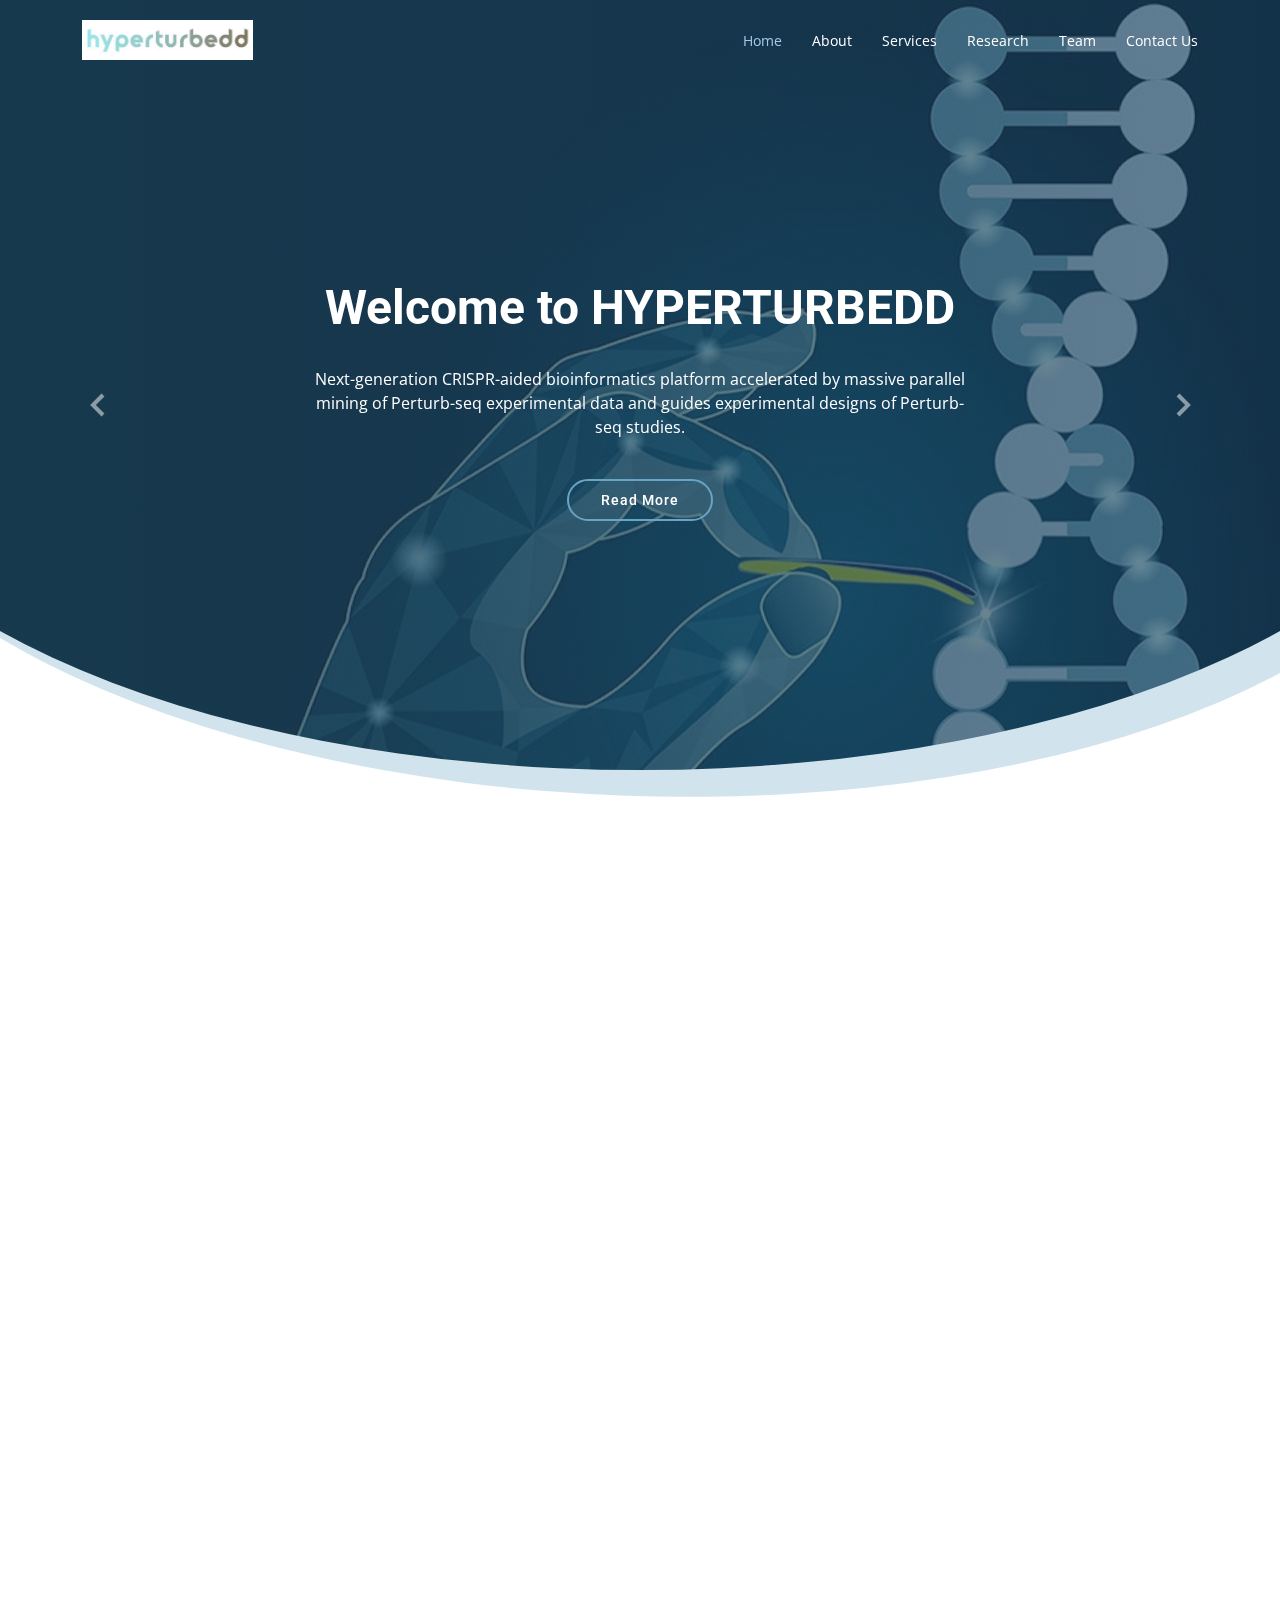
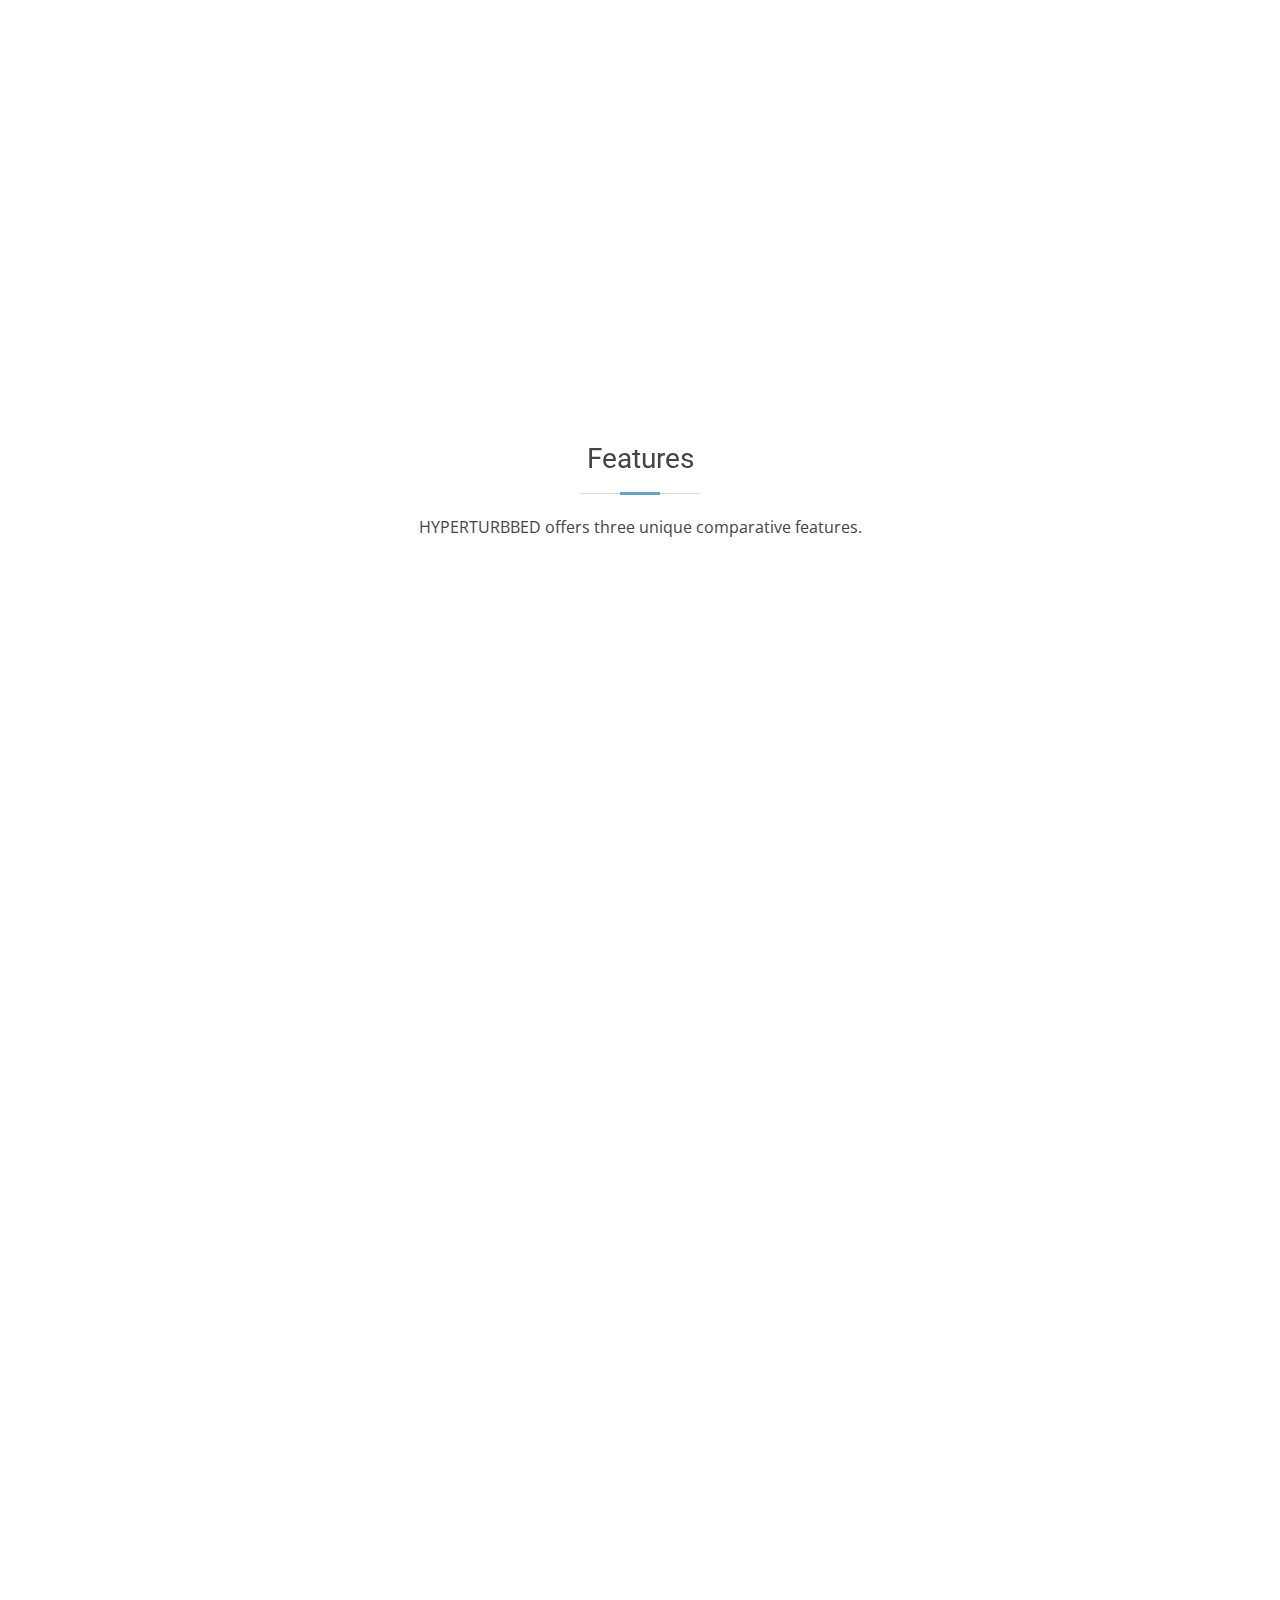
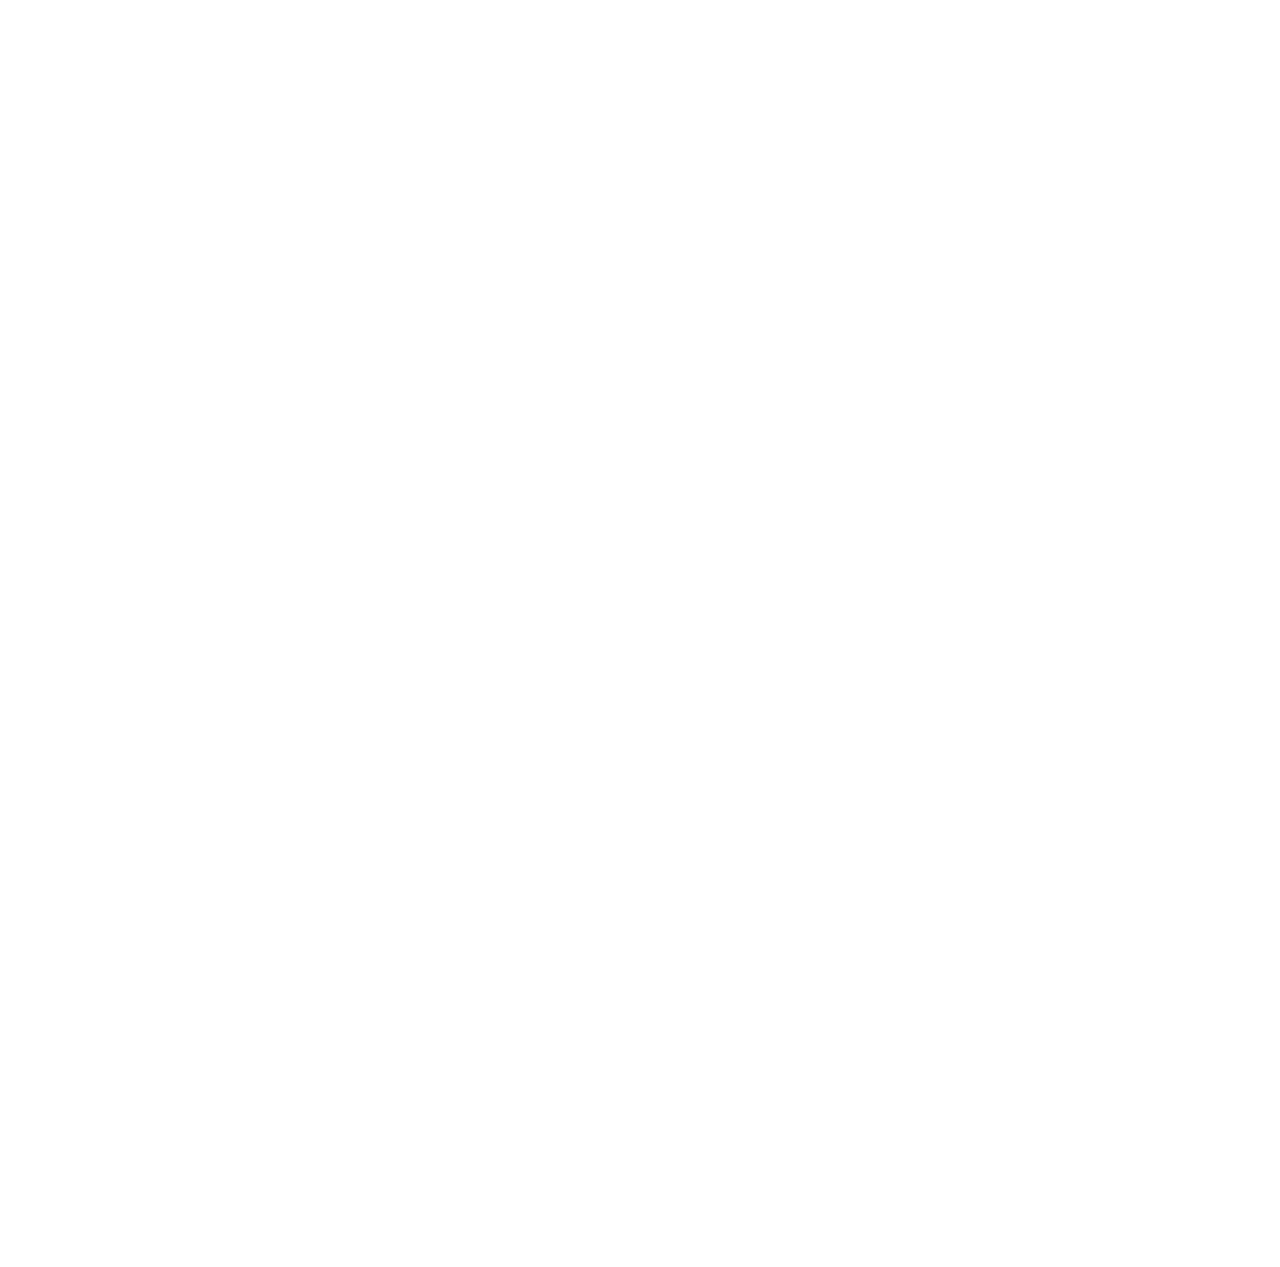
<file: index.html>
<!DOCTYPE html>
<html lang="en">

<head>
  <meta charset="utf-8">
  <meta content="width=device-width, initial-scale=1.0" name="viewport">

  <title>Moderna Bootstrap Template - Index</title>
  <meta content="" name="description">
  <meta content="" name="keywords">

  <!-- Favicons -->
  <link href="assets/img/favicon.png" rel="icon">
  <link href="assets/img/apple-touch-icon.png" rel="apple-touch-icon">

  <!-- Google Fonts -->
  <link href="https://fonts.googleapis.com/css?family=Open+Sans:300,300i,400,400i,600,600i,700,700i|Roboto:300,300i,400,400i,500,500i,700,700i&display=swap" rel="stylesheet">

  <!-- Vendor CSS Files -->
  <link href="assets/vendor/animate.css/animate.min.css" rel="stylesheet">
  <link href="assets/vendor/aos/aos.css" rel="stylesheet">
  <link href="assets/vendor/bootstrap/css/bootstrap.min.css" rel="stylesheet">
  <link href="assets/vendor/bootstrap-icons/bootstrap-icons.css" rel="stylesheet">
  <link href="assets/vendor/boxicons/css/boxicons.min.css" rel="stylesheet">
  <link href="assets/vendor/glightbox/css/glightbox.min.css" rel="stylesheet">
  <link href="assets/vendor/swiper/swiper-bundle.min.css" rel="stylesheet">

  <!-- Template Main CSS File -->
  <link href="assets/css/style.css" rel="stylesheet">

  <!-- =======================================================
  * Template Name: Moderna - v4.10.1
  * Template URL: https://bootstrapmade.com/free-bootstrap-template-corporate-moderna/
  * Author: BootstrapMade.com
  * License: https://bootstrapmade.com/license/
  ======================================================== -->
</head>

<body>

  <!-- ======= Header ======= -->
  <header id="header" class="fixed-top d-flex align-items-center header-transparent">
    <div class="container d-flex justify-content-between align-items-center">

      <div class="logo">
        <!-- <h1 class="text-light"><a href="index.html"><span>Hyperturbedd</span></a></h1> -->
        <!-- Uncomment below if you prefer to use an image logo -->
        <a href="index.html"><img src="assets/img/logo.jpeg" alt="" class="img-fluid"></a>
      </div>

      <nav id="navbar" class="navbar">
        <ul>
          <li><a class="active " href="index.html">Home</a></li>
          <li><a href="about.html">About</a></li>
          <li><a href="services.html">Services</a></li>
          <li><a href="portfolio.html">Research</a></li>
          <li><a href="team.html">Team</a></li>
          <!-- <li><a href="blog.html">Blog</a></li>
          <li class="dropdown"><a href="#"><span>Drop Down</span> <i class="bi bi-chevron-down"></i></a>
            <ul>
              <li><a href="#">Drop Down 1</a></li>
              <li class="dropdown"><a href="#"><span>Deep Drop Down</span> <i class="bi bi-chevron-right"></i></a>
                <ul>
                  <li><a href="#">Deep Drop Down 1</a></li>
                  <li><a href="#">Deep Drop Down 2</a></li>
                  <li><a href="#">Deep Drop Down 3</a></li>
                  <li><a href="#">Deep Drop Down 4</a></li>
                  <li><a href="#">Deep Drop Down 5</a></li>
                </ul>
              </li>
              <li><a href="#">Drop Down 2</a></li>
              <li><a href="#">Drop Down 3</a></li>
              <li><a href="#">Drop Down 4</a></li>
            </ul>
          </li> -->
          <li><a href="contact.html">Contact Us</a></li>
        </ul>
        <i class="bi bi-list mobile-nav-toggle"></i>
      </nav><!-- .navbar -->

    </div>
  </header><!-- End Header -->

  <!-- ======= Hero Section ======= -->
  <section id="hero" class="d-flex justify-cntent-center align-items-center">
    <div id="heroCarousel" class="container carousel carousel-fade" data-bs-ride="carousel" data-bs-interval="5000">

      <!-- Slide 1 -->
      <div class="carousel-item active">
        <div class="carousel-container">
          <h2 class="animate__animated animate__fadeInDown">Welcome to <span>HYPERTURBEDD</span></h2>
          <p class="animate__animated animate__fadeInUp">Next-generation CRISPR-aided bioinformatics platform accelerated by massive parallel mining of Perturb-seq experimental data and guides experimental designs of Perturb-seq studies.</p>
          <a href="services.html" class="btn-get-started animate__animated animate__fadeInUp">Read More</a>
        </div>
      </div>

      <!-- Slide 2 -->
      <div class="carousel-item">
        <div class="carousel-container">
          <h2 class="animate__animated animate__fadeInDown">Joint academic collaboration</h2>
          <p class="animate__animated animate__fadeInUp">Core technologies based on research outcomes of Prof. Xuegong Zhang's lab from Tsinghua University and A/Prof. Joshua Ho's lab from The University of Hong Kong.</p>
          <a href="about.html" class="btn-get-started animate__animated animate__fadeInUp">Read More</a>
        </div>
      </div>

      <!-- Slide 3 -->
      <div class="carousel-item">
        <div class="carousel-container">
          <h2 class="animate__animated animate__fadeInDown">Interdisciplinarily specialized team</h2>
          <p class="animate__animated animate__fadeInUp">A team consists of three enthusiasts carrying skills and working experiences in CRISPR Perturb-seq, biostatistics, and bioinformatics startups.</p>
          <a href="team.html" class="btn-get-started animate__animated animate__fadeInUp">Read More</a>
        </div>
      </div>

      <a class="carousel-control-prev" href="#heroCarousel" role="button" data-bs-slide="prev">
        <span class="carousel-control-prev-icon bx bx-chevron-left" aria-hidden="true"></span>
      </a>

      <a class="carousel-control-next" href="#heroCarousel" role="button" data-bs-slide="next">
        <span class="carousel-control-next-icon bx bx-chevron-right" aria-hidden="true"></span>
      </a>

    </div>
  </section><!-- End Hero -->

  <main id="main">

    <!-- ======= Services Section ======= -->
    <section class="services">
      <div class="container">

        <div class="row">
          <div class="col-md-6 col-lg-3 d-flex align-items-stretch" data-aos="fade-up">
            <div class="icon-box icon-box-pink">
              <div class="icon"><i class="bx bxl-dribbble"></i></div>
              <h4 class="title"><a href="">One-stop platform</a></h4>
              <p class="description">HYPERTURBEDD provides a centralized platform for integrating Perturb-seq with scRNA-seq data for CRISPR-guided target prediction, drug screening and discovery.</p>
            </div>
          </div>

          <div class="col-md-6 col-lg-3 d-flex align-items-stretch" data-aos="fade-up" data-aos-delay="100">
            <div class="icon-box icon-box-cyan">
              <div class="icon"><i class="bx bx-file"></i></div>
              <h4 class="title"><a href="">AI-powered method</a></h4>
              <p class="description">HYPERTURBEDD utilises advanced deep learning algorithms and complex computational models to generate the ideal experimental designs and conditions required by your Perturb-seq studies</p>
            </div>
          </div>

          <div class="col-md-6 col-lg-3 d-flex align-items-stretch" data-aos="fade-up" data-aos-delay="200">
            <div class="icon-box icon-box-green">
              <div class="icon"><i class="bx bx-tachometer"></i></div>
              <h4 class="title"><a href="">Big data analytics</a></h4>
              <p class="description">HYPERTURBEDD bases on our publicly online databases e.g. <a href="http://eca.xglab.tech/#/index">hECA</a> (http://eca.xglab.tech/#/index) and <a href="covidsc.d24h.hk">Covidscope</a> (covidsc.d24h.hk), combined with AWS cloud pipeline to build its own knowledge base</p>
            </div>
          </div>

          <div class="col-md-6 col-lg-3 d-flex align-items-stretch" data-aos="fade-up" data-aos-delay="200">
            <div class="icon-box icon-box-blue">
              <div class="icon"><i class="bx bx-world"></i></div>
              <h4 class="title"><a href="">Highly customised solutions </a></h4>
              <p class="description">HYPERTURBEDD offers individualized consultancy to every customer at varying levels of requirements</p>
            </div>
          </div>

        </div>

      </div>
    </section><!-- End Services Section -->

    <!-- ======= Why Us Section ======= -->
    <section class="why-us section-bg" data-aos="fade-up" date-aos-delay="200">
      <div class="container">

        <div class="row">
          <div class="col-lg-6 video-box">
            <img src="assets/img/edit-bg.jpg" class="img-fluid" alt="">
            <a href="https://www.youtube.com/watch?v=r8zRNHBijYY&t=23s" class="venobox play-btn mb-4" data-vbtype="video" data-autoplay="true"></a>
          </div>

          <div class="col-lg-6 d-flex flex-column justify-content-center p-5">

            <div class="icon-box">
              <div class="icon"><i class="bx bx-fingerprint"></i></div>
              <h4 class="title"><a href="">What is CRISPR (Genome Editing)?</a></h4>
              <p class="description">A molecular biology genetic engineering approach that allows for the modification of living organisms' genomes to achieve desired effect.</p>
            </div>

            <div class="icon-box">
              <div class="icon"><i class="bx bx-gift"></i></div>
              <h4 class="title"><a href="">What is Perturb-seq?</a></h4>
              <p class="description">An experimental approach to map the transcriptional effects of genetic perturbations by combining CRISPR-based genetic screening with information-rich, single-cell RNA-sequencing phenotypes.</p>
            </div>

          </div>
        </div>

      </div>
    </section><!-- End Why Us Section -->

    <!-- ======= Features Section ======= -->
    <section class="features">
      <div class="container">

        <div class="section-title">
          <h2>Features</h2>
          <p>HYPERTURBBED offers three unique comparative features.</p>
        </div>

        <div class="row" data-aos="fade-up">
          <div class="col-md-5">
            <img src="assets/img/features-1.svg" class="img-fluid" alt="">
          </div>
          <div class="col-md-7 pt-4">
            <h3>AI-accelerated experiment prediction model.</h3>
            <p class="fst-italic">
              AI
            </p>
            <p>
              A set of cutting-edge AI core algorithms are adopted behind the product. It combines classical statistical models, machine learning methods, and AI for experimental design. It provides the most cost-effective experimental design scheme with user-defined goals. Then, the expected experimental results can be evaluated by using in silico pre experiments, so that users can see the expected results predicted by AI before the experiment and intelligently assist the experimental design.</li>
            </p>
          </div>
        </div>

        <div class="row" data-aos="fade-up">
          <div class="col-md-5 order-1 order-md-2">
            <img src="assets/img/features-2.svg" class="img-fluid" alt="">
          </div>
          <div class="col-md-7 pt-5 order-2 order-md-1">
            <h3>Massive data mining through in-house databases</h3>
            <p class="fst-italic">
              Databases
            </p>
            <p>
              The generation of optimal experimental design is based on a set of huge databases we obtained. HYPERTURBBED mines the first human integrated cell atlas, hECA. It is assembled at the cell level, which gathers 1093299 labeled human cells from 116 published datasets, covering 38 organs and 11 systems, enough to meet most application scenarios. At the same time, the product also contains tons of relevant single cell perturbation data since the development of scCRISPR seq technology, including a huge database containing more than 2.5 million of cells. These ensure the reliability of analysis and the diversity of reference data sets.  
            </p>
          </div>
        </div>

        <div class="row" data-aos="fade-up">
          <div class="col-md-5">
            <img src="assets/img/features-3.svg" class="img-fluid" alt="">
          </div>
          <div class="col-md-7 pt-5">
            <h3>Online digital bioinformatics platform</h3>
            <p class="fst-italic">
              Platform
            </p>
            <p>
              HYPERTURBBED are finally displayed and interacted in the form of a online software platform, with a set of user-friendly UI and visual operations. All users' requirements can be delivered to our algorithms through UI, and the operation is easy to start. The platform not only provides a fully automatic analysis process, but also can realize the personalized demand design of users.
            </p>
          </div>
        </div>

        <div class="row" data-aos="fade-up">
          <div class="col-md-5 order-1 order-md-2">
            <img src="assets/img/features-4.svg" class="img-fluid" alt="">
          </div>
          <div class="col-md-7 pt-5 order-2 order-md-1">
            <h3>Compatitive advantages via in silico pre-test</h3>
            <p class="fst-italic">
              In silico
            </p>
            <p>
              The competitive advantage of us is using artificial intelligence methods to carry out in silico pre-test, so as to assist experimental design and minimize experimental costs. At present, there is no product on the market for this purpose. In addition, our built-in database is huge, the algorithm is advanced and easy to use. All these guarantee the competitiveness of our products.  
            </p>
          </div>
        </div>

      </div>
    </section><!-- End Features Section -->

  </main><!-- End #main -->

  <!-- ======= Footer ======= -->
  <footer id="footer" data-aos="fade-up" data-aos-easing="ease-in-out" data-aos-duration="500">

    <div class="footer-newsletter">
      <div class="container">
        <div class="row">
          <div class="col-lg-6">
            <h4>Our Newsletter</h4>
            <p>Find more details about our news here</p>
          </div>
          <div class="col-lg-6">
            <form action="" method="post">
              <input type="email" name="email"><input type="submit" value="Subscribe">
            </form>
          </div>
        </div>
      </div>
    </div>

    <div class="footer-top">
      <div class="container">
        <div class="row">

          <div class="col-lg-3 col-md-6 footer-links">
            <h4>Useful Links</h4>
            <ul>
              <li><i class="bx bx-chevron-right"></i> <a href="#">Home</a></li>
              <li><i class="bx bx-chevron-right"></i> <a href="#">About us</a></li>
              <li><i class="bx bx-chevron-right"></i> <a href="#">Services</a></li>
              <!-- <li><i class="bx bx-chevron-right"></i> <a href="#">Terms of service</a></li> -->
              <!-- <li><i class="bx bx-chevron-right"></i> <a href="#">Privacy policy</a></li> -->
            </ul>
          </div>

          <div class="col-lg-3 col-md-6 footer-links">
            <h4>Our Services</h4>
            <ul>
              <li><i class="bx bx-chevron-right"></i> <a href="#">Experimental Design</a></li>
              <li><i class="bx bx-chevron-right"></i> <a href="#">Big Data Analytics</a></li>
              <li><i class="bx bx-chevron-right"></i> <a href="#">Platform As Service</a></li>
              <li><i class="bx bx-chevron-right"></i> <a href="#">Bioinformatics Consultancy</a></li>
              <!-- <li><i class="bx bx-chevron-right"></i> <a href="#">Graphic Design</a></li> -->
            </ul>
          </div>

          <div class="col-lg-3 col-md-6 footer-contact">
            <h4>Contact Us</h4>
            <p>
              21 Sassoon Rd, Pok Fu Lam <br>
              Hong Kong SAR, <br>
              China <br><br>
              <strong>Phone:</strong> +852 6997 7560<br>
              <strong>Email:</strong> u3009041@connect.hku.hk<br>
            </p>

          </div>

          <div class="col-lg-3 col-md-6 footer-info">
            <h3>About HYPERTURBBED</h3>
            <p>Next-generation drug discovery enabled by Perturb-seq.</p>
            <div class="social-links mt-3">
              <a href="#" class="twitter"><i class="bx bxl-twitter"></i></a>
              <a href="#" class="facebook"><i class="bx bxl-facebook"></i></a>
              <a href="#" class="instagram"><i class="bx bxl-instagram"></i></a>
              <a href="#" class="linkedin"><i class="bx bxl-linkedin"></i></a>
            </div>
          </div>

        </div>
      </div>
    </div>

    <div class="container">
      <div class="copyright">
        &copy; Copyright <strong><span>HYPERTURBEDD</span></strong>. All Rights Reserved
      </div>
      <div class="credits">
        <!-- All the links in the footer should remain intact. -->
        <!-- You can delete the links only if you purchased the pro version. -->
        <!-- Licensing information: https://bootstrapmade.com/license/ -->
        <!-- Purchase the pro version with working PHP/AJAX contact form: https://bootstrapmade.com/free-bootstrap-template-corporate-moderna/ -->
        Designed by <a href="https://bootstrapmade.com/">BootstrapMade</a>
      </div>
    </div>
  </footer><!-- End Footer -->

  <a href="#" class="back-to-top d-flex align-items-center justify-content-center"><i class="bi bi-arrow-up-short"></i></a>

  <!-- Vendor JS Files -->
  <script src="assets/vendor/purecounter/purecounter_vanilla.js"></script>
  <script src="assets/vendor/aos/aos.js"></script>
  <script src="assets/vendor/bootstrap/js/bootstrap.bundle.min.js"></script>
  <script src="assets/vendor/glightbox/js/glightbox.min.js"></script>
  <script src="assets/vendor/isotope-layout/isotope.pkgd.min.js"></script>
  <script src="assets/vendor/swiper/swiper-bundle.min.js"></script>
  <script src="assets/vendor/waypoints/noframework.waypoints.js"></script>
  <script src="assets/vendor/php-email-form/validate.js"></script>

  <!-- Template Main JS File -->
  <script src="assets/js/main.js"></script>

</body>

</html>
</file>
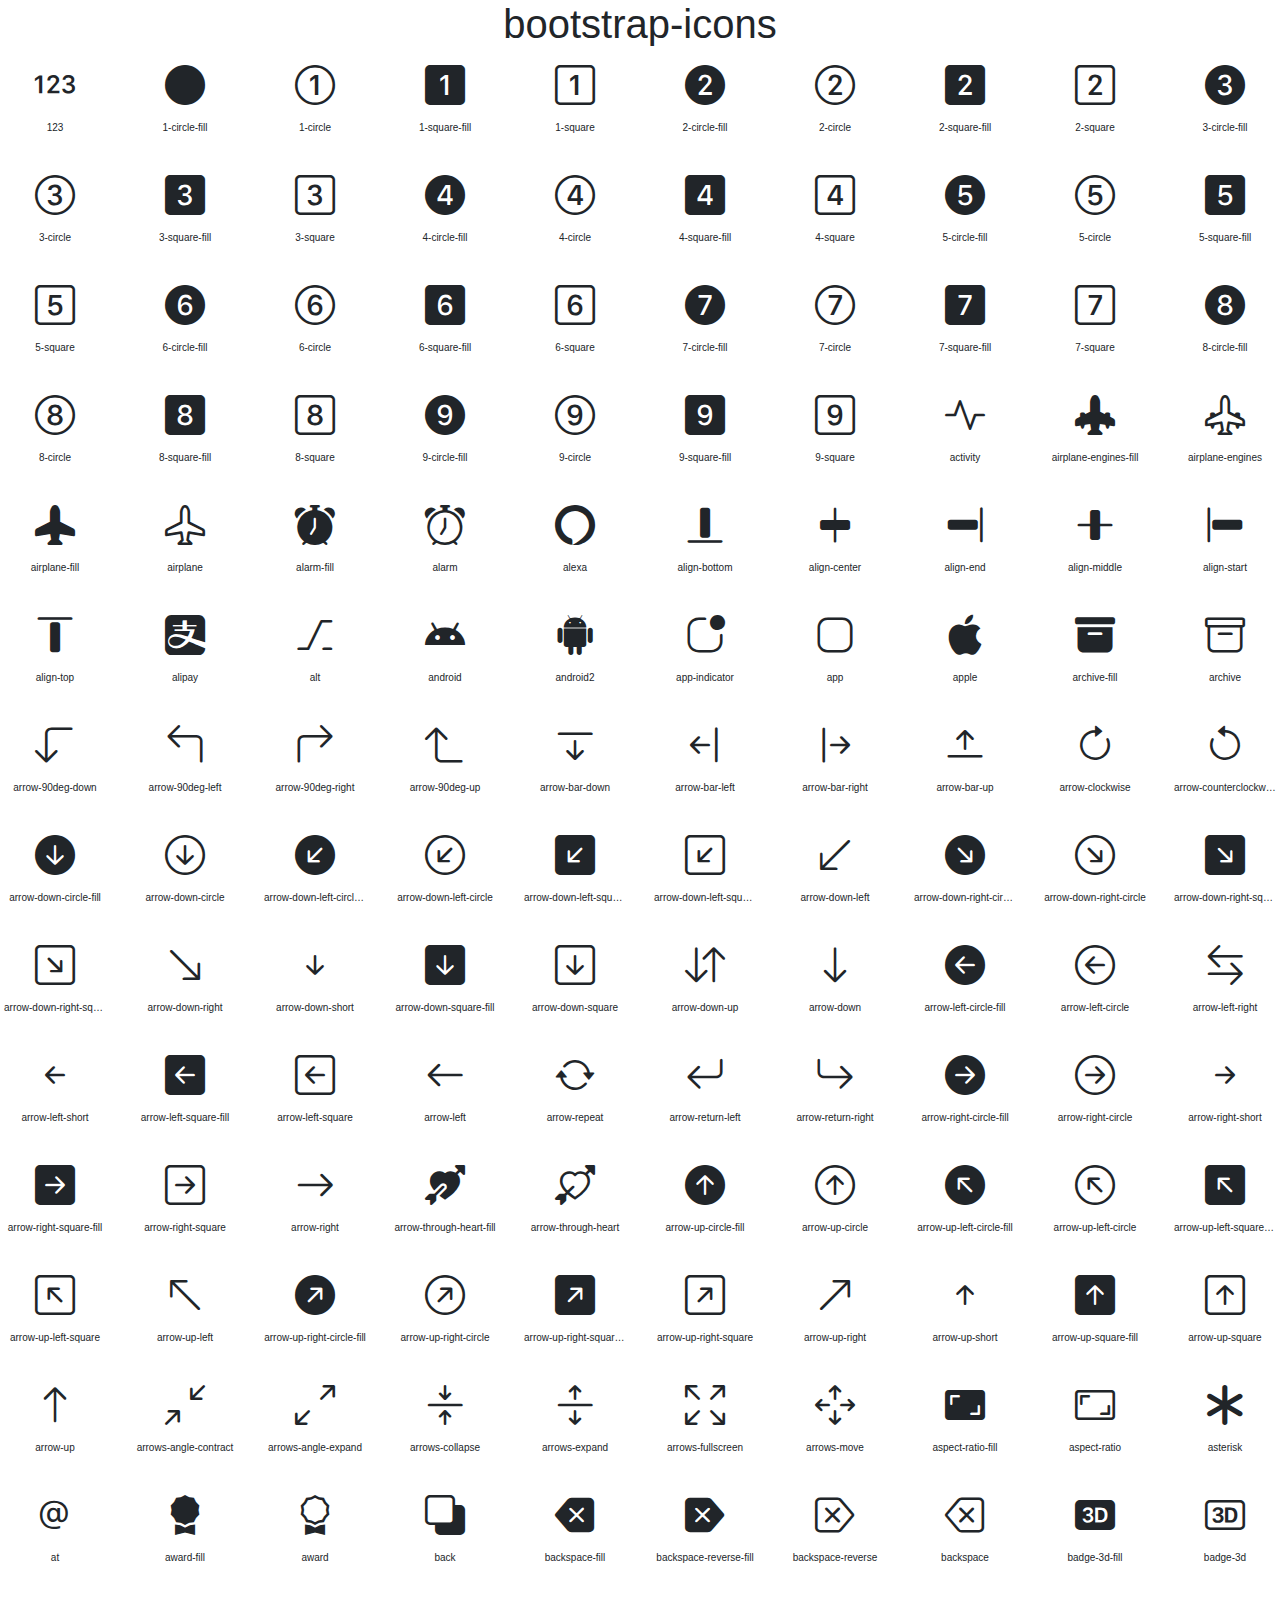
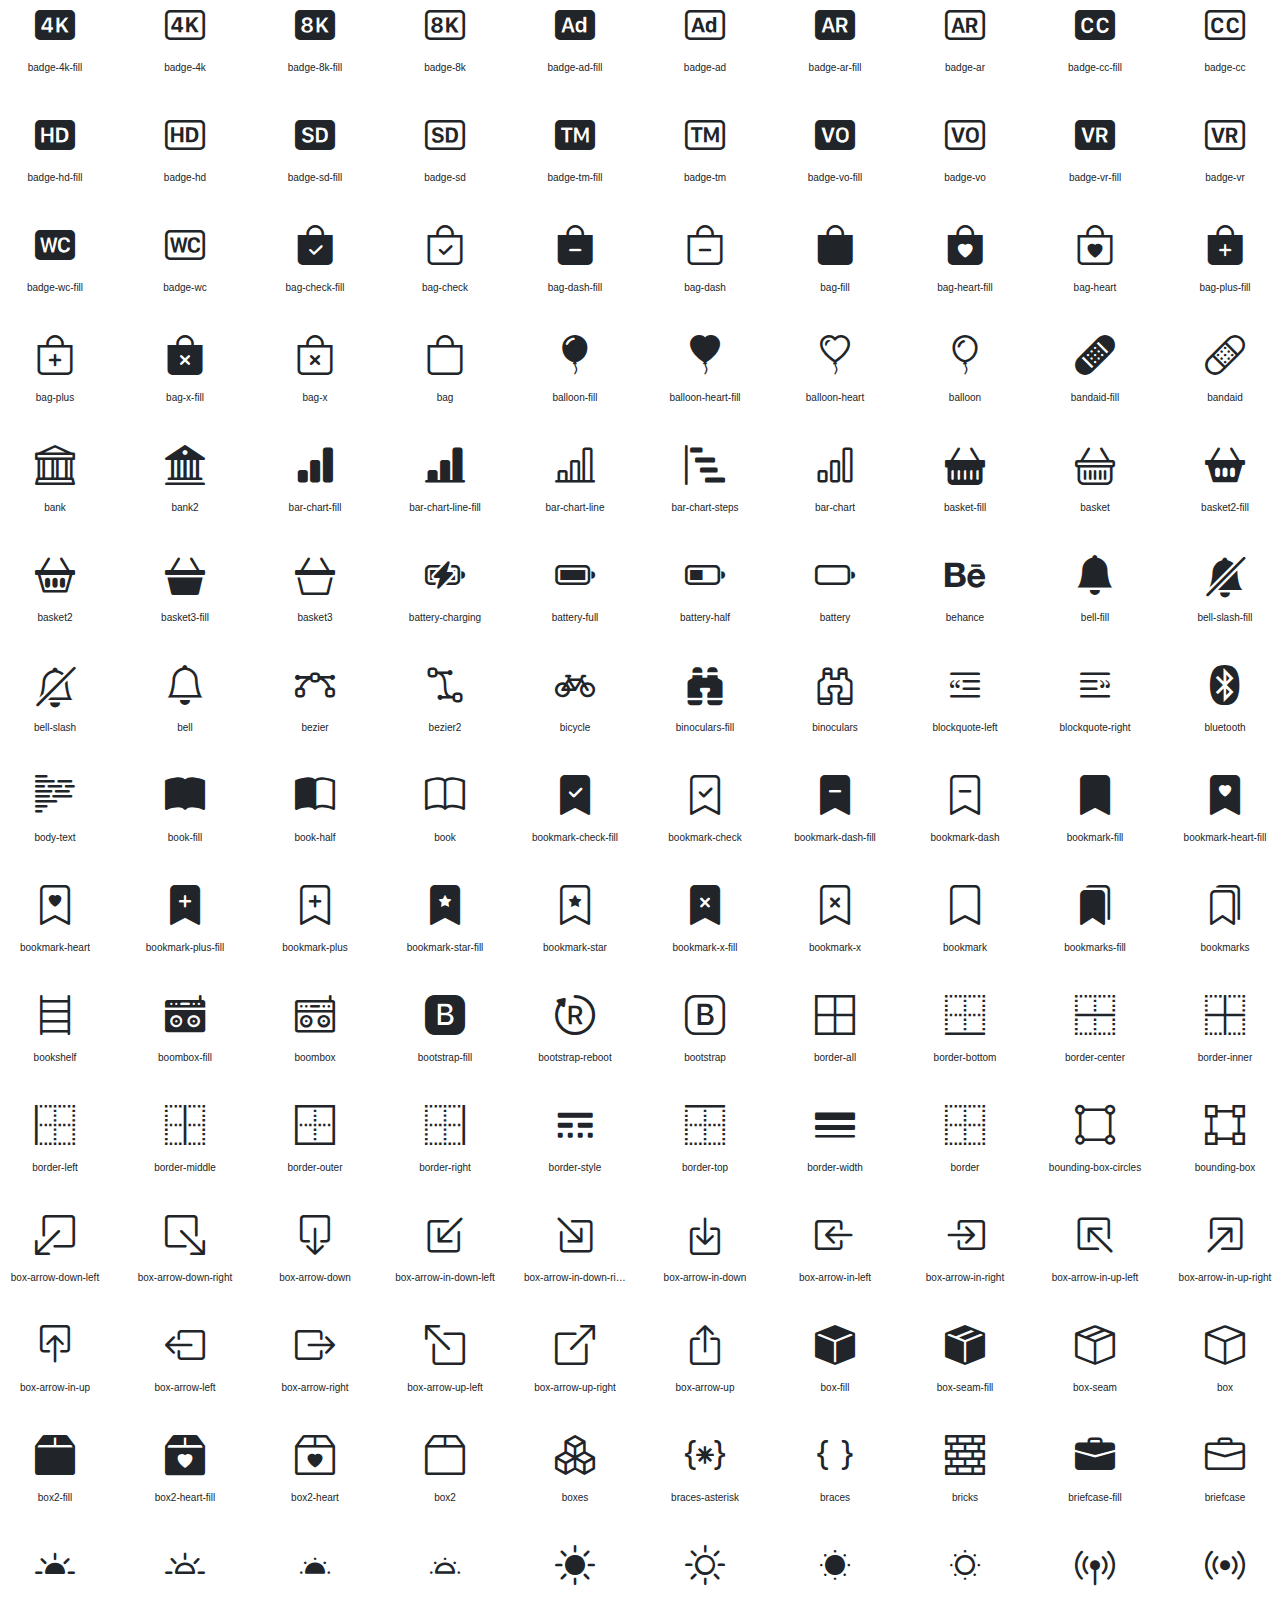
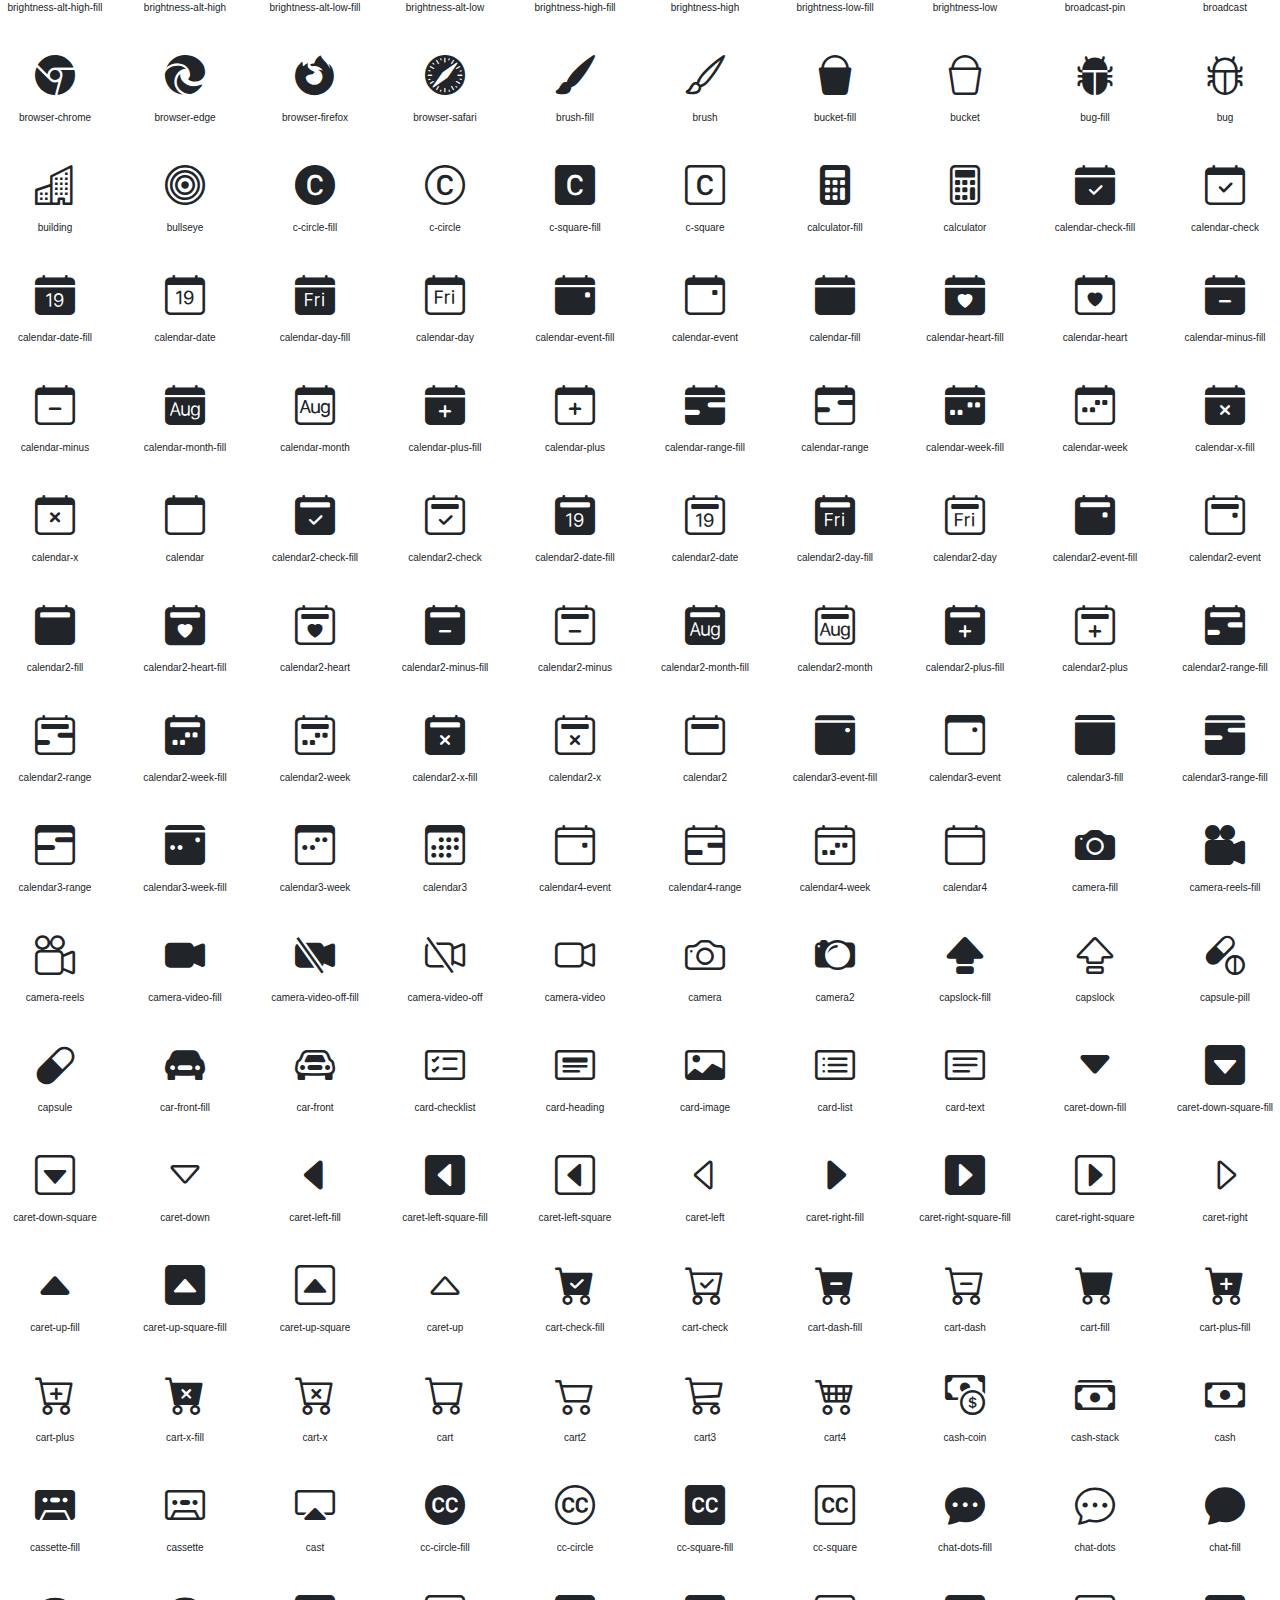
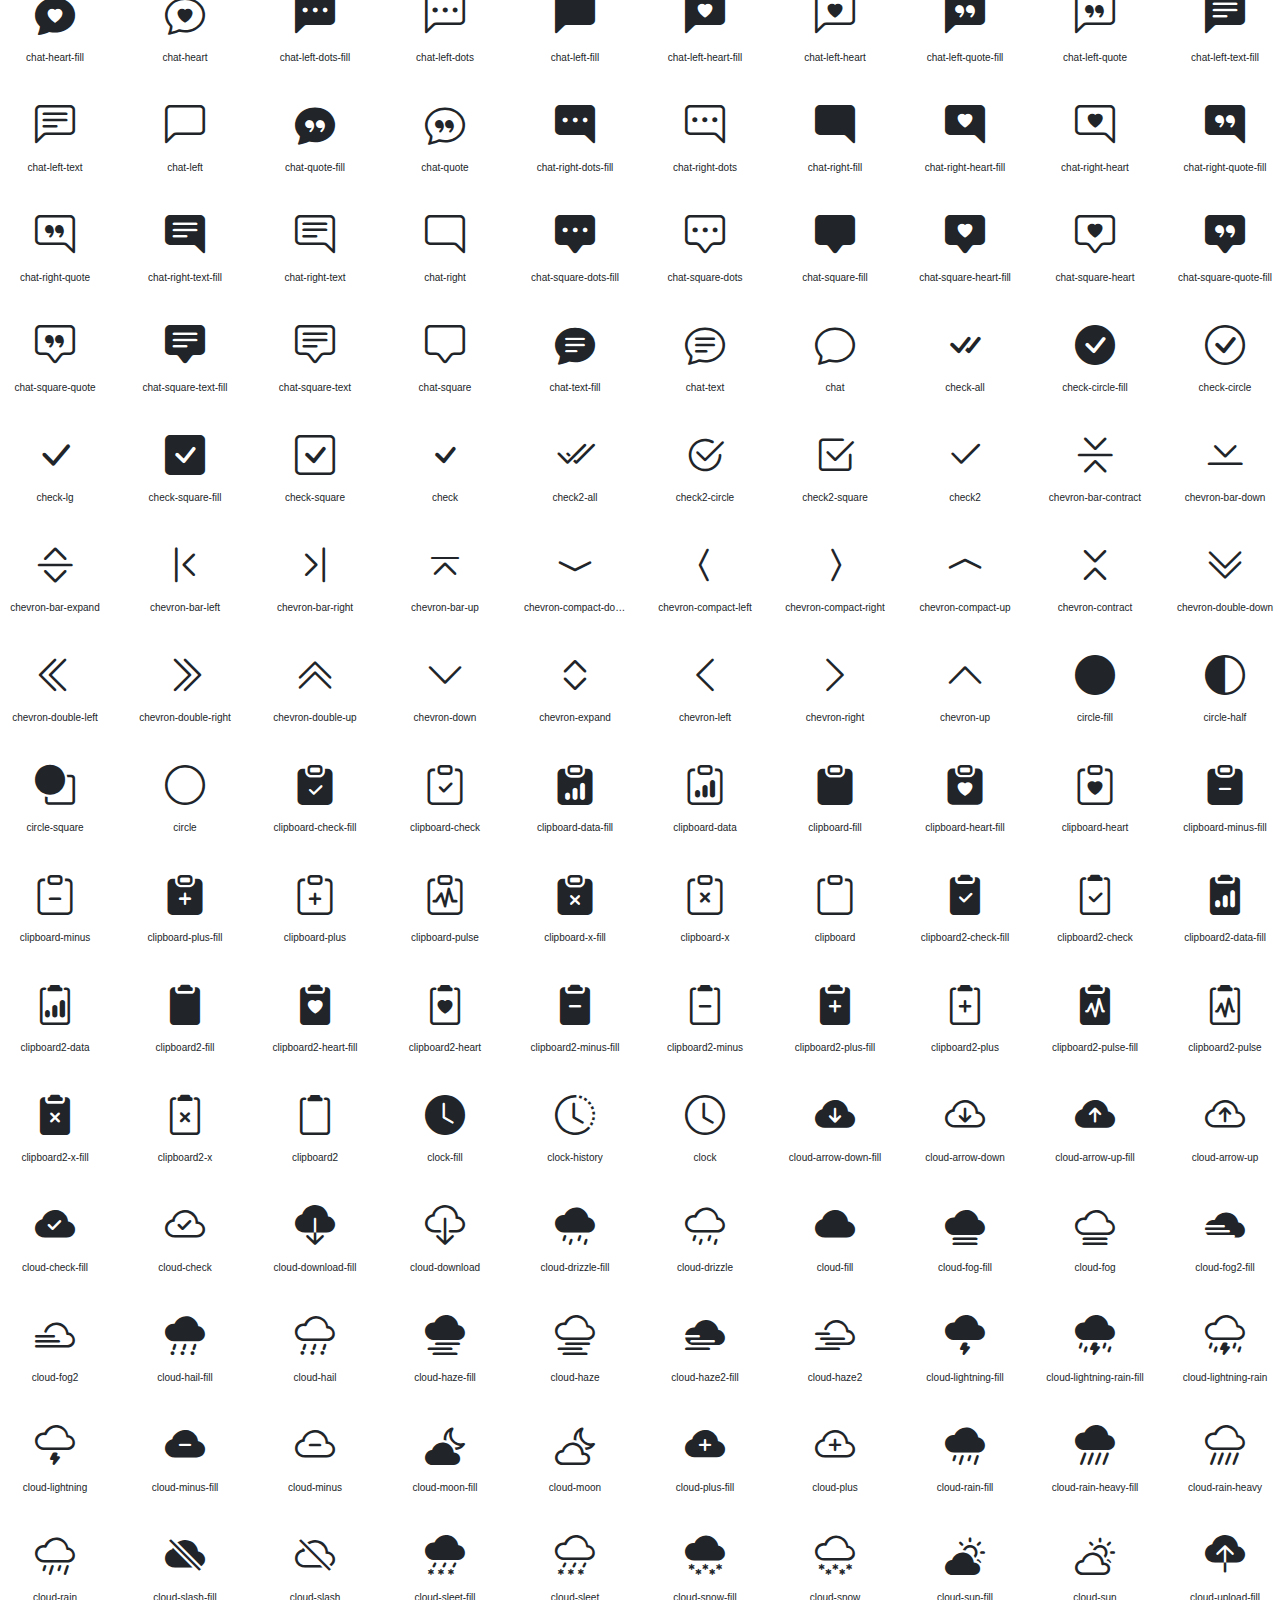
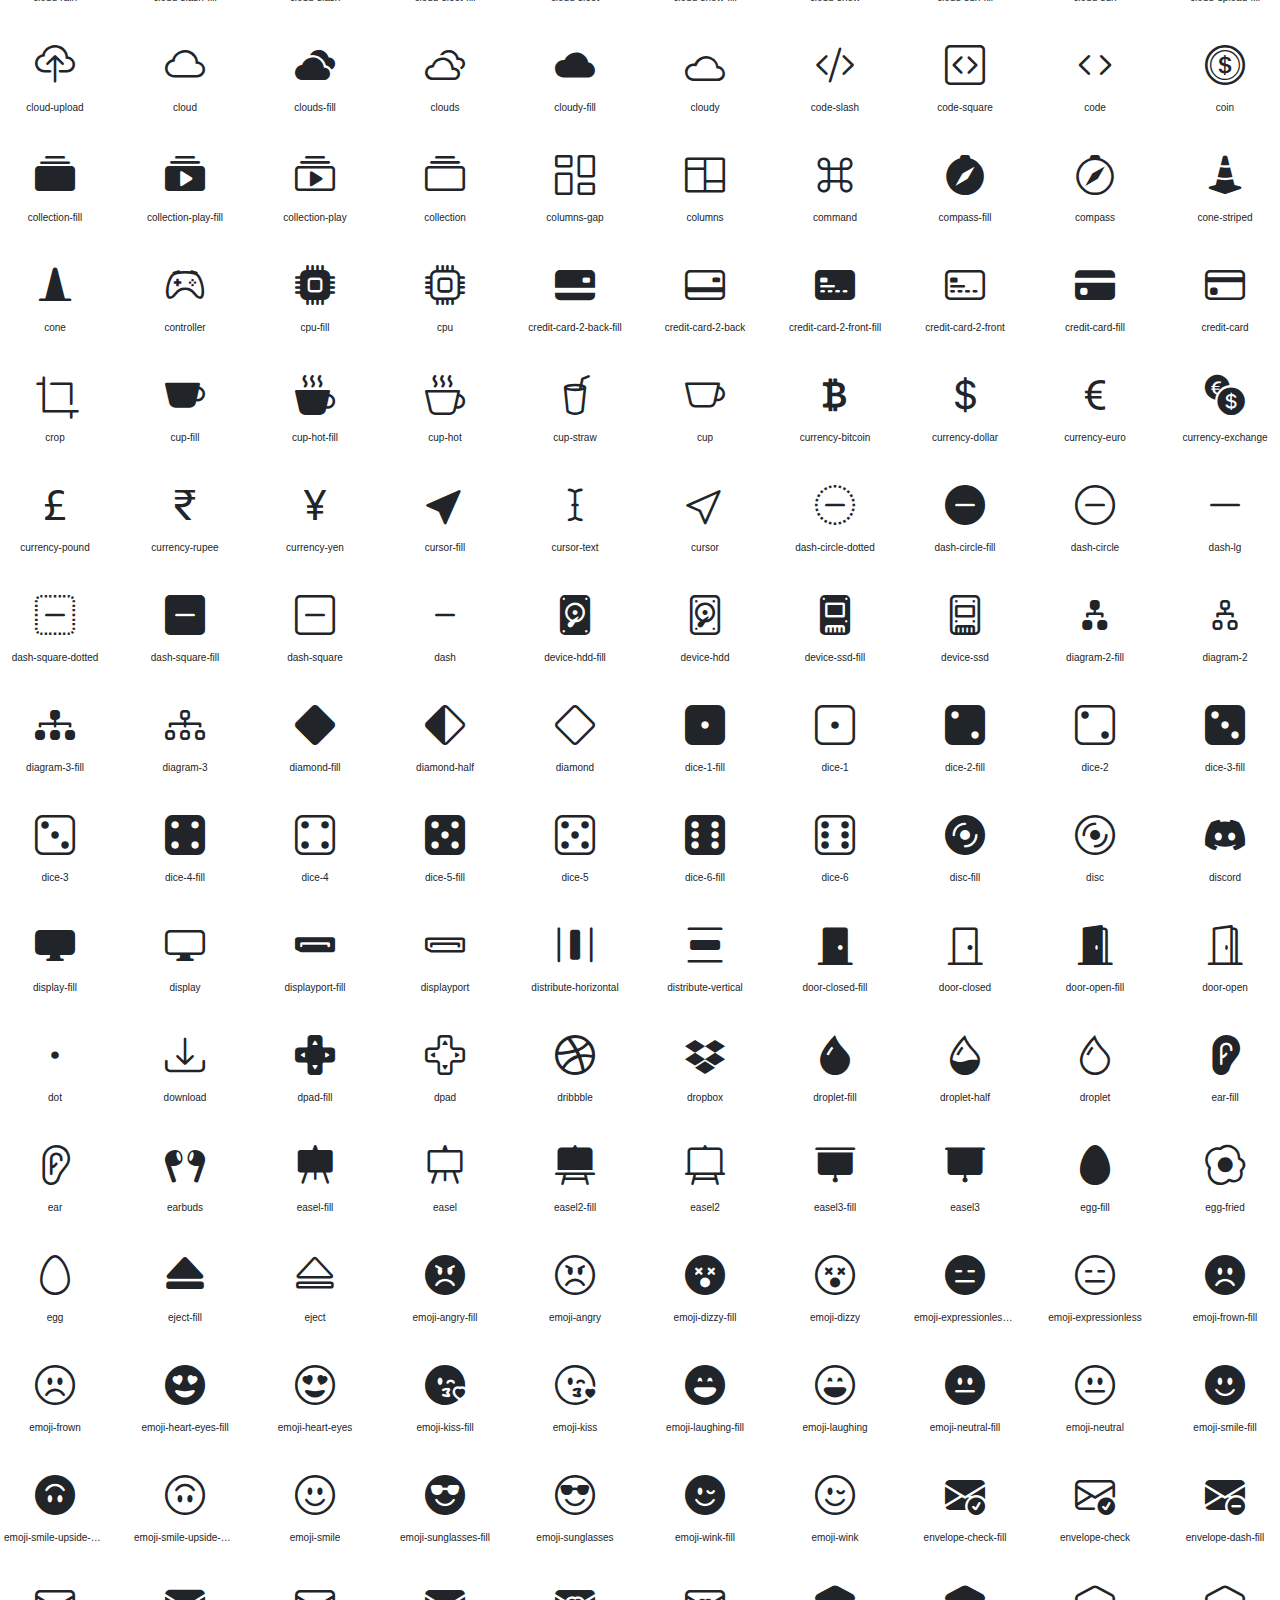
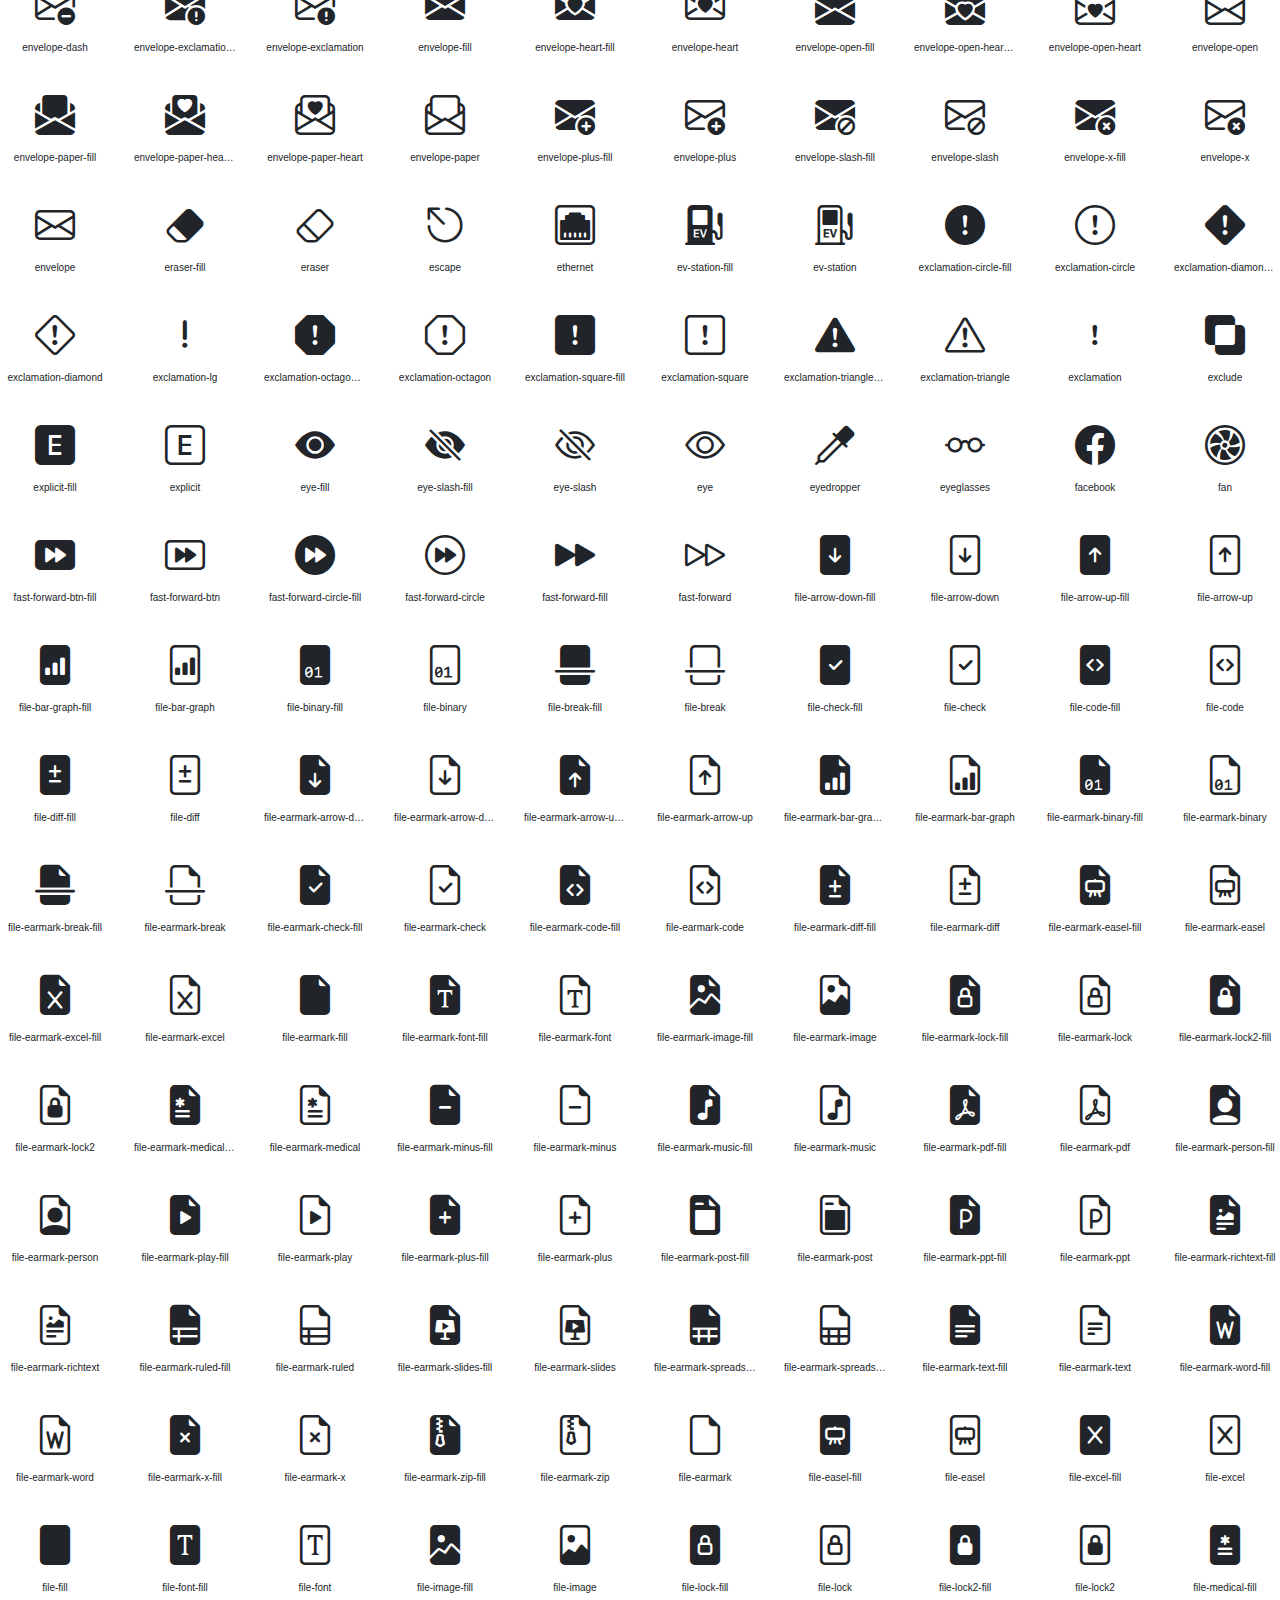
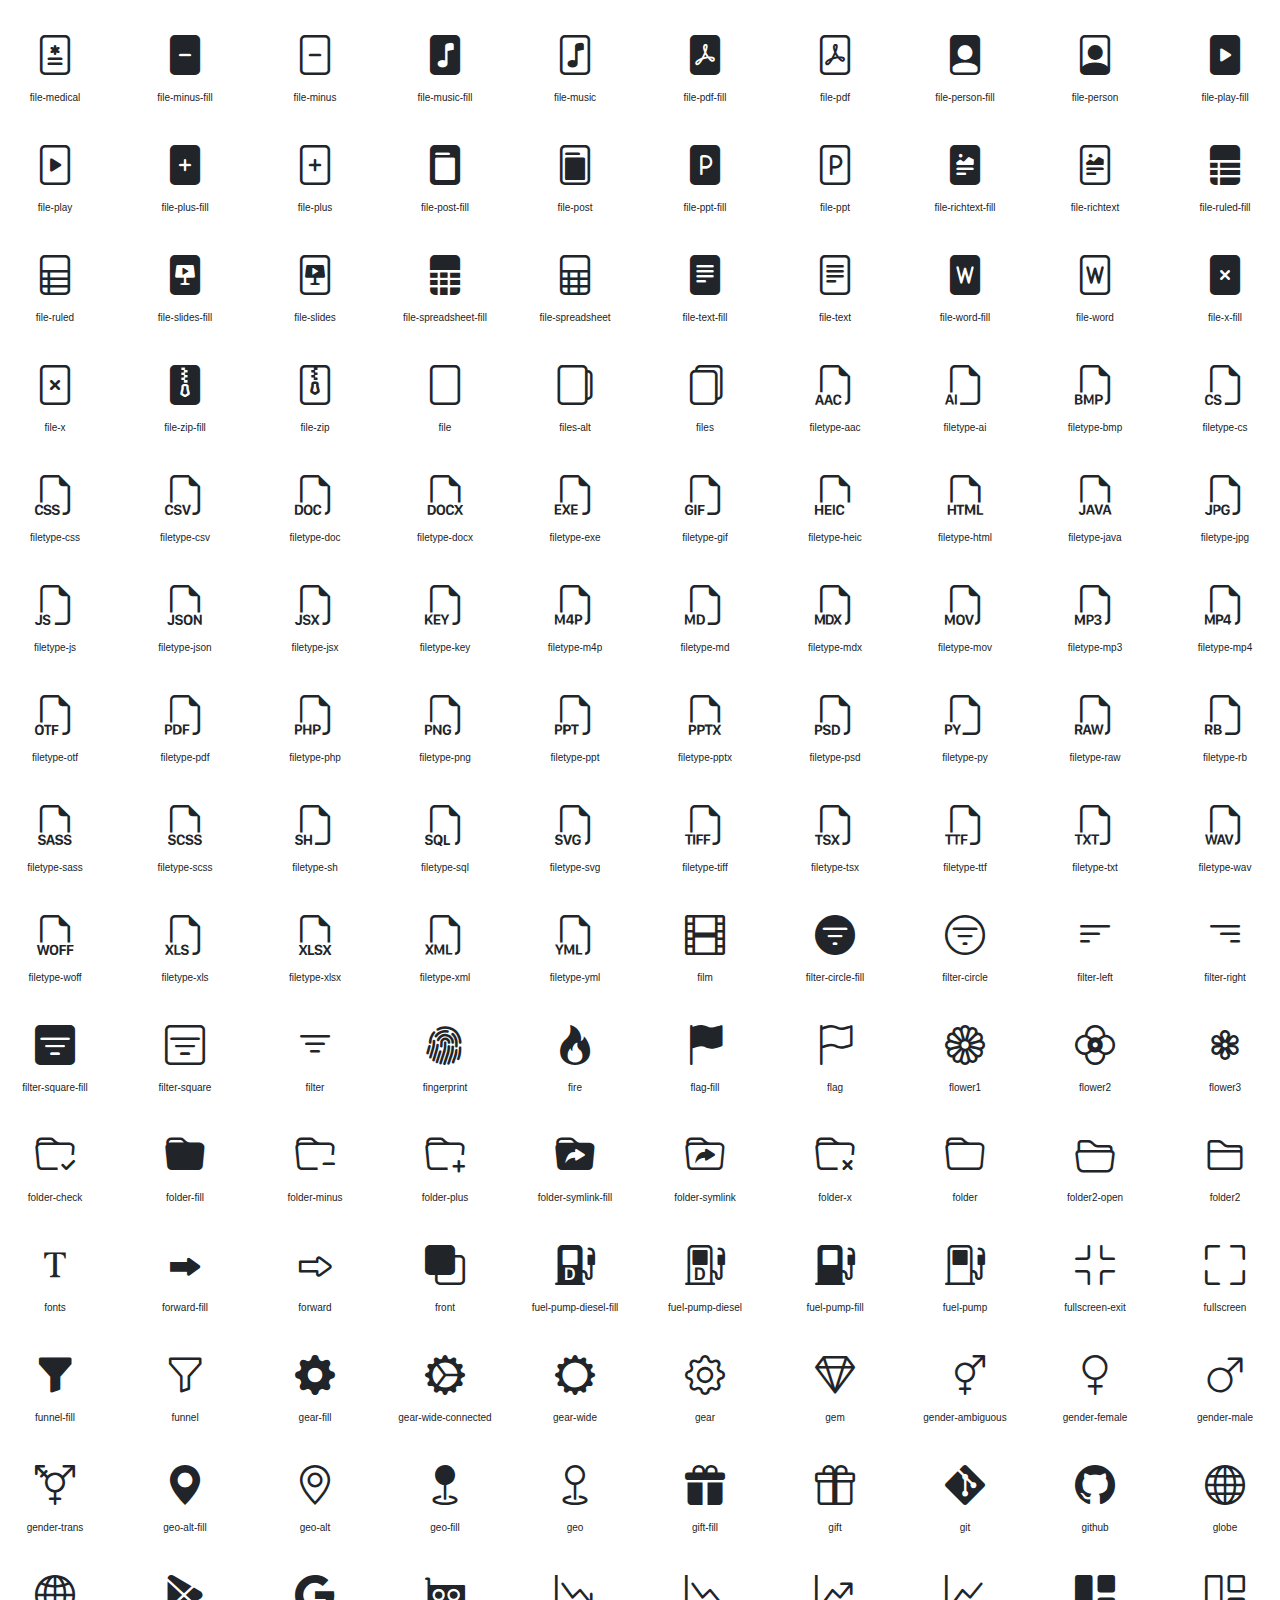
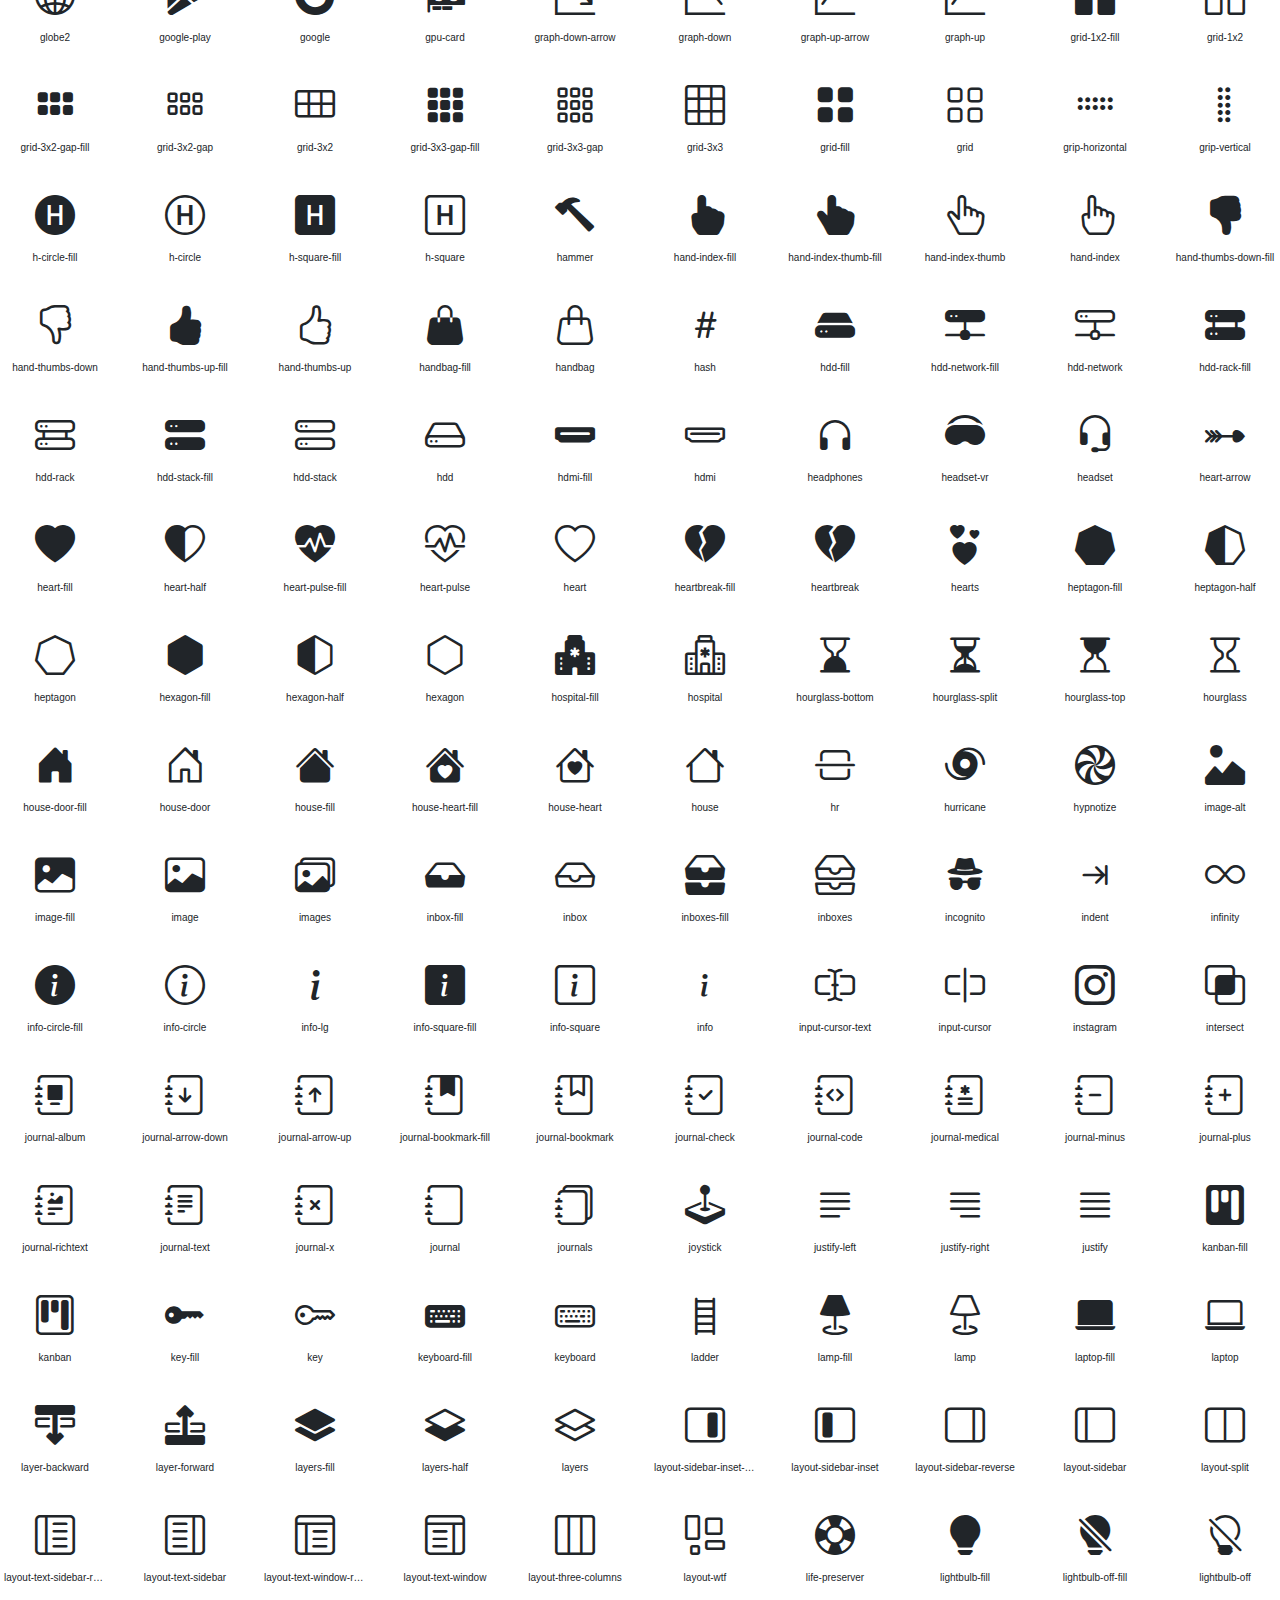
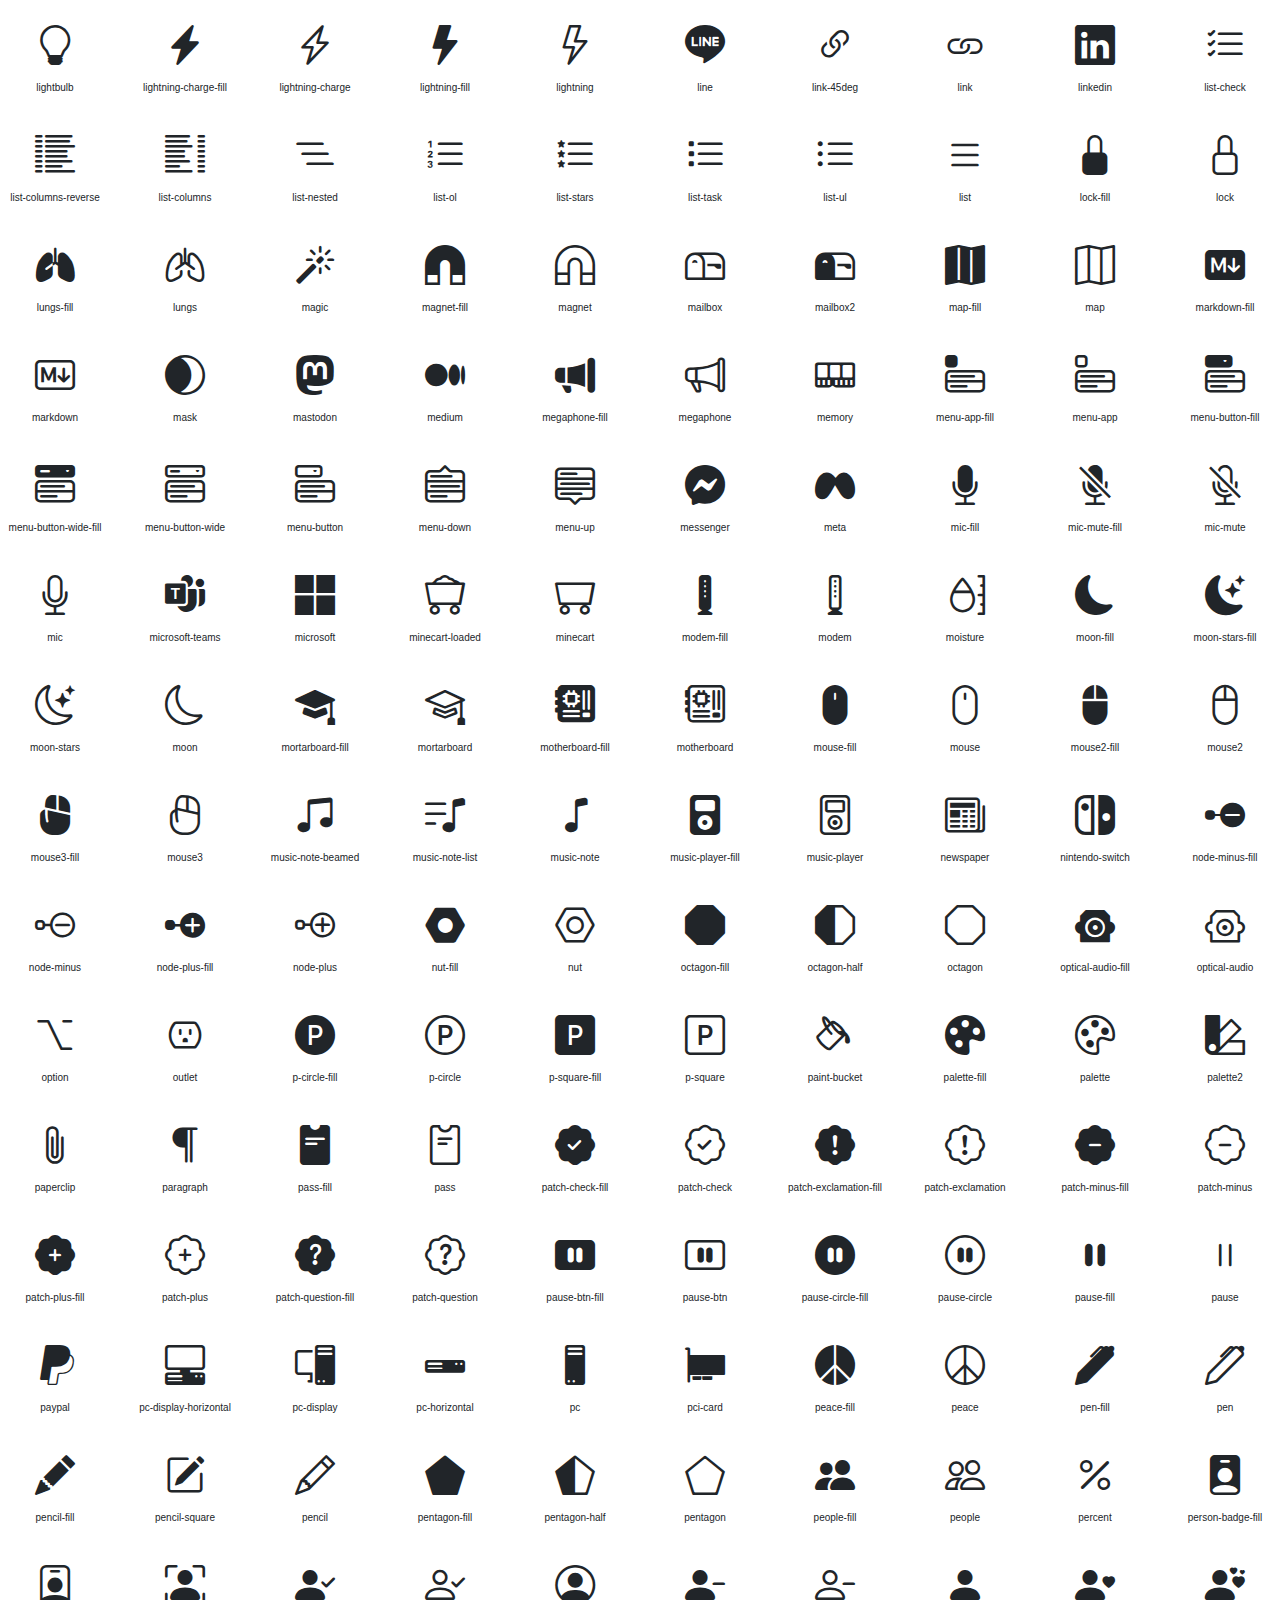
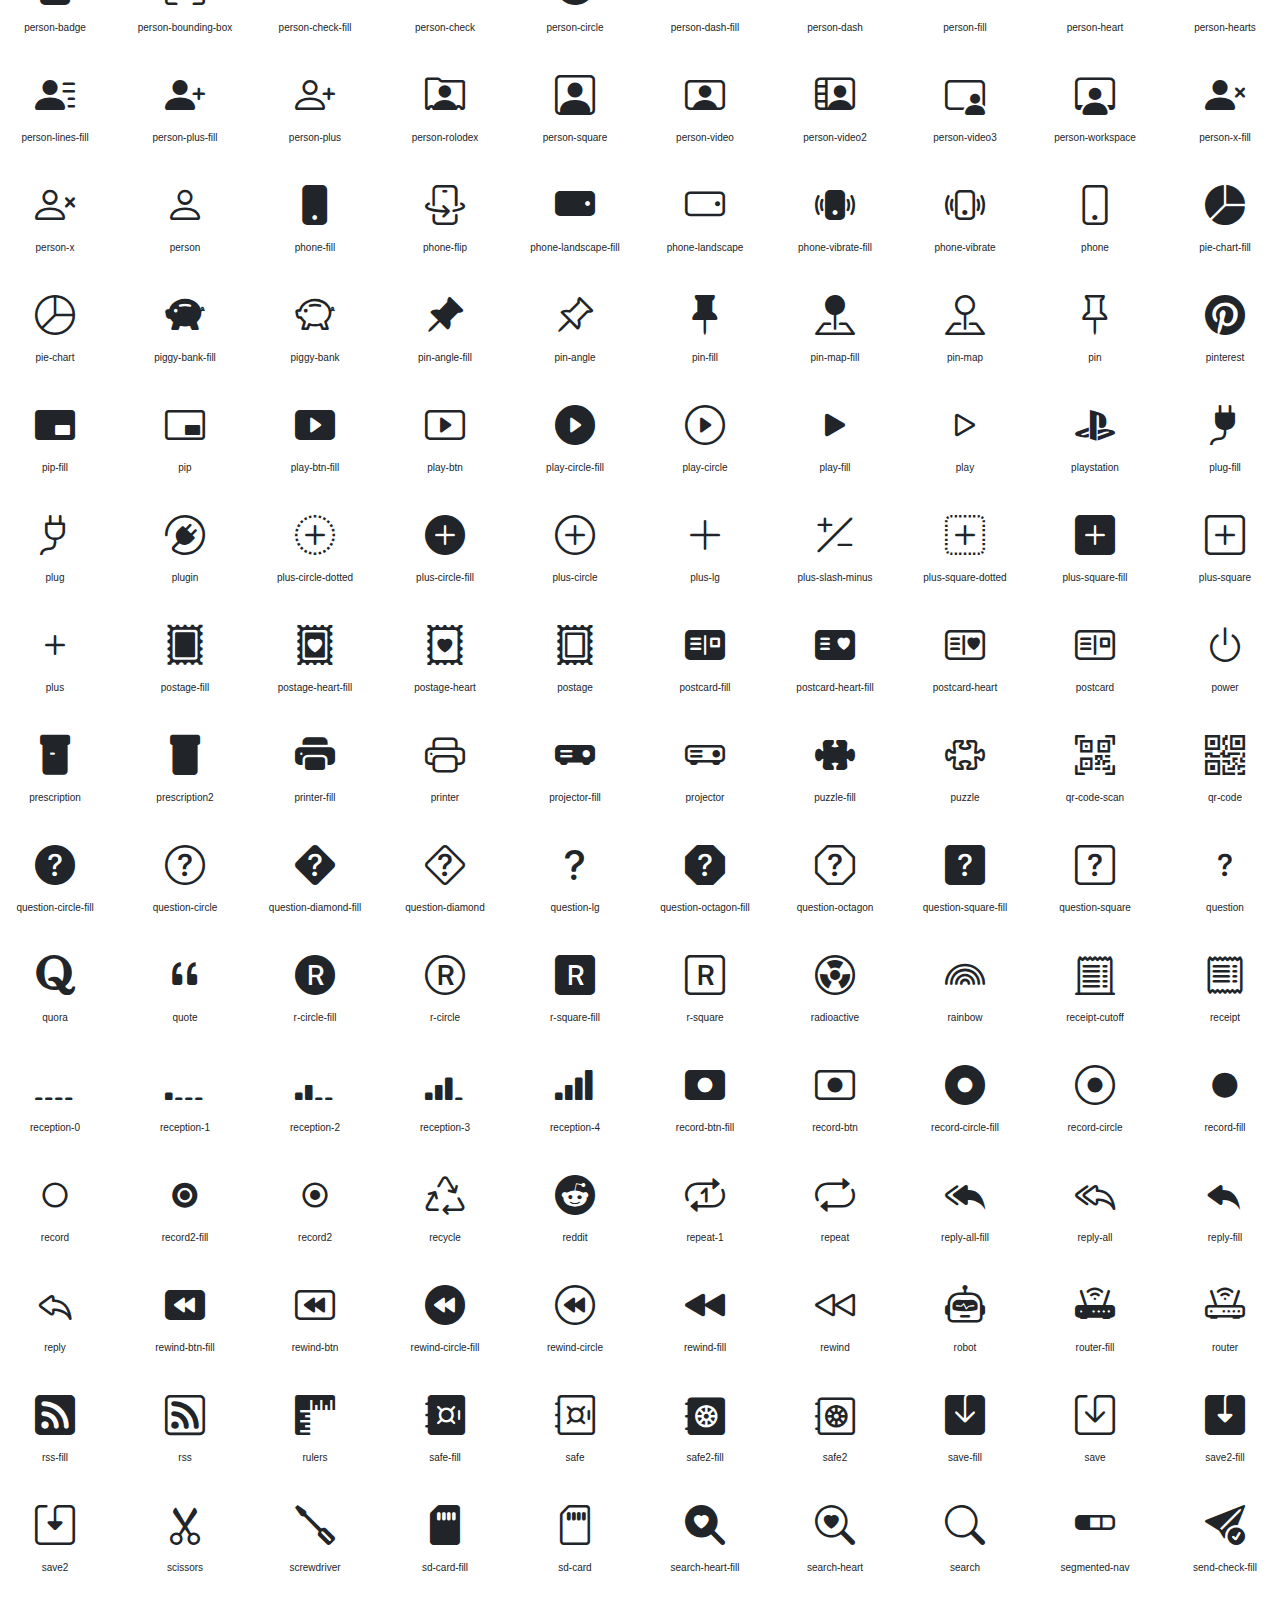
<file: assets/vendor/bootstrap-icons/index.html>
<!doctype html>
<html lang="en">
<head>
  <meta charset="utf-8">
  <title>bootstrap-icons</title>

  <style>
    .icons {
      display: grid;
      max-width: 100%;
      grid-template-columns: repeat(auto-fit, minmax(100px, 1fr) );
      gap: 1.25rem;
    }
    .icon {
      background-color: var(--bs-light);
      border-radius: .25rem;
    }
    .bi {
      margin: .25rem;
      font-size: 2.5rem;
    }
    .label {
      font-family: var(--bs-font-monospace);
    }
    .label {
      display: inline-block;
      width: 100%;
      overflow: hidden;
      padding: .25rem;
      font-size: .625rem;
      text-overflow: ellipsis;
      white-space: nowrap;
    }
  </style>

  <link rel="stylesheet" href="/assets/css/bootstrap.min.css">
  <link rel="stylesheet" href="bootstrap-icons.css">
</head>
<body class="text-center">

  <h1>bootstrap-icons</h1>

  <div class="icons">
    <div class="icon">
      <i class="bi bi-123"></i>
      <div class="label">123</div>
    </div>
    <div class="icon">
      <i class="bi bi-1-circle-fill"></i>
      <div class="label">1-circle-fill</div>
    </div>
    <div class="icon">
      <i class="bi bi-1-circle"></i>
      <div class="label">1-circle</div>
    </div>
    <div class="icon">
      <i class="bi bi-1-square-fill"></i>
      <div class="label">1-square-fill</div>
    </div>
    <div class="icon">
      <i class="bi bi-1-square"></i>
      <div class="label">1-square</div>
    </div>
    <div class="icon">
      <i class="bi bi-2-circle-fill"></i>
      <div class="label">2-circle-fill</div>
    </div>
    <div class="icon">
      <i class="bi bi-2-circle"></i>
      <div class="label">2-circle</div>
    </div>
    <div class="icon">
      <i class="bi bi-2-square-fill"></i>
      <div class="label">2-square-fill</div>
    </div>
    <div class="icon">
      <i class="bi bi-2-square"></i>
      <div class="label">2-square</div>
    </div>
    <div class="icon">
      <i class="bi bi-3-circle-fill"></i>
      <div class="label">3-circle-fill</div>
    </div>
    <div class="icon">
      <i class="bi bi-3-circle"></i>
      <div class="label">3-circle</div>
    </div>
    <div class="icon">
      <i class="bi bi-3-square-fill"></i>
      <div class="label">3-square-fill</div>
    </div>
    <div class="icon">
      <i class="bi bi-3-square"></i>
      <div class="label">3-square</div>
    </div>
    <div class="icon">
      <i class="bi bi-4-circle-fill"></i>
      <div class="label">4-circle-fill</div>
    </div>
    <div class="icon">
      <i class="bi bi-4-circle"></i>
      <div class="label">4-circle</div>
    </div>
    <div class="icon">
      <i class="bi bi-4-square-fill"></i>
      <div class="label">4-square-fill</div>
    </div>
    <div class="icon">
      <i class="bi bi-4-square"></i>
      <div class="label">4-square</div>
    </div>
    <div class="icon">
      <i class="bi bi-5-circle-fill"></i>
      <div class="label">5-circle-fill</div>
    </div>
    <div class="icon">
      <i class="bi bi-5-circle"></i>
      <div class="label">5-circle</div>
    </div>
    <div class="icon">
      <i class="bi bi-5-square-fill"></i>
      <div class="label">5-square-fill</div>
    </div>
    <div class="icon">
      <i class="bi bi-5-square"></i>
      <div class="label">5-square</div>
    </div>
    <div class="icon">
      <i class="bi bi-6-circle-fill"></i>
      <div class="label">6-circle-fill</div>
    </div>
    <div class="icon">
      <i class="bi bi-6-circle"></i>
      <div class="label">6-circle</div>
    </div>
    <div class="icon">
      <i class="bi bi-6-square-fill"></i>
      <div class="label">6-square-fill</div>
    </div>
    <div class="icon">
      <i class="bi bi-6-square"></i>
      <div class="label">6-square</div>
    </div>
    <div class="icon">
      <i class="bi bi-7-circle-fill"></i>
      <div class="label">7-circle-fill</div>
    </div>
    <div class="icon">
      <i class="bi bi-7-circle"></i>
      <div class="label">7-circle</div>
    </div>
    <div class="icon">
      <i class="bi bi-7-square-fill"></i>
      <div class="label">7-square-fill</div>
    </div>
    <div class="icon">
      <i class="bi bi-7-square"></i>
      <div class="label">7-square</div>
    </div>
    <div class="icon">
      <i class="bi bi-8-circle-fill"></i>
      <div class="label">8-circle-fill</div>
    </div>
    <div class="icon">
      <i class="bi bi-8-circle"></i>
      <div class="label">8-circle</div>
    </div>
    <div class="icon">
      <i class="bi bi-8-square-fill"></i>
      <div class="label">8-square-fill</div>
    </div>
    <div class="icon">
      <i class="bi bi-8-square"></i>
      <div class="label">8-square</div>
    </div>
    <div class="icon">
      <i class="bi bi-9-circle-fill"></i>
      <div class="label">9-circle-fill</div>
    </div>
    <div class="icon">
      <i class="bi bi-9-circle"></i>
      <div class="label">9-circle</div>
    </div>
    <div class="icon">
      <i class="bi bi-9-square-fill"></i>
      <div class="label">9-square-fill</div>
    </div>
    <div class="icon">
      <i class="bi bi-9-square"></i>
      <div class="label">9-square</div>
    </div>
    <div class="icon">
      <i class="bi bi-activity"></i>
      <div class="label">activity</div>
    </div>
    <div class="icon">
      <i class="bi bi-airplane-engines-fill"></i>
      <div class="label">airplane-engines-fill</div>
    </div>
    <div class="icon">
      <i class="bi bi-airplane-engines"></i>
      <div class="label">airplane-engines</div>
    </div>
    <div class="icon">
      <i class="bi bi-airplane-fill"></i>
      <div class="label">airplane-fill</div>
    </div>
    <div class="icon">
      <i class="bi bi-airplane"></i>
      <div class="label">airplane</div>
    </div>
    <div class="icon">
      <i class="bi bi-alarm-fill"></i>
      <div class="label">alarm-fill</div>
    </div>
    <div class="icon">
      <i class="bi bi-alarm"></i>
      <div class="label">alarm</div>
    </div>
    <div class="icon">
      <i class="bi bi-alexa"></i>
      <div class="label">alexa</div>
    </div>
    <div class="icon">
      <i class="bi bi-align-bottom"></i>
      <div class="label">align-bottom</div>
    </div>
    <div class="icon">
      <i class="bi bi-align-center"></i>
      <div class="label">align-center</div>
    </div>
    <div class="icon">
      <i class="bi bi-align-end"></i>
      <div class="label">align-end</div>
    </div>
    <div class="icon">
      <i class="bi bi-align-middle"></i>
      <div class="label">align-middle</div>
    </div>
    <div class="icon">
      <i class="bi bi-align-start"></i>
      <div class="label">align-start</div>
    </div>
    <div class="icon">
      <i class="bi bi-align-top"></i>
      <div class="label">align-top</div>
    </div>
    <div class="icon">
      <i class="bi bi-alipay"></i>
      <div class="label">alipay</div>
    </div>
    <div class="icon">
      <i class="bi bi-alt"></i>
      <div class="label">alt</div>
    </div>
    <div class="icon">
      <i class="bi bi-android"></i>
      <div class="label">android</div>
    </div>
    <div class="icon">
      <i class="bi bi-android2"></i>
      <div class="label">android2</div>
    </div>
    <div class="icon">
      <i class="bi bi-app-indicator"></i>
      <div class="label">app-indicator</div>
    </div>
    <div class="icon">
      <i class="bi bi-app"></i>
      <div class="label">app</div>
    </div>
    <div class="icon">
      <i class="bi bi-apple"></i>
      <div class="label">apple</div>
    </div>
    <div class="icon">
      <i class="bi bi-archive-fill"></i>
      <div class="label">archive-fill</div>
    </div>
    <div class="icon">
      <i class="bi bi-archive"></i>
      <div class="label">archive</div>
    </div>
    <div class="icon">
      <i class="bi bi-arrow-90deg-down"></i>
      <div class="label">arrow-90deg-down</div>
    </div>
    <div class="icon">
      <i class="bi bi-arrow-90deg-left"></i>
      <div class="label">arrow-90deg-left</div>
    </div>
    <div class="icon">
      <i class="bi bi-arrow-90deg-right"></i>
      <div class="label">arrow-90deg-right</div>
    </div>
    <div class="icon">
      <i class="bi bi-arrow-90deg-up"></i>
      <div class="label">arrow-90deg-up</div>
    </div>
    <div class="icon">
      <i class="bi bi-arrow-bar-down"></i>
      <div class="label">arrow-bar-down</div>
    </div>
    <div class="icon">
      <i class="bi bi-arrow-bar-left"></i>
      <div class="label">arrow-bar-left</div>
    </div>
    <div class="icon">
      <i class="bi bi-arrow-bar-right"></i>
      <div class="label">arrow-bar-right</div>
    </div>
    <div class="icon">
      <i class="bi bi-arrow-bar-up"></i>
      <div class="label">arrow-bar-up</div>
    </div>
    <div class="icon">
      <i class="bi bi-arrow-clockwise"></i>
      <div class="label">arrow-clockwise</div>
    </div>
    <div class="icon">
      <i class="bi bi-arrow-counterclockwise"></i>
      <div class="label">arrow-counterclockwise</div>
    </div>
    <div class="icon">
      <i class="bi bi-arrow-down-circle-fill"></i>
      <div class="label">arrow-down-circle-fill</div>
    </div>
    <div class="icon">
      <i class="bi bi-arrow-down-circle"></i>
      <div class="label">arrow-down-circle</div>
    </div>
    <div class="icon">
      <i class="bi bi-arrow-down-left-circle-fill"></i>
      <div class="label">arrow-down-left-circle-fill</div>
    </div>
    <div class="icon">
      <i class="bi bi-arrow-down-left-circle"></i>
      <div class="label">arrow-down-left-circle</div>
    </div>
    <div class="icon">
      <i class="bi bi-arrow-down-left-square-fill"></i>
      <div class="label">arrow-down-left-square-fill</div>
    </div>
    <div class="icon">
      <i class="bi bi-arrow-down-left-square"></i>
      <div class="label">arrow-down-left-square</div>
    </div>
    <div class="icon">
      <i class="bi bi-arrow-down-left"></i>
      <div class="label">arrow-down-left</div>
    </div>
    <div class="icon">
      <i class="bi bi-arrow-down-right-circle-fill"></i>
      <div class="label">arrow-down-right-circle-fill</div>
    </div>
    <div class="icon">
      <i class="bi bi-arrow-down-right-circle"></i>
      <div class="label">arrow-down-right-circle</div>
    </div>
    <div class="icon">
      <i class="bi bi-arrow-down-right-square-fill"></i>
      <div class="label">arrow-down-right-square-fill</div>
    </div>
    <div class="icon">
      <i class="bi bi-arrow-down-right-square"></i>
      <div class="label">arrow-down-right-square</div>
    </div>
    <div class="icon">
      <i class="bi bi-arrow-down-right"></i>
      <div class="label">arrow-down-right</div>
    </div>
    <div class="icon">
      <i class="bi bi-arrow-down-short"></i>
      <div class="label">arrow-down-short</div>
    </div>
    <div class="icon">
      <i class="bi bi-arrow-down-square-fill"></i>
      <div class="label">arrow-down-square-fill</div>
    </div>
    <div class="icon">
      <i class="bi bi-arrow-down-square"></i>
      <div class="label">arrow-down-square</div>
    </div>
    <div class="icon">
      <i class="bi bi-arrow-down-up"></i>
      <div class="label">arrow-down-up</div>
    </div>
    <div class="icon">
      <i class="bi bi-arrow-down"></i>
      <div class="label">arrow-down</div>
    </div>
    <div class="icon">
      <i class="bi bi-arrow-left-circle-fill"></i>
      <div class="label">arrow-left-circle-fill</div>
    </div>
    <div class="icon">
      <i class="bi bi-arrow-left-circle"></i>
      <div class="label">arrow-left-circle</div>
    </div>
    <div class="icon">
      <i class="bi bi-arrow-left-right"></i>
      <div class="label">arrow-left-right</div>
    </div>
    <div class="icon">
      <i class="bi bi-arrow-left-short"></i>
      <div class="label">arrow-left-short</div>
    </div>
    <div class="icon">
      <i class="bi bi-arrow-left-square-fill"></i>
      <div class="label">arrow-left-square-fill</div>
    </div>
    <div class="icon">
      <i class="bi bi-arrow-left-square"></i>
      <div class="label">arrow-left-square</div>
    </div>
    <div class="icon">
      <i class="bi bi-arrow-left"></i>
      <div class="label">arrow-left</div>
    </div>
    <div class="icon">
      <i class="bi bi-arrow-repeat"></i>
      <div class="label">arrow-repeat</div>
    </div>
    <div class="icon">
      <i class="bi bi-arrow-return-left"></i>
      <div class="label">arrow-return-left</div>
    </div>
    <div class="icon">
      <i class="bi bi-arrow-return-right"></i>
      <div class="label">arrow-return-right</div>
    </div>
    <div class="icon">
      <i class="bi bi-arrow-right-circle-fill"></i>
      <div class="label">arrow-right-circle-fill</div>
    </div>
    <div class="icon">
      <i class="bi bi-arrow-right-circle"></i>
      <div class="label">arrow-right-circle</div>
    </div>
    <div class="icon">
      <i class="bi bi-arrow-right-short"></i>
      <div class="label">arrow-right-short</div>
    </div>
    <div class="icon">
      <i class="bi bi-arrow-right-square-fill"></i>
      <div class="label">arrow-right-square-fill</div>
    </div>
    <div class="icon">
      <i class="bi bi-arrow-right-square"></i>
      <div class="label">arrow-right-square</div>
    </div>
    <div class="icon">
      <i class="bi bi-arrow-right"></i>
      <div class="label">arrow-right</div>
    </div>
    <div class="icon">
      <i class="bi bi-arrow-through-heart-fill"></i>
      <div class="label">arrow-through-heart-fill</div>
    </div>
    <div class="icon">
      <i class="bi bi-arrow-through-heart"></i>
      <div class="label">arrow-through-heart</div>
    </div>
    <div class="icon">
      <i class="bi bi-arrow-up-circle-fill"></i>
      <div class="label">arrow-up-circle-fill</div>
    </div>
    <div class="icon">
      <i class="bi bi-arrow-up-circle"></i>
      <div class="label">arrow-up-circle</div>
    </div>
    <div class="icon">
      <i class="bi bi-arrow-up-left-circle-fill"></i>
      <div class="label">arrow-up-left-circle-fill</div>
    </div>
    <div class="icon">
      <i class="bi bi-arrow-up-left-circle"></i>
      <div class="label">arrow-up-left-circle</div>
    </div>
    <div class="icon">
      <i class="bi bi-arrow-up-left-square-fill"></i>
      <div class="label">arrow-up-left-square-fill</div>
    </div>
    <div class="icon">
      <i class="bi bi-arrow-up-left-square"></i>
      <div class="label">arrow-up-left-square</div>
    </div>
    <div class="icon">
      <i class="bi bi-arrow-up-left"></i>
      <div class="label">arrow-up-left</div>
    </div>
    <div class="icon">
      <i class="bi bi-arrow-up-right-circle-fill"></i>
      <div class="label">arrow-up-right-circle-fill</div>
    </div>
    <div class="icon">
      <i class="bi bi-arrow-up-right-circle"></i>
      <div class="label">arrow-up-right-circle</div>
    </div>
    <div class="icon">
      <i class="bi bi-arrow-up-right-square-fill"></i>
      <div class="label">arrow-up-right-square-fill</div>
    </div>
    <div class="icon">
      <i class="bi bi-arrow-up-right-square"></i>
      <div class="label">arrow-up-right-square</div>
    </div>
    <div class="icon">
      <i class="bi bi-arrow-up-right"></i>
      <div class="label">arrow-up-right</div>
    </div>
    <div class="icon">
      <i class="bi bi-arrow-up-short"></i>
      <div class="label">arrow-up-short</div>
    </div>
    <div class="icon">
      <i class="bi bi-arrow-up-square-fill"></i>
      <div class="label">arrow-up-square-fill</div>
    </div>
    <div class="icon">
      <i class="bi bi-arrow-up-square"></i>
      <div class="label">arrow-up-square</div>
    </div>
    <div class="icon">
      <i class="bi bi-arrow-up"></i>
      <div class="label">arrow-up</div>
    </div>
    <div class="icon">
      <i class="bi bi-arrows-angle-contract"></i>
      <div class="label">arrows-angle-contract</div>
    </div>
    <div class="icon">
      <i class="bi bi-arrows-angle-expand"></i>
      <div class="label">arrows-angle-expand</div>
    </div>
    <div class="icon">
      <i class="bi bi-arrows-collapse"></i>
      <div class="label">arrows-collapse</div>
    </div>
    <div class="icon">
      <i class="bi bi-arrows-expand"></i>
      <div class="label">arrows-expand</div>
    </div>
    <div class="icon">
      <i class="bi bi-arrows-fullscreen"></i>
      <div class="label">arrows-fullscreen</div>
    </div>
    <div class="icon">
      <i class="bi bi-arrows-move"></i>
      <div class="label">arrows-move</div>
    </div>
    <div class="icon">
      <i class="bi bi-aspect-ratio-fill"></i>
      <div class="label">aspect-ratio-fill</div>
    </div>
    <div class="icon">
      <i class="bi bi-aspect-ratio"></i>
      <div class="label">aspect-ratio</div>
    </div>
    <div class="icon">
      <i class="bi bi-asterisk"></i>
      <div class="label">asterisk</div>
    </div>
    <div class="icon">
      <i class="bi bi-at"></i>
      <div class="label">at</div>
    </div>
    <div class="icon">
      <i class="bi bi-award-fill"></i>
      <div class="label">award-fill</div>
    </div>
    <div class="icon">
      <i class="bi bi-award"></i>
      <div class="label">award</div>
    </div>
    <div class="icon">
      <i class="bi bi-back"></i>
      <div class="label">back</div>
    </div>
    <div class="icon">
      <i class="bi bi-backspace-fill"></i>
      <div class="label">backspace-fill</div>
    </div>
    <div class="icon">
      <i class="bi bi-backspace-reverse-fill"></i>
      <div class="label">backspace-reverse-fill</div>
    </div>
    <div class="icon">
      <i class="bi bi-backspace-reverse"></i>
      <div class="label">backspace-reverse</div>
    </div>
    <div class="icon">
      <i class="bi bi-backspace"></i>
      <div class="label">backspace</div>
    </div>
    <div class="icon">
      <i class="bi bi-badge-3d-fill"></i>
      <div class="label">badge-3d-fill</div>
    </div>
    <div class="icon">
      <i class="bi bi-badge-3d"></i>
      <div class="label">badge-3d</div>
    </div>
    <div class="icon">
      <i class="bi bi-badge-4k-fill"></i>
      <div class="label">badge-4k-fill</div>
    </div>
    <div class="icon">
      <i class="bi bi-badge-4k"></i>
      <div class="label">badge-4k</div>
    </div>
    <div class="icon">
      <i class="bi bi-badge-8k-fill"></i>
      <div class="label">badge-8k-fill</div>
    </div>
    <div class="icon">
      <i class="bi bi-badge-8k"></i>
      <div class="label">badge-8k</div>
    </div>
    <div class="icon">
      <i class="bi bi-badge-ad-fill"></i>
      <div class="label">badge-ad-fill</div>
    </div>
    <div class="icon">
      <i class="bi bi-badge-ad"></i>
      <div class="label">badge-ad</div>
    </div>
    <div class="icon">
      <i class="bi bi-badge-ar-fill"></i>
      <div class="label">badge-ar-fill</div>
    </div>
    <div class="icon">
      <i class="bi bi-badge-ar"></i>
      <div class="label">badge-ar</div>
    </div>
    <div class="icon">
      <i class="bi bi-badge-cc-fill"></i>
      <div class="label">badge-cc-fill</div>
    </div>
    <div class="icon">
      <i class="bi bi-badge-cc"></i>
      <div class="label">badge-cc</div>
    </div>
    <div class="icon">
      <i class="bi bi-badge-hd-fill"></i>
      <div class="label">badge-hd-fill</div>
    </div>
    <div class="icon">
      <i class="bi bi-badge-hd"></i>
      <div class="label">badge-hd</div>
    </div>
    <div class="icon">
      <i class="bi bi-badge-sd-fill"></i>
      <div class="label">badge-sd-fill</div>
    </div>
    <div class="icon">
      <i class="bi bi-badge-sd"></i>
      <div class="label">badge-sd</div>
    </div>
    <div class="icon">
      <i class="bi bi-badge-tm-fill"></i>
      <div class="label">badge-tm-fill</div>
    </div>
    <div class="icon">
      <i class="bi bi-badge-tm"></i>
      <div class="label">badge-tm</div>
    </div>
    <div class="icon">
      <i class="bi bi-badge-vo-fill"></i>
      <div class="label">badge-vo-fill</div>
    </div>
    <div class="icon">
      <i class="bi bi-badge-vo"></i>
      <div class="label">badge-vo</div>
    </div>
    <div class="icon">
      <i class="bi bi-badge-vr-fill"></i>
      <div class="label">badge-vr-fill</div>
    </div>
    <div class="icon">
      <i class="bi bi-badge-vr"></i>
      <div class="label">badge-vr</div>
    </div>
    <div class="icon">
      <i class="bi bi-badge-wc-fill"></i>
      <div class="label">badge-wc-fill</div>
    </div>
    <div class="icon">
      <i class="bi bi-badge-wc"></i>
      <div class="label">badge-wc</div>
    </div>
    <div class="icon">
      <i class="bi bi-bag-check-fill"></i>
      <div class="label">bag-check-fill</div>
    </div>
    <div class="icon">
      <i class="bi bi-bag-check"></i>
      <div class="label">bag-check</div>
    </div>
    <div class="icon">
      <i class="bi bi-bag-dash-fill"></i>
      <div class="label">bag-dash-fill</div>
    </div>
    <div class="icon">
      <i class="bi bi-bag-dash"></i>
      <div class="label">bag-dash</div>
    </div>
    <div class="icon">
      <i class="bi bi-bag-fill"></i>
      <div class="label">bag-fill</div>
    </div>
    <div class="icon">
      <i class="bi bi-bag-heart-fill"></i>
      <div class="label">bag-heart-fill</div>
    </div>
    <div class="icon">
      <i class="bi bi-bag-heart"></i>
      <div class="label">bag-heart</div>
    </div>
    <div class="icon">
      <i class="bi bi-bag-plus-fill"></i>
      <div class="label">bag-plus-fill</div>
    </div>
    <div class="icon">
      <i class="bi bi-bag-plus"></i>
      <div class="label">bag-plus</div>
    </div>
    <div class="icon">
      <i class="bi bi-bag-x-fill"></i>
      <div class="label">bag-x-fill</div>
    </div>
    <div class="icon">
      <i class="bi bi-bag-x"></i>
      <div class="label">bag-x</div>
    </div>
    <div class="icon">
      <i class="bi bi-bag"></i>
      <div class="label">bag</div>
    </div>
    <div class="icon">
      <i class="bi bi-balloon-fill"></i>
      <div class="label">balloon-fill</div>
    </div>
    <div class="icon">
      <i class="bi bi-balloon-heart-fill"></i>
      <div class="label">balloon-heart-fill</div>
    </div>
    <div class="icon">
      <i class="bi bi-balloon-heart"></i>
      <div class="label">balloon-heart</div>
    </div>
    <div class="icon">
      <i class="bi bi-balloon"></i>
      <div class="label">balloon</div>
    </div>
    <div class="icon">
      <i class="bi bi-bandaid-fill"></i>
      <div class="label">bandaid-fill</div>
    </div>
    <div class="icon">
      <i class="bi bi-bandaid"></i>
      <div class="label">bandaid</div>
    </div>
    <div class="icon">
      <i class="bi bi-bank"></i>
      <div class="label">bank</div>
    </div>
    <div class="icon">
      <i class="bi bi-bank2"></i>
      <div class="label">bank2</div>
    </div>
    <div class="icon">
      <i class="bi bi-bar-chart-fill"></i>
      <div class="label">bar-chart-fill</div>
    </div>
    <div class="icon">
      <i class="bi bi-bar-chart-line-fill"></i>
      <div class="label">bar-chart-line-fill</div>
    </div>
    <div class="icon">
      <i class="bi bi-bar-chart-line"></i>
      <div class="label">bar-chart-line</div>
    </div>
    <div class="icon">
      <i class="bi bi-bar-chart-steps"></i>
      <div class="label">bar-chart-steps</div>
    </div>
    <div class="icon">
      <i class="bi bi-bar-chart"></i>
      <div class="label">bar-chart</div>
    </div>
    <div class="icon">
      <i class="bi bi-basket-fill"></i>
      <div class="label">basket-fill</div>
    </div>
    <div class="icon">
      <i class="bi bi-basket"></i>
      <div class="label">basket</div>
    </div>
    <div class="icon">
      <i class="bi bi-basket2-fill"></i>
      <div class="label">basket2-fill</div>
    </div>
    <div class="icon">
      <i class="bi bi-basket2"></i>
      <div class="label">basket2</div>
    </div>
    <div class="icon">
      <i class="bi bi-basket3-fill"></i>
      <div class="label">basket3-fill</div>
    </div>
    <div class="icon">
      <i class="bi bi-basket3"></i>
      <div class="label">basket3</div>
    </div>
    <div class="icon">
      <i class="bi bi-battery-charging"></i>
      <div class="label">battery-charging</div>
    </div>
    <div class="icon">
      <i class="bi bi-battery-full"></i>
      <div class="label">battery-full</div>
    </div>
    <div class="icon">
      <i class="bi bi-battery-half"></i>
      <div class="label">battery-half</div>
    </div>
    <div class="icon">
      <i class="bi bi-battery"></i>
      <div class="label">battery</div>
    </div>
    <div class="icon">
      <i class="bi bi-behance"></i>
      <div class="label">behance</div>
    </div>
    <div class="icon">
      <i class="bi bi-bell-fill"></i>
      <div class="label">bell-fill</div>
    </div>
    <div class="icon">
      <i class="bi bi-bell-slash-fill"></i>
      <div class="label">bell-slash-fill</div>
    </div>
    <div class="icon">
      <i class="bi bi-bell-slash"></i>
      <div class="label">bell-slash</div>
    </div>
    <div class="icon">
      <i class="bi bi-bell"></i>
      <div class="label">bell</div>
    </div>
    <div class="icon">
      <i class="bi bi-bezier"></i>
      <div class="label">bezier</div>
    </div>
    <div class="icon">
      <i class="bi bi-bezier2"></i>
      <div class="label">bezier2</div>
    </div>
    <div class="icon">
      <i class="bi bi-bicycle"></i>
      <div class="label">bicycle</div>
    </div>
    <div class="icon">
      <i class="bi bi-binoculars-fill"></i>
      <div class="label">binoculars-fill</div>
    </div>
    <div class="icon">
      <i class="bi bi-binoculars"></i>
      <div class="label">binoculars</div>
    </div>
    <div class="icon">
      <i class="bi bi-blockquote-left"></i>
      <div class="label">blockquote-left</div>
    </div>
    <div class="icon">
      <i class="bi bi-blockquote-right"></i>
      <div class="label">blockquote-right</div>
    </div>
    <div class="icon">
      <i class="bi bi-bluetooth"></i>
      <div class="label">bluetooth</div>
    </div>
    <div class="icon">
      <i class="bi bi-body-text"></i>
      <div class="label">body-text</div>
    </div>
    <div class="icon">
      <i class="bi bi-book-fill"></i>
      <div class="label">book-fill</div>
    </div>
    <div class="icon">
      <i class="bi bi-book-half"></i>
      <div class="label">book-half</div>
    </div>
    <div class="icon">
      <i class="bi bi-book"></i>
      <div class="label">book</div>
    </div>
    <div class="icon">
      <i class="bi bi-bookmark-check-fill"></i>
      <div class="label">bookmark-check-fill</div>
    </div>
    <div class="icon">
      <i class="bi bi-bookmark-check"></i>
      <div class="label">bookmark-check</div>
    </div>
    <div class="icon">
      <i class="bi bi-bookmark-dash-fill"></i>
      <div class="label">bookmark-dash-fill</div>
    </div>
    <div class="icon">
      <i class="bi bi-bookmark-dash"></i>
      <div class="label">bookmark-dash</div>
    </div>
    <div class="icon">
      <i class="bi bi-bookmark-fill"></i>
      <div class="label">bookmark-fill</div>
    </div>
    <div class="icon">
      <i class="bi bi-bookmark-heart-fill"></i>
      <div class="label">bookmark-heart-fill</div>
    </div>
    <div class="icon">
      <i class="bi bi-bookmark-heart"></i>
      <div class="label">bookmark-heart</div>
    </div>
    <div class="icon">
      <i class="bi bi-bookmark-plus-fill"></i>
      <div class="label">bookmark-plus-fill</div>
    </div>
    <div class="icon">
      <i class="bi bi-bookmark-plus"></i>
      <div class="label">bookmark-plus</div>
    </div>
    <div class="icon">
      <i class="bi bi-bookmark-star-fill"></i>
      <div class="label">bookmark-star-fill</div>
    </div>
    <div class="icon">
      <i class="bi bi-bookmark-star"></i>
      <div class="label">bookmark-star</div>
    </div>
    <div class="icon">
      <i class="bi bi-bookmark-x-fill"></i>
      <div class="label">bookmark-x-fill</div>
    </div>
    <div class="icon">
      <i class="bi bi-bookmark-x"></i>
      <div class="label">bookmark-x</div>
    </div>
    <div class="icon">
      <i class="bi bi-bookmark"></i>
      <div class="label">bookmark</div>
    </div>
    <div class="icon">
      <i class="bi bi-bookmarks-fill"></i>
      <div class="label">bookmarks-fill</div>
    </div>
    <div class="icon">
      <i class="bi bi-bookmarks"></i>
      <div class="label">bookmarks</div>
    </div>
    <div class="icon">
      <i class="bi bi-bookshelf"></i>
      <div class="label">bookshelf</div>
    </div>
    <div class="icon">
      <i class="bi bi-boombox-fill"></i>
      <div class="label">boombox-fill</div>
    </div>
    <div class="icon">
      <i class="bi bi-boombox"></i>
      <div class="label">boombox</div>
    </div>
    <div class="icon">
      <i class="bi bi-bootstrap-fill"></i>
      <div class="label">bootstrap-fill</div>
    </div>
    <div class="icon">
      <i class="bi bi-bootstrap-reboot"></i>
      <div class="label">bootstrap-reboot</div>
    </div>
    <div class="icon">
      <i class="bi bi-bootstrap"></i>
      <div class="label">bootstrap</div>
    </div>
    <div class="icon">
      <i class="bi bi-border-all"></i>
      <div class="label">border-all</div>
    </div>
    <div class="icon">
      <i class="bi bi-border-bottom"></i>
      <div class="label">border-bottom</div>
    </div>
    <div class="icon">
      <i class="bi bi-border-center"></i>
      <div class="label">border-center</div>
    </div>
    <div class="icon">
      <i class="bi bi-border-inner"></i>
      <div class="label">border-inner</div>
    </div>
    <div class="icon">
      <i class="bi bi-border-left"></i>
      <div class="label">border-left</div>
    </div>
    <div class="icon">
      <i class="bi bi-border-middle"></i>
      <div class="label">border-middle</div>
    </div>
    <div class="icon">
      <i class="bi bi-border-outer"></i>
      <div class="label">border-outer</div>
    </div>
    <div class="icon">
      <i class="bi bi-border-right"></i>
      <div class="label">border-right</div>
    </div>
    <div class="icon">
      <i class="bi bi-border-style"></i>
      <div class="label">border-style</div>
    </div>
    <div class="icon">
      <i class="bi bi-border-top"></i>
      <div class="label">border-top</div>
    </div>
    <div class="icon">
      <i class="bi bi-border-width"></i>
      <div class="label">border-width</div>
    </div>
    <div class="icon">
      <i class="bi bi-border"></i>
      <div class="label">border</div>
    </div>
    <div class="icon">
      <i class="bi bi-bounding-box-circles"></i>
      <div class="label">bounding-box-circles</div>
    </div>
    <div class="icon">
      <i class="bi bi-bounding-box"></i>
      <div class="label">bounding-box</div>
    </div>
    <div class="icon">
      <i class="bi bi-box-arrow-down-left"></i>
      <div class="label">box-arrow-down-left</div>
    </div>
    <div class="icon">
      <i class="bi bi-box-arrow-down-right"></i>
      <div class="label">box-arrow-down-right</div>
    </div>
    <div class="icon">
      <i class="bi bi-box-arrow-down"></i>
      <div class="label">box-arrow-down</div>
    </div>
    <div class="icon">
      <i class="bi bi-box-arrow-in-down-left"></i>
      <div class="label">box-arrow-in-down-left</div>
    </div>
    <div class="icon">
      <i class="bi bi-box-arrow-in-down-right"></i>
      <div class="label">box-arrow-in-down-right</div>
    </div>
    <div class="icon">
      <i class="bi bi-box-arrow-in-down"></i>
      <div class="label">box-arrow-in-down</div>
    </div>
    <div class="icon">
      <i class="bi bi-box-arrow-in-left"></i>
      <div class="label">box-arrow-in-left</div>
    </div>
    <div class="icon">
      <i class="bi bi-box-arrow-in-right"></i>
      <div class="label">box-arrow-in-right</div>
    </div>
    <div class="icon">
      <i class="bi bi-box-arrow-in-up-left"></i>
      <div class="label">box-arrow-in-up-left</div>
    </div>
    <div class="icon">
      <i class="bi bi-box-arrow-in-up-right"></i>
      <div class="label">box-arrow-in-up-right</div>
    </div>
    <div class="icon">
      <i class="bi bi-box-arrow-in-up"></i>
      <div class="label">box-arrow-in-up</div>
    </div>
    <div class="icon">
      <i class="bi bi-box-arrow-left"></i>
      <div class="label">box-arrow-left</div>
    </div>
    <div class="icon">
      <i class="bi bi-box-arrow-right"></i>
      <div class="label">box-arrow-right</div>
    </div>
    <div class="icon">
      <i class="bi bi-box-arrow-up-left"></i>
      <div class="label">box-arrow-up-left</div>
    </div>
    <div class="icon">
      <i class="bi bi-box-arrow-up-right"></i>
      <div class="label">box-arrow-up-right</div>
    </div>
    <div class="icon">
      <i class="bi bi-box-arrow-up"></i>
      <div class="label">box-arrow-up</div>
    </div>
    <div class="icon">
      <i class="bi bi-box-fill"></i>
      <div class="label">box-fill</div>
    </div>
    <div class="icon">
      <i class="bi bi-box-seam-fill"></i>
      <div class="label">box-seam-fill</div>
    </div>
    <div class="icon">
      <i class="bi bi-box-seam"></i>
      <div class="label">box-seam</div>
    </div>
    <div class="icon">
      <i class="bi bi-box"></i>
      <div class="label">box</div>
    </div>
    <div class="icon">
      <i class="bi bi-box2-fill"></i>
      <div class="label">box2-fill</div>
    </div>
    <div class="icon">
      <i class="bi bi-box2-heart-fill"></i>
      <div class="label">box2-heart-fill</div>
    </div>
    <div class="icon">
      <i class="bi bi-box2-heart"></i>
      <div class="label">box2-heart</div>
    </div>
    <div class="icon">
      <i class="bi bi-box2"></i>
      <div class="label">box2</div>
    </div>
    <div class="icon">
      <i class="bi bi-boxes"></i>
      <div class="label">boxes</div>
    </div>
    <div class="icon">
      <i class="bi bi-braces-asterisk"></i>
      <div class="label">braces-asterisk</div>
    </div>
    <div class="icon">
      <i class="bi bi-braces"></i>
      <div class="label">braces</div>
    </div>
    <div class="icon">
      <i class="bi bi-bricks"></i>
      <div class="label">bricks</div>
    </div>
    <div class="icon">
      <i class="bi bi-briefcase-fill"></i>
      <div class="label">briefcase-fill</div>
    </div>
    <div class="icon">
      <i class="bi bi-briefcase"></i>
      <div class="label">briefcase</div>
    </div>
    <div class="icon">
      <i class="bi bi-brightness-alt-high-fill"></i>
      <div class="label">brightness-alt-high-fill</div>
    </div>
    <div class="icon">
      <i class="bi bi-brightness-alt-high"></i>
      <div class="label">brightness-alt-high</div>
    </div>
    <div class="icon">
      <i class="bi bi-brightness-alt-low-fill"></i>
      <div class="label">brightness-alt-low-fill</div>
    </div>
    <div class="icon">
      <i class="bi bi-brightness-alt-low"></i>
      <div class="label">brightness-alt-low</div>
    </div>
    <div class="icon">
      <i class="bi bi-brightness-high-fill"></i>
      <div class="label">brightness-high-fill</div>
    </div>
    <div class="icon">
      <i class="bi bi-brightness-high"></i>
      <div class="label">brightness-high</div>
    </div>
    <div class="icon">
      <i class="bi bi-brightness-low-fill"></i>
      <div class="label">brightness-low-fill</div>
    </div>
    <div class="icon">
      <i class="bi bi-brightness-low"></i>
      <div class="label">brightness-low</div>
    </div>
    <div class="icon">
      <i class="bi bi-broadcast-pin"></i>
      <div class="label">broadcast-pin</div>
    </div>
    <div class="icon">
      <i class="bi bi-broadcast"></i>
      <div class="label">broadcast</div>
    </div>
    <div class="icon">
      <i class="bi bi-browser-chrome"></i>
      <div class="label">browser-chrome</div>
    </div>
    <div class="icon">
      <i class="bi bi-browser-edge"></i>
      <div class="label">browser-edge</div>
    </div>
    <div class="icon">
      <i class="bi bi-browser-firefox"></i>
      <div class="label">browser-firefox</div>
    </div>
    <div class="icon">
      <i class="bi bi-browser-safari"></i>
      <div class="label">browser-safari</div>
    </div>
    <div class="icon">
      <i class="bi bi-brush-fill"></i>
      <div class="label">brush-fill</div>
    </div>
    <div class="icon">
      <i class="bi bi-brush"></i>
      <div class="label">brush</div>
    </div>
    <div class="icon">
      <i class="bi bi-bucket-fill"></i>
      <div class="label">bucket-fill</div>
    </div>
    <div class="icon">
      <i class="bi bi-bucket"></i>
      <div class="label">bucket</div>
    </div>
    <div class="icon">
      <i class="bi bi-bug-fill"></i>
      <div class="label">bug-fill</div>
    </div>
    <div class="icon">
      <i class="bi bi-bug"></i>
      <div class="label">bug</div>
    </div>
    <div class="icon">
      <i class="bi bi-building"></i>
      <div class="label">building</div>
    </div>
    <div class="icon">
      <i class="bi bi-bullseye"></i>
      <div class="label">bullseye</div>
    </div>
    <div class="icon">
      <i class="bi bi-c-circle-fill"></i>
      <div class="label">c-circle-fill</div>
    </div>
    <div class="icon">
      <i class="bi bi-c-circle"></i>
      <div class="label">c-circle</div>
    </div>
    <div class="icon">
      <i class="bi bi-c-square-fill"></i>
      <div class="label">c-square-fill</div>
    </div>
    <div class="icon">
      <i class="bi bi-c-square"></i>
      <div class="label">c-square</div>
    </div>
    <div class="icon">
      <i class="bi bi-calculator-fill"></i>
      <div class="label">calculator-fill</div>
    </div>
    <div class="icon">
      <i class="bi bi-calculator"></i>
      <div class="label">calculator</div>
    </div>
    <div class="icon">
      <i class="bi bi-calendar-check-fill"></i>
      <div class="label">calendar-check-fill</div>
    </div>
    <div class="icon">
      <i class="bi bi-calendar-check"></i>
      <div class="label">calendar-check</div>
    </div>
    <div class="icon">
      <i class="bi bi-calendar-date-fill"></i>
      <div class="label">calendar-date-fill</div>
    </div>
    <div class="icon">
      <i class="bi bi-calendar-date"></i>
      <div class="label">calendar-date</div>
    </div>
    <div class="icon">
      <i class="bi bi-calendar-day-fill"></i>
      <div class="label">calendar-day-fill</div>
    </div>
    <div class="icon">
      <i class="bi bi-calendar-day"></i>
      <div class="label">calendar-day</div>
    </div>
    <div class="icon">
      <i class="bi bi-calendar-event-fill"></i>
      <div class="label">calendar-event-fill</div>
    </div>
    <div class="icon">
      <i class="bi bi-calendar-event"></i>
      <div class="label">calendar-event</div>
    </div>
    <div class="icon">
      <i class="bi bi-calendar-fill"></i>
      <div class="label">calendar-fill</div>
    </div>
    <div class="icon">
      <i class="bi bi-calendar-heart-fill"></i>
      <div class="label">calendar-heart-fill</div>
    </div>
    <div class="icon">
      <i class="bi bi-calendar-heart"></i>
      <div class="label">calendar-heart</div>
    </div>
    <div class="icon">
      <i class="bi bi-calendar-minus-fill"></i>
      <div class="label">calendar-minus-fill</div>
    </div>
    <div class="icon">
      <i class="bi bi-calendar-minus"></i>
      <div class="label">calendar-minus</div>
    </div>
    <div class="icon">
      <i class="bi bi-calendar-month-fill"></i>
      <div class="label">calendar-month-fill</div>
    </div>
    <div class="icon">
      <i class="bi bi-calendar-month"></i>
      <div class="label">calendar-month</div>
    </div>
    <div class="icon">
      <i class="bi bi-calendar-plus-fill"></i>
      <div class="label">calendar-plus-fill</div>
    </div>
    <div class="icon">
      <i class="bi bi-calendar-plus"></i>
      <div class="label">calendar-plus</div>
    </div>
    <div class="icon">
      <i class="bi bi-calendar-range-fill"></i>
      <div class="label">calendar-range-fill</div>
    </div>
    <div class="icon">
      <i class="bi bi-calendar-range"></i>
      <div class="label">calendar-range</div>
    </div>
    <div class="icon">
      <i class="bi bi-calendar-week-fill"></i>
      <div class="label">calendar-week-fill</div>
    </div>
    <div class="icon">
      <i class="bi bi-calendar-week"></i>
      <div class="label">calendar-week</div>
    </div>
    <div class="icon">
      <i class="bi bi-calendar-x-fill"></i>
      <div class="label">calendar-x-fill</div>
    </div>
    <div class="icon">
      <i class="bi bi-calendar-x"></i>
      <div class="label">calendar-x</div>
    </div>
    <div class="icon">
      <i class="bi bi-calendar"></i>
      <div class="label">calendar</div>
    </div>
    <div class="icon">
      <i class="bi bi-calendar2-check-fill"></i>
      <div class="label">calendar2-check-fill</div>
    </div>
    <div class="icon">
      <i class="bi bi-calendar2-check"></i>
      <div class="label">calendar2-check</div>
    </div>
    <div class="icon">
      <i class="bi bi-calendar2-date-fill"></i>
      <div class="label">calendar2-date-fill</div>
    </div>
    <div class="icon">
      <i class="bi bi-calendar2-date"></i>
      <div class="label">calendar2-date</div>
    </div>
    <div class="icon">
      <i class="bi bi-calendar2-day-fill"></i>
      <div class="label">calendar2-day-fill</div>
    </div>
    <div class="icon">
      <i class="bi bi-calendar2-day"></i>
      <div class="label">calendar2-day</div>
    </div>
    <div class="icon">
      <i class="bi bi-calendar2-event-fill"></i>
      <div class="label">calendar2-event-fill</div>
    </div>
    <div class="icon">
      <i class="bi bi-calendar2-event"></i>
      <div class="label">calendar2-event</div>
    </div>
    <div class="icon">
      <i class="bi bi-calendar2-fill"></i>
      <div class="label">calendar2-fill</div>
    </div>
    <div class="icon">
      <i class="bi bi-calendar2-heart-fill"></i>
      <div class="label">calendar2-heart-fill</div>
    </div>
    <div class="icon">
      <i class="bi bi-calendar2-heart"></i>
      <div class="label">calendar2-heart</div>
    </div>
    <div class="icon">
      <i class="bi bi-calendar2-minus-fill"></i>
      <div class="label">calendar2-minus-fill</div>
    </div>
    <div class="icon">
      <i class="bi bi-calendar2-minus"></i>
      <div class="label">calendar2-minus</div>
    </div>
    <div class="icon">
      <i class="bi bi-calendar2-month-fill"></i>
      <div class="label">calendar2-month-fill</div>
    </div>
    <div class="icon">
      <i class="bi bi-calendar2-month"></i>
      <div class="label">calendar2-month</div>
    </div>
    <div class="icon">
      <i class="bi bi-calendar2-plus-fill"></i>
      <div class="label">calendar2-plus-fill</div>
    </div>
    <div class="icon">
      <i class="bi bi-calendar2-plus"></i>
      <div class="label">calendar2-plus</div>
    </div>
    <div class="icon">
      <i class="bi bi-calendar2-range-fill"></i>
      <div class="label">calendar2-range-fill</div>
    </div>
    <div class="icon">
      <i class="bi bi-calendar2-range"></i>
      <div class="label">calendar2-range</div>
    </div>
    <div class="icon">
      <i class="bi bi-calendar2-week-fill"></i>
      <div class="label">calendar2-week-fill</div>
    </div>
    <div class="icon">
      <i class="bi bi-calendar2-week"></i>
      <div class="label">calendar2-week</div>
    </div>
    <div class="icon">
      <i class="bi bi-calendar2-x-fill"></i>
      <div class="label">calendar2-x-fill</div>
    </div>
    <div class="icon">
      <i class="bi bi-calendar2-x"></i>
      <div class="label">calendar2-x</div>
    </div>
    <div class="icon">
      <i class="bi bi-calendar2"></i>
      <div class="label">calendar2</div>
    </div>
    <div class="icon">
      <i class="bi bi-calendar3-event-fill"></i>
      <div class="label">calendar3-event-fill</div>
    </div>
    <div class="icon">
      <i class="bi bi-calendar3-event"></i>
      <div class="label">calendar3-event</div>
    </div>
    <div class="icon">
      <i class="bi bi-calendar3-fill"></i>
      <div class="label">calendar3-fill</div>
    </div>
    <div class="icon">
      <i class="bi bi-calendar3-range-fill"></i>
      <div class="label">calendar3-range-fill</div>
    </div>
    <div class="icon">
      <i class="bi bi-calendar3-range"></i>
      <div class="label">calendar3-range</div>
    </div>
    <div class="icon">
      <i class="bi bi-calendar3-week-fill"></i>
      <div class="label">calendar3-week-fill</div>
    </div>
    <div class="icon">
      <i class="bi bi-calendar3-week"></i>
      <div class="label">calendar3-week</div>
    </div>
    <div class="icon">
      <i class="bi bi-calendar3"></i>
      <div class="label">calendar3</div>
    </div>
    <div class="icon">
      <i class="bi bi-calendar4-event"></i>
      <div class="label">calendar4-event</div>
    </div>
    <div class="icon">
      <i class="bi bi-calendar4-range"></i>
      <div class="label">calendar4-range</div>
    </div>
    <div class="icon">
      <i class="bi bi-calendar4-week"></i>
      <div class="label">calendar4-week</div>
    </div>
    <div class="icon">
      <i class="bi bi-calendar4"></i>
      <div class="label">calendar4</div>
    </div>
    <div class="icon">
      <i class="bi bi-camera-fill"></i>
      <div class="label">camera-fill</div>
    </div>
    <div class="icon">
      <i class="bi bi-camera-reels-fill"></i>
      <div class="label">camera-reels-fill</div>
    </div>
    <div class="icon">
      <i class="bi bi-camera-reels"></i>
      <div class="label">camera-reels</div>
    </div>
    <div class="icon">
      <i class="bi bi-camera-video-fill"></i>
      <div class="label">camera-video-fill</div>
    </div>
    <div class="icon">
      <i class="bi bi-camera-video-off-fill"></i>
      <div class="label">camera-video-off-fill</div>
    </div>
    <div class="icon">
      <i class="bi bi-camera-video-off"></i>
      <div class="label">camera-video-off</div>
    </div>
    <div class="icon">
      <i class="bi bi-camera-video"></i>
      <div class="label">camera-video</div>
    </div>
    <div class="icon">
      <i class="bi bi-camera"></i>
      <div class="label">camera</div>
    </div>
    <div class="icon">
      <i class="bi bi-camera2"></i>
      <div class="label">camera2</div>
    </div>
    <div class="icon">
      <i class="bi bi-capslock-fill"></i>
      <div class="label">capslock-fill</div>
    </div>
    <div class="icon">
      <i class="bi bi-capslock"></i>
      <div class="label">capslock</div>
    </div>
    <div class="icon">
      <i class="bi bi-capsule-pill"></i>
      <div class="label">capsule-pill</div>
    </div>
    <div class="icon">
      <i class="bi bi-capsule"></i>
      <div class="label">capsule</div>
    </div>
    <div class="icon">
      <i class="bi bi-car-front-fill"></i>
      <div class="label">car-front-fill</div>
    </div>
    <div class="icon">
      <i class="bi bi-car-front"></i>
      <div class="label">car-front</div>
    </div>
    <div class="icon">
      <i class="bi bi-card-checklist"></i>
      <div class="label">card-checklist</div>
    </div>
    <div class="icon">
      <i class="bi bi-card-heading"></i>
      <div class="label">card-heading</div>
    </div>
    <div class="icon">
      <i class="bi bi-card-image"></i>
      <div class="label">card-image</div>
    </div>
    <div class="icon">
      <i class="bi bi-card-list"></i>
      <div class="label">card-list</div>
    </div>
    <div class="icon">
      <i class="bi bi-card-text"></i>
      <div class="label">card-text</div>
    </div>
    <div class="icon">
      <i class="bi bi-caret-down-fill"></i>
      <div class="label">caret-down-fill</div>
    </div>
    <div class="icon">
      <i class="bi bi-caret-down-square-fill"></i>
      <div class="label">caret-down-square-fill</div>
    </div>
    <div class="icon">
      <i class="bi bi-caret-down-square"></i>
      <div class="label">caret-down-square</div>
    </div>
    <div class="icon">
      <i class="bi bi-caret-down"></i>
      <div class="label">caret-down</div>
    </div>
    <div class="icon">
      <i class="bi bi-caret-left-fill"></i>
      <div class="label">caret-left-fill</div>
    </div>
    <div class="icon">
      <i class="bi bi-caret-left-square-fill"></i>
      <div class="label">caret-left-square-fill</div>
    </div>
    <div class="icon">
      <i class="bi bi-caret-left-square"></i>
      <div class="label">caret-left-square</div>
    </div>
    <div class="icon">
      <i class="bi bi-caret-left"></i>
      <div class="label">caret-left</div>
    </div>
    <div class="icon">
      <i class="bi bi-caret-right-fill"></i>
      <div class="label">caret-right-fill</div>
    </div>
    <div class="icon">
      <i class="bi bi-caret-right-square-fill"></i>
      <div class="label">caret-right-square-fill</div>
    </div>
    <div class="icon">
      <i class="bi bi-caret-right-square"></i>
      <div class="label">caret-right-square</div>
    </div>
    <div class="icon">
      <i class="bi bi-caret-right"></i>
      <div class="label">caret-right</div>
    </div>
    <div class="icon">
      <i class="bi bi-caret-up-fill"></i>
      <div class="label">caret-up-fill</div>
    </div>
    <div class="icon">
      <i class="bi bi-caret-up-square-fill"></i>
      <div class="label">caret-up-square-fill</div>
    </div>
    <div class="icon">
      <i class="bi bi-caret-up-square"></i>
      <div class="label">caret-up-square</div>
    </div>
    <div class="icon">
      <i class="bi bi-caret-up"></i>
      <div class="label">caret-up</div>
    </div>
    <div class="icon">
      <i class="bi bi-cart-check-fill"></i>
      <div class="label">cart-check-fill</div>
    </div>
    <div class="icon">
      <i class="bi bi-cart-check"></i>
      <div class="label">cart-check</div>
    </div>
    <div class="icon">
      <i class="bi bi-cart-dash-fill"></i>
      <div class="label">cart-dash-fill</div>
    </div>
    <div class="icon">
      <i class="bi bi-cart-dash"></i>
      <div class="label">cart-dash</div>
    </div>
    <div class="icon">
      <i class="bi bi-cart-fill"></i>
      <div class="label">cart-fill</div>
    </div>
    <div class="icon">
      <i class="bi bi-cart-plus-fill"></i>
      <div class="label">cart-plus-fill</div>
    </div>
    <div class="icon">
      <i class="bi bi-cart-plus"></i>
      <div class="label">cart-plus</div>
    </div>
    <div class="icon">
      <i class="bi bi-cart-x-fill"></i>
      <div class="label">cart-x-fill</div>
    </div>
    <div class="icon">
      <i class="bi bi-cart-x"></i>
      <div class="label">cart-x</div>
    </div>
    <div class="icon">
      <i class="bi bi-cart"></i>
      <div class="label">cart</div>
    </div>
    <div class="icon">
      <i class="bi bi-cart2"></i>
      <div class="label">cart2</div>
    </div>
    <div class="icon">
      <i class="bi bi-cart3"></i>
      <div class="label">cart3</div>
    </div>
    <div class="icon">
      <i class="bi bi-cart4"></i>
      <div class="label">cart4</div>
    </div>
    <div class="icon">
      <i class="bi bi-cash-coin"></i>
      <div class="label">cash-coin</div>
    </div>
    <div class="icon">
      <i class="bi bi-cash-stack"></i>
      <div class="label">cash-stack</div>
    </div>
    <div class="icon">
      <i class="bi bi-cash"></i>
      <div class="label">cash</div>
    </div>
    <div class="icon">
      <i class="bi bi-cassette-fill"></i>
      <div class="label">cassette-fill</div>
    </div>
    <div class="icon">
      <i class="bi bi-cassette"></i>
      <div class="label">cassette</div>
    </div>
    <div class="icon">
      <i class="bi bi-cast"></i>
      <div class="label">cast</div>
    </div>
    <div class="icon">
      <i class="bi bi-cc-circle-fill"></i>
      <div class="label">cc-circle-fill</div>
    </div>
    <div class="icon">
      <i class="bi bi-cc-circle"></i>
      <div class="label">cc-circle</div>
    </div>
    <div class="icon">
      <i class="bi bi-cc-square-fill"></i>
      <div class="label">cc-square-fill</div>
    </div>
    <div class="icon">
      <i class="bi bi-cc-square"></i>
      <div class="label">cc-square</div>
    </div>
    <div class="icon">
      <i class="bi bi-chat-dots-fill"></i>
      <div class="label">chat-dots-fill</div>
    </div>
    <div class="icon">
      <i class="bi bi-chat-dots"></i>
      <div class="label">chat-dots</div>
    </div>
    <div class="icon">
      <i class="bi bi-chat-fill"></i>
      <div class="label">chat-fill</div>
    </div>
    <div class="icon">
      <i class="bi bi-chat-heart-fill"></i>
      <div class="label">chat-heart-fill</div>
    </div>
    <div class="icon">
      <i class="bi bi-chat-heart"></i>
      <div class="label">chat-heart</div>
    </div>
    <div class="icon">
      <i class="bi bi-chat-left-dots-fill"></i>
      <div class="label">chat-left-dots-fill</div>
    </div>
    <div class="icon">
      <i class="bi bi-chat-left-dots"></i>
      <div class="label">chat-left-dots</div>
    </div>
    <div class="icon">
      <i class="bi bi-chat-left-fill"></i>
      <div class="label">chat-left-fill</div>
    </div>
    <div class="icon">
      <i class="bi bi-chat-left-heart-fill"></i>
      <div class="label">chat-left-heart-fill</div>
    </div>
    <div class="icon">
      <i class="bi bi-chat-left-heart"></i>
      <div class="label">chat-left-heart</div>
    </div>
    <div class="icon">
      <i class="bi bi-chat-left-quote-fill"></i>
      <div class="label">chat-left-quote-fill</div>
    </div>
    <div class="icon">
      <i class="bi bi-chat-left-quote"></i>
      <div class="label">chat-left-quote</div>
    </div>
    <div class="icon">
      <i class="bi bi-chat-left-text-fill"></i>
      <div class="label">chat-left-text-fill</div>
    </div>
    <div class="icon">
      <i class="bi bi-chat-left-text"></i>
      <div class="label">chat-left-text</div>
    </div>
    <div class="icon">
      <i class="bi bi-chat-left"></i>
      <div class="label">chat-left</div>
    </div>
    <div class="icon">
      <i class="bi bi-chat-quote-fill"></i>
      <div class="label">chat-quote-fill</div>
    </div>
    <div class="icon">
      <i class="bi bi-chat-quote"></i>
      <div class="label">chat-quote</div>
    </div>
    <div class="icon">
      <i class="bi bi-chat-right-dots-fill"></i>
      <div class="label">chat-right-dots-fill</div>
    </div>
    <div class="icon">
      <i class="bi bi-chat-right-dots"></i>
      <div class="label">chat-right-dots</div>
    </div>
    <div class="icon">
      <i class="bi bi-chat-right-fill"></i>
      <div class="label">chat-right-fill</div>
    </div>
    <div class="icon">
      <i class="bi bi-chat-right-heart-fill"></i>
      <div class="label">chat-right-heart-fill</div>
    </div>
    <div class="icon">
      <i class="bi bi-chat-right-heart"></i>
      <div class="label">chat-right-heart</div>
    </div>
    <div class="icon">
      <i class="bi bi-chat-right-quote-fill"></i>
      <div class="label">chat-right-quote-fill</div>
    </div>
    <div class="icon">
      <i class="bi bi-chat-right-quote"></i>
      <div class="label">chat-right-quote</div>
    </div>
    <div class="icon">
      <i class="bi bi-chat-right-text-fill"></i>
      <div class="label">chat-right-text-fill</div>
    </div>
    <div class="icon">
      <i class="bi bi-chat-right-text"></i>
      <div class="label">chat-right-text</div>
    </div>
    <div class="icon">
      <i class="bi bi-chat-right"></i>
      <div class="label">chat-right</div>
    </div>
    <div class="icon">
      <i class="bi bi-chat-square-dots-fill"></i>
      <div class="label">chat-square-dots-fill</div>
    </div>
    <div class="icon">
      <i class="bi bi-chat-square-dots"></i>
      <div class="label">chat-square-dots</div>
    </div>
    <div class="icon">
      <i class="bi bi-chat-square-fill"></i>
      <div class="label">chat-square-fill</div>
    </div>
    <div class="icon">
      <i class="bi bi-chat-square-heart-fill"></i>
      <div class="label">chat-square-heart-fill</div>
    </div>
    <div class="icon">
      <i class="bi bi-chat-square-heart"></i>
      <div class="label">chat-square-heart</div>
    </div>
    <div class="icon">
      <i class="bi bi-chat-square-quote-fill"></i>
      <div class="label">chat-square-quote-fill</div>
    </div>
    <div class="icon">
      <i class="bi bi-chat-square-quote"></i>
      <div class="label">chat-square-quote</div>
    </div>
    <div class="icon">
      <i class="bi bi-chat-square-text-fill"></i>
      <div class="label">chat-square-text-fill</div>
    </div>
    <div class="icon">
      <i class="bi bi-chat-square-text"></i>
      <div class="label">chat-square-text</div>
    </div>
    <div class="icon">
      <i class="bi bi-chat-square"></i>
      <div class="label">chat-square</div>
    </div>
    <div class="icon">
      <i class="bi bi-chat-text-fill"></i>
      <div class="label">chat-text-fill</div>
    </div>
    <div class="icon">
      <i class="bi bi-chat-text"></i>
      <div class="label">chat-text</div>
    </div>
    <div class="icon">
      <i class="bi bi-chat"></i>
      <div class="label">chat</div>
    </div>
    <div class="icon">
      <i class="bi bi-check-all"></i>
      <div class="label">check-all</div>
    </div>
    <div class="icon">
      <i class="bi bi-check-circle-fill"></i>
      <div class="label">check-circle-fill</div>
    </div>
    <div class="icon">
      <i class="bi bi-check-circle"></i>
      <div class="label">check-circle</div>
    </div>
    <div class="icon">
      <i class="bi bi-check-lg"></i>
      <div class="label">check-lg</div>
    </div>
    <div class="icon">
      <i class="bi bi-check-square-fill"></i>
      <div class="label">check-square-fill</div>
    </div>
    <div class="icon">
      <i class="bi bi-check-square"></i>
      <div class="label">check-square</div>
    </div>
    <div class="icon">
      <i class="bi bi-check"></i>
      <div class="label">check</div>
    </div>
    <div class="icon">
      <i class="bi bi-check2-all"></i>
      <div class="label">check2-all</div>
    </div>
    <div class="icon">
      <i class="bi bi-check2-circle"></i>
      <div class="label">check2-circle</div>
    </div>
    <div class="icon">
      <i class="bi bi-check2-square"></i>
      <div class="label">check2-square</div>
    </div>
    <div class="icon">
      <i class="bi bi-check2"></i>
      <div class="label">check2</div>
    </div>
    <div class="icon">
      <i class="bi bi-chevron-bar-contract"></i>
      <div class="label">chevron-bar-contract</div>
    </div>
    <div class="icon">
      <i class="bi bi-chevron-bar-down"></i>
      <div class="label">chevron-bar-down</div>
    </div>
    <div class="icon">
      <i class="bi bi-chevron-bar-expand"></i>
      <div class="label">chevron-bar-expand</div>
    </div>
    <div class="icon">
      <i class="bi bi-chevron-bar-left"></i>
      <div class="label">chevron-bar-left</div>
    </div>
    <div class="icon">
      <i class="bi bi-chevron-bar-right"></i>
      <div class="label">chevron-bar-right</div>
    </div>
    <div class="icon">
      <i class="bi bi-chevron-bar-up"></i>
      <div class="label">chevron-bar-up</div>
    </div>
    <div class="icon">
      <i class="bi bi-chevron-compact-down"></i>
      <div class="label">chevron-compact-down</div>
    </div>
    <div class="icon">
      <i class="bi bi-chevron-compact-left"></i>
      <div class="label">chevron-compact-left</div>
    </div>
    <div class="icon">
      <i class="bi bi-chevron-compact-right"></i>
      <div class="label">chevron-compact-right</div>
    </div>
    <div class="icon">
      <i class="bi bi-chevron-compact-up"></i>
      <div class="label">chevron-compact-up</div>
    </div>
    <div class="icon">
      <i class="bi bi-chevron-contract"></i>
      <div class="label">chevron-contract</div>
    </div>
    <div class="icon">
      <i class="bi bi-chevron-double-down"></i>
      <div class="label">chevron-double-down</div>
    </div>
    <div class="icon">
      <i class="bi bi-chevron-double-left"></i>
      <div class="label">chevron-double-left</div>
    </div>
    <div class="icon">
      <i class="bi bi-chevron-double-right"></i>
      <div class="label">chevron-double-right</div>
    </div>
    <div class="icon">
      <i class="bi bi-chevron-double-up"></i>
      <div class="label">chevron-double-up</div>
    </div>
    <div class="icon">
      <i class="bi bi-chevron-down"></i>
      <div class="label">chevron-down</div>
    </div>
    <div class="icon">
      <i class="bi bi-chevron-expand"></i>
      <div class="label">chevron-expand</div>
    </div>
    <div class="icon">
      <i class="bi bi-chevron-left"></i>
      <div class="label">chevron-left</div>
    </div>
    <div class="icon">
      <i class="bi bi-chevron-right"></i>
      <div class="label">chevron-right</div>
    </div>
    <div class="icon">
      <i class="bi bi-chevron-up"></i>
      <div class="label">chevron-up</div>
    </div>
    <div class="icon">
      <i class="bi bi-circle-fill"></i>
      <div class="label">circle-fill</div>
    </div>
    <div class="icon">
      <i class="bi bi-circle-half"></i>
      <div class="label">circle-half</div>
    </div>
    <div class="icon">
      <i class="bi bi-circle-square"></i>
      <div class="label">circle-square</div>
    </div>
    <div class="icon">
      <i class="bi bi-circle"></i>
      <div class="label">circle</div>
    </div>
    <div class="icon">
      <i class="bi bi-clipboard-check-fill"></i>
      <div class="label">clipboard-check-fill</div>
    </div>
    <div class="icon">
      <i class="bi bi-clipboard-check"></i>
      <div class="label">clipboard-check</div>
    </div>
    <div class="icon">
      <i class="bi bi-clipboard-data-fill"></i>
      <div class="label">clipboard-data-fill</div>
    </div>
    <div class="icon">
      <i class="bi bi-clipboard-data"></i>
      <div class="label">clipboard-data</div>
    </div>
    <div class="icon">
      <i class="bi bi-clipboard-fill"></i>
      <div class="label">clipboard-fill</div>
    </div>
    <div class="icon">
      <i class="bi bi-clipboard-heart-fill"></i>
      <div class="label">clipboard-heart-fill</div>
    </div>
    <div class="icon">
      <i class="bi bi-clipboard-heart"></i>
      <div class="label">clipboard-heart</div>
    </div>
    <div class="icon">
      <i class="bi bi-clipboard-minus-fill"></i>
      <div class="label">clipboard-minus-fill</div>
    </div>
    <div class="icon">
      <i class="bi bi-clipboard-minus"></i>
      <div class="label">clipboard-minus</div>
    </div>
    <div class="icon">
      <i class="bi bi-clipboard-plus-fill"></i>
      <div class="label">clipboard-plus-fill</div>
    </div>
    <div class="icon">
      <i class="bi bi-clipboard-plus"></i>
      <div class="label">clipboard-plus</div>
    </div>
    <div class="icon">
      <i class="bi bi-clipboard-pulse"></i>
      <div class="label">clipboard-pulse</div>
    </div>
    <div class="icon">
      <i class="bi bi-clipboard-x-fill"></i>
      <div class="label">clipboard-x-fill</div>
    </div>
    <div class="icon">
      <i class="bi bi-clipboard-x"></i>
      <div class="label">clipboard-x</div>
    </div>
    <div class="icon">
      <i class="bi bi-clipboard"></i>
      <div class="label">clipboard</div>
    </div>
    <div class="icon">
      <i class="bi bi-clipboard2-check-fill"></i>
      <div class="label">clipboard2-check-fill</div>
    </div>
    <div class="icon">
      <i class="bi bi-clipboard2-check"></i>
      <div class="label">clipboard2-check</div>
    </div>
    <div class="icon">
      <i class="bi bi-clipboard2-data-fill"></i>
      <div class="label">clipboard2-data-fill</div>
    </div>
    <div class="icon">
      <i class="bi bi-clipboard2-data"></i>
      <div class="label">clipboard2-data</div>
    </div>
    <div class="icon">
      <i class="bi bi-clipboard2-fill"></i>
      <div class="label">clipboard2-fill</div>
    </div>
    <div class="icon">
      <i class="bi bi-clipboard2-heart-fill"></i>
      <div class="label">clipboard2-heart-fill</div>
    </div>
    <div class="icon">
      <i class="bi bi-clipboard2-heart"></i>
      <div class="label">clipboard2-heart</div>
    </div>
    <div class="icon">
      <i class="bi bi-clipboard2-minus-fill"></i>
      <div class="label">clipboard2-minus-fill</div>
    </div>
    <div class="icon">
      <i class="bi bi-clipboard2-minus"></i>
      <div class="label">clipboard2-minus</div>
    </div>
    <div class="icon">
      <i class="bi bi-clipboard2-plus-fill"></i>
      <div class="label">clipboard2-plus-fill</div>
    </div>
    <div class="icon">
      <i class="bi bi-clipboard2-plus"></i>
      <div class="label">clipboard2-plus</div>
    </div>
    <div class="icon">
      <i class="bi bi-clipboard2-pulse-fill"></i>
      <div class="label">clipboard2-pulse-fill</div>
    </div>
    <div class="icon">
      <i class="bi bi-clipboard2-pulse"></i>
      <div class="label">clipboard2-pulse</div>
    </div>
    <div class="icon">
      <i class="bi bi-clipboard2-x-fill"></i>
      <div class="label">clipboard2-x-fill</div>
    </div>
    <div class="icon">
      <i class="bi bi-clipboard2-x"></i>
      <div class="label">clipboard2-x</div>
    </div>
    <div class="icon">
      <i class="bi bi-clipboard2"></i>
      <div class="label">clipboard2</div>
    </div>
    <div class="icon">
      <i class="bi bi-clock-fill"></i>
      <div class="label">clock-fill</div>
    </div>
    <div class="icon">
      <i class="bi bi-clock-history"></i>
      <div class="label">clock-history</div>
    </div>
    <div class="icon">
      <i class="bi bi-clock"></i>
      <div class="label">clock</div>
    </div>
    <div class="icon">
      <i class="bi bi-cloud-arrow-down-fill"></i>
      <div class="label">cloud-arrow-down-fill</div>
    </div>
    <div class="icon">
      <i class="bi bi-cloud-arrow-down"></i>
      <div class="label">cloud-arrow-down</div>
    </div>
    <div class="icon">
      <i class="bi bi-cloud-arrow-up-fill"></i>
      <div class="label">cloud-arrow-up-fill</div>
    </div>
    <div class="icon">
      <i class="bi bi-cloud-arrow-up"></i>
      <div class="label">cloud-arrow-up</div>
    </div>
    <div class="icon">
      <i class="bi bi-cloud-check-fill"></i>
      <div class="label">cloud-check-fill</div>
    </div>
    <div class="icon">
      <i class="bi bi-cloud-check"></i>
      <div class="label">cloud-check</div>
    </div>
    <div class="icon">
      <i class="bi bi-cloud-download-fill"></i>
      <div class="label">cloud-download-fill</div>
    </div>
    <div class="icon">
      <i class="bi bi-cloud-download"></i>
      <div class="label">cloud-download</div>
    </div>
    <div class="icon">
      <i class="bi bi-cloud-drizzle-fill"></i>
      <div class="label">cloud-drizzle-fill</div>
    </div>
    <div class="icon">
      <i class="bi bi-cloud-drizzle"></i>
      <div class="label">cloud-drizzle</div>
    </div>
    <div class="icon">
      <i class="bi bi-cloud-fill"></i>
      <div class="label">cloud-fill</div>
    </div>
    <div class="icon">
      <i class="bi bi-cloud-fog-fill"></i>
      <div class="label">cloud-fog-fill</div>
    </div>
    <div class="icon">
      <i class="bi bi-cloud-fog"></i>
      <div class="label">cloud-fog</div>
    </div>
    <div class="icon">
      <i class="bi bi-cloud-fog2-fill"></i>
      <div class="label">cloud-fog2-fill</div>
    </div>
    <div class="icon">
      <i class="bi bi-cloud-fog2"></i>
      <div class="label">cloud-fog2</div>
    </div>
    <div class="icon">
      <i class="bi bi-cloud-hail-fill"></i>
      <div class="label">cloud-hail-fill</div>
    </div>
    <div class="icon">
      <i class="bi bi-cloud-hail"></i>
      <div class="label">cloud-hail</div>
    </div>
    <div class="icon">
      <i class="bi bi-cloud-haze-fill"></i>
      <div class="label">cloud-haze-fill</div>
    </div>
    <div class="icon">
      <i class="bi bi-cloud-haze"></i>
      <div class="label">cloud-haze</div>
    </div>
    <div class="icon">
      <i class="bi bi-cloud-haze2-fill"></i>
      <div class="label">cloud-haze2-fill</div>
    </div>
    <div class="icon">
      <i class="bi bi-cloud-haze2"></i>
      <div class="label">cloud-haze2</div>
    </div>
    <div class="icon">
      <i class="bi bi-cloud-lightning-fill"></i>
      <div class="label">cloud-lightning-fill</div>
    </div>
    <div class="icon">
      <i class="bi bi-cloud-lightning-rain-fill"></i>
      <div class="label">cloud-lightning-rain-fill</div>
    </div>
    <div class="icon">
      <i class="bi bi-cloud-lightning-rain"></i>
      <div class="label">cloud-lightning-rain</div>
    </div>
    <div class="icon">
      <i class="bi bi-cloud-lightning"></i>
      <div class="label">cloud-lightning</div>
    </div>
    <div class="icon">
      <i class="bi bi-cloud-minus-fill"></i>
      <div class="label">cloud-minus-fill</div>
    </div>
    <div class="icon">
      <i class="bi bi-cloud-minus"></i>
      <div class="label">cloud-minus</div>
    </div>
    <div class="icon">
      <i class="bi bi-cloud-moon-fill"></i>
      <div class="label">cloud-moon-fill</div>
    </div>
    <div class="icon">
      <i class="bi bi-cloud-moon"></i>
      <div class="label">cloud-moon</div>
    </div>
    <div class="icon">
      <i class="bi bi-cloud-plus-fill"></i>
      <div class="label">cloud-plus-fill</div>
    </div>
    <div class="icon">
      <i class="bi bi-cloud-plus"></i>
      <div class="label">cloud-plus</div>
    </div>
    <div class="icon">
      <i class="bi bi-cloud-rain-fill"></i>
      <div class="label">cloud-rain-fill</div>
    </div>
    <div class="icon">
      <i class="bi bi-cloud-rain-heavy-fill"></i>
      <div class="label">cloud-rain-heavy-fill</div>
    </div>
    <div class="icon">
      <i class="bi bi-cloud-rain-heavy"></i>
      <div class="label">cloud-rain-heavy</div>
    </div>
    <div class="icon">
      <i class="bi bi-cloud-rain"></i>
      <div class="label">cloud-rain</div>
    </div>
    <div class="icon">
      <i class="bi bi-cloud-slash-fill"></i>
      <div class="label">cloud-slash-fill</div>
    </div>
    <div class="icon">
      <i class="bi bi-cloud-slash"></i>
      <div class="label">cloud-slash</div>
    </div>
    <div class="icon">
      <i class="bi bi-cloud-sleet-fill"></i>
      <div class="label">cloud-sleet-fill</div>
    </div>
    <div class="icon">
      <i class="bi bi-cloud-sleet"></i>
      <div class="label">cloud-sleet</div>
    </div>
    <div class="icon">
      <i class="bi bi-cloud-snow-fill"></i>
      <div class="label">cloud-snow-fill</div>
    </div>
    <div class="icon">
      <i class="bi bi-cloud-snow"></i>
      <div class="label">cloud-snow</div>
    </div>
    <div class="icon">
      <i class="bi bi-cloud-sun-fill"></i>
      <div class="label">cloud-sun-fill</div>
    </div>
    <div class="icon">
      <i class="bi bi-cloud-sun"></i>
      <div class="label">cloud-sun</div>
    </div>
    <div class="icon">
      <i class="bi bi-cloud-upload-fill"></i>
      <div class="label">cloud-upload-fill</div>
    </div>
    <div class="icon">
      <i class="bi bi-cloud-upload"></i>
      <div class="label">cloud-upload</div>
    </div>
    <div class="icon">
      <i class="bi bi-cloud"></i>
      <div class="label">cloud</div>
    </div>
    <div class="icon">
      <i class="bi bi-clouds-fill"></i>
      <div class="label">clouds-fill</div>
    </div>
    <div class="icon">
      <i class="bi bi-clouds"></i>
      <div class="label">clouds</div>
    </div>
    <div class="icon">
      <i class="bi bi-cloudy-fill"></i>
      <div class="label">cloudy-fill</div>
    </div>
    <div class="icon">
      <i class="bi bi-cloudy"></i>
      <div class="label">cloudy</div>
    </div>
    <div class="icon">
      <i class="bi bi-code-slash"></i>
      <div class="label">code-slash</div>
    </div>
    <div class="icon">
      <i class="bi bi-code-square"></i>
      <div class="label">code-square</div>
    </div>
    <div class="icon">
      <i class="bi bi-code"></i>
      <div class="label">code</div>
    </div>
    <div class="icon">
      <i class="bi bi-coin"></i>
      <div class="label">coin</div>
    </div>
    <div class="icon">
      <i class="bi bi-collection-fill"></i>
      <div class="label">collection-fill</div>
    </div>
    <div class="icon">
      <i class="bi bi-collection-play-fill"></i>
      <div class="label">collection-play-fill</div>
    </div>
    <div class="icon">
      <i class="bi bi-collection-play"></i>
      <div class="label">collection-play</div>
    </div>
    <div class="icon">
      <i class="bi bi-collection"></i>
      <div class="label">collection</div>
    </div>
    <div class="icon">
      <i class="bi bi-columns-gap"></i>
      <div class="label">columns-gap</div>
    </div>
    <div class="icon">
      <i class="bi bi-columns"></i>
      <div class="label">columns</div>
    </div>
    <div class="icon">
      <i class="bi bi-command"></i>
      <div class="label">command</div>
    </div>
    <div class="icon">
      <i class="bi bi-compass-fill"></i>
      <div class="label">compass-fill</div>
    </div>
    <div class="icon">
      <i class="bi bi-compass"></i>
      <div class="label">compass</div>
    </div>
    <div class="icon">
      <i class="bi bi-cone-striped"></i>
      <div class="label">cone-striped</div>
    </div>
    <div class="icon">
      <i class="bi bi-cone"></i>
      <div class="label">cone</div>
    </div>
    <div class="icon">
      <i class="bi bi-controller"></i>
      <div class="label">controller</div>
    </div>
    <div class="icon">
      <i class="bi bi-cpu-fill"></i>
      <div class="label">cpu-fill</div>
    </div>
    <div class="icon">
      <i class="bi bi-cpu"></i>
      <div class="label">cpu</div>
    </div>
    <div class="icon">
      <i class="bi bi-credit-card-2-back-fill"></i>
      <div class="label">credit-card-2-back-fill</div>
    </div>
    <div class="icon">
      <i class="bi bi-credit-card-2-back"></i>
      <div class="label">credit-card-2-back</div>
    </div>
    <div class="icon">
      <i class="bi bi-credit-card-2-front-fill"></i>
      <div class="label">credit-card-2-front-fill</div>
    </div>
    <div class="icon">
      <i class="bi bi-credit-card-2-front"></i>
      <div class="label">credit-card-2-front</div>
    </div>
    <div class="icon">
      <i class="bi bi-credit-card-fill"></i>
      <div class="label">credit-card-fill</div>
    </div>
    <div class="icon">
      <i class="bi bi-credit-card"></i>
      <div class="label">credit-card</div>
    </div>
    <div class="icon">
      <i class="bi bi-crop"></i>
      <div class="label">crop</div>
    </div>
    <div class="icon">
      <i class="bi bi-cup-fill"></i>
      <div class="label">cup-fill</div>
    </div>
    <div class="icon">
      <i class="bi bi-cup-hot-fill"></i>
      <div class="label">cup-hot-fill</div>
    </div>
    <div class="icon">
      <i class="bi bi-cup-hot"></i>
      <div class="label">cup-hot</div>
    </div>
    <div class="icon">
      <i class="bi bi-cup-straw"></i>
      <div class="label">cup-straw</div>
    </div>
    <div class="icon">
      <i class="bi bi-cup"></i>
      <div class="label">cup</div>
    </div>
    <div class="icon">
      <i class="bi bi-currency-bitcoin"></i>
      <div class="label">currency-bitcoin</div>
    </div>
    <div class="icon">
      <i class="bi bi-currency-dollar"></i>
      <div class="label">currency-dollar</div>
    </div>
    <div class="icon">
      <i class="bi bi-currency-euro"></i>
      <div class="label">currency-euro</div>
    </div>
    <div class="icon">
      <i class="bi bi-currency-exchange"></i>
      <div class="label">currency-exchange</div>
    </div>
    <div class="icon">
      <i class="bi bi-currency-pound"></i>
      <div class="label">currency-pound</div>
    </div>
    <div class="icon">
      <i class="bi bi-currency-rupee"></i>
      <div class="label">currency-rupee</div>
    </div>
    <div class="icon">
      <i class="bi bi-currency-yen"></i>
      <div class="label">currency-yen</div>
    </div>
    <div class="icon">
      <i class="bi bi-cursor-fill"></i>
      <div class="label">cursor-fill</div>
    </div>
    <div class="icon">
      <i class="bi bi-cursor-text"></i>
      <div class="label">cursor-text</div>
    </div>
    <div class="icon">
      <i class="bi bi-cursor"></i>
      <div class="label">cursor</div>
    </div>
    <div class="icon">
      <i class="bi bi-dash-circle-dotted"></i>
      <div class="label">dash-circle-dotted</div>
    </div>
    <div class="icon">
      <i class="bi bi-dash-circle-fill"></i>
      <div class="label">dash-circle-fill</div>
    </div>
    <div class="icon">
      <i class="bi bi-dash-circle"></i>
      <div class="label">dash-circle</div>
    </div>
    <div class="icon">
      <i class="bi bi-dash-lg"></i>
      <div class="label">dash-lg</div>
    </div>
    <div class="icon">
      <i class="bi bi-dash-square-dotted"></i>
      <div class="label">dash-square-dotted</div>
    </div>
    <div class="icon">
      <i class="bi bi-dash-square-fill"></i>
      <div class="label">dash-square-fill</div>
    </div>
    <div class="icon">
      <i class="bi bi-dash-square"></i>
      <div class="label">dash-square</div>
    </div>
    <div class="icon">
      <i class="bi bi-dash"></i>
      <div class="label">dash</div>
    </div>
    <div class="icon">
      <i class="bi bi-device-hdd-fill"></i>
      <div class="label">device-hdd-fill</div>
    </div>
    <div class="icon">
      <i class="bi bi-device-hdd"></i>
      <div class="label">device-hdd</div>
    </div>
    <div class="icon">
      <i class="bi bi-device-ssd-fill"></i>
      <div class="label">device-ssd-fill</div>
    </div>
    <div class="icon">
      <i class="bi bi-device-ssd"></i>
      <div class="label">device-ssd</div>
    </div>
    <div class="icon">
      <i class="bi bi-diagram-2-fill"></i>
      <div class="label">diagram-2-fill</div>
    </div>
    <div class="icon">
      <i class="bi bi-diagram-2"></i>
      <div class="label">diagram-2</div>
    </div>
    <div class="icon">
      <i class="bi bi-diagram-3-fill"></i>
      <div class="label">diagram-3-fill</div>
    </div>
    <div class="icon">
      <i class="bi bi-diagram-3"></i>
      <div class="label">diagram-3</div>
    </div>
    <div class="icon">
      <i class="bi bi-diamond-fill"></i>
      <div class="label">diamond-fill</div>
    </div>
    <div class="icon">
      <i class="bi bi-diamond-half"></i>
      <div class="label">diamond-half</div>
    </div>
    <div class="icon">
      <i class="bi bi-diamond"></i>
      <div class="label">diamond</div>
    </div>
    <div class="icon">
      <i class="bi bi-dice-1-fill"></i>
      <div class="label">dice-1-fill</div>
    </div>
    <div class="icon">
      <i class="bi bi-dice-1"></i>
      <div class="label">dice-1</div>
    </div>
    <div class="icon">
      <i class="bi bi-dice-2-fill"></i>
      <div class="label">dice-2-fill</div>
    </div>
    <div class="icon">
      <i class="bi bi-dice-2"></i>
      <div class="label">dice-2</div>
    </div>
    <div class="icon">
      <i class="bi bi-dice-3-fill"></i>
      <div class="label">dice-3-fill</div>
    </div>
    <div class="icon">
      <i class="bi bi-dice-3"></i>
      <div class="label">dice-3</div>
    </div>
    <div class="icon">
      <i class="bi bi-dice-4-fill"></i>
      <div class="label">dice-4-fill</div>
    </div>
    <div class="icon">
      <i class="bi bi-dice-4"></i>
      <div class="label">dice-4</div>
    </div>
    <div class="icon">
      <i class="bi bi-dice-5-fill"></i>
      <div class="label">dice-5-fill</div>
    </div>
    <div class="icon">
      <i class="bi bi-dice-5"></i>
      <div class="label">dice-5</div>
    </div>
    <div class="icon">
      <i class="bi bi-dice-6-fill"></i>
      <div class="label">dice-6-fill</div>
    </div>
    <div class="icon">
      <i class="bi bi-dice-6"></i>
      <div class="label">dice-6</div>
    </div>
    <div class="icon">
      <i class="bi bi-disc-fill"></i>
      <div class="label">disc-fill</div>
    </div>
    <div class="icon">
      <i class="bi bi-disc"></i>
      <div class="label">disc</div>
    </div>
    <div class="icon">
      <i class="bi bi-discord"></i>
      <div class="label">discord</div>
    </div>
    <div class="icon">
      <i class="bi bi-display-fill"></i>
      <div class="label">display-fill</div>
    </div>
    <div class="icon">
      <i class="bi bi-display"></i>
      <div class="label">display</div>
    </div>
    <div class="icon">
      <i class="bi bi-displayport-fill"></i>
      <div class="label">displayport-fill</div>
    </div>
    <div class="icon">
      <i class="bi bi-displayport"></i>
      <div class="label">displayport</div>
    </div>
    <div class="icon">
      <i class="bi bi-distribute-horizontal"></i>
      <div class="label">distribute-horizontal</div>
    </div>
    <div class="icon">
      <i class="bi bi-distribute-vertical"></i>
      <div class="label">distribute-vertical</div>
    </div>
    <div class="icon">
      <i class="bi bi-door-closed-fill"></i>
      <div class="label">door-closed-fill</div>
    </div>
    <div class="icon">
      <i class="bi bi-door-closed"></i>
      <div class="label">door-closed</div>
    </div>
    <div class="icon">
      <i class="bi bi-door-open-fill"></i>
      <div class="label">door-open-fill</div>
    </div>
    <div class="icon">
      <i class="bi bi-door-open"></i>
      <div class="label">door-open</div>
    </div>
    <div class="icon">
      <i class="bi bi-dot"></i>
      <div class="label">dot</div>
    </div>
    <div class="icon">
      <i class="bi bi-download"></i>
      <div class="label">download</div>
    </div>
    <div class="icon">
      <i class="bi bi-dpad-fill"></i>
      <div class="label">dpad-fill</div>
    </div>
    <div class="icon">
      <i class="bi bi-dpad"></i>
      <div class="label">dpad</div>
    </div>
    <div class="icon">
      <i class="bi bi-dribbble"></i>
      <div class="label">dribbble</div>
    </div>
    <div class="icon">
      <i class="bi bi-dropbox"></i>
      <div class="label">dropbox</div>
    </div>
    <div class="icon">
      <i class="bi bi-droplet-fill"></i>
      <div class="label">droplet-fill</div>
    </div>
    <div class="icon">
      <i class="bi bi-droplet-half"></i>
      <div class="label">droplet-half</div>
    </div>
    <div class="icon">
      <i class="bi bi-droplet"></i>
      <div class="label">droplet</div>
    </div>
    <div class="icon">
      <i class="bi bi-ear-fill"></i>
      <div class="label">ear-fill</div>
    </div>
    <div class="icon">
      <i class="bi bi-ear"></i>
      <div class="label">ear</div>
    </div>
    <div class="icon">
      <i class="bi bi-earbuds"></i>
      <div class="label">earbuds</div>
    </div>
    <div class="icon">
      <i class="bi bi-easel-fill"></i>
      <div class="label">easel-fill</div>
    </div>
    <div class="icon">
      <i class="bi bi-easel"></i>
      <div class="label">easel</div>
    </div>
    <div class="icon">
      <i class="bi bi-easel2-fill"></i>
      <div class="label">easel2-fill</div>
    </div>
    <div class="icon">
      <i class="bi bi-easel2"></i>
      <div class="label">easel2</div>
    </div>
    <div class="icon">
      <i class="bi bi-easel3-fill"></i>
      <div class="label">easel3-fill</div>
    </div>
    <div class="icon">
      <i class="bi bi-easel3"></i>
      <div class="label">easel3</div>
    </div>
    <div class="icon">
      <i class="bi bi-egg-fill"></i>
      <div class="label">egg-fill</div>
    </div>
    <div class="icon">
      <i class="bi bi-egg-fried"></i>
      <div class="label">egg-fried</div>
    </div>
    <div class="icon">
      <i class="bi bi-egg"></i>
      <div class="label">egg</div>
    </div>
    <div class="icon">
      <i class="bi bi-eject-fill"></i>
      <div class="label">eject-fill</div>
    </div>
    <div class="icon">
      <i class="bi bi-eject"></i>
      <div class="label">eject</div>
    </div>
    <div class="icon">
      <i class="bi bi-emoji-angry-fill"></i>
      <div class="label">emoji-angry-fill</div>
    </div>
    <div class="icon">
      <i class="bi bi-emoji-angry"></i>
      <div class="label">emoji-angry</div>
    </div>
    <div class="icon">
      <i class="bi bi-emoji-dizzy-fill"></i>
      <div class="label">emoji-dizzy-fill</div>
    </div>
    <div class="icon">
      <i class="bi bi-emoji-dizzy"></i>
      <div class="label">emoji-dizzy</div>
    </div>
    <div class="icon">
      <i class="bi bi-emoji-expressionless-fill"></i>
      <div class="label">emoji-expressionless-fill</div>
    </div>
    <div class="icon">
      <i class="bi bi-emoji-expressionless"></i>
      <div class="label">emoji-expressionless</div>
    </div>
    <div class="icon">
      <i class="bi bi-emoji-frown-fill"></i>
      <div class="label">emoji-frown-fill</div>
    </div>
    <div class="icon">
      <i class="bi bi-emoji-frown"></i>
      <div class="label">emoji-frown</div>
    </div>
    <div class="icon">
      <i class="bi bi-emoji-heart-eyes-fill"></i>
      <div class="label">emoji-heart-eyes-fill</div>
    </div>
    <div class="icon">
      <i class="bi bi-emoji-heart-eyes"></i>
      <div class="label">emoji-heart-eyes</div>
    </div>
    <div class="icon">
      <i class="bi bi-emoji-kiss-fill"></i>
      <div class="label">emoji-kiss-fill</div>
    </div>
    <div class="icon">
      <i class="bi bi-emoji-kiss"></i>
      <div class="label">emoji-kiss</div>
    </div>
    <div class="icon">
      <i class="bi bi-emoji-laughing-fill"></i>
      <div class="label">emoji-laughing-fill</div>
    </div>
    <div class="icon">
      <i class="bi bi-emoji-laughing"></i>
      <div class="label">emoji-laughing</div>
    </div>
    <div class="icon">
      <i class="bi bi-emoji-neutral-fill"></i>
      <div class="label">emoji-neutral-fill</div>
    </div>
    <div class="icon">
      <i class="bi bi-emoji-neutral"></i>
      <div class="label">emoji-neutral</div>
    </div>
    <div class="icon">
      <i class="bi bi-emoji-smile-fill"></i>
      <div class="label">emoji-smile-fill</div>
    </div>
    <div class="icon">
      <i class="bi bi-emoji-smile-upside-down-fill"></i>
      <div class="label">emoji-smile-upside-down-fill</div>
    </div>
    <div class="icon">
      <i class="bi bi-emoji-smile-upside-down"></i>
      <div class="label">emoji-smile-upside-down</div>
    </div>
    <div class="icon">
      <i class="bi bi-emoji-smile"></i>
      <div class="label">emoji-smile</div>
    </div>
    <div class="icon">
      <i class="bi bi-emoji-sunglasses-fill"></i>
      <div class="label">emoji-sunglasses-fill</div>
    </div>
    <div class="icon">
      <i class="bi bi-emoji-sunglasses"></i>
      <div class="label">emoji-sunglasses</div>
    </div>
    <div class="icon">
      <i class="bi bi-emoji-wink-fill"></i>
      <div class="label">emoji-wink-fill</div>
    </div>
    <div class="icon">
      <i class="bi bi-emoji-wink"></i>
      <div class="label">emoji-wink</div>
    </div>
    <div class="icon">
      <i class="bi bi-envelope-check-fill"></i>
      <div class="label">envelope-check-fill</div>
    </div>
    <div class="icon">
      <i class="bi bi-envelope-check"></i>
      <div class="label">envelope-check</div>
    </div>
    <div class="icon">
      <i class="bi bi-envelope-dash-fill"></i>
      <div class="label">envelope-dash-fill</div>
    </div>
    <div class="icon">
      <i class="bi bi-envelope-dash"></i>
      <div class="label">envelope-dash</div>
    </div>
    <div class="icon">
      <i class="bi bi-envelope-exclamation-fill"></i>
      <div class="label">envelope-exclamation-fill</div>
    </div>
    <div class="icon">
      <i class="bi bi-envelope-exclamation"></i>
      <div class="label">envelope-exclamation</div>
    </div>
    <div class="icon">
      <i class="bi bi-envelope-fill"></i>
      <div class="label">envelope-fill</div>
    </div>
    <div class="icon">
      <i class="bi bi-envelope-heart-fill"></i>
      <div class="label">envelope-heart-fill</div>
    </div>
    <div class="icon">
      <i class="bi bi-envelope-heart"></i>
      <div class="label">envelope-heart</div>
    </div>
    <div class="icon">
      <i class="bi bi-envelope-open-fill"></i>
      <div class="label">envelope-open-fill</div>
    </div>
    <div class="icon">
      <i class="bi bi-envelope-open-heart-fill"></i>
      <div class="label">envelope-open-heart-fill</div>
    </div>
    <div class="icon">
      <i class="bi bi-envelope-open-heart"></i>
      <div class="label">envelope-open-heart</div>
    </div>
    <div class="icon">
      <i class="bi bi-envelope-open"></i>
      <div class="label">envelope-open</div>
    </div>
    <div class="icon">
      <i class="bi bi-envelope-paper-fill"></i>
      <div class="label">envelope-paper-fill</div>
    </div>
    <div class="icon">
      <i class="bi bi-envelope-paper-heart-fill"></i>
      <div class="label">envelope-paper-heart-fill</div>
    </div>
    <div class="icon">
      <i class="bi bi-envelope-paper-heart"></i>
      <div class="label">envelope-paper-heart</div>
    </div>
    <div class="icon">
      <i class="bi bi-envelope-paper"></i>
      <div class="label">envelope-paper</div>
    </div>
    <div class="icon">
      <i class="bi bi-envelope-plus-fill"></i>
      <div class="label">envelope-plus-fill</div>
    </div>
    <div class="icon">
      <i class="bi bi-envelope-plus"></i>
      <div class="label">envelope-plus</div>
    </div>
    <div class="icon">
      <i class="bi bi-envelope-slash-fill"></i>
      <div class="label">envelope-slash-fill</div>
    </div>
    <div class="icon">
      <i class="bi bi-envelope-slash"></i>
      <div class="label">envelope-slash</div>
    </div>
    <div class="icon">
      <i class="bi bi-envelope-x-fill"></i>
      <div class="label">envelope-x-fill</div>
    </div>
    <div class="icon">
      <i class="bi bi-envelope-x"></i>
      <div class="label">envelope-x</div>
    </div>
    <div class="icon">
      <i class="bi bi-envelope"></i>
      <div class="label">envelope</div>
    </div>
    <div class="icon">
      <i class="bi bi-eraser-fill"></i>
      <div class="label">eraser-fill</div>
    </div>
    <div class="icon">
      <i class="bi bi-eraser"></i>
      <div class="label">eraser</div>
    </div>
    <div class="icon">
      <i class="bi bi-escape"></i>
      <div class="label">escape</div>
    </div>
    <div class="icon">
      <i class="bi bi-ethernet"></i>
      <div class="label">ethernet</div>
    </div>
    <div class="icon">
      <i class="bi bi-ev-station-fill"></i>
      <div class="label">ev-station-fill</div>
    </div>
    <div class="icon">
      <i class="bi bi-ev-station"></i>
      <div class="label">ev-station</div>
    </div>
    <div class="icon">
      <i class="bi bi-exclamation-circle-fill"></i>
      <div class="label">exclamation-circle-fill</div>
    </div>
    <div class="icon">
      <i class="bi bi-exclamation-circle"></i>
      <div class="label">exclamation-circle</div>
    </div>
    <div class="icon">
      <i class="bi bi-exclamation-diamond-fill"></i>
      <div class="label">exclamation-diamond-fill</div>
    </div>
    <div class="icon">
      <i class="bi bi-exclamation-diamond"></i>
      <div class="label">exclamation-diamond</div>
    </div>
    <div class="icon">
      <i class="bi bi-exclamation-lg"></i>
      <div class="label">exclamation-lg</div>
    </div>
    <div class="icon">
      <i class="bi bi-exclamation-octagon-fill"></i>
      <div class="label">exclamation-octagon-fill</div>
    </div>
    <div class="icon">
      <i class="bi bi-exclamation-octagon"></i>
      <div class="label">exclamation-octagon</div>
    </div>
    <div class="icon">
      <i class="bi bi-exclamation-square-fill"></i>
      <div class="label">exclamation-square-fill</div>
    </div>
    <div class="icon">
      <i class="bi bi-exclamation-square"></i>
      <div class="label">exclamation-square</div>
    </div>
    <div class="icon">
      <i class="bi bi-exclamation-triangle-fill"></i>
      <div class="label">exclamation-triangle-fill</div>
    </div>
    <div class="icon">
      <i class="bi bi-exclamation-triangle"></i>
      <div class="label">exclamation-triangle</div>
    </div>
    <div class="icon">
      <i class="bi bi-exclamation"></i>
      <div class="label">exclamation</div>
    </div>
    <div class="icon">
      <i class="bi bi-exclude"></i>
      <div class="label">exclude</div>
    </div>
    <div class="icon">
      <i class="bi bi-explicit-fill"></i>
      <div class="label">explicit-fill</div>
    </div>
    <div class="icon">
      <i class="bi bi-explicit"></i>
      <div class="label">explicit</div>
    </div>
    <div class="icon">
      <i class="bi bi-eye-fill"></i>
      <div class="label">eye-fill</div>
    </div>
    <div class="icon">
      <i class="bi bi-eye-slash-fill"></i>
      <div class="label">eye-slash-fill</div>
    </div>
    <div class="icon">
      <i class="bi bi-eye-slash"></i>
      <div class="label">eye-slash</div>
    </div>
    <div class="icon">
      <i class="bi bi-eye"></i>
      <div class="label">eye</div>
    </div>
    <div class="icon">
      <i class="bi bi-eyedropper"></i>
      <div class="label">eyedropper</div>
    </div>
    <div class="icon">
      <i class="bi bi-eyeglasses"></i>
      <div class="label">eyeglasses</div>
    </div>
    <div class="icon">
      <i class="bi bi-facebook"></i>
      <div class="label">facebook</div>
    </div>
    <div class="icon">
      <i class="bi bi-fan"></i>
      <div class="label">fan</div>
    </div>
    <div class="icon">
      <i class="bi bi-fast-forward-btn-fill"></i>
      <div class="label">fast-forward-btn-fill</div>
    </div>
    <div class="icon">
      <i class="bi bi-fast-forward-btn"></i>
      <div class="label">fast-forward-btn</div>
    </div>
    <div class="icon">
      <i class="bi bi-fast-forward-circle-fill"></i>
      <div class="label">fast-forward-circle-fill</div>
    </div>
    <div class="icon">
      <i class="bi bi-fast-forward-circle"></i>
      <div class="label">fast-forward-circle</div>
    </div>
    <div class="icon">
      <i class="bi bi-fast-forward-fill"></i>
      <div class="label">fast-forward-fill</div>
    </div>
    <div class="icon">
      <i class="bi bi-fast-forward"></i>
      <div class="label">fast-forward</div>
    </div>
    <div class="icon">
      <i class="bi bi-file-arrow-down-fill"></i>
      <div class="label">file-arrow-down-fill</div>
    </div>
    <div class="icon">
      <i class="bi bi-file-arrow-down"></i>
      <div class="label">file-arrow-down</div>
    </div>
    <div class="icon">
      <i class="bi bi-file-arrow-up-fill"></i>
      <div class="label">file-arrow-up-fill</div>
    </div>
    <div class="icon">
      <i class="bi bi-file-arrow-up"></i>
      <div class="label">file-arrow-up</div>
    </div>
    <div class="icon">
      <i class="bi bi-file-bar-graph-fill"></i>
      <div class="label">file-bar-graph-fill</div>
    </div>
    <div class="icon">
      <i class="bi bi-file-bar-graph"></i>
      <div class="label">file-bar-graph</div>
    </div>
    <div class="icon">
      <i class="bi bi-file-binary-fill"></i>
      <div class="label">file-binary-fill</div>
    </div>
    <div class="icon">
      <i class="bi bi-file-binary"></i>
      <div class="label">file-binary</div>
    </div>
    <div class="icon">
      <i class="bi bi-file-break-fill"></i>
      <div class="label">file-break-fill</div>
    </div>
    <div class="icon">
      <i class="bi bi-file-break"></i>
      <div class="label">file-break</div>
    </div>
    <div class="icon">
      <i class="bi bi-file-check-fill"></i>
      <div class="label">file-check-fill</div>
    </div>
    <div class="icon">
      <i class="bi bi-file-check"></i>
      <div class="label">file-check</div>
    </div>
    <div class="icon">
      <i class="bi bi-file-code-fill"></i>
      <div class="label">file-code-fill</div>
    </div>
    <div class="icon">
      <i class="bi bi-file-code"></i>
      <div class="label">file-code</div>
    </div>
    <div class="icon">
      <i class="bi bi-file-diff-fill"></i>
      <div class="label">file-diff-fill</div>
    </div>
    <div class="icon">
      <i class="bi bi-file-diff"></i>
      <div class="label">file-diff</div>
    </div>
    <div class="icon">
      <i class="bi bi-file-earmark-arrow-down-fill"></i>
      <div class="label">file-earmark-arrow-down-fill</div>
    </div>
    <div class="icon">
      <i class="bi bi-file-earmark-arrow-down"></i>
      <div class="label">file-earmark-arrow-down</div>
    </div>
    <div class="icon">
      <i class="bi bi-file-earmark-arrow-up-fill"></i>
      <div class="label">file-earmark-arrow-up-fill</div>
    </div>
    <div class="icon">
      <i class="bi bi-file-earmark-arrow-up"></i>
      <div class="label">file-earmark-arrow-up</div>
    </div>
    <div class="icon">
      <i class="bi bi-file-earmark-bar-graph-fill"></i>
      <div class="label">file-earmark-bar-graph-fill</div>
    </div>
    <div class="icon">
      <i class="bi bi-file-earmark-bar-graph"></i>
      <div class="label">file-earmark-bar-graph</div>
    </div>
    <div class="icon">
      <i class="bi bi-file-earmark-binary-fill"></i>
      <div class="label">file-earmark-binary-fill</div>
    </div>
    <div class="icon">
      <i class="bi bi-file-earmark-binary"></i>
      <div class="label">file-earmark-binary</div>
    </div>
    <div class="icon">
      <i class="bi bi-file-earmark-break-fill"></i>
      <div class="label">file-earmark-break-fill</div>
    </div>
    <div class="icon">
      <i class="bi bi-file-earmark-break"></i>
      <div class="label">file-earmark-break</div>
    </div>
    <div class="icon">
      <i class="bi bi-file-earmark-check-fill"></i>
      <div class="label">file-earmark-check-fill</div>
    </div>
    <div class="icon">
      <i class="bi bi-file-earmark-check"></i>
      <div class="label">file-earmark-check</div>
    </div>
    <div class="icon">
      <i class="bi bi-file-earmark-code-fill"></i>
      <div class="label">file-earmark-code-fill</div>
    </div>
    <div class="icon">
      <i class="bi bi-file-earmark-code"></i>
      <div class="label">file-earmark-code</div>
    </div>
    <div class="icon">
      <i class="bi bi-file-earmark-diff-fill"></i>
      <div class="label">file-earmark-diff-fill</div>
    </div>
    <div class="icon">
      <i class="bi bi-file-earmark-diff"></i>
      <div class="label">file-earmark-diff</div>
    </div>
    <div class="icon">
      <i class="bi bi-file-earmark-easel-fill"></i>
      <div class="label">file-earmark-easel-fill</div>
    </div>
    <div class="icon">
      <i class="bi bi-file-earmark-easel"></i>
      <div class="label">file-earmark-easel</div>
    </div>
    <div class="icon">
      <i class="bi bi-file-earmark-excel-fill"></i>
      <div class="label">file-earmark-excel-fill</div>
    </div>
    <div class="icon">
      <i class="bi bi-file-earmark-excel"></i>
      <div class="label">file-earmark-excel</div>
    </div>
    <div class="icon">
      <i class="bi bi-file-earmark-fill"></i>
      <div class="label">file-earmark-fill</div>
    </div>
    <div class="icon">
      <i class="bi bi-file-earmark-font-fill"></i>
      <div class="label">file-earmark-font-fill</div>
    </div>
    <div class="icon">
      <i class="bi bi-file-earmark-font"></i>
      <div class="label">file-earmark-font</div>
    </div>
    <div class="icon">
      <i class="bi bi-file-earmark-image-fill"></i>
      <div class="label">file-earmark-image-fill</div>
    </div>
    <div class="icon">
      <i class="bi bi-file-earmark-image"></i>
      <div class="label">file-earmark-image</div>
    </div>
    <div class="icon">
      <i class="bi bi-file-earmark-lock-fill"></i>
      <div class="label">file-earmark-lock-fill</div>
    </div>
    <div class="icon">
      <i class="bi bi-file-earmark-lock"></i>
      <div class="label">file-earmark-lock</div>
    </div>
    <div class="icon">
      <i class="bi bi-file-earmark-lock2-fill"></i>
      <div class="label">file-earmark-lock2-fill</div>
    </div>
    <div class="icon">
      <i class="bi bi-file-earmark-lock2"></i>
      <div class="label">file-earmark-lock2</div>
    </div>
    <div class="icon">
      <i class="bi bi-file-earmark-medical-fill"></i>
      <div class="label">file-earmark-medical-fill</div>
    </div>
    <div class="icon">
      <i class="bi bi-file-earmark-medical"></i>
      <div class="label">file-earmark-medical</div>
    </div>
    <div class="icon">
      <i class="bi bi-file-earmark-minus-fill"></i>
      <div class="label">file-earmark-minus-fill</div>
    </div>
    <div class="icon">
      <i class="bi bi-file-earmark-minus"></i>
      <div class="label">file-earmark-minus</div>
    </div>
    <div class="icon">
      <i class="bi bi-file-earmark-music-fill"></i>
      <div class="label">file-earmark-music-fill</div>
    </div>
    <div class="icon">
      <i class="bi bi-file-earmark-music"></i>
      <div class="label">file-earmark-music</div>
    </div>
    <div class="icon">
      <i class="bi bi-file-earmark-pdf-fill"></i>
      <div class="label">file-earmark-pdf-fill</div>
    </div>
    <div class="icon">
      <i class="bi bi-file-earmark-pdf"></i>
      <div class="label">file-earmark-pdf</div>
    </div>
    <div class="icon">
      <i class="bi bi-file-earmark-person-fill"></i>
      <div class="label">file-earmark-person-fill</div>
    </div>
    <div class="icon">
      <i class="bi bi-file-earmark-person"></i>
      <div class="label">file-earmark-person</div>
    </div>
    <div class="icon">
      <i class="bi bi-file-earmark-play-fill"></i>
      <div class="label">file-earmark-play-fill</div>
    </div>
    <div class="icon">
      <i class="bi bi-file-earmark-play"></i>
      <div class="label">file-earmark-play</div>
    </div>
    <div class="icon">
      <i class="bi bi-file-earmark-plus-fill"></i>
      <div class="label">file-earmark-plus-fill</div>
    </div>
    <div class="icon">
      <i class="bi bi-file-earmark-plus"></i>
      <div class="label">file-earmark-plus</div>
    </div>
    <div class="icon">
      <i class="bi bi-file-earmark-post-fill"></i>
      <div class="label">file-earmark-post-fill</div>
    </div>
    <div class="icon">
      <i class="bi bi-file-earmark-post"></i>
      <div class="label">file-earmark-post</div>
    </div>
    <div class="icon">
      <i class="bi bi-file-earmark-ppt-fill"></i>
      <div class="label">file-earmark-ppt-fill</div>
    </div>
    <div class="icon">
      <i class="bi bi-file-earmark-ppt"></i>
      <div class="label">file-earmark-ppt</div>
    </div>
    <div class="icon">
      <i class="bi bi-file-earmark-richtext-fill"></i>
      <div class="label">file-earmark-richtext-fill</div>
    </div>
    <div class="icon">
      <i class="bi bi-file-earmark-richtext"></i>
      <div class="label">file-earmark-richtext</div>
    </div>
    <div class="icon">
      <i class="bi bi-file-earmark-ruled-fill"></i>
      <div class="label">file-earmark-ruled-fill</div>
    </div>
    <div class="icon">
      <i class="bi bi-file-earmark-ruled"></i>
      <div class="label">file-earmark-ruled</div>
    </div>
    <div class="icon">
      <i class="bi bi-file-earmark-slides-fill"></i>
      <div class="label">file-earmark-slides-fill</div>
    </div>
    <div class="icon">
      <i class="bi bi-file-earmark-slides"></i>
      <div class="label">file-earmark-slides</div>
    </div>
    <div class="icon">
      <i class="bi bi-file-earmark-spreadsheet-fill"></i>
      <div class="label">file-earmark-spreadsheet-fill</div>
    </div>
    <div class="icon">
      <i class="bi bi-file-earmark-spreadsheet"></i>
      <div class="label">file-earmark-spreadsheet</div>
    </div>
    <div class="icon">
      <i class="bi bi-file-earmark-text-fill"></i>
      <div class="label">file-earmark-text-fill</div>
    </div>
    <div class="icon">
      <i class="bi bi-file-earmark-text"></i>
      <div class="label">file-earmark-text</div>
    </div>
    <div class="icon">
      <i class="bi bi-file-earmark-word-fill"></i>
      <div class="label">file-earmark-word-fill</div>
    </div>
    <div class="icon">
      <i class="bi bi-file-earmark-word"></i>
      <div class="label">file-earmark-word</div>
    </div>
    <div class="icon">
      <i class="bi bi-file-earmark-x-fill"></i>
      <div class="label">file-earmark-x-fill</div>
    </div>
    <div class="icon">
      <i class="bi bi-file-earmark-x"></i>
      <div class="label">file-earmark-x</div>
    </div>
    <div class="icon">
      <i class="bi bi-file-earmark-zip-fill"></i>
      <div class="label">file-earmark-zip-fill</div>
    </div>
    <div class="icon">
      <i class="bi bi-file-earmark-zip"></i>
      <div class="label">file-earmark-zip</div>
    </div>
    <div class="icon">
      <i class="bi bi-file-earmark"></i>
      <div class="label">file-earmark</div>
    </div>
    <div class="icon">
      <i class="bi bi-file-easel-fill"></i>
      <div class="label">file-easel-fill</div>
    </div>
    <div class="icon">
      <i class="bi bi-file-easel"></i>
      <div class="label">file-easel</div>
    </div>
    <div class="icon">
      <i class="bi bi-file-excel-fill"></i>
      <div class="label">file-excel-fill</div>
    </div>
    <div class="icon">
      <i class="bi bi-file-excel"></i>
      <div class="label">file-excel</div>
    </div>
    <div class="icon">
      <i class="bi bi-file-fill"></i>
      <div class="label">file-fill</div>
    </div>
    <div class="icon">
      <i class="bi bi-file-font-fill"></i>
      <div class="label">file-font-fill</div>
    </div>
    <div class="icon">
      <i class="bi bi-file-font"></i>
      <div class="label">file-font</div>
    </div>
    <div class="icon">
      <i class="bi bi-file-image-fill"></i>
      <div class="label">file-image-fill</div>
    </div>
    <div class="icon">
      <i class="bi bi-file-image"></i>
      <div class="label">file-image</div>
    </div>
    <div class="icon">
      <i class="bi bi-file-lock-fill"></i>
      <div class="label">file-lock-fill</div>
    </div>
    <div class="icon">
      <i class="bi bi-file-lock"></i>
      <div class="label">file-lock</div>
    </div>
    <div class="icon">
      <i class="bi bi-file-lock2-fill"></i>
      <div class="label">file-lock2-fill</div>
    </div>
    <div class="icon">
      <i class="bi bi-file-lock2"></i>
      <div class="label">file-lock2</div>
    </div>
    <div class="icon">
      <i class="bi bi-file-medical-fill"></i>
      <div class="label">file-medical-fill</div>
    </div>
    <div class="icon">
      <i class="bi bi-file-medical"></i>
      <div class="label">file-medical</div>
    </div>
    <div class="icon">
      <i class="bi bi-file-minus-fill"></i>
      <div class="label">file-minus-fill</div>
    </div>
    <div class="icon">
      <i class="bi bi-file-minus"></i>
      <div class="label">file-minus</div>
    </div>
    <div class="icon">
      <i class="bi bi-file-music-fill"></i>
      <div class="label">file-music-fill</div>
    </div>
    <div class="icon">
      <i class="bi bi-file-music"></i>
      <div class="label">file-music</div>
    </div>
    <div class="icon">
      <i class="bi bi-file-pdf-fill"></i>
      <div class="label">file-pdf-fill</div>
    </div>
    <div class="icon">
      <i class="bi bi-file-pdf"></i>
      <div class="label">file-pdf</div>
    </div>
    <div class="icon">
      <i class="bi bi-file-person-fill"></i>
      <div class="label">file-person-fill</div>
    </div>
    <div class="icon">
      <i class="bi bi-file-person"></i>
      <div class="label">file-person</div>
    </div>
    <div class="icon">
      <i class="bi bi-file-play-fill"></i>
      <div class="label">file-play-fill</div>
    </div>
    <div class="icon">
      <i class="bi bi-file-play"></i>
      <div class="label">file-play</div>
    </div>
    <div class="icon">
      <i class="bi bi-file-plus-fill"></i>
      <div class="label">file-plus-fill</div>
    </div>
    <div class="icon">
      <i class="bi bi-file-plus"></i>
      <div class="label">file-plus</div>
    </div>
    <div class="icon">
      <i class="bi bi-file-post-fill"></i>
      <div class="label">file-post-fill</div>
    </div>
    <div class="icon">
      <i class="bi bi-file-post"></i>
      <div class="label">file-post</div>
    </div>
    <div class="icon">
      <i class="bi bi-file-ppt-fill"></i>
      <div class="label">file-ppt-fill</div>
    </div>
    <div class="icon">
      <i class="bi bi-file-ppt"></i>
      <div class="label">file-ppt</div>
    </div>
    <div class="icon">
      <i class="bi bi-file-richtext-fill"></i>
      <div class="label">file-richtext-fill</div>
    </div>
    <div class="icon">
      <i class="bi bi-file-richtext"></i>
      <div class="label">file-richtext</div>
    </div>
    <div class="icon">
      <i class="bi bi-file-ruled-fill"></i>
      <div class="label">file-ruled-fill</div>
    </div>
    <div class="icon">
      <i class="bi bi-file-ruled"></i>
      <div class="label">file-ruled</div>
    </div>
    <div class="icon">
      <i class="bi bi-file-slides-fill"></i>
      <div class="label">file-slides-fill</div>
    </div>
    <div class="icon">
      <i class="bi bi-file-slides"></i>
      <div class="label">file-slides</div>
    </div>
    <div class="icon">
      <i class="bi bi-file-spreadsheet-fill"></i>
      <div class="label">file-spreadsheet-fill</div>
    </div>
    <div class="icon">
      <i class="bi bi-file-spreadsheet"></i>
      <div class="label">file-spreadsheet</div>
    </div>
    <div class="icon">
      <i class="bi bi-file-text-fill"></i>
      <div class="label">file-text-fill</div>
    </div>
    <div class="icon">
      <i class="bi bi-file-text"></i>
      <div class="label">file-text</div>
    </div>
    <div class="icon">
      <i class="bi bi-file-word-fill"></i>
      <div class="label">file-word-fill</div>
    </div>
    <div class="icon">
      <i class="bi bi-file-word"></i>
      <div class="label">file-word</div>
    </div>
    <div class="icon">
      <i class="bi bi-file-x-fill"></i>
      <div class="label">file-x-fill</div>
    </div>
    <div class="icon">
      <i class="bi bi-file-x"></i>
      <div class="label">file-x</div>
    </div>
    <div class="icon">
      <i class="bi bi-file-zip-fill"></i>
      <div class="label">file-zip-fill</div>
    </div>
    <div class="icon">
      <i class="bi bi-file-zip"></i>
      <div class="label">file-zip</div>
    </div>
    <div class="icon">
      <i class="bi bi-file"></i>
      <div class="label">file</div>
    </div>
    <div class="icon">
      <i class="bi bi-files-alt"></i>
      <div class="label">files-alt</div>
    </div>
    <div class="icon">
      <i class="bi bi-files"></i>
      <div class="label">files</div>
    </div>
    <div class="icon">
      <i class="bi bi-filetype-aac"></i>
      <div class="label">filetype-aac</div>
    </div>
    <div class="icon">
      <i class="bi bi-filetype-ai"></i>
      <div class="label">filetype-ai</div>
    </div>
    <div class="icon">
      <i class="bi bi-filetype-bmp"></i>
      <div class="label">filetype-bmp</div>
    </div>
    <div class="icon">
      <i class="bi bi-filetype-cs"></i>
      <div class="label">filetype-cs</div>
    </div>
    <div class="icon">
      <i class="bi bi-filetype-css"></i>
      <div class="label">filetype-css</div>
    </div>
    <div class="icon">
      <i class="bi bi-filetype-csv"></i>
      <div class="label">filetype-csv</div>
    </div>
    <div class="icon">
      <i class="bi bi-filetype-doc"></i>
      <div class="label">filetype-doc</div>
    </div>
    <div class="icon">
      <i class="bi bi-filetype-docx"></i>
      <div class="label">filetype-docx</div>
    </div>
    <div class="icon">
      <i class="bi bi-filetype-exe"></i>
      <div class="label">filetype-exe</div>
    </div>
    <div class="icon">
      <i class="bi bi-filetype-gif"></i>
      <div class="label">filetype-gif</div>
    </div>
    <div class="icon">
      <i class="bi bi-filetype-heic"></i>
      <div class="label">filetype-heic</div>
    </div>
    <div class="icon">
      <i class="bi bi-filetype-html"></i>
      <div class="label">filetype-html</div>
    </div>
    <div class="icon">
      <i class="bi bi-filetype-java"></i>
      <div class="label">filetype-java</div>
    </div>
    <div class="icon">
      <i class="bi bi-filetype-jpg"></i>
      <div class="label">filetype-jpg</div>
    </div>
    <div class="icon">
      <i class="bi bi-filetype-js"></i>
      <div class="label">filetype-js</div>
    </div>
    <div class="icon">
      <i class="bi bi-filetype-json"></i>
      <div class="label">filetype-json</div>
    </div>
    <div class="icon">
      <i class="bi bi-filetype-jsx"></i>
      <div class="label">filetype-jsx</div>
    </div>
    <div class="icon">
      <i class="bi bi-filetype-key"></i>
      <div class="label">filetype-key</div>
    </div>
    <div class="icon">
      <i class="bi bi-filetype-m4p"></i>
      <div class="label">filetype-m4p</div>
    </div>
    <div class="icon">
      <i class="bi bi-filetype-md"></i>
      <div class="label">filetype-md</div>
    </div>
    <div class="icon">
      <i class="bi bi-filetype-mdx"></i>
      <div class="label">filetype-mdx</div>
    </div>
    <div class="icon">
      <i class="bi bi-filetype-mov"></i>
      <div class="label">filetype-mov</div>
    </div>
    <div class="icon">
      <i class="bi bi-filetype-mp3"></i>
      <div class="label">filetype-mp3</div>
    </div>
    <div class="icon">
      <i class="bi bi-filetype-mp4"></i>
      <div class="label">filetype-mp4</div>
    </div>
    <div class="icon">
      <i class="bi bi-filetype-otf"></i>
      <div class="label">filetype-otf</div>
    </div>
    <div class="icon">
      <i class="bi bi-filetype-pdf"></i>
      <div class="label">filetype-pdf</div>
    </div>
    <div class="icon">
      <i class="bi bi-filetype-php"></i>
      <div class="label">filetype-php</div>
    </div>
    <div class="icon">
      <i class="bi bi-filetype-png"></i>
      <div class="label">filetype-png</div>
    </div>
    <div class="icon">
      <i class="bi bi-filetype-ppt"></i>
      <div class="label">filetype-ppt</div>
    </div>
    <div class="icon">
      <i class="bi bi-filetype-pptx"></i>
      <div class="label">filetype-pptx</div>
    </div>
    <div class="icon">
      <i class="bi bi-filetype-psd"></i>
      <div class="label">filetype-psd</div>
    </div>
    <div class="icon">
      <i class="bi bi-filetype-py"></i>
      <div class="label">filetype-py</div>
    </div>
    <div class="icon">
      <i class="bi bi-filetype-raw"></i>
      <div class="label">filetype-raw</div>
    </div>
    <div class="icon">
      <i class="bi bi-filetype-rb"></i>
      <div class="label">filetype-rb</div>
    </div>
    <div class="icon">
      <i class="bi bi-filetype-sass"></i>
      <div class="label">filetype-sass</div>
    </div>
    <div class="icon">
      <i class="bi bi-filetype-scss"></i>
      <div class="label">filetype-scss</div>
    </div>
    <div class="icon">
      <i class="bi bi-filetype-sh"></i>
      <div class="label">filetype-sh</div>
    </div>
    <div class="icon">
      <i class="bi bi-filetype-sql"></i>
      <div class="label">filetype-sql</div>
    </div>
    <div class="icon">
      <i class="bi bi-filetype-svg"></i>
      <div class="label">filetype-svg</div>
    </div>
    <div class="icon">
      <i class="bi bi-filetype-tiff"></i>
      <div class="label">filetype-tiff</div>
    </div>
    <div class="icon">
      <i class="bi bi-filetype-tsx"></i>
      <div class="label">filetype-tsx</div>
    </div>
    <div class="icon">
      <i class="bi bi-filetype-ttf"></i>
      <div class="label">filetype-ttf</div>
    </div>
    <div class="icon">
      <i class="bi bi-filetype-txt"></i>
      <div class="label">filetype-txt</div>
    </div>
    <div class="icon">
      <i class="bi bi-filetype-wav"></i>
      <div class="label">filetype-wav</div>
    </div>
    <div class="icon">
      <i class="bi bi-filetype-woff"></i>
      <div class="label">filetype-woff</div>
    </div>
    <div class="icon">
      <i class="bi bi-filetype-xls"></i>
      <div class="label">filetype-xls</div>
    </div>
    <div class="icon">
      <i class="bi bi-filetype-xlsx"></i>
      <div class="label">filetype-xlsx</div>
    </div>
    <div class="icon">
      <i class="bi bi-filetype-xml"></i>
      <div class="label">filetype-xml</div>
    </div>
    <div class="icon">
      <i class="bi bi-filetype-yml"></i>
      <div class="label">filetype-yml</div>
    </div>
    <div class="icon">
      <i class="bi bi-film"></i>
      <div class="label">film</div>
    </div>
    <div class="icon">
      <i class="bi bi-filter-circle-fill"></i>
      <div class="label">filter-circle-fill</div>
    </div>
    <div class="icon">
      <i class="bi bi-filter-circle"></i>
      <div class="label">filter-circle</div>
    </div>
    <div class="icon">
      <i class="bi bi-filter-left"></i>
      <div class="label">filter-left</div>
    </div>
    <div class="icon">
      <i class="bi bi-filter-right"></i>
      <div class="label">filter-right</div>
    </div>
    <div class="icon">
      <i class="bi bi-filter-square-fill"></i>
      <div class="label">filter-square-fill</div>
    </div>
    <div class="icon">
      <i class="bi bi-filter-square"></i>
      <div class="label">filter-square</div>
    </div>
    <div class="icon">
      <i class="bi bi-filter"></i>
      <div class="label">filter</div>
    </div>
    <div class="icon">
      <i class="bi bi-fingerprint"></i>
      <div class="label">fingerprint</div>
    </div>
    <div class="icon">
      <i class="bi bi-fire"></i>
      <div class="label">fire</div>
    </div>
    <div class="icon">
      <i class="bi bi-flag-fill"></i>
      <div class="label">flag-fill</div>
    </div>
    <div class="icon">
      <i class="bi bi-flag"></i>
      <div class="label">flag</div>
    </div>
    <div class="icon">
      <i class="bi bi-flower1"></i>
      <div class="label">flower1</div>
    </div>
    <div class="icon">
      <i class="bi bi-flower2"></i>
      <div class="label">flower2</div>
    </div>
    <div class="icon">
      <i class="bi bi-flower3"></i>
      <div class="label">flower3</div>
    </div>
    <div class="icon">
      <i class="bi bi-folder-check"></i>
      <div class="label">folder-check</div>
    </div>
    <div class="icon">
      <i class="bi bi-folder-fill"></i>
      <div class="label">folder-fill</div>
    </div>
    <div class="icon">
      <i class="bi bi-folder-minus"></i>
      <div class="label">folder-minus</div>
    </div>
    <div class="icon">
      <i class="bi bi-folder-plus"></i>
      <div class="label">folder-plus</div>
    </div>
    <div class="icon">
      <i class="bi bi-folder-symlink-fill"></i>
      <div class="label">folder-symlink-fill</div>
    </div>
    <div class="icon">
      <i class="bi bi-folder-symlink"></i>
      <div class="label">folder-symlink</div>
    </div>
    <div class="icon">
      <i class="bi bi-folder-x"></i>
      <div class="label">folder-x</div>
    </div>
    <div class="icon">
      <i class="bi bi-folder"></i>
      <div class="label">folder</div>
    </div>
    <div class="icon">
      <i class="bi bi-folder2-open"></i>
      <div class="label">folder2-open</div>
    </div>
    <div class="icon">
      <i class="bi bi-folder2"></i>
      <div class="label">folder2</div>
    </div>
    <div class="icon">
      <i class="bi bi-fonts"></i>
      <div class="label">fonts</div>
    </div>
    <div class="icon">
      <i class="bi bi-forward-fill"></i>
      <div class="label">forward-fill</div>
    </div>
    <div class="icon">
      <i class="bi bi-forward"></i>
      <div class="label">forward</div>
    </div>
    <div class="icon">
      <i class="bi bi-front"></i>
      <div class="label">front</div>
    </div>
    <div class="icon">
      <i class="bi bi-fuel-pump-diesel-fill"></i>
      <div class="label">fuel-pump-diesel-fill</div>
    </div>
    <div class="icon">
      <i class="bi bi-fuel-pump-diesel"></i>
      <div class="label">fuel-pump-diesel</div>
    </div>
    <div class="icon">
      <i class="bi bi-fuel-pump-fill"></i>
      <div class="label">fuel-pump-fill</div>
    </div>
    <div class="icon">
      <i class="bi bi-fuel-pump"></i>
      <div class="label">fuel-pump</div>
    </div>
    <div class="icon">
      <i class="bi bi-fullscreen-exit"></i>
      <div class="label">fullscreen-exit</div>
    </div>
    <div class="icon">
      <i class="bi bi-fullscreen"></i>
      <div class="label">fullscreen</div>
    </div>
    <div class="icon">
      <i class="bi bi-funnel-fill"></i>
      <div class="label">funnel-fill</div>
    </div>
    <div class="icon">
      <i class="bi bi-funnel"></i>
      <div class="label">funnel</div>
    </div>
    <div class="icon">
      <i class="bi bi-gear-fill"></i>
      <div class="label">gear-fill</div>
    </div>
    <div class="icon">
      <i class="bi bi-gear-wide-connected"></i>
      <div class="label">gear-wide-connected</div>
    </div>
    <div class="icon">
      <i class="bi bi-gear-wide"></i>
      <div class="label">gear-wide</div>
    </div>
    <div class="icon">
      <i class="bi bi-gear"></i>
      <div class="label">gear</div>
    </div>
    <div class="icon">
      <i class="bi bi-gem"></i>
      <div class="label">gem</div>
    </div>
    <div class="icon">
      <i class="bi bi-gender-ambiguous"></i>
      <div class="label">gender-ambiguous</div>
    </div>
    <div class="icon">
      <i class="bi bi-gender-female"></i>
      <div class="label">gender-female</div>
    </div>
    <div class="icon">
      <i class="bi bi-gender-male"></i>
      <div class="label">gender-male</div>
    </div>
    <div class="icon">
      <i class="bi bi-gender-trans"></i>
      <div class="label">gender-trans</div>
    </div>
    <div class="icon">
      <i class="bi bi-geo-alt-fill"></i>
      <div class="label">geo-alt-fill</div>
    </div>
    <div class="icon">
      <i class="bi bi-geo-alt"></i>
      <div class="label">geo-alt</div>
    </div>
    <div class="icon">
      <i class="bi bi-geo-fill"></i>
      <div class="label">geo-fill</div>
    </div>
    <div class="icon">
      <i class="bi bi-geo"></i>
      <div class="label">geo</div>
    </div>
    <div class="icon">
      <i class="bi bi-gift-fill"></i>
      <div class="label">gift-fill</div>
    </div>
    <div class="icon">
      <i class="bi bi-gift"></i>
      <div class="label">gift</div>
    </div>
    <div class="icon">
      <i class="bi bi-git"></i>
      <div class="label">git</div>
    </div>
    <div class="icon">
      <i class="bi bi-github"></i>
      <div class="label">github</div>
    </div>
    <div class="icon">
      <i class="bi bi-globe"></i>
      <div class="label">globe</div>
    </div>
    <div class="icon">
      <i class="bi bi-globe2"></i>
      <div class="label">globe2</div>
    </div>
    <div class="icon">
      <i class="bi bi-google-play"></i>
      <div class="label">google-play</div>
    </div>
    <div class="icon">
      <i class="bi bi-google"></i>
      <div class="label">google</div>
    </div>
    <div class="icon">
      <i class="bi bi-gpu-card"></i>
      <div class="label">gpu-card</div>
    </div>
    <div class="icon">
      <i class="bi bi-graph-down-arrow"></i>
      <div class="label">graph-down-arrow</div>
    </div>
    <div class="icon">
      <i class="bi bi-graph-down"></i>
      <div class="label">graph-down</div>
    </div>
    <div class="icon">
      <i class="bi bi-graph-up-arrow"></i>
      <div class="label">graph-up-arrow</div>
    </div>
    <div class="icon">
      <i class="bi bi-graph-up"></i>
      <div class="label">graph-up</div>
    </div>
    <div class="icon">
      <i class="bi bi-grid-1x2-fill"></i>
      <div class="label">grid-1x2-fill</div>
    </div>
    <div class="icon">
      <i class="bi bi-grid-1x2"></i>
      <div class="label">grid-1x2</div>
    </div>
    <div class="icon">
      <i class="bi bi-grid-3x2-gap-fill"></i>
      <div class="label">grid-3x2-gap-fill</div>
    </div>
    <div class="icon">
      <i class="bi bi-grid-3x2-gap"></i>
      <div class="label">grid-3x2-gap</div>
    </div>
    <div class="icon">
      <i class="bi bi-grid-3x2"></i>
      <div class="label">grid-3x2</div>
    </div>
    <div class="icon">
      <i class="bi bi-grid-3x3-gap-fill"></i>
      <div class="label">grid-3x3-gap-fill</div>
    </div>
    <div class="icon">
      <i class="bi bi-grid-3x3-gap"></i>
      <div class="label">grid-3x3-gap</div>
    </div>
    <div class="icon">
      <i class="bi bi-grid-3x3"></i>
      <div class="label">grid-3x3</div>
    </div>
    <div class="icon">
      <i class="bi bi-grid-fill"></i>
      <div class="label">grid-fill</div>
    </div>
    <div class="icon">
      <i class="bi bi-grid"></i>
      <div class="label">grid</div>
    </div>
    <div class="icon">
      <i class="bi bi-grip-horizontal"></i>
      <div class="label">grip-horizontal</div>
    </div>
    <div class="icon">
      <i class="bi bi-grip-vertical"></i>
      <div class="label">grip-vertical</div>
    </div>
    <div class="icon">
      <i class="bi bi-h-circle-fill"></i>
      <div class="label">h-circle-fill</div>
    </div>
    <div class="icon">
      <i class="bi bi-h-circle"></i>
      <div class="label">h-circle</div>
    </div>
    <div class="icon">
      <i class="bi bi-h-square-fill"></i>
      <div class="label">h-square-fill</div>
    </div>
    <div class="icon">
      <i class="bi bi-h-square"></i>
      <div class="label">h-square</div>
    </div>
    <div class="icon">
      <i class="bi bi-hammer"></i>
      <div class="label">hammer</div>
    </div>
    <div class="icon">
      <i class="bi bi-hand-index-fill"></i>
      <div class="label">hand-index-fill</div>
    </div>
    <div class="icon">
      <i class="bi bi-hand-index-thumb-fill"></i>
      <div class="label">hand-index-thumb-fill</div>
    </div>
    <div class="icon">
      <i class="bi bi-hand-index-thumb"></i>
      <div class="label">hand-index-thumb</div>
    </div>
    <div class="icon">
      <i class="bi bi-hand-index"></i>
      <div class="label">hand-index</div>
    </div>
    <div class="icon">
      <i class="bi bi-hand-thumbs-down-fill"></i>
      <div class="label">hand-thumbs-down-fill</div>
    </div>
    <div class="icon">
      <i class="bi bi-hand-thumbs-down"></i>
      <div class="label">hand-thumbs-down</div>
    </div>
    <div class="icon">
      <i class="bi bi-hand-thumbs-up-fill"></i>
      <div class="label">hand-thumbs-up-fill</div>
    </div>
    <div class="icon">
      <i class="bi bi-hand-thumbs-up"></i>
      <div class="label">hand-thumbs-up</div>
    </div>
    <div class="icon">
      <i class="bi bi-handbag-fill"></i>
      <div class="label">handbag-fill</div>
    </div>
    <div class="icon">
      <i class="bi bi-handbag"></i>
      <div class="label">handbag</div>
    </div>
    <div class="icon">
      <i class="bi bi-hash"></i>
      <div class="label">hash</div>
    </div>
    <div class="icon">
      <i class="bi bi-hdd-fill"></i>
      <div class="label">hdd-fill</div>
    </div>
    <div class="icon">
      <i class="bi bi-hdd-network-fill"></i>
      <div class="label">hdd-network-fill</div>
    </div>
    <div class="icon">
      <i class="bi bi-hdd-network"></i>
      <div class="label">hdd-network</div>
    </div>
    <div class="icon">
      <i class="bi bi-hdd-rack-fill"></i>
      <div class="label">hdd-rack-fill</div>
    </div>
    <div class="icon">
      <i class="bi bi-hdd-rack"></i>
      <div class="label">hdd-rack</div>
    </div>
    <div class="icon">
      <i class="bi bi-hdd-stack-fill"></i>
      <div class="label">hdd-stack-fill</div>
    </div>
    <div class="icon">
      <i class="bi bi-hdd-stack"></i>
      <div class="label">hdd-stack</div>
    </div>
    <div class="icon">
      <i class="bi bi-hdd"></i>
      <div class="label">hdd</div>
    </div>
    <div class="icon">
      <i class="bi bi-hdmi-fill"></i>
      <div class="label">hdmi-fill</div>
    </div>
    <div class="icon">
      <i class="bi bi-hdmi"></i>
      <div class="label">hdmi</div>
    </div>
    <div class="icon">
      <i class="bi bi-headphones"></i>
      <div class="label">headphones</div>
    </div>
    <div class="icon">
      <i class="bi bi-headset-vr"></i>
      <div class="label">headset-vr</div>
    </div>
    <div class="icon">
      <i class="bi bi-headset"></i>
      <div class="label">headset</div>
    </div>
    <div class="icon">
      <i class="bi bi-heart-arrow"></i>
      <div class="label">heart-arrow</div>
    </div>
    <div class="icon">
      <i class="bi bi-heart-fill"></i>
      <div class="label">heart-fill</div>
    </div>
    <div class="icon">
      <i class="bi bi-heart-half"></i>
      <div class="label">heart-half</div>
    </div>
    <div class="icon">
      <i class="bi bi-heart-pulse-fill"></i>
      <div class="label">heart-pulse-fill</div>
    </div>
    <div class="icon">
      <i class="bi bi-heart-pulse"></i>
      <div class="label">heart-pulse</div>
    </div>
    <div class="icon">
      <i class="bi bi-heart"></i>
      <div class="label">heart</div>
    </div>
    <div class="icon">
      <i class="bi bi-heartbreak-fill"></i>
      <div class="label">heartbreak-fill</div>
    </div>
    <div class="icon">
      <i class="bi bi-heartbreak"></i>
      <div class="label">heartbreak</div>
    </div>
    <div class="icon">
      <i class="bi bi-hearts"></i>
      <div class="label">hearts</div>
    </div>
    <div class="icon">
      <i class="bi bi-heptagon-fill"></i>
      <div class="label">heptagon-fill</div>
    </div>
    <div class="icon">
      <i class="bi bi-heptagon-half"></i>
      <div class="label">heptagon-half</div>
    </div>
    <div class="icon">
      <i class="bi bi-heptagon"></i>
      <div class="label">heptagon</div>
    </div>
    <div class="icon">
      <i class="bi bi-hexagon-fill"></i>
      <div class="label">hexagon-fill</div>
    </div>
    <div class="icon">
      <i class="bi bi-hexagon-half"></i>
      <div class="label">hexagon-half</div>
    </div>
    <div class="icon">
      <i class="bi bi-hexagon"></i>
      <div class="label">hexagon</div>
    </div>
    <div class="icon">
      <i class="bi bi-hospital-fill"></i>
      <div class="label">hospital-fill</div>
    </div>
    <div class="icon">
      <i class="bi bi-hospital"></i>
      <div class="label">hospital</div>
    </div>
    <div class="icon">
      <i class="bi bi-hourglass-bottom"></i>
      <div class="label">hourglass-bottom</div>
    </div>
    <div class="icon">
      <i class="bi bi-hourglass-split"></i>
      <div class="label">hourglass-split</div>
    </div>
    <div class="icon">
      <i class="bi bi-hourglass-top"></i>
      <div class="label">hourglass-top</div>
    </div>
    <div class="icon">
      <i class="bi bi-hourglass"></i>
      <div class="label">hourglass</div>
    </div>
    <div class="icon">
      <i class="bi bi-house-door-fill"></i>
      <div class="label">house-door-fill</div>
    </div>
    <div class="icon">
      <i class="bi bi-house-door"></i>
      <div class="label">house-door</div>
    </div>
    <div class="icon">
      <i class="bi bi-house-fill"></i>
      <div class="label">house-fill</div>
    </div>
    <div class="icon">
      <i class="bi bi-house-heart-fill"></i>
      <div class="label">house-heart-fill</div>
    </div>
    <div class="icon">
      <i class="bi bi-house-heart"></i>
      <div class="label">house-heart</div>
    </div>
    <div class="icon">
      <i class="bi bi-house"></i>
      <div class="label">house</div>
    </div>
    <div class="icon">
      <i class="bi bi-hr"></i>
      <div class="label">hr</div>
    </div>
    <div class="icon">
      <i class="bi bi-hurricane"></i>
      <div class="label">hurricane</div>
    </div>
    <div class="icon">
      <i class="bi bi-hypnotize"></i>
      <div class="label">hypnotize</div>
    </div>
    <div class="icon">
      <i class="bi bi-image-alt"></i>
      <div class="label">image-alt</div>
    </div>
    <div class="icon">
      <i class="bi bi-image-fill"></i>
      <div class="label">image-fill</div>
    </div>
    <div class="icon">
      <i class="bi bi-image"></i>
      <div class="label">image</div>
    </div>
    <div class="icon">
      <i class="bi bi-images"></i>
      <div class="label">images</div>
    </div>
    <div class="icon">
      <i class="bi bi-inbox-fill"></i>
      <div class="label">inbox-fill</div>
    </div>
    <div class="icon">
      <i class="bi bi-inbox"></i>
      <div class="label">inbox</div>
    </div>
    <div class="icon">
      <i class="bi bi-inboxes-fill"></i>
      <div class="label">inboxes-fill</div>
    </div>
    <div class="icon">
      <i class="bi bi-inboxes"></i>
      <div class="label">inboxes</div>
    </div>
    <div class="icon">
      <i class="bi bi-incognito"></i>
      <div class="label">incognito</div>
    </div>
    <div class="icon">
      <i class="bi bi-indent"></i>
      <div class="label">indent</div>
    </div>
    <div class="icon">
      <i class="bi bi-infinity"></i>
      <div class="label">infinity</div>
    </div>
    <div class="icon">
      <i class="bi bi-info-circle-fill"></i>
      <div class="label">info-circle-fill</div>
    </div>
    <div class="icon">
      <i class="bi bi-info-circle"></i>
      <div class="label">info-circle</div>
    </div>
    <div class="icon">
      <i class="bi bi-info-lg"></i>
      <div class="label">info-lg</div>
    </div>
    <div class="icon">
      <i class="bi bi-info-square-fill"></i>
      <div class="label">info-square-fill</div>
    </div>
    <div class="icon">
      <i class="bi bi-info-square"></i>
      <div class="label">info-square</div>
    </div>
    <div class="icon">
      <i class="bi bi-info"></i>
      <div class="label">info</div>
    </div>
    <div class="icon">
      <i class="bi bi-input-cursor-text"></i>
      <div class="label">input-cursor-text</div>
    </div>
    <div class="icon">
      <i class="bi bi-input-cursor"></i>
      <div class="label">input-cursor</div>
    </div>
    <div class="icon">
      <i class="bi bi-instagram"></i>
      <div class="label">instagram</div>
    </div>
    <div class="icon">
      <i class="bi bi-intersect"></i>
      <div class="label">intersect</div>
    </div>
    <div class="icon">
      <i class="bi bi-journal-album"></i>
      <div class="label">journal-album</div>
    </div>
    <div class="icon">
      <i class="bi bi-journal-arrow-down"></i>
      <div class="label">journal-arrow-down</div>
    </div>
    <div class="icon">
      <i class="bi bi-journal-arrow-up"></i>
      <div class="label">journal-arrow-up</div>
    </div>
    <div class="icon">
      <i class="bi bi-journal-bookmark-fill"></i>
      <div class="label">journal-bookmark-fill</div>
    </div>
    <div class="icon">
      <i class="bi bi-journal-bookmark"></i>
      <div class="label">journal-bookmark</div>
    </div>
    <div class="icon">
      <i class="bi bi-journal-check"></i>
      <div class="label">journal-check</div>
    </div>
    <div class="icon">
      <i class="bi bi-journal-code"></i>
      <div class="label">journal-code</div>
    </div>
    <div class="icon">
      <i class="bi bi-journal-medical"></i>
      <div class="label">journal-medical</div>
    </div>
    <div class="icon">
      <i class="bi bi-journal-minus"></i>
      <div class="label">journal-minus</div>
    </div>
    <div class="icon">
      <i class="bi bi-journal-plus"></i>
      <div class="label">journal-plus</div>
    </div>
    <div class="icon">
      <i class="bi bi-journal-richtext"></i>
      <div class="label">journal-richtext</div>
    </div>
    <div class="icon">
      <i class="bi bi-journal-text"></i>
      <div class="label">journal-text</div>
    </div>
    <div class="icon">
      <i class="bi bi-journal-x"></i>
      <div class="label">journal-x</div>
    </div>
    <div class="icon">
      <i class="bi bi-journal"></i>
      <div class="label">journal</div>
    </div>
    <div class="icon">
      <i class="bi bi-journals"></i>
      <div class="label">journals</div>
    </div>
    <div class="icon">
      <i class="bi bi-joystick"></i>
      <div class="label">joystick</div>
    </div>
    <div class="icon">
      <i class="bi bi-justify-left"></i>
      <div class="label">justify-left</div>
    </div>
    <div class="icon">
      <i class="bi bi-justify-right"></i>
      <div class="label">justify-right</div>
    </div>
    <div class="icon">
      <i class="bi bi-justify"></i>
      <div class="label">justify</div>
    </div>
    <div class="icon">
      <i class="bi bi-kanban-fill"></i>
      <div class="label">kanban-fill</div>
    </div>
    <div class="icon">
      <i class="bi bi-kanban"></i>
      <div class="label">kanban</div>
    </div>
    <div class="icon">
      <i class="bi bi-key-fill"></i>
      <div class="label">key-fill</div>
    </div>
    <div class="icon">
      <i class="bi bi-key"></i>
      <div class="label">key</div>
    </div>
    <div class="icon">
      <i class="bi bi-keyboard-fill"></i>
      <div class="label">keyboard-fill</div>
    </div>
    <div class="icon">
      <i class="bi bi-keyboard"></i>
      <div class="label">keyboard</div>
    </div>
    <div class="icon">
      <i class="bi bi-ladder"></i>
      <div class="label">ladder</div>
    </div>
    <div class="icon">
      <i class="bi bi-lamp-fill"></i>
      <div class="label">lamp-fill</div>
    </div>
    <div class="icon">
      <i class="bi bi-lamp"></i>
      <div class="label">lamp</div>
    </div>
    <div class="icon">
      <i class="bi bi-laptop-fill"></i>
      <div class="label">laptop-fill</div>
    </div>
    <div class="icon">
      <i class="bi bi-laptop"></i>
      <div class="label">laptop</div>
    </div>
    <div class="icon">
      <i class="bi bi-layer-backward"></i>
      <div class="label">layer-backward</div>
    </div>
    <div class="icon">
      <i class="bi bi-layer-forward"></i>
      <div class="label">layer-forward</div>
    </div>
    <div class="icon">
      <i class="bi bi-layers-fill"></i>
      <div class="label">layers-fill</div>
    </div>
    <div class="icon">
      <i class="bi bi-layers-half"></i>
      <div class="label">layers-half</div>
    </div>
    <div class="icon">
      <i class="bi bi-layers"></i>
      <div class="label">layers</div>
    </div>
    <div class="icon">
      <i class="bi bi-layout-sidebar-inset-reverse"></i>
      <div class="label">layout-sidebar-inset-reverse</div>
    </div>
    <div class="icon">
      <i class="bi bi-layout-sidebar-inset"></i>
      <div class="label">layout-sidebar-inset</div>
    </div>
    <div class="icon">
      <i class="bi bi-layout-sidebar-reverse"></i>
      <div class="label">layout-sidebar-reverse</div>
    </div>
    <div class="icon">
      <i class="bi bi-layout-sidebar"></i>
      <div class="label">layout-sidebar</div>
    </div>
    <div class="icon">
      <i class="bi bi-layout-split"></i>
      <div class="label">layout-split</div>
    </div>
    <div class="icon">
      <i class="bi bi-layout-text-sidebar-reverse"></i>
      <div class="label">layout-text-sidebar-reverse</div>
    </div>
    <div class="icon">
      <i class="bi bi-layout-text-sidebar"></i>
      <div class="label">layout-text-sidebar</div>
    </div>
    <div class="icon">
      <i class="bi bi-layout-text-window-reverse"></i>
      <div class="label">layout-text-window-reverse</div>
    </div>
    <div class="icon">
      <i class="bi bi-layout-text-window"></i>
      <div class="label">layout-text-window</div>
    </div>
    <div class="icon">
      <i class="bi bi-layout-three-columns"></i>
      <div class="label">layout-three-columns</div>
    </div>
    <div class="icon">
      <i class="bi bi-layout-wtf"></i>
      <div class="label">layout-wtf</div>
    </div>
    <div class="icon">
      <i class="bi bi-life-preserver"></i>
      <div class="label">life-preserver</div>
    </div>
    <div class="icon">
      <i class="bi bi-lightbulb-fill"></i>
      <div class="label">lightbulb-fill</div>
    </div>
    <div class="icon">
      <i class="bi bi-lightbulb-off-fill"></i>
      <div class="label">lightbulb-off-fill</div>
    </div>
    <div class="icon">
      <i class="bi bi-lightbulb-off"></i>
      <div class="label">lightbulb-off</div>
    </div>
    <div class="icon">
      <i class="bi bi-lightbulb"></i>
      <div class="label">lightbulb</div>
    </div>
    <div class="icon">
      <i class="bi bi-lightning-charge-fill"></i>
      <div class="label">lightning-charge-fill</div>
    </div>
    <div class="icon">
      <i class="bi bi-lightning-charge"></i>
      <div class="label">lightning-charge</div>
    </div>
    <div class="icon">
      <i class="bi bi-lightning-fill"></i>
      <div class="label">lightning-fill</div>
    </div>
    <div class="icon">
      <i class="bi bi-lightning"></i>
      <div class="label">lightning</div>
    </div>
    <div class="icon">
      <i class="bi bi-line"></i>
      <div class="label">line</div>
    </div>
    <div class="icon">
      <i class="bi bi-link-45deg"></i>
      <div class="label">link-45deg</div>
    </div>
    <div class="icon">
      <i class="bi bi-link"></i>
      <div class="label">link</div>
    </div>
    <div class="icon">
      <i class="bi bi-linkedin"></i>
      <div class="label">linkedin</div>
    </div>
    <div class="icon">
      <i class="bi bi-list-check"></i>
      <div class="label">list-check</div>
    </div>
    <div class="icon">
      <i class="bi bi-list-columns-reverse"></i>
      <div class="label">list-columns-reverse</div>
    </div>
    <div class="icon">
      <i class="bi bi-list-columns"></i>
      <div class="label">list-columns</div>
    </div>
    <div class="icon">
      <i class="bi bi-list-nested"></i>
      <div class="label">list-nested</div>
    </div>
    <div class="icon">
      <i class="bi bi-list-ol"></i>
      <div class="label">list-ol</div>
    </div>
    <div class="icon">
      <i class="bi bi-list-stars"></i>
      <div class="label">list-stars</div>
    </div>
    <div class="icon">
      <i class="bi bi-list-task"></i>
      <div class="label">list-task</div>
    </div>
    <div class="icon">
      <i class="bi bi-list-ul"></i>
      <div class="label">list-ul</div>
    </div>
    <div class="icon">
      <i class="bi bi-list"></i>
      <div class="label">list</div>
    </div>
    <div class="icon">
      <i class="bi bi-lock-fill"></i>
      <div class="label">lock-fill</div>
    </div>
    <div class="icon">
      <i class="bi bi-lock"></i>
      <div class="label">lock</div>
    </div>
    <div class="icon">
      <i class="bi bi-lungs-fill"></i>
      <div class="label">lungs-fill</div>
    </div>
    <div class="icon">
      <i class="bi bi-lungs"></i>
      <div class="label">lungs</div>
    </div>
    <div class="icon">
      <i class="bi bi-magic"></i>
      <div class="label">magic</div>
    </div>
    <div class="icon">
      <i class="bi bi-magnet-fill"></i>
      <div class="label">magnet-fill</div>
    </div>
    <div class="icon">
      <i class="bi bi-magnet"></i>
      <div class="label">magnet</div>
    </div>
    <div class="icon">
      <i class="bi bi-mailbox"></i>
      <div class="label">mailbox</div>
    </div>
    <div class="icon">
      <i class="bi bi-mailbox2"></i>
      <div class="label">mailbox2</div>
    </div>
    <div class="icon">
      <i class="bi bi-map-fill"></i>
      <div class="label">map-fill</div>
    </div>
    <div class="icon">
      <i class="bi bi-map"></i>
      <div class="label">map</div>
    </div>
    <div class="icon">
      <i class="bi bi-markdown-fill"></i>
      <div class="label">markdown-fill</div>
    </div>
    <div class="icon">
      <i class="bi bi-markdown"></i>
      <div class="label">markdown</div>
    </div>
    <div class="icon">
      <i class="bi bi-mask"></i>
      <div class="label">mask</div>
    </div>
    <div class="icon">
      <i class="bi bi-mastodon"></i>
      <div class="label">mastodon</div>
    </div>
    <div class="icon">
      <i class="bi bi-medium"></i>
      <div class="label">medium</div>
    </div>
    <div class="icon">
      <i class="bi bi-megaphone-fill"></i>
      <div class="label">megaphone-fill</div>
    </div>
    <div class="icon">
      <i class="bi bi-megaphone"></i>
      <div class="label">megaphone</div>
    </div>
    <div class="icon">
      <i class="bi bi-memory"></i>
      <div class="label">memory</div>
    </div>
    <div class="icon">
      <i class="bi bi-menu-app-fill"></i>
      <div class="label">menu-app-fill</div>
    </div>
    <div class="icon">
      <i class="bi bi-menu-app"></i>
      <div class="label">menu-app</div>
    </div>
    <div class="icon">
      <i class="bi bi-menu-button-fill"></i>
      <div class="label">menu-button-fill</div>
    </div>
    <div class="icon">
      <i class="bi bi-menu-button-wide-fill"></i>
      <div class="label">menu-button-wide-fill</div>
    </div>
    <div class="icon">
      <i class="bi bi-menu-button-wide"></i>
      <div class="label">menu-button-wide</div>
    </div>
    <div class="icon">
      <i class="bi bi-menu-button"></i>
      <div class="label">menu-button</div>
    </div>
    <div class="icon">
      <i class="bi bi-menu-down"></i>
      <div class="label">menu-down</div>
    </div>
    <div class="icon">
      <i class="bi bi-menu-up"></i>
      <div class="label">menu-up</div>
    </div>
    <div class="icon">
      <i class="bi bi-messenger"></i>
      <div class="label">messenger</div>
    </div>
    <div class="icon">
      <i class="bi bi-meta"></i>
      <div class="label">meta</div>
    </div>
    <div class="icon">
      <i class="bi bi-mic-fill"></i>
      <div class="label">mic-fill</div>
    </div>
    <div class="icon">
      <i class="bi bi-mic-mute-fill"></i>
      <div class="label">mic-mute-fill</div>
    </div>
    <div class="icon">
      <i class="bi bi-mic-mute"></i>
      <div class="label">mic-mute</div>
    </div>
    <div class="icon">
      <i class="bi bi-mic"></i>
      <div class="label">mic</div>
    </div>
    <div class="icon">
      <i class="bi bi-microsoft-teams"></i>
      <div class="label">microsoft-teams</div>
    </div>
    <div class="icon">
      <i class="bi bi-microsoft"></i>
      <div class="label">microsoft</div>
    </div>
    <div class="icon">
      <i class="bi bi-minecart-loaded"></i>
      <div class="label">minecart-loaded</div>
    </div>
    <div class="icon">
      <i class="bi bi-minecart"></i>
      <div class="label">minecart</div>
    </div>
    <div class="icon">
      <i class="bi bi-modem-fill"></i>
      <div class="label">modem-fill</div>
    </div>
    <div class="icon">
      <i class="bi bi-modem"></i>
      <div class="label">modem</div>
    </div>
    <div class="icon">
      <i class="bi bi-moisture"></i>
      <div class="label">moisture</div>
    </div>
    <div class="icon">
      <i class="bi bi-moon-fill"></i>
      <div class="label">moon-fill</div>
    </div>
    <div class="icon">
      <i class="bi bi-moon-stars-fill"></i>
      <div class="label">moon-stars-fill</div>
    </div>
    <div class="icon">
      <i class="bi bi-moon-stars"></i>
      <div class="label">moon-stars</div>
    </div>
    <div class="icon">
      <i class="bi bi-moon"></i>
      <div class="label">moon</div>
    </div>
    <div class="icon">
      <i class="bi bi-mortarboard-fill"></i>
      <div class="label">mortarboard-fill</div>
    </div>
    <div class="icon">
      <i class="bi bi-mortarboard"></i>
      <div class="label">mortarboard</div>
    </div>
    <div class="icon">
      <i class="bi bi-motherboard-fill"></i>
      <div class="label">motherboard-fill</div>
    </div>
    <div class="icon">
      <i class="bi bi-motherboard"></i>
      <div class="label">motherboard</div>
    </div>
    <div class="icon">
      <i class="bi bi-mouse-fill"></i>
      <div class="label">mouse-fill</div>
    </div>
    <div class="icon">
      <i class="bi bi-mouse"></i>
      <div class="label">mouse</div>
    </div>
    <div class="icon">
      <i class="bi bi-mouse2-fill"></i>
      <div class="label">mouse2-fill</div>
    </div>
    <div class="icon">
      <i class="bi bi-mouse2"></i>
      <div class="label">mouse2</div>
    </div>
    <div class="icon">
      <i class="bi bi-mouse3-fill"></i>
      <div class="label">mouse3-fill</div>
    </div>
    <div class="icon">
      <i class="bi bi-mouse3"></i>
      <div class="label">mouse3</div>
    </div>
    <div class="icon">
      <i class="bi bi-music-note-beamed"></i>
      <div class="label">music-note-beamed</div>
    </div>
    <div class="icon">
      <i class="bi bi-music-note-list"></i>
      <div class="label">music-note-list</div>
    </div>
    <div class="icon">
      <i class="bi bi-music-note"></i>
      <div class="label">music-note</div>
    </div>
    <div class="icon">
      <i class="bi bi-music-player-fill"></i>
      <div class="label">music-player-fill</div>
    </div>
    <div class="icon">
      <i class="bi bi-music-player"></i>
      <div class="label">music-player</div>
    </div>
    <div class="icon">
      <i class="bi bi-newspaper"></i>
      <div class="label">newspaper</div>
    </div>
    <div class="icon">
      <i class="bi bi-nintendo-switch"></i>
      <div class="label">nintendo-switch</div>
    </div>
    <div class="icon">
      <i class="bi bi-node-minus-fill"></i>
      <div class="label">node-minus-fill</div>
    </div>
    <div class="icon">
      <i class="bi bi-node-minus"></i>
      <div class="label">node-minus</div>
    </div>
    <div class="icon">
      <i class="bi bi-node-plus-fill"></i>
      <div class="label">node-plus-fill</div>
    </div>
    <div class="icon">
      <i class="bi bi-node-plus"></i>
      <div class="label">node-plus</div>
    </div>
    <div class="icon">
      <i class="bi bi-nut-fill"></i>
      <div class="label">nut-fill</div>
    </div>
    <div class="icon">
      <i class="bi bi-nut"></i>
      <div class="label">nut</div>
    </div>
    <div class="icon">
      <i class="bi bi-octagon-fill"></i>
      <div class="label">octagon-fill</div>
    </div>
    <div class="icon">
      <i class="bi bi-octagon-half"></i>
      <div class="label">octagon-half</div>
    </div>
    <div class="icon">
      <i class="bi bi-octagon"></i>
      <div class="label">octagon</div>
    </div>
    <div class="icon">
      <i class="bi bi-optical-audio-fill"></i>
      <div class="label">optical-audio-fill</div>
    </div>
    <div class="icon">
      <i class="bi bi-optical-audio"></i>
      <div class="label">optical-audio</div>
    </div>
    <div class="icon">
      <i class="bi bi-option"></i>
      <div class="label">option</div>
    </div>
    <div class="icon">
      <i class="bi bi-outlet"></i>
      <div class="label">outlet</div>
    </div>
    <div class="icon">
      <i class="bi bi-p-circle-fill"></i>
      <div class="label">p-circle-fill</div>
    </div>
    <div class="icon">
      <i class="bi bi-p-circle"></i>
      <div class="label">p-circle</div>
    </div>
    <div class="icon">
      <i class="bi bi-p-square-fill"></i>
      <div class="label">p-square-fill</div>
    </div>
    <div class="icon">
      <i class="bi bi-p-square"></i>
      <div class="label">p-square</div>
    </div>
    <div class="icon">
      <i class="bi bi-paint-bucket"></i>
      <div class="label">paint-bucket</div>
    </div>
    <div class="icon">
      <i class="bi bi-palette-fill"></i>
      <div class="label">palette-fill</div>
    </div>
    <div class="icon">
      <i class="bi bi-palette"></i>
      <div class="label">palette</div>
    </div>
    <div class="icon">
      <i class="bi bi-palette2"></i>
      <div class="label">palette2</div>
    </div>
    <div class="icon">
      <i class="bi bi-paperclip"></i>
      <div class="label">paperclip</div>
    </div>
    <div class="icon">
      <i class="bi bi-paragraph"></i>
      <div class="label">paragraph</div>
    </div>
    <div class="icon">
      <i class="bi bi-pass-fill"></i>
      <div class="label">pass-fill</div>
    </div>
    <div class="icon">
      <i class="bi bi-pass"></i>
      <div class="label">pass</div>
    </div>
    <div class="icon">
      <i class="bi bi-patch-check-fill"></i>
      <div class="label">patch-check-fill</div>
    </div>
    <div class="icon">
      <i class="bi bi-patch-check"></i>
      <div class="label">patch-check</div>
    </div>
    <div class="icon">
      <i class="bi bi-patch-exclamation-fill"></i>
      <div class="label">patch-exclamation-fill</div>
    </div>
    <div class="icon">
      <i class="bi bi-patch-exclamation"></i>
      <div class="label">patch-exclamation</div>
    </div>
    <div class="icon">
      <i class="bi bi-patch-minus-fill"></i>
      <div class="label">patch-minus-fill</div>
    </div>
    <div class="icon">
      <i class="bi bi-patch-minus"></i>
      <div class="label">patch-minus</div>
    </div>
    <div class="icon">
      <i class="bi bi-patch-plus-fill"></i>
      <div class="label">patch-plus-fill</div>
    </div>
    <div class="icon">
      <i class="bi bi-patch-plus"></i>
      <div class="label">patch-plus</div>
    </div>
    <div class="icon">
      <i class="bi bi-patch-question-fill"></i>
      <div class="label">patch-question-fill</div>
    </div>
    <div class="icon">
      <i class="bi bi-patch-question"></i>
      <div class="label">patch-question</div>
    </div>
    <div class="icon">
      <i class="bi bi-pause-btn-fill"></i>
      <div class="label">pause-btn-fill</div>
    </div>
    <div class="icon">
      <i class="bi bi-pause-btn"></i>
      <div class="label">pause-btn</div>
    </div>
    <div class="icon">
      <i class="bi bi-pause-circle-fill"></i>
      <div class="label">pause-circle-fill</div>
    </div>
    <div class="icon">
      <i class="bi bi-pause-circle"></i>
      <div class="label">pause-circle</div>
    </div>
    <div class="icon">
      <i class="bi bi-pause-fill"></i>
      <div class="label">pause-fill</div>
    </div>
    <div class="icon">
      <i class="bi bi-pause"></i>
      <div class="label">pause</div>
    </div>
    <div class="icon">
      <i class="bi bi-paypal"></i>
      <div class="label">paypal</div>
    </div>
    <div class="icon">
      <i class="bi bi-pc-display-horizontal"></i>
      <div class="label">pc-display-horizontal</div>
    </div>
    <div class="icon">
      <i class="bi bi-pc-display"></i>
      <div class="label">pc-display</div>
    </div>
    <div class="icon">
      <i class="bi bi-pc-horizontal"></i>
      <div class="label">pc-horizontal</div>
    </div>
    <div class="icon">
      <i class="bi bi-pc"></i>
      <div class="label">pc</div>
    </div>
    <div class="icon">
      <i class="bi bi-pci-card"></i>
      <div class="label">pci-card</div>
    </div>
    <div class="icon">
      <i class="bi bi-peace-fill"></i>
      <div class="label">peace-fill</div>
    </div>
    <div class="icon">
      <i class="bi bi-peace"></i>
      <div class="label">peace</div>
    </div>
    <div class="icon">
      <i class="bi bi-pen-fill"></i>
      <div class="label">pen-fill</div>
    </div>
    <div class="icon">
      <i class="bi bi-pen"></i>
      <div class="label">pen</div>
    </div>
    <div class="icon">
      <i class="bi bi-pencil-fill"></i>
      <div class="label">pencil-fill</div>
    </div>
    <div class="icon">
      <i class="bi bi-pencil-square"></i>
      <div class="label">pencil-square</div>
    </div>
    <div class="icon">
      <i class="bi bi-pencil"></i>
      <div class="label">pencil</div>
    </div>
    <div class="icon">
      <i class="bi bi-pentagon-fill"></i>
      <div class="label">pentagon-fill</div>
    </div>
    <div class="icon">
      <i class="bi bi-pentagon-half"></i>
      <div class="label">pentagon-half</div>
    </div>
    <div class="icon">
      <i class="bi bi-pentagon"></i>
      <div class="label">pentagon</div>
    </div>
    <div class="icon">
      <i class="bi bi-people-fill"></i>
      <div class="label">people-fill</div>
    </div>
    <div class="icon">
      <i class="bi bi-people"></i>
      <div class="label">people</div>
    </div>
    <div class="icon">
      <i class="bi bi-percent"></i>
      <div class="label">percent</div>
    </div>
    <div class="icon">
      <i class="bi bi-person-badge-fill"></i>
      <div class="label">person-badge-fill</div>
    </div>
    <div class="icon">
      <i class="bi bi-person-badge"></i>
      <div class="label">person-badge</div>
    </div>
    <div class="icon">
      <i class="bi bi-person-bounding-box"></i>
      <div class="label">person-bounding-box</div>
    </div>
    <div class="icon">
      <i class="bi bi-person-check-fill"></i>
      <div class="label">person-check-fill</div>
    </div>
    <div class="icon">
      <i class="bi bi-person-check"></i>
      <div class="label">person-check</div>
    </div>
    <div class="icon">
      <i class="bi bi-person-circle"></i>
      <div class="label">person-circle</div>
    </div>
    <div class="icon">
      <i class="bi bi-person-dash-fill"></i>
      <div class="label">person-dash-fill</div>
    </div>
    <div class="icon">
      <i class="bi bi-person-dash"></i>
      <div class="label">person-dash</div>
    </div>
    <div class="icon">
      <i class="bi bi-person-fill"></i>
      <div class="label">person-fill</div>
    </div>
    <div class="icon">
      <i class="bi bi-person-heart"></i>
      <div class="label">person-heart</div>
    </div>
    <div class="icon">
      <i class="bi bi-person-hearts"></i>
      <div class="label">person-hearts</div>
    </div>
    <div class="icon">
      <i class="bi bi-person-lines-fill"></i>
      <div class="label">person-lines-fill</div>
    </div>
    <div class="icon">
      <i class="bi bi-person-plus-fill"></i>
      <div class="label">person-plus-fill</div>
    </div>
    <div class="icon">
      <i class="bi bi-person-plus"></i>
      <div class="label">person-plus</div>
    </div>
    <div class="icon">
      <i class="bi bi-person-rolodex"></i>
      <div class="label">person-rolodex</div>
    </div>
    <div class="icon">
      <i class="bi bi-person-square"></i>
      <div class="label">person-square</div>
    </div>
    <div class="icon">
      <i class="bi bi-person-video"></i>
      <div class="label">person-video</div>
    </div>
    <div class="icon">
      <i class="bi bi-person-video2"></i>
      <div class="label">person-video2</div>
    </div>
    <div class="icon">
      <i class="bi bi-person-video3"></i>
      <div class="label">person-video3</div>
    </div>
    <div class="icon">
      <i class="bi bi-person-workspace"></i>
      <div class="label">person-workspace</div>
    </div>
    <div class="icon">
      <i class="bi bi-person-x-fill"></i>
      <div class="label">person-x-fill</div>
    </div>
    <div class="icon">
      <i class="bi bi-person-x"></i>
      <div class="label">person-x</div>
    </div>
    <div class="icon">
      <i class="bi bi-person"></i>
      <div class="label">person</div>
    </div>
    <div class="icon">
      <i class="bi bi-phone-fill"></i>
      <div class="label">phone-fill</div>
    </div>
    <div class="icon">
      <i class="bi bi-phone-flip"></i>
      <div class="label">phone-flip</div>
    </div>
    <div class="icon">
      <i class="bi bi-phone-landscape-fill"></i>
      <div class="label">phone-landscape-fill</div>
    </div>
    <div class="icon">
      <i class="bi bi-phone-landscape"></i>
      <div class="label">phone-landscape</div>
    </div>
    <div class="icon">
      <i class="bi bi-phone-vibrate-fill"></i>
      <div class="label">phone-vibrate-fill</div>
    </div>
    <div class="icon">
      <i class="bi bi-phone-vibrate"></i>
      <div class="label">phone-vibrate</div>
    </div>
    <div class="icon">
      <i class="bi bi-phone"></i>
      <div class="label">phone</div>
    </div>
    <div class="icon">
      <i class="bi bi-pie-chart-fill"></i>
      <div class="label">pie-chart-fill</div>
    </div>
    <div class="icon">
      <i class="bi bi-pie-chart"></i>
      <div class="label">pie-chart</div>
    </div>
    <div class="icon">
      <i class="bi bi-piggy-bank-fill"></i>
      <div class="label">piggy-bank-fill</div>
    </div>
    <div class="icon">
      <i class="bi bi-piggy-bank"></i>
      <div class="label">piggy-bank</div>
    </div>
    <div class="icon">
      <i class="bi bi-pin-angle-fill"></i>
      <div class="label">pin-angle-fill</div>
    </div>
    <div class="icon">
      <i class="bi bi-pin-angle"></i>
      <div class="label">pin-angle</div>
    </div>
    <div class="icon">
      <i class="bi bi-pin-fill"></i>
      <div class="label">pin-fill</div>
    </div>
    <div class="icon">
      <i class="bi bi-pin-map-fill"></i>
      <div class="label">pin-map-fill</div>
    </div>
    <div class="icon">
      <i class="bi bi-pin-map"></i>
      <div class="label">pin-map</div>
    </div>
    <div class="icon">
      <i class="bi bi-pin"></i>
      <div class="label">pin</div>
    </div>
    <div class="icon">
      <i class="bi bi-pinterest"></i>
      <div class="label">pinterest</div>
    </div>
    <div class="icon">
      <i class="bi bi-pip-fill"></i>
      <div class="label">pip-fill</div>
    </div>
    <div class="icon">
      <i class="bi bi-pip"></i>
      <div class="label">pip</div>
    </div>
    <div class="icon">
      <i class="bi bi-play-btn-fill"></i>
      <div class="label">play-btn-fill</div>
    </div>
    <div class="icon">
      <i class="bi bi-play-btn"></i>
      <div class="label">play-btn</div>
    </div>
    <div class="icon">
      <i class="bi bi-play-circle-fill"></i>
      <div class="label">play-circle-fill</div>
    </div>
    <div class="icon">
      <i class="bi bi-play-circle"></i>
      <div class="label">play-circle</div>
    </div>
    <div class="icon">
      <i class="bi bi-play-fill"></i>
      <div class="label">play-fill</div>
    </div>
    <div class="icon">
      <i class="bi bi-play"></i>
      <div class="label">play</div>
    </div>
    <div class="icon">
      <i class="bi bi-playstation"></i>
      <div class="label">playstation</div>
    </div>
    <div class="icon">
      <i class="bi bi-plug-fill"></i>
      <div class="label">plug-fill</div>
    </div>
    <div class="icon">
      <i class="bi bi-plug"></i>
      <div class="label">plug</div>
    </div>
    <div class="icon">
      <i class="bi bi-plugin"></i>
      <div class="label">plugin</div>
    </div>
    <div class="icon">
      <i class="bi bi-plus-circle-dotted"></i>
      <div class="label">plus-circle-dotted</div>
    </div>
    <div class="icon">
      <i class="bi bi-plus-circle-fill"></i>
      <div class="label">plus-circle-fill</div>
    </div>
    <div class="icon">
      <i class="bi bi-plus-circle"></i>
      <div class="label">plus-circle</div>
    </div>
    <div class="icon">
      <i class="bi bi-plus-lg"></i>
      <div class="label">plus-lg</div>
    </div>
    <div class="icon">
      <i class="bi bi-plus-slash-minus"></i>
      <div class="label">plus-slash-minus</div>
    </div>
    <div class="icon">
      <i class="bi bi-plus-square-dotted"></i>
      <div class="label">plus-square-dotted</div>
    </div>
    <div class="icon">
      <i class="bi bi-plus-square-fill"></i>
      <div class="label">plus-square-fill</div>
    </div>
    <div class="icon">
      <i class="bi bi-plus-square"></i>
      <div class="label">plus-square</div>
    </div>
    <div class="icon">
      <i class="bi bi-plus"></i>
      <div class="label">plus</div>
    </div>
    <div class="icon">
      <i class="bi bi-postage-fill"></i>
      <div class="label">postage-fill</div>
    </div>
    <div class="icon">
      <i class="bi bi-postage-heart-fill"></i>
      <div class="label">postage-heart-fill</div>
    </div>
    <div class="icon">
      <i class="bi bi-postage-heart"></i>
      <div class="label">postage-heart</div>
    </div>
    <div class="icon">
      <i class="bi bi-postage"></i>
      <div class="label">postage</div>
    </div>
    <div class="icon">
      <i class="bi bi-postcard-fill"></i>
      <div class="label">postcard-fill</div>
    </div>
    <div class="icon">
      <i class="bi bi-postcard-heart-fill"></i>
      <div class="label">postcard-heart-fill</div>
    </div>
    <div class="icon">
      <i class="bi bi-postcard-heart"></i>
      <div class="label">postcard-heart</div>
    </div>
    <div class="icon">
      <i class="bi bi-postcard"></i>
      <div class="label">postcard</div>
    </div>
    <div class="icon">
      <i class="bi bi-power"></i>
      <div class="label">power</div>
    </div>
    <div class="icon">
      <i class="bi bi-prescription"></i>
      <div class="label">prescription</div>
    </div>
    <div class="icon">
      <i class="bi bi-prescription2"></i>
      <div class="label">prescription2</div>
    </div>
    <div class="icon">
      <i class="bi bi-printer-fill"></i>
      <div class="label">printer-fill</div>
    </div>
    <div class="icon">
      <i class="bi bi-printer"></i>
      <div class="label">printer</div>
    </div>
    <div class="icon">
      <i class="bi bi-projector-fill"></i>
      <div class="label">projector-fill</div>
    </div>
    <div class="icon">
      <i class="bi bi-projector"></i>
      <div class="label">projector</div>
    </div>
    <div class="icon">
      <i class="bi bi-puzzle-fill"></i>
      <div class="label">puzzle-fill</div>
    </div>
    <div class="icon">
      <i class="bi bi-puzzle"></i>
      <div class="label">puzzle</div>
    </div>
    <div class="icon">
      <i class="bi bi-qr-code-scan"></i>
      <div class="label">qr-code-scan</div>
    </div>
    <div class="icon">
      <i class="bi bi-qr-code"></i>
      <div class="label">qr-code</div>
    </div>
    <div class="icon">
      <i class="bi bi-question-circle-fill"></i>
      <div class="label">question-circle-fill</div>
    </div>
    <div class="icon">
      <i class="bi bi-question-circle"></i>
      <div class="label">question-circle</div>
    </div>
    <div class="icon">
      <i class="bi bi-question-diamond-fill"></i>
      <div class="label">question-diamond-fill</div>
    </div>
    <div class="icon">
      <i class="bi bi-question-diamond"></i>
      <div class="label">question-diamond</div>
    </div>
    <div class="icon">
      <i class="bi bi-question-lg"></i>
      <div class="label">question-lg</div>
    </div>
    <div class="icon">
      <i class="bi bi-question-octagon-fill"></i>
      <div class="label">question-octagon-fill</div>
    </div>
    <div class="icon">
      <i class="bi bi-question-octagon"></i>
      <div class="label">question-octagon</div>
    </div>
    <div class="icon">
      <i class="bi bi-question-square-fill"></i>
      <div class="label">question-square-fill</div>
    </div>
    <div class="icon">
      <i class="bi bi-question-square"></i>
      <div class="label">question-square</div>
    </div>
    <div class="icon">
      <i class="bi bi-question"></i>
      <div class="label">question</div>
    </div>
    <div class="icon">
      <i class="bi bi-quora"></i>
      <div class="label">quora</div>
    </div>
    <div class="icon">
      <i class="bi bi-quote"></i>
      <div class="label">quote</div>
    </div>
    <div class="icon">
      <i class="bi bi-r-circle-fill"></i>
      <div class="label">r-circle-fill</div>
    </div>
    <div class="icon">
      <i class="bi bi-r-circle"></i>
      <div class="label">r-circle</div>
    </div>
    <div class="icon">
      <i class="bi bi-r-square-fill"></i>
      <div class="label">r-square-fill</div>
    </div>
    <div class="icon">
      <i class="bi bi-r-square"></i>
      <div class="label">r-square</div>
    </div>
    <div class="icon">
      <i class="bi bi-radioactive"></i>
      <div class="label">radioactive</div>
    </div>
    <div class="icon">
      <i class="bi bi-rainbow"></i>
      <div class="label">rainbow</div>
    </div>
    <div class="icon">
      <i class="bi bi-receipt-cutoff"></i>
      <div class="label">receipt-cutoff</div>
    </div>
    <div class="icon">
      <i class="bi bi-receipt"></i>
      <div class="label">receipt</div>
    </div>
    <div class="icon">
      <i class="bi bi-reception-0"></i>
      <div class="label">reception-0</div>
    </div>
    <div class="icon">
      <i class="bi bi-reception-1"></i>
      <div class="label">reception-1</div>
    </div>
    <div class="icon">
      <i class="bi bi-reception-2"></i>
      <div class="label">reception-2</div>
    </div>
    <div class="icon">
      <i class="bi bi-reception-3"></i>
      <div class="label">reception-3</div>
    </div>
    <div class="icon">
      <i class="bi bi-reception-4"></i>
      <div class="label">reception-4</div>
    </div>
    <div class="icon">
      <i class="bi bi-record-btn-fill"></i>
      <div class="label">record-btn-fill</div>
    </div>
    <div class="icon">
      <i class="bi bi-record-btn"></i>
      <div class="label">record-btn</div>
    </div>
    <div class="icon">
      <i class="bi bi-record-circle-fill"></i>
      <div class="label">record-circle-fill</div>
    </div>
    <div class="icon">
      <i class="bi bi-record-circle"></i>
      <div class="label">record-circle</div>
    </div>
    <div class="icon">
      <i class="bi bi-record-fill"></i>
      <div class="label">record-fill</div>
    </div>
    <div class="icon">
      <i class="bi bi-record"></i>
      <div class="label">record</div>
    </div>
    <div class="icon">
      <i class="bi bi-record2-fill"></i>
      <div class="label">record2-fill</div>
    </div>
    <div class="icon">
      <i class="bi bi-record2"></i>
      <div class="label">record2</div>
    </div>
    <div class="icon">
      <i class="bi bi-recycle"></i>
      <div class="label">recycle</div>
    </div>
    <div class="icon">
      <i class="bi bi-reddit"></i>
      <div class="label">reddit</div>
    </div>
    <div class="icon">
      <i class="bi bi-repeat-1"></i>
      <div class="label">repeat-1</div>
    </div>
    <div class="icon">
      <i class="bi bi-repeat"></i>
      <div class="label">repeat</div>
    </div>
    <div class="icon">
      <i class="bi bi-reply-all-fill"></i>
      <div class="label">reply-all-fill</div>
    </div>
    <div class="icon">
      <i class="bi bi-reply-all"></i>
      <div class="label">reply-all</div>
    </div>
    <div class="icon">
      <i class="bi bi-reply-fill"></i>
      <div class="label">reply-fill</div>
    </div>
    <div class="icon">
      <i class="bi bi-reply"></i>
      <div class="label">reply</div>
    </div>
    <div class="icon">
      <i class="bi bi-rewind-btn-fill"></i>
      <div class="label">rewind-btn-fill</div>
    </div>
    <div class="icon">
      <i class="bi bi-rewind-btn"></i>
      <div class="label">rewind-btn</div>
    </div>
    <div class="icon">
      <i class="bi bi-rewind-circle-fill"></i>
      <div class="label">rewind-circle-fill</div>
    </div>
    <div class="icon">
      <i class="bi bi-rewind-circle"></i>
      <div class="label">rewind-circle</div>
    </div>
    <div class="icon">
      <i class="bi bi-rewind-fill"></i>
      <div class="label">rewind-fill</div>
    </div>
    <div class="icon">
      <i class="bi bi-rewind"></i>
      <div class="label">rewind</div>
    </div>
    <div class="icon">
      <i class="bi bi-robot"></i>
      <div class="label">robot</div>
    </div>
    <div class="icon">
      <i class="bi bi-router-fill"></i>
      <div class="label">router-fill</div>
    </div>
    <div class="icon">
      <i class="bi bi-router"></i>
      <div class="label">router</div>
    </div>
    <div class="icon">
      <i class="bi bi-rss-fill"></i>
      <div class="label">rss-fill</div>
    </div>
    <div class="icon">
      <i class="bi bi-rss"></i>
      <div class="label">rss</div>
    </div>
    <div class="icon">
      <i class="bi bi-rulers"></i>
      <div class="label">rulers</div>
    </div>
    <div class="icon">
      <i class="bi bi-safe-fill"></i>
      <div class="label">safe-fill</div>
    </div>
    <div class="icon">
      <i class="bi bi-safe"></i>
      <div class="label">safe</div>
    </div>
    <div class="icon">
      <i class="bi bi-safe2-fill"></i>
      <div class="label">safe2-fill</div>
    </div>
    <div class="icon">
      <i class="bi bi-safe2"></i>
      <div class="label">safe2</div>
    </div>
    <div class="icon">
      <i class="bi bi-save-fill"></i>
      <div class="label">save-fill</div>
    </div>
    <div class="icon">
      <i class="bi bi-save"></i>
      <div class="label">save</div>
    </div>
    <div class="icon">
      <i class="bi bi-save2-fill"></i>
      <div class="label">save2-fill</div>
    </div>
    <div class="icon">
      <i class="bi bi-save2"></i>
      <div class="label">save2</div>
    </div>
    <div class="icon">
      <i class="bi bi-scissors"></i>
      <div class="label">scissors</div>
    </div>
    <div class="icon">
      <i class="bi bi-screwdriver"></i>
      <div class="label">screwdriver</div>
    </div>
    <div class="icon">
      <i class="bi bi-sd-card-fill"></i>
      <div class="label">sd-card-fill</div>
    </div>
    <div class="icon">
      <i class="bi bi-sd-card"></i>
      <div class="label">sd-card</div>
    </div>
    <div class="icon">
      <i class="bi bi-search-heart-fill"></i>
      <div class="label">search-heart-fill</div>
    </div>
    <div class="icon">
      <i class="bi bi-search-heart"></i>
      <div class="label">search-heart</div>
    </div>
    <div class="icon">
      <i class="bi bi-search"></i>
      <div class="label">search</div>
    </div>
    <div class="icon">
      <i class="bi bi-segmented-nav"></i>
      <div class="label">segmented-nav</div>
    </div>
    <div class="icon">
      <i class="bi bi-send-check-fill"></i>
      <div class="label">send-check-fill</div>
    </div>
    <div class="icon">
      <i class="bi bi-send-check"></i>
      <div class="label">send-check</div>
    </div>
    <div class="icon">
      <i class="bi bi-send-dash-fill"></i>
      <div class="label">send-dash-fill</div>
    </div>
    <div class="icon">
      <i class="bi bi-send-dash"></i>
      <div class="label">send-dash</div>
    </div>
    <div class="icon">
      <i class="bi bi-send-exclamation-fill"></i>
      <div class="label">send-exclamation-fill</div>
    </div>
    <div class="icon">
      <i class="bi bi-send-exclamation"></i>
      <div class="label">send-exclamation</div>
    </div>
    <div class="icon">
      <i class="bi bi-send-fill"></i>
      <div class="label">send-fill</div>
    </div>
    <div class="icon">
      <i class="bi bi-send-plus-fill"></i>
      <div class="label">send-plus-fill</div>
    </div>
    <div class="icon">
      <i class="bi bi-send-plus"></i>
      <div class="label">send-plus</div>
    </div>
    <div class="icon">
      <i class="bi bi-send-slash-fill"></i>
      <div class="label">send-slash-fill</div>
    </div>
    <div class="icon">
      <i class="bi bi-send-slash"></i>
      <div class="label">send-slash</div>
    </div>
    <div class="icon">
      <i class="bi bi-send-x-fill"></i>
      <div class="label">send-x-fill</div>
    </div>
    <div class="icon">
      <i class="bi bi-send-x"></i>
      <div class="label">send-x</div>
    </div>
    <div class="icon">
      <i class="bi bi-send"></i>
      <div class="label">send</div>
    </div>
    <div class="icon">
      <i class="bi bi-server"></i>
      <div class="label">server</div>
    </div>
    <div class="icon">
      <i class="bi bi-share-fill"></i>
      <div class="label">share-fill</div>
    </div>
    <div class="icon">
      <i class="bi bi-share"></i>
      <div class="label">share</div>
    </div>
    <div class="icon">
      <i class="bi bi-shield-check"></i>
      <div class="label">shield-check</div>
    </div>
    <div class="icon">
      <i class="bi bi-shield-exclamation"></i>
      <div class="label">shield-exclamation</div>
    </div>
    <div class="icon">
      <i class="bi bi-shield-fill-check"></i>
      <div class="label">shield-fill-check</div>
    </div>
    <div class="icon">
      <i class="bi bi-shield-fill-exclamation"></i>
      <div class="label">shield-fill-exclamation</div>
    </div>
    <div class="icon">
      <i class="bi bi-shield-fill-minus"></i>
      <div class="label">shield-fill-minus</div>
    </div>
    <div class="icon">
      <i class="bi bi-shield-fill-plus"></i>
      <div class="label">shield-fill-plus</div>
    </div>
    <div class="icon">
      <i class="bi bi-shield-fill-x"></i>
      <div class="label">shield-fill-x</div>
    </div>
    <div class="icon">
      <i class="bi bi-shield-fill"></i>
      <div class="label">shield-fill</div>
    </div>
    <div class="icon">
      <i class="bi bi-shield-lock-fill"></i>
      <div class="label">shield-lock-fill</div>
    </div>
    <div class="icon">
      <i class="bi bi-shield-lock"></i>
      <div class="label">shield-lock</div>
    </div>
    <div class="icon">
      <i class="bi bi-shield-minus"></i>
      <div class="label">shield-minus</div>
    </div>
    <div class="icon">
      <i class="bi bi-shield-plus"></i>
      <div class="label">shield-plus</div>
    </div>
    <div class="icon">
      <i class="bi bi-shield-shaded"></i>
      <div class="label">shield-shaded</div>
    </div>
    <div class="icon">
      <i class="bi bi-shield-slash-fill"></i>
      <div class="label">shield-slash-fill</div>
    </div>
    <div class="icon">
      <i class="bi bi-shield-slash"></i>
      <div class="label">shield-slash</div>
    </div>
    <div class="icon">
      <i class="bi bi-shield-x"></i>
      <div class="label">shield-x</div>
    </div>
    <div class="icon">
      <i class="bi bi-shield"></i>
      <div class="label">shield</div>
    </div>
    <div class="icon">
      <i class="bi bi-shift-fill"></i>
      <div class="label">shift-fill</div>
    </div>
    <div class="icon">
      <i class="bi bi-shift"></i>
      <div class="label">shift</div>
    </div>
    <div class="icon">
      <i class="bi bi-shop-window"></i>
      <div class="label">shop-window</div>
    </div>
    <div class="icon">
      <i class="bi bi-shop"></i>
      <div class="label">shop</div>
    </div>
    <div class="icon">
      <i class="bi bi-shuffle"></i>
      <div class="label">shuffle</div>
    </div>
    <div class="icon">
      <i class="bi bi-sign-stop-fill"></i>
      <div class="label">sign-stop-fill</div>
    </div>
    <div class="icon">
      <i class="bi bi-sign-stop-lights-fill"></i>
      <div class="label">sign-stop-lights-fill</div>
    </div>
    <div class="icon">
      <i class="bi bi-sign-stop-lights"></i>
      <div class="label">sign-stop-lights</div>
    </div>
    <div class="icon">
      <i class="bi bi-sign-stop"></i>
      <div class="label">sign-stop</div>
    </div>
    <div class="icon">
      <i class="bi bi-sign-turn-left-fill"></i>
      <div class="label">sign-turn-left-fill</div>
    </div>
    <div class="icon">
      <i class="bi bi-sign-turn-left"></i>
      <div class="label">sign-turn-left</div>
    </div>
    <div class="icon">
      <i class="bi bi-sign-turn-right-fill"></i>
      <div class="label">sign-turn-right-fill</div>
    </div>
    <div class="icon">
      <i class="bi bi-sign-turn-right"></i>
      <div class="label">sign-turn-right</div>
    </div>
    <div class="icon">
      <i class="bi bi-sign-turn-slight-left-fill"></i>
      <div class="label">sign-turn-slight-left-fill</div>
    </div>
    <div class="icon">
      <i class="bi bi-sign-turn-slight-left"></i>
      <div class="label">sign-turn-slight-left</div>
    </div>
    <div class="icon">
      <i class="bi bi-sign-turn-slight-right-fill"></i>
      <div class="label">sign-turn-slight-right-fill</div>
    </div>
    <div class="icon">
      <i class="bi bi-sign-turn-slight-right"></i>
      <div class="label">sign-turn-slight-right</div>
    </div>
    <div class="icon">
      <i class="bi bi-sign-yield-fill"></i>
      <div class="label">sign-yield-fill</div>
    </div>
    <div class="icon">
      <i class="bi bi-sign-yield"></i>
      <div class="label">sign-yield</div>
    </div>
    <div class="icon">
      <i class="bi bi-signal"></i>
      <div class="label">signal</div>
    </div>
    <div class="icon">
      <i class="bi bi-signpost-2-fill"></i>
      <div class="label">signpost-2-fill</div>
    </div>
    <div class="icon">
      <i class="bi bi-signpost-2"></i>
      <div class="label">signpost-2</div>
    </div>
    <div class="icon">
      <i class="bi bi-signpost-fill"></i>
      <div class="label">signpost-fill</div>
    </div>
    <div class="icon">
      <i class="bi bi-signpost-split-fill"></i>
      <div class="label">signpost-split-fill</div>
    </div>
    <div class="icon">
      <i class="bi bi-signpost-split"></i>
      <div class="label">signpost-split</div>
    </div>
    <div class="icon">
      <i class="bi bi-signpost"></i>
      <div class="label">signpost</div>
    </div>
    <div class="icon">
      <i class="bi bi-sim-fill"></i>
      <div class="label">sim-fill</div>
    </div>
    <div class="icon">
      <i class="bi bi-sim"></i>
      <div class="label">sim</div>
    </div>
    <div class="icon">
      <i class="bi bi-skip-backward-btn-fill"></i>
      <div class="label">skip-backward-btn-fill</div>
    </div>
    <div class="icon">
      <i class="bi bi-skip-backward-btn"></i>
      <div class="label">skip-backward-btn</div>
    </div>
    <div class="icon">
      <i class="bi bi-skip-backward-circle-fill"></i>
      <div class="label">skip-backward-circle-fill</div>
    </div>
    <div class="icon">
      <i class="bi bi-skip-backward-circle"></i>
      <div class="label">skip-backward-circle</div>
    </div>
    <div class="icon">
      <i class="bi bi-skip-backward-fill"></i>
      <div class="label">skip-backward-fill</div>
    </div>
    <div class="icon">
      <i class="bi bi-skip-backward"></i>
      <div class="label">skip-backward</div>
    </div>
    <div class="icon">
      <i class="bi bi-skip-end-btn-fill"></i>
      <div class="label">skip-end-btn-fill</div>
    </div>
    <div class="icon">
      <i class="bi bi-skip-end-btn"></i>
      <div class="label">skip-end-btn</div>
    </div>
    <div class="icon">
      <i class="bi bi-skip-end-circle-fill"></i>
      <div class="label">skip-end-circle-fill</div>
    </div>
    <div class="icon">
      <i class="bi bi-skip-end-circle"></i>
      <div class="label">skip-end-circle</div>
    </div>
    <div class="icon">
      <i class="bi bi-skip-end-fill"></i>
      <div class="label">skip-end-fill</div>
    </div>
    <div class="icon">
      <i class="bi bi-skip-end"></i>
      <div class="label">skip-end</div>
    </div>
    <div class="icon">
      <i class="bi bi-skip-forward-btn-fill"></i>
      <div class="label">skip-forward-btn-fill</div>
    </div>
    <div class="icon">
      <i class="bi bi-skip-forward-btn"></i>
      <div class="label">skip-forward-btn</div>
    </div>
    <div class="icon">
      <i class="bi bi-skip-forward-circle-fill"></i>
      <div class="label">skip-forward-circle-fill</div>
    </div>
    <div class="icon">
      <i class="bi bi-skip-forward-circle"></i>
      <div class="label">skip-forward-circle</div>
    </div>
    <div class="icon">
      <i class="bi bi-skip-forward-fill"></i>
      <div class="label">skip-forward-fill</div>
    </div>
    <div class="icon">
      <i class="bi bi-skip-forward"></i>
      <div class="label">skip-forward</div>
    </div>
    <div class="icon">
      <i class="bi bi-skip-start-btn-fill"></i>
      <div class="label">skip-start-btn-fill</div>
    </div>
    <div class="icon">
      <i class="bi bi-skip-start-btn"></i>
      <div class="label">skip-start-btn</div>
    </div>
    <div class="icon">
      <i class="bi bi-skip-start-circle-fill"></i>
      <div class="label">skip-start-circle-fill</div>
    </div>
    <div class="icon">
      <i class="bi bi-skip-start-circle"></i>
      <div class="label">skip-start-circle</div>
    </div>
    <div class="icon">
      <i class="bi bi-skip-start-fill"></i>
      <div class="label">skip-start-fill</div>
    </div>
    <div class="icon">
      <i class="bi bi-skip-start"></i>
      <div class="label">skip-start</div>
    </div>
    <div class="icon">
      <i class="bi bi-skype"></i>
      <div class="label">skype</div>
    </div>
    <div class="icon">
      <i class="bi bi-slack"></i>
      <div class="label">slack</div>
    </div>
    <div class="icon">
      <i class="bi bi-slash-circle-fill"></i>
      <div class="label">slash-circle-fill</div>
    </div>
    <div class="icon">
      <i class="bi bi-slash-circle"></i>
      <div class="label">slash-circle</div>
    </div>
    <div class="icon">
      <i class="bi bi-slash-lg"></i>
      <div class="label">slash-lg</div>
    </div>
    <div class="icon">
      <i class="bi bi-slash-square-fill"></i>
      <div class="label">slash-square-fill</div>
    </div>
    <div class="icon">
      <i class="bi bi-slash-square"></i>
      <div class="label">slash-square</div>
    </div>
    <div class="icon">
      <i class="bi bi-slash"></i>
      <div class="label">slash</div>
    </div>
    <div class="icon">
      <i class="bi bi-sliders"></i>
      <div class="label">sliders</div>
    </div>
    <div class="icon">
      <i class="bi bi-sliders2-vertical"></i>
      <div class="label">sliders2-vertical</div>
    </div>
    <div class="icon">
      <i class="bi bi-sliders2"></i>
      <div class="label">sliders2</div>
    </div>
    <div class="icon">
      <i class="bi bi-smartwatch"></i>
      <div class="label">smartwatch</div>
    </div>
    <div class="icon">
      <i class="bi bi-snapchat"></i>
      <div class="label">snapchat</div>
    </div>
    <div class="icon">
      <i class="bi bi-snow"></i>
      <div class="label">snow</div>
    </div>
    <div class="icon">
      <i class="bi bi-snow2"></i>
      <div class="label">snow2</div>
    </div>
    <div class="icon">
      <i class="bi bi-snow3"></i>
      <div class="label">snow3</div>
    </div>
    <div class="icon">
      <i class="bi bi-sort-alpha-down-alt"></i>
      <div class="label">sort-alpha-down-alt</div>
    </div>
    <div class="icon">
      <i class="bi bi-sort-alpha-down"></i>
      <div class="label">sort-alpha-down</div>
    </div>
    <div class="icon">
      <i class="bi bi-sort-alpha-up-alt"></i>
      <div class="label">sort-alpha-up-alt</div>
    </div>
    <div class="icon">
      <i class="bi bi-sort-alpha-up"></i>
      <div class="label">sort-alpha-up</div>
    </div>
    <div class="icon">
      <i class="bi bi-sort-down-alt"></i>
      <div class="label">sort-down-alt</div>
    </div>
    <div class="icon">
      <i class="bi bi-sort-down"></i>
      <div class="label">sort-down</div>
    </div>
    <div class="icon">
      <i class="bi bi-sort-numeric-down-alt"></i>
      <div class="label">sort-numeric-down-alt</div>
    </div>
    <div class="icon">
      <i class="bi bi-sort-numeric-down"></i>
      <div class="label">sort-numeric-down</div>
    </div>
    <div class="icon">
      <i class="bi bi-sort-numeric-up-alt"></i>
      <div class="label">sort-numeric-up-alt</div>
    </div>
    <div class="icon">
      <i class="bi bi-sort-numeric-up"></i>
      <div class="label">sort-numeric-up</div>
    </div>
    <div class="icon">
      <i class="bi bi-sort-up-alt"></i>
      <div class="label">sort-up-alt</div>
    </div>
    <div class="icon">
      <i class="bi bi-sort-up"></i>
      <div class="label">sort-up</div>
    </div>
    <div class="icon">
      <i class="bi bi-soundwave"></i>
      <div class="label">soundwave</div>
    </div>
    <div class="icon">
      <i class="bi bi-speaker-fill"></i>
      <div class="label">speaker-fill</div>
    </div>
    <div class="icon">
      <i class="bi bi-speaker"></i>
      <div class="label">speaker</div>
    </div>
    <div class="icon">
      <i class="bi bi-speedometer"></i>
      <div class="label">speedometer</div>
    </div>
    <div class="icon">
      <i class="bi bi-speedometer2"></i>
      <div class="label">speedometer2</div>
    </div>
    <div class="icon">
      <i class="bi bi-spellcheck"></i>
      <div class="label">spellcheck</div>
    </div>
    <div class="icon">
      <i class="bi bi-spotify"></i>
      <div class="label">spotify</div>
    </div>
    <div class="icon">
      <i class="bi bi-square-fill"></i>
      <div class="label">square-fill</div>
    </div>
    <div class="icon">
      <i class="bi bi-square-half"></i>
      <div class="label">square-half</div>
    </div>
    <div class="icon">
      <i class="bi bi-square"></i>
      <div class="label">square</div>
    </div>
    <div class="icon">
      <i class="bi bi-stack-overflow"></i>
      <div class="label">stack-overflow</div>
    </div>
    <div class="icon">
      <i class="bi bi-stack"></i>
      <div class="label">stack</div>
    </div>
    <div class="icon">
      <i class="bi bi-star-fill"></i>
      <div class="label">star-fill</div>
    </div>
    <div class="icon">
      <i class="bi bi-star-half"></i>
      <div class="label">star-half</div>
    </div>
    <div class="icon">
      <i class="bi bi-star"></i>
      <div class="label">star</div>
    </div>
    <div class="icon">
      <i class="bi bi-stars"></i>
      <div class="label">stars</div>
    </div>
    <div class="icon">
      <i class="bi bi-steam"></i>
      <div class="label">steam</div>
    </div>
    <div class="icon">
      <i class="bi bi-stickies-fill"></i>
      <div class="label">stickies-fill</div>
    </div>
    <div class="icon">
      <i class="bi bi-stickies"></i>
      <div class="label">stickies</div>
    </div>
    <div class="icon">
      <i class="bi bi-sticky-fill"></i>
      <div class="label">sticky-fill</div>
    </div>
    <div class="icon">
      <i class="bi bi-sticky"></i>
      <div class="label">sticky</div>
    </div>
    <div class="icon">
      <i class="bi bi-stop-btn-fill"></i>
      <div class="label">stop-btn-fill</div>
    </div>
    <div class="icon">
      <i class="bi bi-stop-btn"></i>
      <div class="label">stop-btn</div>
    </div>
    <div class="icon">
      <i class="bi bi-stop-circle-fill"></i>
      <div class="label">stop-circle-fill</div>
    </div>
    <div class="icon">
      <i class="bi bi-stop-circle"></i>
      <div class="label">stop-circle</div>
    </div>
    <div class="icon">
      <i class="bi bi-stop-fill"></i>
      <div class="label">stop-fill</div>
    </div>
    <div class="icon">
      <i class="bi bi-stop"></i>
      <div class="label">stop</div>
    </div>
    <div class="icon">
      <i class="bi bi-stoplights-fill"></i>
      <div class="label">stoplights-fill</div>
    </div>
    <div class="icon">
      <i class="bi bi-stoplights"></i>
      <div class="label">stoplights</div>
    </div>
    <div class="icon">
      <i class="bi bi-stopwatch-fill"></i>
      <div class="label">stopwatch-fill</div>
    </div>
    <div class="icon">
      <i class="bi bi-stopwatch"></i>
      <div class="label">stopwatch</div>
    </div>
    <div class="icon">
      <i class="bi bi-strava"></i>
      <div class="label">strava</div>
    </div>
    <div class="icon">
      <i class="bi bi-subtract"></i>
      <div class="label">subtract</div>
    </div>
    <div class="icon">
      <i class="bi bi-suit-club-fill"></i>
      <div class="label">suit-club-fill</div>
    </div>
    <div class="icon">
      <i class="bi bi-suit-club"></i>
      <div class="label">suit-club</div>
    </div>
    <div class="icon">
      <i class="bi bi-suit-diamond-fill"></i>
      <div class="label">suit-diamond-fill</div>
    </div>
    <div class="icon">
      <i class="bi bi-suit-diamond"></i>
      <div class="label">suit-diamond</div>
    </div>
    <div class="icon">
      <i class="bi bi-suit-heart-fill"></i>
      <div class="label">suit-heart-fill</div>
    </div>
    <div class="icon">
      <i class="bi bi-suit-heart"></i>
      <div class="label">suit-heart</div>
    </div>
    <div class="icon">
      <i class="bi bi-suit-spade-fill"></i>
      <div class="label">suit-spade-fill</div>
    </div>
    <div class="icon">
      <i class="bi bi-suit-spade"></i>
      <div class="label">suit-spade</div>
    </div>
    <div class="icon">
      <i class="bi bi-sun-fill"></i>
      <div class="label">sun-fill</div>
    </div>
    <div class="icon">
      <i class="bi bi-sun"></i>
      <div class="label">sun</div>
    </div>
    <div class="icon">
      <i class="bi bi-sunglasses"></i>
      <div class="label">sunglasses</div>
    </div>
    <div class="icon">
      <i class="bi bi-sunrise-fill"></i>
      <div class="label">sunrise-fill</div>
    </div>
    <div class="icon">
      <i class="bi bi-sunrise"></i>
      <div class="label">sunrise</div>
    </div>
    <div class="icon">
      <i class="bi bi-sunset-fill"></i>
      <div class="label">sunset-fill</div>
    </div>
    <div class="icon">
      <i class="bi bi-sunset"></i>
      <div class="label">sunset</div>
    </div>
    <div class="icon">
      <i class="bi bi-symmetry-horizontal"></i>
      <div class="label">symmetry-horizontal</div>
    </div>
    <div class="icon">
      <i class="bi bi-symmetry-vertical"></i>
      <div class="label">symmetry-vertical</div>
    </div>
    <div class="icon">
      <i class="bi bi-table"></i>
      <div class="label">table</div>
    </div>
    <div class="icon">
      <i class="bi bi-tablet-fill"></i>
      <div class="label">tablet-fill</div>
    </div>
    <div class="icon">
      <i class="bi bi-tablet-landscape-fill"></i>
      <div class="label">tablet-landscape-fill</div>
    </div>
    <div class="icon">
      <i class="bi bi-tablet-landscape"></i>
      <div class="label">tablet-landscape</div>
    </div>
    <div class="icon">
      <i class="bi bi-tablet"></i>
      <div class="label">tablet</div>
    </div>
    <div class="icon">
      <i class="bi bi-tag-fill"></i>
      <div class="label">tag-fill</div>
    </div>
    <div class="icon">
      <i class="bi bi-tag"></i>
      <div class="label">tag</div>
    </div>
    <div class="icon">
      <i class="bi bi-tags-fill"></i>
      <div class="label">tags-fill</div>
    </div>
    <div class="icon">
      <i class="bi bi-tags"></i>
      <div class="label">tags</div>
    </div>
    <div class="icon">
      <i class="bi bi-telegram"></i>
      <div class="label">telegram</div>
    </div>
    <div class="icon">
      <i class="bi bi-telephone-fill"></i>
      <div class="label">telephone-fill</div>
    </div>
    <div class="icon">
      <i class="bi bi-telephone-forward-fill"></i>
      <div class="label">telephone-forward-fill</div>
    </div>
    <div class="icon">
      <i class="bi bi-telephone-forward"></i>
      <div class="label">telephone-forward</div>
    </div>
    <div class="icon">
      <i class="bi bi-telephone-inbound-fill"></i>
      <div class="label">telephone-inbound-fill</div>
    </div>
    <div class="icon">
      <i class="bi bi-telephone-inbound"></i>
      <div class="label">telephone-inbound</div>
    </div>
    <div class="icon">
      <i class="bi bi-telephone-minus-fill"></i>
      <div class="label">telephone-minus-fill</div>
    </div>
    <div class="icon">
      <i class="bi bi-telephone-minus"></i>
      <div class="label">telephone-minus</div>
    </div>
    <div class="icon">
      <i class="bi bi-telephone-outbound-fill"></i>
      <div class="label">telephone-outbound-fill</div>
    </div>
    <div class="icon">
      <i class="bi bi-telephone-outbound"></i>
      <div class="label">telephone-outbound</div>
    </div>
    <div class="icon">
      <i class="bi bi-telephone-plus-fill"></i>
      <div class="label">telephone-plus-fill</div>
    </div>
    <div class="icon">
      <i class="bi bi-telephone-plus"></i>
      <div class="label">telephone-plus</div>
    </div>
    <div class="icon">
      <i class="bi bi-telephone-x-fill"></i>
      <div class="label">telephone-x-fill</div>
    </div>
    <div class="icon">
      <i class="bi bi-telephone-x"></i>
      <div class="label">telephone-x</div>
    </div>
    <div class="icon">
      <i class="bi bi-telephone"></i>
      <div class="label">telephone</div>
    </div>
    <div class="icon">
      <i class="bi bi-terminal-dash"></i>
      <div class="label">terminal-dash</div>
    </div>
    <div class="icon">
      <i class="bi bi-terminal-fill"></i>
      <div class="label">terminal-fill</div>
    </div>
    <div class="icon">
      <i class="bi bi-terminal-plus"></i>
      <div class="label">terminal-plus</div>
    </div>
    <div class="icon">
      <i class="bi bi-terminal-split"></i>
      <div class="label">terminal-split</div>
    </div>
    <div class="icon">
      <i class="bi bi-terminal-x"></i>
      <div class="label">terminal-x</div>
    </div>
    <div class="icon">
      <i class="bi bi-terminal"></i>
      <div class="label">terminal</div>
    </div>
    <div class="icon">
      <i class="bi bi-text-center"></i>
      <div class="label">text-center</div>
    </div>
    <div class="icon">
      <i class="bi bi-text-indent-left"></i>
      <div class="label">text-indent-left</div>
    </div>
    <div class="icon">
      <i class="bi bi-text-indent-right"></i>
      <div class="label">text-indent-right</div>
    </div>
    <div class="icon">
      <i class="bi bi-text-left"></i>
      <div class="label">text-left</div>
    </div>
    <div class="icon">
      <i class="bi bi-text-paragraph"></i>
      <div class="label">text-paragraph</div>
    </div>
    <div class="icon">
      <i class="bi bi-text-right"></i>
      <div class="label">text-right</div>
    </div>
    <div class="icon">
      <i class="bi bi-textarea-resize"></i>
      <div class="label">textarea-resize</div>
    </div>
    <div class="icon">
      <i class="bi bi-textarea-t"></i>
      <div class="label">textarea-t</div>
    </div>
    <div class="icon">
      <i class="bi bi-textarea"></i>
      <div class="label">textarea</div>
    </div>
    <div class="icon">
      <i class="bi bi-thermometer-half"></i>
      <div class="label">thermometer-half</div>
    </div>
    <div class="icon">
      <i class="bi bi-thermometer-high"></i>
      <div class="label">thermometer-high</div>
    </div>
    <div class="icon">
      <i class="bi bi-thermometer-low"></i>
      <div class="label">thermometer-low</div>
    </div>
    <div class="icon">
      <i class="bi bi-thermometer-snow"></i>
      <div class="label">thermometer-snow</div>
    </div>
    <div class="icon">
      <i class="bi bi-thermometer-sun"></i>
      <div class="label">thermometer-sun</div>
    </div>
    <div class="icon">
      <i class="bi bi-thermometer"></i>
      <div class="label">thermometer</div>
    </div>
    <div class="icon">
      <i class="bi bi-three-dots-vertical"></i>
      <div class="label">three-dots-vertical</div>
    </div>
    <div class="icon">
      <i class="bi bi-three-dots"></i>
      <div class="label">three-dots</div>
    </div>
    <div class="icon">
      <i class="bi bi-thunderbolt-fill"></i>
      <div class="label">thunderbolt-fill</div>
    </div>
    <div class="icon">
      <i class="bi bi-thunderbolt"></i>
      <div class="label">thunderbolt</div>
    </div>
    <div class="icon">
      <i class="bi bi-ticket-detailed-fill"></i>
      <div class="label">ticket-detailed-fill</div>
    </div>
    <div class="icon">
      <i class="bi bi-ticket-detailed"></i>
      <div class="label">ticket-detailed</div>
    </div>
    <div class="icon">
      <i class="bi bi-ticket-fill"></i>
      <div class="label">ticket-fill</div>
    </div>
    <div class="icon">
      <i class="bi bi-ticket-perforated-fill"></i>
      <div class="label">ticket-perforated-fill</div>
    </div>
    <div class="icon">
      <i class="bi bi-ticket-perforated"></i>
      <div class="label">ticket-perforated</div>
    </div>
    <div class="icon">
      <i class="bi bi-ticket"></i>
      <div class="label">ticket</div>
    </div>
    <div class="icon">
      <i class="bi bi-tiktok"></i>
      <div class="label">tiktok</div>
    </div>
    <div class="icon">
      <i class="bi bi-toggle-off"></i>
      <div class="label">toggle-off</div>
    </div>
    <div class="icon">
      <i class="bi bi-toggle-on"></i>
      <div class="label">toggle-on</div>
    </div>
    <div class="icon">
      <i class="bi bi-toggle2-off"></i>
      <div class="label">toggle2-off</div>
    </div>
    <div class="icon">
      <i class="bi bi-toggle2-on"></i>
      <div class="label">toggle2-on</div>
    </div>
    <div class="icon">
      <i class="bi bi-toggles"></i>
      <div class="label">toggles</div>
    </div>
    <div class="icon">
      <i class="bi bi-toggles2"></i>
      <div class="label">toggles2</div>
    </div>
    <div class="icon">
      <i class="bi bi-tools"></i>
      <div class="label">tools</div>
    </div>
    <div class="icon">
      <i class="bi bi-tornado"></i>
      <div class="label">tornado</div>
    </div>
    <div class="icon">
      <i class="bi bi-train-freight-front-fill"></i>
      <div class="label">train-freight-front-fill</div>
    </div>
    <div class="icon">
      <i class="bi bi-train-freight-front"></i>
      <div class="label">train-freight-front</div>
    </div>
    <div class="icon">
      <i class="bi bi-train-front-fill"></i>
      <div class="label">train-front-fill</div>
    </div>
    <div class="icon">
      <i class="bi bi-train-front"></i>
      <div class="label">train-front</div>
    </div>
    <div class="icon">
      <i class="bi bi-train-lightrail-front-fill"></i>
      <div class="label">train-lightrail-front-fill</div>
    </div>
    <div class="icon">
      <i class="bi bi-train-lightrail-front"></i>
      <div class="label">train-lightrail-front</div>
    </div>
    <div class="icon">
      <i class="bi bi-translate"></i>
      <div class="label">translate</div>
    </div>
    <div class="icon">
      <i class="bi bi-trash-fill"></i>
      <div class="label">trash-fill</div>
    </div>
    <div class="icon">
      <i class="bi bi-trash"></i>
      <div class="label">trash</div>
    </div>
    <div class="icon">
      <i class="bi bi-trash2-fill"></i>
      <div class="label">trash2-fill</div>
    </div>
    <div class="icon">
      <i class="bi bi-trash2"></i>
      <div class="label">trash2</div>
    </div>
    <div class="icon">
      <i class="bi bi-trash3-fill"></i>
      <div class="label">trash3-fill</div>
    </div>
    <div class="icon">
      <i class="bi bi-trash3"></i>
      <div class="label">trash3</div>
    </div>
    <div class="icon">
      <i class="bi bi-tree-fill"></i>
      <div class="label">tree-fill</div>
    </div>
    <div class="icon">
      <i class="bi bi-tree"></i>
      <div class="label">tree</div>
    </div>
    <div class="icon">
      <i class="bi bi-triangle-fill"></i>
      <div class="label">triangle-fill</div>
    </div>
    <div class="icon">
      <i class="bi bi-triangle-half"></i>
      <div class="label">triangle-half</div>
    </div>
    <div class="icon">
      <i class="bi bi-triangle"></i>
      <div class="label">triangle</div>
    </div>
    <div class="icon">
      <i class="bi bi-trophy-fill"></i>
      <div class="label">trophy-fill</div>
    </div>
    <div class="icon">
      <i class="bi bi-trophy"></i>
      <div class="label">trophy</div>
    </div>
    <div class="icon">
      <i class="bi bi-tropical-storm"></i>
      <div class="label">tropical-storm</div>
    </div>
    <div class="icon">
      <i class="bi bi-truck-flatbed"></i>
      <div class="label">truck-flatbed</div>
    </div>
    <div class="icon">
      <i class="bi bi-truck-front-fill"></i>
      <div class="label">truck-front-fill</div>
    </div>
    <div class="icon">
      <i class="bi bi-truck-front"></i>
      <div class="label">truck-front</div>
    </div>
    <div class="icon">
      <i class="bi bi-truck"></i>
      <div class="label">truck</div>
    </div>
    <div class="icon">
      <i class="bi bi-tsunami"></i>
      <div class="label">tsunami</div>
    </div>
    <div class="icon">
      <i class="bi bi-tv-fill"></i>
      <div class="label">tv-fill</div>
    </div>
    <div class="icon">
      <i class="bi bi-tv"></i>
      <div class="label">tv</div>
    </div>
    <div class="icon">
      <i class="bi bi-twitch"></i>
      <div class="label">twitch</div>
    </div>
    <div class="icon">
      <i class="bi bi-twitter"></i>
      <div class="label">twitter</div>
    </div>
    <div class="icon">
      <i class="bi bi-type-bold"></i>
      <div class="label">type-bold</div>
    </div>
    <div class="icon">
      <i class="bi bi-type-h1"></i>
      <div class="label">type-h1</div>
    </div>
    <div class="icon">
      <i class="bi bi-type-h2"></i>
      <div class="label">type-h2</div>
    </div>
    <div class="icon">
      <i class="bi bi-type-h3"></i>
      <div class="label">type-h3</div>
    </div>
    <div class="icon">
      <i class="bi bi-type-italic"></i>
      <div class="label">type-italic</div>
    </div>
    <div class="icon">
      <i class="bi bi-type-strikethrough"></i>
      <div class="label">type-strikethrough</div>
    </div>
    <div class="icon">
      <i class="bi bi-type-underline"></i>
      <div class="label">type-underline</div>
    </div>
    <div class="icon">
      <i class="bi bi-type"></i>
      <div class="label">type</div>
    </div>
    <div class="icon">
      <i class="bi bi-ubuntu"></i>
      <div class="label">ubuntu</div>
    </div>
    <div class="icon">
      <i class="bi bi-ui-checks-grid"></i>
      <div class="label">ui-checks-grid</div>
    </div>
    <div class="icon">
      <i class="bi bi-ui-checks"></i>
      <div class="label">ui-checks</div>
    </div>
    <div class="icon">
      <i class="bi bi-ui-radios-grid"></i>
      <div class="label">ui-radios-grid</div>
    </div>
    <div class="icon">
      <i class="bi bi-ui-radios"></i>
      <div class="label">ui-radios</div>
    </div>
    <div class="icon">
      <i class="bi bi-umbrella-fill"></i>
      <div class="label">umbrella-fill</div>
    </div>
    <div class="icon">
      <i class="bi bi-umbrella"></i>
      <div class="label">umbrella</div>
    </div>
    <div class="icon">
      <i class="bi bi-unindent"></i>
      <div class="label">unindent</div>
    </div>
    <div class="icon">
      <i class="bi bi-union"></i>
      <div class="label">union</div>
    </div>
    <div class="icon">
      <i class="bi bi-unity"></i>
      <div class="label">unity</div>
    </div>
    <div class="icon">
      <i class="bi bi-universal-access-circle"></i>
      <div class="label">universal-access-circle</div>
    </div>
    <div class="icon">
      <i class="bi bi-universal-access"></i>
      <div class="label">universal-access</div>
    </div>
    <div class="icon">
      <i class="bi bi-unlock-fill"></i>
      <div class="label">unlock-fill</div>
    </div>
    <div class="icon">
      <i class="bi bi-unlock"></i>
      <div class="label">unlock</div>
    </div>
    <div class="icon">
      <i class="bi bi-upc-scan"></i>
      <div class="label">upc-scan</div>
    </div>
    <div class="icon">
      <i class="bi bi-upc"></i>
      <div class="label">upc</div>
    </div>
    <div class="icon">
      <i class="bi bi-upload"></i>
      <div class="label">upload</div>
    </div>
    <div class="icon">
      <i class="bi bi-usb-c-fill"></i>
      <div class="label">usb-c-fill</div>
    </div>
    <div class="icon">
      <i class="bi bi-usb-c"></i>
      <div class="label">usb-c</div>
    </div>
    <div class="icon">
      <i class="bi bi-usb-drive-fill"></i>
      <div class="label">usb-drive-fill</div>
    </div>
    <div class="icon">
      <i class="bi bi-usb-drive"></i>
      <div class="label">usb-drive</div>
    </div>
    <div class="icon">
      <i class="bi bi-usb-fill"></i>
      <div class="label">usb-fill</div>
    </div>
    <div class="icon">
      <i class="bi bi-usb-micro-fill"></i>
      <div class="label">usb-micro-fill</div>
    </div>
    <div class="icon">
      <i class="bi bi-usb-micro"></i>
      <div class="label">usb-micro</div>
    </div>
    <div class="icon">
      <i class="bi bi-usb-mini-fill"></i>
      <div class="label">usb-mini-fill</div>
    </div>
    <div class="icon">
      <i class="bi bi-usb-mini"></i>
      <div class="label">usb-mini</div>
    </div>
    <div class="icon">
      <i class="bi bi-usb-plug-fill"></i>
      <div class="label">usb-plug-fill</div>
    </div>
    <div class="icon">
      <i class="bi bi-usb-plug"></i>
      <div class="label">usb-plug</div>
    </div>
    <div class="icon">
      <i class="bi bi-usb-symbol"></i>
      <div class="label">usb-symbol</div>
    </div>
    <div class="icon">
      <i class="bi bi-usb"></i>
      <div class="label">usb</div>
    </div>
    <div class="icon">
      <i class="bi bi-valentine"></i>
      <div class="label">valentine</div>
    </div>
    <div class="icon">
      <i class="bi bi-valentine2"></i>
      <div class="label">valentine2</div>
    </div>
    <div class="icon">
      <i class="bi bi-vector-pen"></i>
      <div class="label">vector-pen</div>
    </div>
    <div class="icon">
      <i class="bi bi-view-list"></i>
      <div class="label">view-list</div>
    </div>
    <div class="icon">
      <i class="bi bi-view-stacked"></i>
      <div class="label">view-stacked</div>
    </div>
    <div class="icon">
      <i class="bi bi-vimeo"></i>
      <div class="label">vimeo</div>
    </div>
    <div class="icon">
      <i class="bi bi-vinyl-fill"></i>
      <div class="label">vinyl-fill</div>
    </div>
    <div class="icon">
      <i class="bi bi-vinyl"></i>
      <div class="label">vinyl</div>
    </div>
    <div class="icon">
      <i class="bi bi-virus"></i>
      <div class="label">virus</div>
    </div>
    <div class="icon">
      <i class="bi bi-virus2"></i>
      <div class="label">virus2</div>
    </div>
    <div class="icon">
      <i class="bi bi-voicemail"></i>
      <div class="label">voicemail</div>
    </div>
    <div class="icon">
      <i class="bi bi-volume-down-fill"></i>
      <div class="label">volume-down-fill</div>
    </div>
    <div class="icon">
      <i class="bi bi-volume-down"></i>
      <div class="label">volume-down</div>
    </div>
    <div class="icon">
      <i class="bi bi-volume-mute-fill"></i>
      <div class="label">volume-mute-fill</div>
    </div>
    <div class="icon">
      <i class="bi bi-volume-mute"></i>
      <div class="label">volume-mute</div>
    </div>
    <div class="icon">
      <i class="bi bi-volume-off-fill"></i>
      <div class="label">volume-off-fill</div>
    </div>
    <div class="icon">
      <i class="bi bi-volume-off"></i>
      <div class="label">volume-off</div>
    </div>
    <div class="icon">
      <i class="bi bi-volume-up-fill"></i>
      <div class="label">volume-up-fill</div>
    </div>
    <div class="icon">
      <i class="bi bi-volume-up"></i>
      <div class="label">volume-up</div>
    </div>
    <div class="icon">
      <i class="bi bi-vr"></i>
      <div class="label">vr</div>
    </div>
    <div class="icon">
      <i class="bi bi-wallet-fill"></i>
      <div class="label">wallet-fill</div>
    </div>
    <div class="icon">
      <i class="bi bi-wallet"></i>
      <div class="label">wallet</div>
    </div>
    <div class="icon">
      <i class="bi bi-wallet2"></i>
      <div class="label">wallet2</div>
    </div>
    <div class="icon">
      <i class="bi bi-watch"></i>
      <div class="label">watch</div>
    </div>
    <div class="icon">
      <i class="bi bi-water"></i>
      <div class="label">water</div>
    </div>
    <div class="icon">
      <i class="bi bi-webcam-fill"></i>
      <div class="label">webcam-fill</div>
    </div>
    <div class="icon">
      <i class="bi bi-webcam"></i>
      <div class="label">webcam</div>
    </div>
    <div class="icon">
      <i class="bi bi-wechat"></i>
      <div class="label">wechat</div>
    </div>
    <div class="icon">
      <i class="bi bi-whatsapp"></i>
      <div class="label">whatsapp</div>
    </div>
    <div class="icon">
      <i class="bi bi-wifi-1"></i>
      <div class="label">wifi-1</div>
    </div>
    <div class="icon">
      <i class="bi bi-wifi-2"></i>
      <div class="label">wifi-2</div>
    </div>
    <div class="icon">
      <i class="bi bi-wifi-off"></i>
      <div class="label">wifi-off</div>
    </div>
    <div class="icon">
      <i class="bi bi-wifi"></i>
      <div class="label">wifi</div>
    </div>
    <div class="icon">
      <i class="bi bi-wind"></i>
      <div class="label">wind</div>
    </div>
    <div class="icon">
      <i class="bi bi-window-dash"></i>
      <div class="label">window-dash</div>
    </div>
    <div class="icon">
      <i class="bi bi-window-desktop"></i>
      <div class="label">window-desktop</div>
    </div>
    <div class="icon">
      <i class="bi bi-window-dock"></i>
      <div class="label">window-dock</div>
    </div>
    <div class="icon">
      <i class="bi bi-window-fullscreen"></i>
      <div class="label">window-fullscreen</div>
    </div>
    <div class="icon">
      <i class="bi bi-window-plus"></i>
      <div class="label">window-plus</div>
    </div>
    <div class="icon">
      <i class="bi bi-window-sidebar"></i>
      <div class="label">window-sidebar</div>
    </div>
    <div class="icon">
      <i class="bi bi-window-split"></i>
      <div class="label">window-split</div>
    </div>
    <div class="icon">
      <i class="bi bi-window-stack"></i>
      <div class="label">window-stack</div>
    </div>
    <div class="icon">
      <i class="bi bi-window-x"></i>
      <div class="label">window-x</div>
    </div>
    <div class="icon">
      <i class="bi bi-window"></i>
      <div class="label">window</div>
    </div>
    <div class="icon">
      <i class="bi bi-windows"></i>
      <div class="label">windows</div>
    </div>
    <div class="icon">
      <i class="bi bi-wordpress"></i>
      <div class="label">wordpress</div>
    </div>
    <div class="icon">
      <i class="bi bi-wrench-adjustable-circle-fill"></i>
      <div class="label">wrench-adjustable-circle-fill</div>
    </div>
    <div class="icon">
      <i class="bi bi-wrench-adjustable-circle"></i>
      <div class="label">wrench-adjustable-circle</div>
    </div>
    <div class="icon">
      <i class="bi bi-wrench-adjustable"></i>
      <div class="label">wrench-adjustable</div>
    </div>
    <div class="icon">
      <i class="bi bi-wrench"></i>
      <div class="label">wrench</div>
    </div>
    <div class="icon">
      <i class="bi bi-x-circle-fill"></i>
      <div class="label">x-circle-fill</div>
    </div>
    <div class="icon">
      <i class="bi bi-x-circle"></i>
      <div class="label">x-circle</div>
    </div>
    <div class="icon">
      <i class="bi bi-x-diamond-fill"></i>
      <div class="label">x-diamond-fill</div>
    </div>
    <div class="icon">
      <i class="bi bi-x-diamond"></i>
      <div class="label">x-diamond</div>
    </div>
    <div class="icon">
      <i class="bi bi-x-lg"></i>
      <div class="label">x-lg</div>
    </div>
    <div class="icon">
      <i class="bi bi-x-octagon-fill"></i>
      <div class="label">x-octagon-fill</div>
    </div>
    <div class="icon">
      <i class="bi bi-x-octagon"></i>
      <div class="label">x-octagon</div>
    </div>
    <div class="icon">
      <i class="bi bi-x-square-fill"></i>
      <div class="label">x-square-fill</div>
    </div>
    <div class="icon">
      <i class="bi bi-x-square"></i>
      <div class="label">x-square</div>
    </div>
    <div class="icon">
      <i class="bi bi-x"></i>
      <div class="label">x</div>
    </div>
    <div class="icon">
      <i class="bi bi-xbox"></i>
      <div class="label">xbox</div>
    </div>
    <div class="icon">
      <i class="bi bi-yelp"></i>
      <div class="label">yelp</div>
    </div>
    <div class="icon">
      <i class="bi bi-yin-yang"></i>
      <div class="label">yin-yang</div>
    </div>
    <div class="icon">
      <i class="bi bi-youtube"></i>
      <div class="label">youtube</div>
    </div>
    <div class="icon">
      <i class="bi bi-zoom-in"></i>
      <div class="label">zoom-in</div>
    </div>
    <div class="icon">
      <i class="bi bi-zoom-out"></i>
      <div class="label">zoom-out</div>
    </div>
  </div>

</body>
</html>
</file>
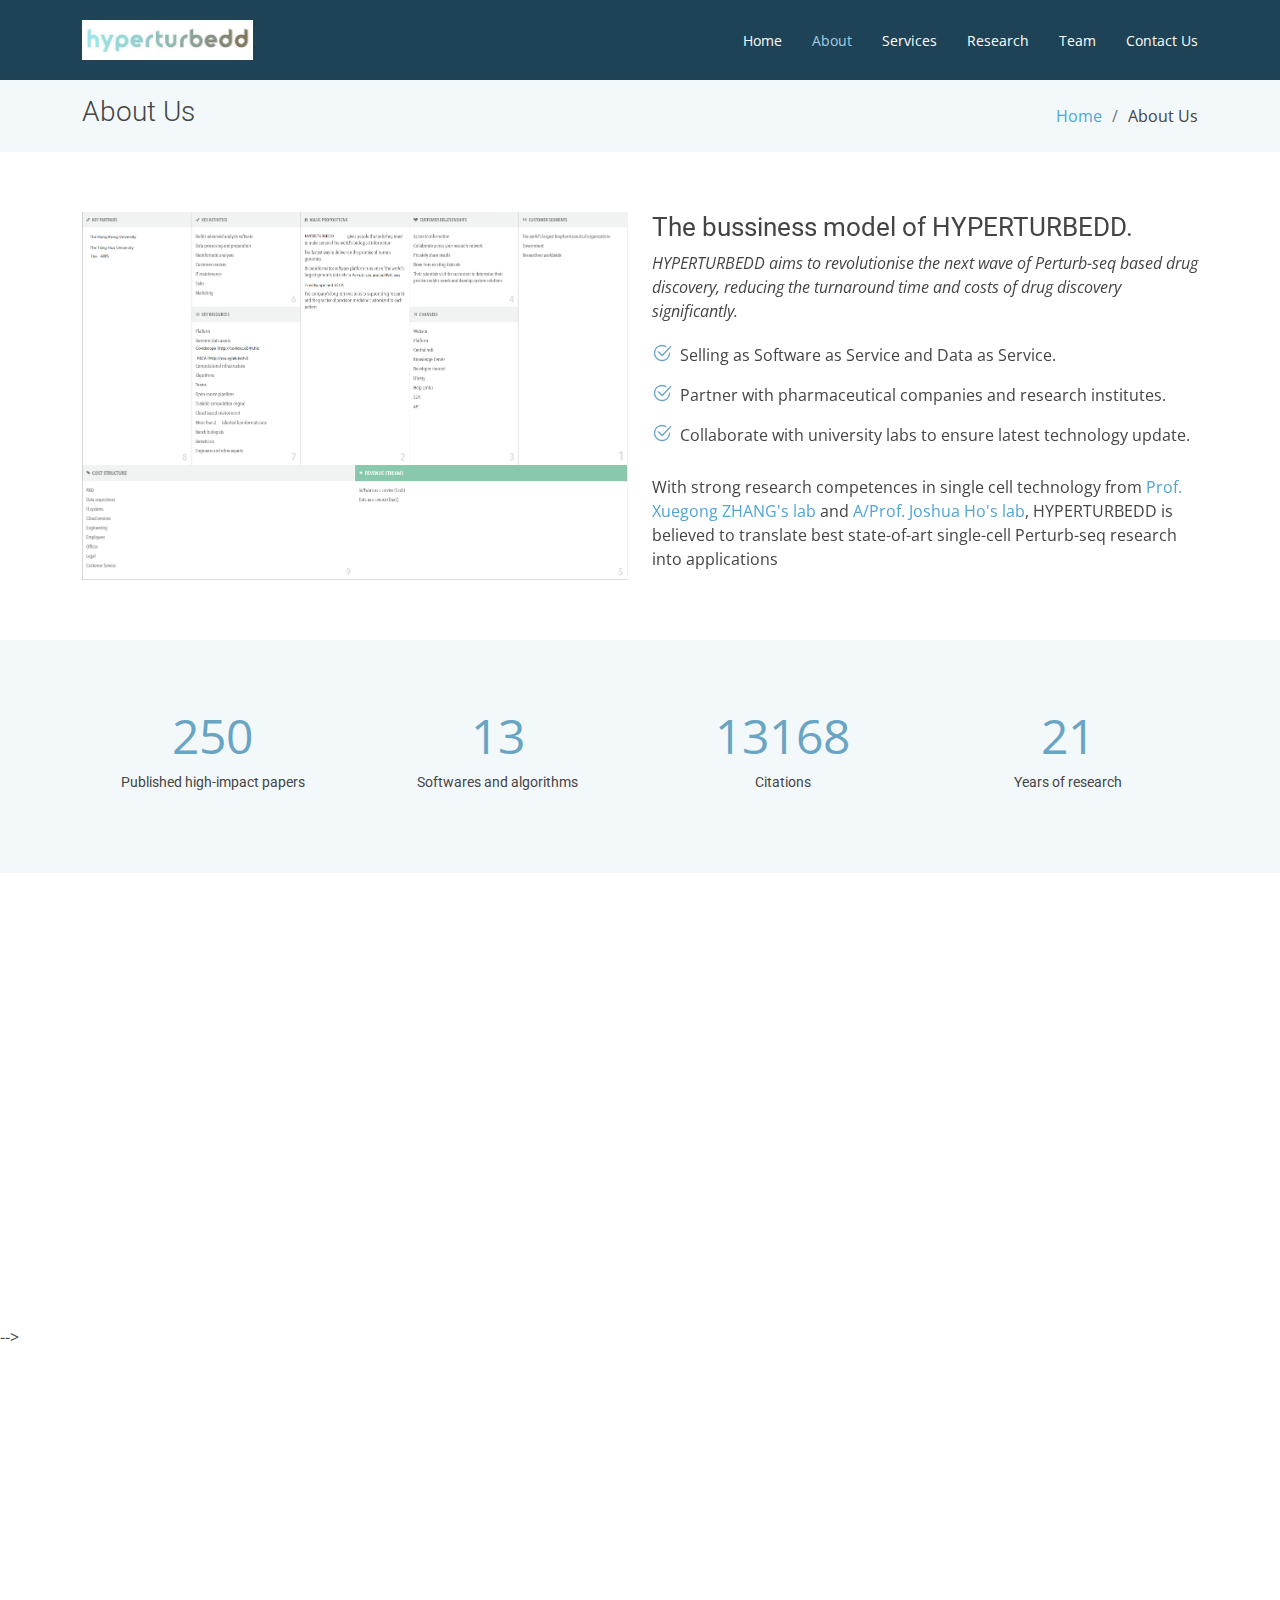
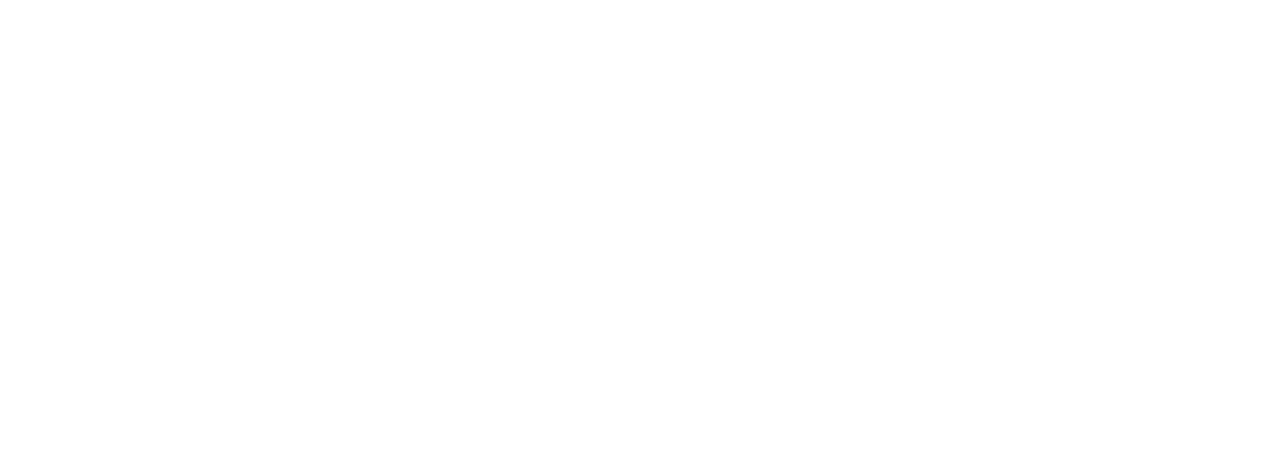
<file: about.html>
<!DOCTYPE html>
<html lang="en">

<head>
  <meta charset="utf-8">
  <meta content="width=device-width, initial-scale=1.0" name="viewport">

  <title>About - Moderna Bootstrap Template</title>
  <meta content="" name="description">
  <meta content="" name="keywords">

  <!-- Favicons -->
  <link href="assets/img/favicon.png" rel="icon">
  <link href="assets/img/apple-touch-icon.png" rel="apple-touch-icon">

  <!-- Google Fonts -->
  <link href="https://fonts.googleapis.com/css?family=Open+Sans:300,300i,400,400i,600,600i,700,700i|Roboto:300,300i,400,400i,500,500i,700,700i&display=swap" rel="stylesheet">

  <!-- Vendor CSS Files -->
  <link href="assets/vendor/animate.css/animate.min.css" rel="stylesheet">
  <link href="assets/vendor/aos/aos.css" rel="stylesheet">
  <link href="assets/vendor/bootstrap/css/bootstrap.min.css" rel="stylesheet">
  <link href="assets/vendor/bootstrap-icons/bootstrap-icons.css" rel="stylesheet">
  <link href="assets/vendor/boxicons/css/boxicons.min.css" rel="stylesheet">
  <link href="assets/vendor/glightbox/css/glightbox.min.css" rel="stylesheet">
  <link href="assets/vendor/swiper/swiper-bundle.min.css" rel="stylesheet">

  <!-- Template Main CSS File -->
  <link href="assets/css/style.css" rel="stylesheet">

  <!-- =======================================================
  * Template Name: Moderna - v4.10.1
  * Template URL: https://bootstrapmade.com/free-bootstrap-template-corporate-moderna/
  * Author: BootstrapMade.com
  * License: https://bootstrapmade.com/license/
  ======================================================== -->
</head>

<body>

  <!-- ======= Header ======= -->
  <header id="header" class="fixed-top d-flex align-items-center ">
    <div class="container d-flex justify-content-between align-items-center">

      <div class="logo">
        <!-- <h1 class="text-light"><a href="index.html"><span>Hyperturbedd</span></a></h1> -->
        <!-- Uncomment below if you prefer to use an image logo -->
        <a href="index.html"><img src="assets/img/logo.jpeg" alt="" class="img-fluid"></a>
      </div>

      <nav id="navbar" class="navbar">
        <ul>
          <li><a class="" href="index.html">Home</a></li>
          <li><a class="active" href="about.html">About</a></li>
          <li><a href="services.html">Services</a></li>
          <li><a href="portfolio.html">Research</a></li>
          <li><a href="team.html">Team</a></li>
          <!-- <li><a href="blog.html">Blog</a></li>
          <li class="dropdown"><a href="#"><span>Drop Down</span> <i class="bi bi-chevron-down"></i></a>
            <ul>
              <li><a href="#">Drop Down 1</a></li>
              <li class="dropdown"><a href="#"><span>Deep Drop Down</span> <i class="bi bi-chevron-right"></i></a>
                <ul>
                  <li><a href="#">Deep Drop Down 1</a></li>
                  <li><a href="#">Deep Drop Down 2</a></li>
                  <li><a href="#">Deep Drop Down 3</a></li>
                  <li><a href="#">Deep Drop Down 4</a></li>
                  <li><a href="#">Deep Drop Down 5</a></li>
                </ul>
              </li>
              <li><a href="#">Drop Down 2</a></li>
              <li><a href="#">Drop Down 3</a></li>
              <li><a href="#">Drop Down 4</a></li>
            </ul>
          </li> -->
          <li><a href="contact.html">Contact Us</a></li>
        </ul>
        <i class="bi bi-list mobile-nav-toggle"></i>
      </nav><!-- .navbar -->

    </div>
  </header><!-- End Header -->

  <main id="main">

    <!-- ======= About Us Section ======= -->
    <section class="breadcrumbs">
      <div class="container">

        <div class="d-flex justify-content-between align-items-center">
          <h2>About Us</h2>
          <ol>
            <li><a href="index.html">Home</a></li>
            <li>About Us</li>
          </ol>
        </div>

      </div>
    </section><!-- End About Us Section -->

    <!-- ======= About Section ======= -->
    <section class="about" data-aos="fade-up">
      <div class="container">

        <div class="row">
          <div class="col-lg-6">
            <img src="assets/img/biz-model.png" class="img-fluid" alt="">
          </div>
          <div class="col-lg-6 pt-4 pt-lg-0">
            <h3>The bussiness model of HYPERTURBEDD.</h3>
            <p class="fst-italic">
              HYPERTURBEDD aims to revolutionise the next wave of Perturb-seq based drug discovery, reducing the turnaround time and costs of drug discovery significantly.
            </p>
            <ul>
              <li><i class="bi bi-check2-circle"></i> Selling as Software as Service and Data as Service.</li>
              <li><i class="bi bi-check2-circle"></i> Partner with pharmaceutical companies and research institutes.</li>
              <li><i class="bi bi-check2-circle"></i> Collaborate with university labs to ensure latest technology update.</li>
            </ul>
            <p>
              With strong research competences in single cell technology from <a href="http://www.cssb.tsinghua.edu.cn/en/core-staff/item/142-2015-10-22-15-22-55">Prof. Xuegong ZHANG's lab</a> and <a href="https://www.sbms.hku.hk/staff/joshua-wing-kei-ho">A/Prof. Joshua Ho's lab</a>, HYPERTURBEDD is believed to translate best state-of-art single-cell Perturb-seq research into applications
            </p>
          </div>
        </div>

      </div>
    </section><!-- End About Section -->

    <!-- ======= Facts Section ======= -->
    <section class="facts section-bg" data-aos="fade-up">
      <div class="container">

        <div class="row counters">

          <div class="col-lg-3 col-6 text-center">
            <span data-purecounter-start="0" data-purecounter-end="357" data-purecounter-duration="1" class="purecounter"></span>
            <p>Published high-impact papers</p>
          </div>

          <div class="col-lg-3 col-6 text-center">
            <span data-purecounter-start="0" data-purecounter-end="19" data-purecounter-duration="1" class="purecounter"></span>
            <p>Softwares and algorithms</p>
          </div>

          <div class="col-lg-3 col-6 text-center">
            <span data-purecounter-start="0" data-purecounter-end="18812" data-purecounter-duration="1" class="purecounter"></span>
            <p>Citations</p>
          </div>

          <div class="col-lg-3 col-6 text-center">
            <span data-purecounter-start="0" data-purecounter-end="30" data-purecounter-duration="1" class="purecounter"></span>
            <p>Years of research</p>
          </div>

        </div>

      </div>
    </section><!-- End Facts Section -->

    <!-- ======= Our Skills Section ======= -->
    <section class="skills" data-aos="fade-up">
      <div class="container">

        <div class="section-title">
          <h2>Our Skills</h2>
          <p>HYPERTURBEDD stands in the shoulder of two giants i.e. <a href="http://bioinfo.au.tsinghua.edu.cn/member/xuegonglab/">Prof. Xuegong Zhang's lab</a> and <a href="https://holab-hku.github.io/">A/Prof. Joshua Ho's lab</a> and their team members carry skills in.</p>
        </div>

        <div class="skills-content">

          <div class="progress">
            <div class="progress-bar bg-success" role="progressbar" aria-valuenow="100" aria-valuemin="0" aria-valuemax="100">
              <span class="skill">single-cell bioinformatics (Perturb-seq) <i class="val">100%</i></span>
            </div>
          </div>

          <div class="progress">
            <div class="progress-bar bg-info" role="progressbar" aria-valuenow="90" aria-valuemin="0" aria-valuemax="100">
              <span class="skill">Software platform development <i class="val">90%</i></span>
            </div>
          </div>

          <div class="progress">
            <div class="progress-bar bg-warning" role="progressbar" aria-valuenow="75" aria-valuemin="0" aria-valuemax="100">
              <span class="skill">wet-lab CRISPR technology <i class="val">75%</i></span>
            </div>
          </div>

          <div class="progress">
            <div class="progress-bar bg-danger" role="progressbar" aria-valuenow="55" aria-valuemin="0" aria-valuemax="100">
              <span class="skill">Biotech startup commercialization <i class="val">55%</i></span>
            </div>
          </div>

        </div>

      </div>
    </section><!-- End Our Skills Section -->

    <!-- ======= Tetstimonials Section ======= -->
    <!-- <section class="testimonials" data-aos="fade-up">
      <div class="container">

        <div class="section-title">
          <h2>Tetstimonials</h2>
          <p>Magnam dolores commodi suscipit. Necessitatibus eius consequatur ex aliquid fuga eum quidem. Sit sint consectetur velit. Quisquam quos quisquam cupiditate. Et nemo qui impedit suscipit alias ea. Quia fugiat sit in iste officiis commodi quidem hic quas.</p>
        </div>

        <div class="testimonials-carousel swiper">
          <div class="swiper-wrapper">
            <div class="testimonial-item swiper-slide">
              <img src="assets/img/testimonials/testimonials-1.jpg" class="testimonial-img" alt="">
              <h3>Saul Goodman</h3>
              <h4>Ceo &amp; Founder</h4>
              <p>
                <i class="bx bxs-quote-alt-left quote-icon-left"></i>
                Proin iaculis purus consequat sem cure digni ssim donec porttitora entum suscipit rhoncus. Accusantium quam, ultricies eget id, aliquam eget nibh et. Maecen aliquam, risus at semper.
                <i class="bx bxs-quote-alt-right quote-icon-right"></i>
              </p>
            </div>

            <div class="testimonial-item swiper-slide">
              <img src="assets/img/testimonials/testimonials-2.jpg" class="testimonial-img" alt="">
              <h3>Sara Wilsson</h3>
              <h4>Designer</h4>
              <p>
                <i class="bx bxs-quote-alt-left quote-icon-left"></i>
                Export tempor illum tamen malis malis eram quae irure esse labore quem cillum quid cillum eram malis quorum velit fore eram velit sunt aliqua noster fugiat irure amet legam anim culpa.
                <i class="bx bxs-quote-alt-right quote-icon-right"></i>
              </p>
            </div>

            <div class="testimonial-item swiper-slide">
              <img src="assets/img/testimonials/testimonials-3.jpg" class="testimonial-img" alt="">
              <h3>Jena Karlis</h3>
              <h4>Store Owner</h4>
              <p>
                <i class="bx bxs-quote-alt-left quote-icon-left"></i>
                Enim nisi quem export duis labore cillum quae magna enim sint quorum nulla quem veniam duis minim tempor labore quem eram duis noster aute amet eram fore quis sint minim.
                <i class="bx bxs-quote-alt-right quote-icon-right"></i>
              </p>
            </div>

            <div class="testimonial-item swiper-slide">
              <img src="assets/img/testimonials/testimonials-4.jpg" class="testimonial-img" alt="">
              <h3>Matt Brandon</h3>
              <h4>Freelancer</h4>
              <p>
                <i class="bx bxs-quote-alt-left quote-icon-left"></i>
                Fugiat enim eram quae cillum dolore dolor amet nulla culpa multos export minim fugiat minim velit minim dolor enim duis veniam ipsum anim magna sunt elit fore quem dolore labore illum veniam.
                <i class="bx bxs-quote-alt-right quote-icon-right"></i>
              </p>
            </div>

            <div class="testimonial-item swiper-slide">
              <img src="assets/img/testimonials/testimonials-5.jpg" class="testimonial-img" alt="">
              <h3>John Larson</h3>
              <h4>Entrepreneur</h4>
              <p>
                <i class="bx bxs-quote-alt-left quote-icon-left"></i>
                Quis quorum aliqua sint quem legam fore sunt eram irure aliqua veniam tempor noster veniam enim culpa labore duis sunt culpa nulla illum cillum fugiat legam esse veniam culpa fore nisi cillum quid.
                <i class="bx bxs-quote-alt-right quote-icon-right"></i>
              </p>
            </div>
          </div>
          <div class="swiper-pagination"></div>
        </div>

      </div>
    </section>End Testimonials Section --> -->

  </main><!-- End #main -->

  <!-- ======= Footer ======= -->
  <footer id="footer" data-aos="fade-up" data-aos-easing="ease-in-out" data-aos-duration="500">

    <div class="footer-newsletter">
      <div class="container">
        <div class="row">
          <div class="col-lg-6">
            <h4>Our Newsletter</h4>
            <p>Find more details about our news here</p>
          </div>
          <div class="col-lg-6">
            <form action="" method="post">
              <input type="email" name="email"><input type="submit" value="Subscribe">
            </form>
          </div>
        </div>
      </div>
    </div>

    <div class="footer-top">
      <div class="container">
        <div class="row">

          <div class="col-lg-3 col-md-6 footer-links">
            <h4>Useful Links</h4>
            <ul>
              <li><i class="bx bx-chevron-right"></i> <a href="#">Home</a></li>
              <li><i class="bx bx-chevron-right"></i> <a href="#">About us</a></li>
              <li><i class="bx bx-chevron-right"></i> <a href="#">Services</a></li>
              <!-- <li><i class="bx bx-chevron-right"></i> <a href="#">Terms of service</a></li> -->
              <!-- <li><i class="bx bx-chevron-right"></i> <a href="#">Privacy policy</a></li> -->
            </ul>
          </div>

          <div class="col-lg-3 col-md-6 footer-links">
            <h4>Our Services</h4>
            <ul>
              <li><i class="bx bx-chevron-right"></i> <a href="#">Experimental Design</a></li>
              <li><i class="bx bx-chevron-right"></i> <a href="#">Big Data Analytics</a></li>
              <li><i class="bx bx-chevron-right"></i> <a href="#">Platform As Service</a></li>
              <li><i class="bx bx-chevron-right"></i> <a href="#">Bioinformatics Consultancy</a></li>
              <!-- <li><i class="bx bx-chevron-right"></i> <a href="#">Graphic Design</a></li> -->
            </ul>
          </div>

          <div class="col-lg-3 col-md-6 footer-contact">
            <h4>Contact Us</h4>
            <p>
              21 Sassoon Rd, Pok Fu Lam <br>
              Hong Kong SAR, <br>
              China <br><br>
              <strong>Phone:</strong> +852 6997 7560<br>
              <strong>Email:</strong> u3009041@connect.hku.hk<br>
            </p>

          </div>

          <div class="col-lg-3 col-md-6 footer-info">
            <h3>About HYPERTURBBED</h3>
            <p>Next-generation drug discovery enabled by Perturb-seq.</p>
            <div class="social-links mt-3">
              <a href="#" class="twitter"><i class="bx bxl-twitter"></i></a>
              <a href="#" class="facebook"><i class="bx bxl-facebook"></i></a>
              <a href="#" class="instagram"><i class="bx bxl-instagram"></i></a>
              <a href="#" class="linkedin"><i class="bx bxl-linkedin"></i></a>
            </div>
          </div>

        </div>
      </div>
    </div>

    <div class="container">
      <div class="copyright">
        &copy; Copyright <strong><span>HYPERTURBEDD</span></strong>. All Rights Reserved
      </div>
      <div class="credits">
        <!-- All the links in the footer should remain intact. -->
        <!-- You can delete the links only if you purchased the pro version. -->
        <!-- Licensing information: https://bootstrapmade.com/license/ -->
        <!-- Purchase the pro version with working PHP/AJAX contact form: https://bootstrapmade.com/free-bootstrap-template-corporate-moderna/ -->
        Designed by <a href="https://bootstrapmade.com/">BootstrapMade</a>
      </div>
    </div>
  </footer><!-- End Footer -->

  <a href="#" class="back-to-top d-flex align-items-center justify-content-center"><i class="bi bi-arrow-up-short"></i></a>

  <!-- Vendor JS Files -->
  <script src="assets/vendor/purecounter/purecounter_vanilla.js"></script>
  <script src="assets/vendor/aos/aos.js"></script>
  <script src="assets/vendor/bootstrap/js/bootstrap.bundle.min.js"></script>
  <script src="assets/vendor/glightbox/js/glightbox.min.js"></script>
  <script src="assets/vendor/isotope-layout/isotope.pkgd.min.js"></script>
  <script src="assets/vendor/swiper/swiper-bundle.min.js"></script>
  <script src="assets/vendor/waypoints/noframework.waypoints.js"></script>
  <script src="assets/vendor/php-email-form/validate.js"></script>

  <!-- Template Main JS File -->
  <script src="assets/js/main.js"></script>

</body>

</html>
</file>
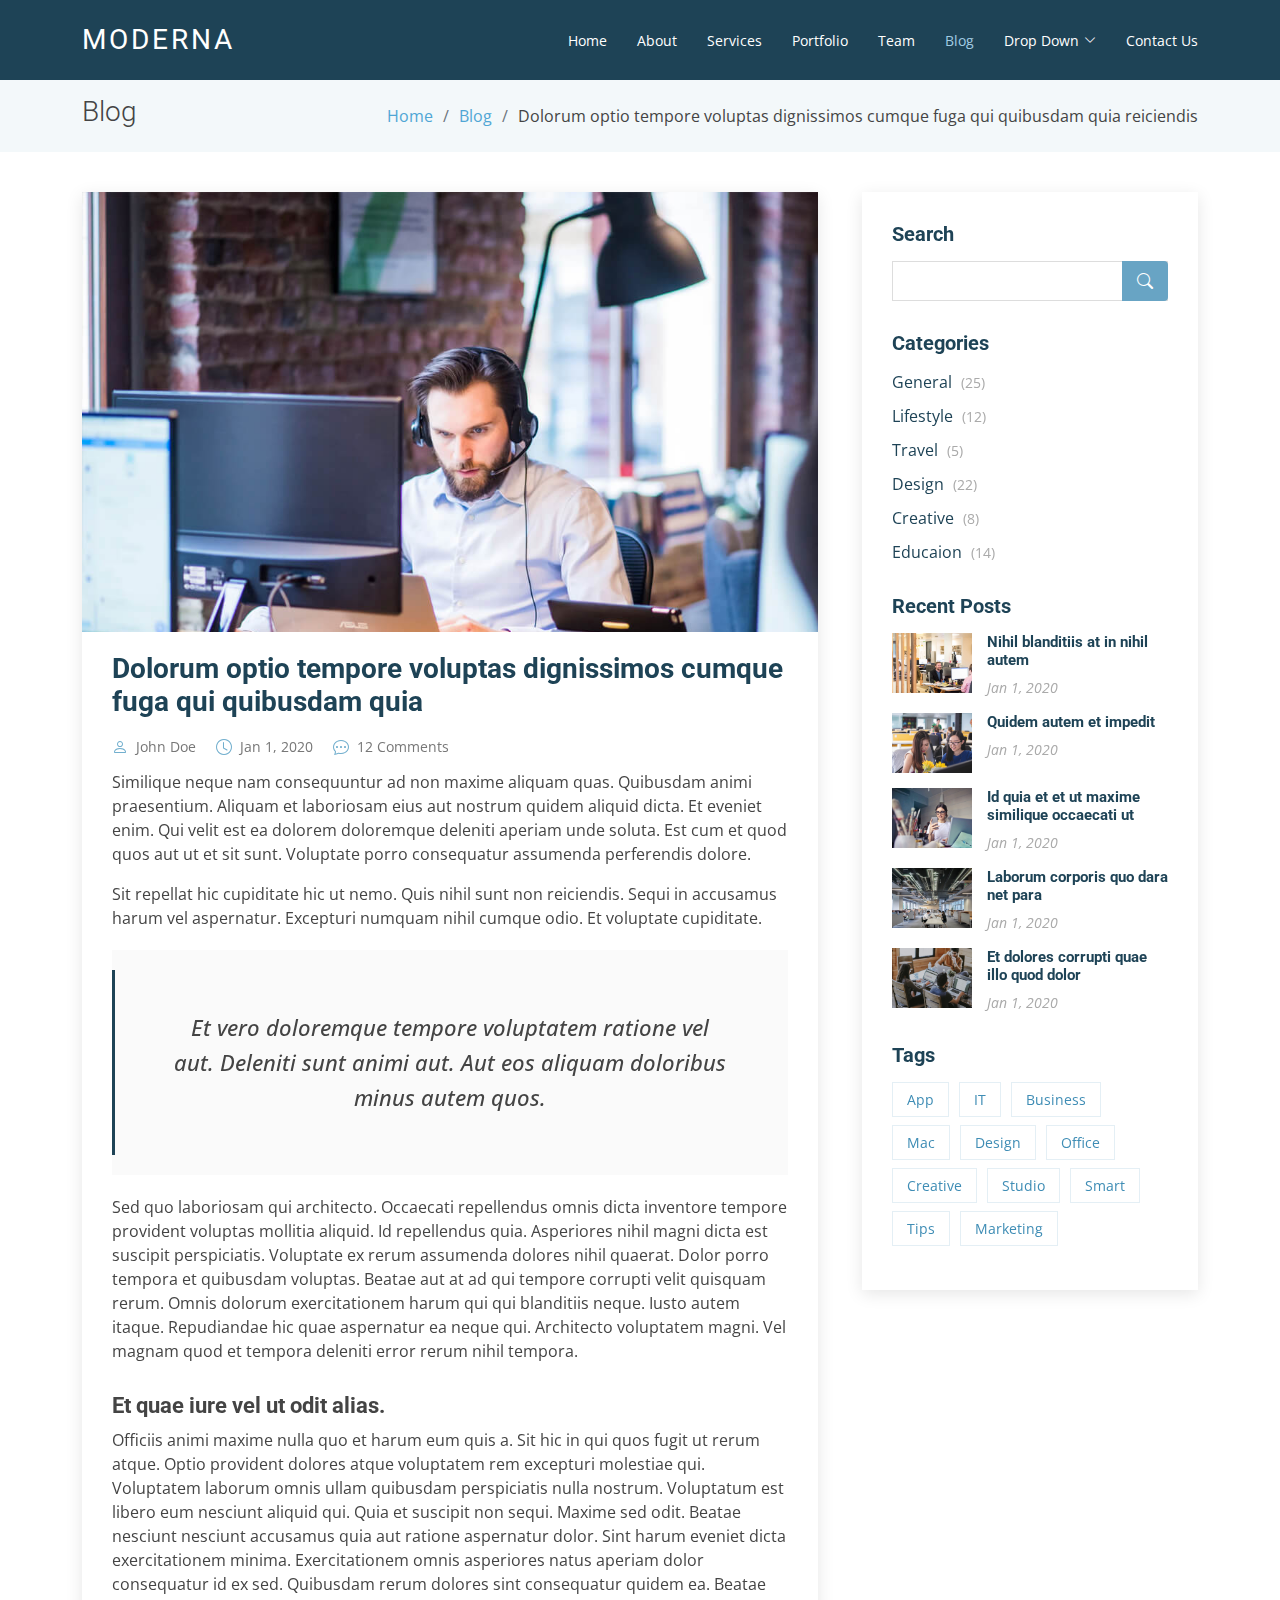
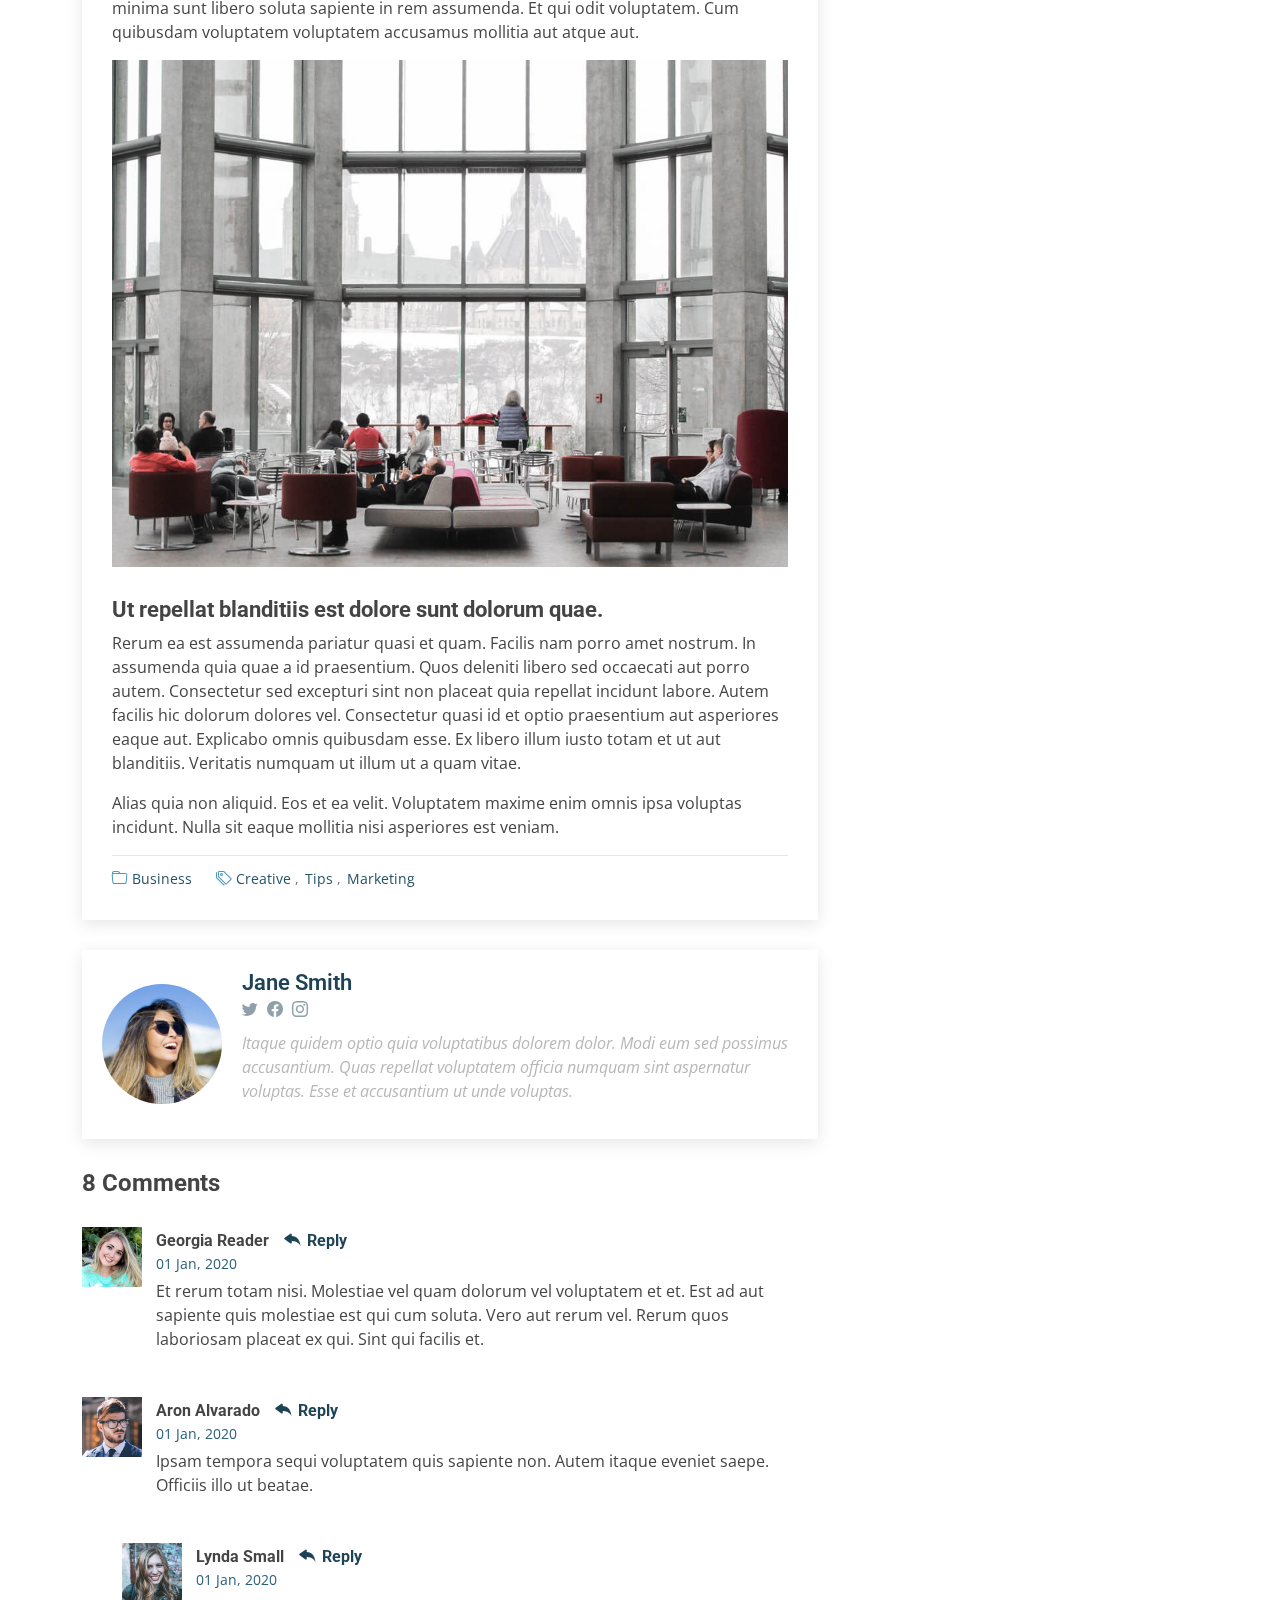
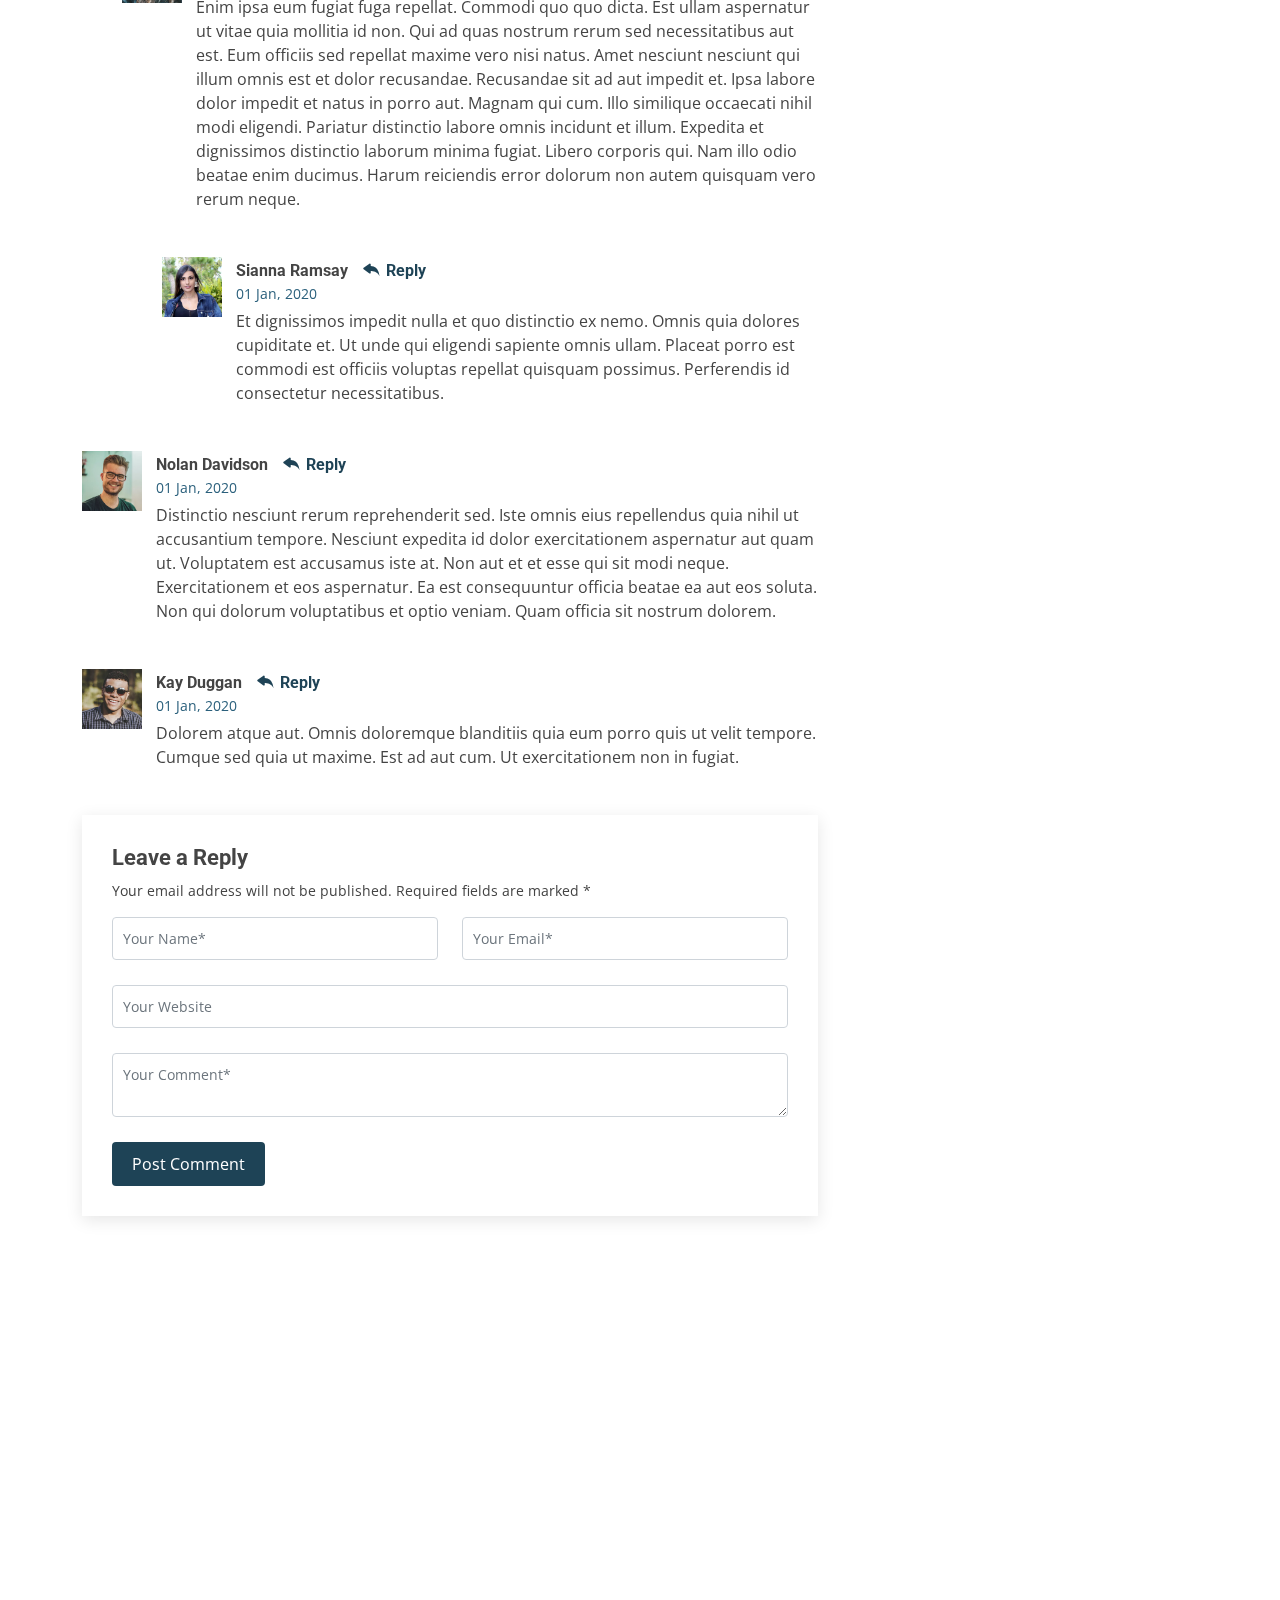
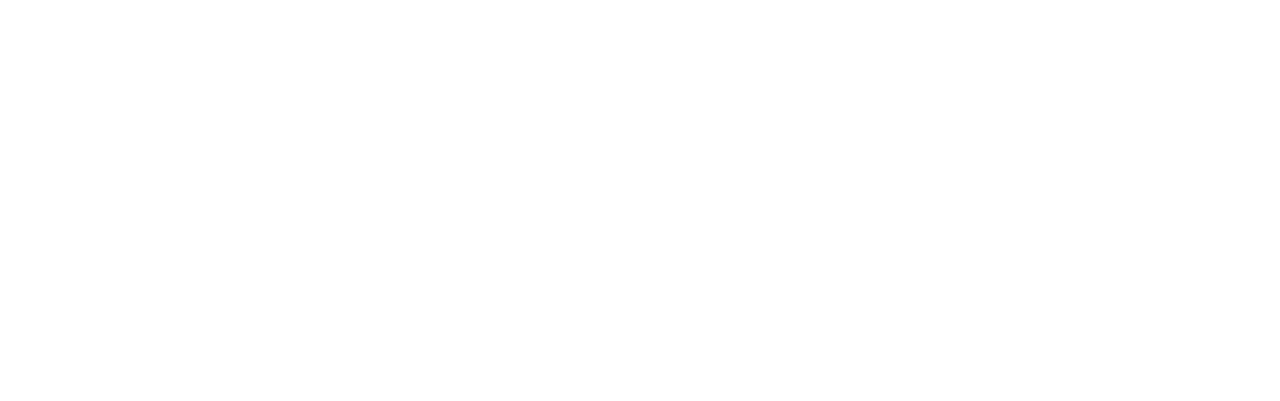
<file: blog-single.html>
<!DOCTYPE html>
<html lang="en">

<head>
  <meta charset="utf-8">
  <meta content="width=device-width, initial-scale=1.0" name="viewport">

  <title>Blog Single - Moderna Bootstrap Template</title>
  <meta content="" name="description">
  <meta content="" name="keywords">

  <!-- Favicons -->
  <link href="assets/img/favicon.png" rel="icon">
  <link href="assets/img/apple-touch-icon.png" rel="apple-touch-icon">

  <!-- Google Fonts -->
  <link href="https://fonts.googleapis.com/css?family=Open+Sans:300,300i,400,400i,600,600i,700,700i|Roboto:300,300i,400,400i,500,500i,700,700i&display=swap" rel="stylesheet">

  <!-- Vendor CSS Files -->
  <link href="assets/vendor/animate.css/animate.min.css" rel="stylesheet">
  <link href="assets/vendor/aos/aos.css" rel="stylesheet">
  <link href="assets/vendor/bootstrap/css/bootstrap.min.css" rel="stylesheet">
  <link href="assets/vendor/bootstrap-icons/bootstrap-icons.css" rel="stylesheet">
  <link href="assets/vendor/boxicons/css/boxicons.min.css" rel="stylesheet">
  <link href="assets/vendor/glightbox/css/glightbox.min.css" rel="stylesheet">
  <link href="assets/vendor/swiper/swiper-bundle.min.css" rel="stylesheet">

  <!-- Template Main CSS File -->
  <link href="assets/css/style.css" rel="stylesheet">

  <!-- =======================================================
  * Template Name: Moderna - v4.10.1
  * Template URL: https://bootstrapmade.com/free-bootstrap-template-corporate-moderna/
  * Author: BootstrapMade.com
  * License: https://bootstrapmade.com/license/
  ======================================================== -->
</head>

<body>

  <!-- ======= Header ======= -->
  <header id="header" class="fixed-top d-flex align-items-center ">
    <div class="container d-flex justify-content-between align-items-center">

      <div class="logo">
        <h1 class="text-light"><a href="index.html"><span>Moderna</span></a></h1>
        <!-- Uncomment below if you prefer to use an image logo -->
        <!-- <a href="index.html"><img src="assets/img/logo.png" alt="" class="img-fluid"></a>-->
      </div>

      <nav id="navbar" class="navbar">
        <ul>
          <li><a class="" href="index.html">Home</a></li>
          <li><a href="about.html">About</a></li>
          <li><a href="services.html">Services</a></li>
          <li><a href="portfolio.html">Portfolio</a></li>
          <li><a href="team.html">Team</a></li>
          <li><a class="active" href="blog.html">Blog</a></li>
          <li class="dropdown"><a href="#"><span>Drop Down</span> <i class="bi bi-chevron-down"></i></a>
            <ul>
              <li><a href="#">Drop Down 1</a></li>
              <li class="dropdown"><a href="#"><span>Deep Drop Down</span> <i class="bi bi-chevron-right"></i></a>
                <ul>
                  <li><a href="#">Deep Drop Down 1</a></li>
                  <li><a href="#">Deep Drop Down 2</a></li>
                  <li><a href="#">Deep Drop Down 3</a></li>
                  <li><a href="#">Deep Drop Down 4</a></li>
                  <li><a href="#">Deep Drop Down 5</a></li>
                </ul>
              </li>
              <li><a href="#">Drop Down 2</a></li>
              <li><a href="#">Drop Down 3</a></li>
              <li><a href="#">Drop Down 4</a></li>
            </ul>
          </li>
          <li><a href="contact.html">Contact Us</a></li>
        </ul>
        <i class="bi bi-list mobile-nav-toggle"></i>
      </nav><!-- .navbar -->

    </div>
  </header><!-- End Header -->

  <main id="main">

    <!-- ======= Blog Section ======= -->
    <section class="breadcrumbs">
      <div class="container">

        <div class="d-flex justify-content-between align-items-center">
          <h2>Blog</h2>

          <ol>
            <li><a href="index.html">Home</a></li>
            <li><a href="blog.html">Blog</a></li>
            <li>Dolorum optio tempore voluptas dignissimos cumque fuga qui quibusdam quia reiciendis</li>
          </ol>
        </div>

      </div>
    </section><!-- End Blog Section -->

    <!-- ======= Blog Single Section ======= -->
    <section id="blog" class="blog">
      <div class="container" data-aos="fade-up">

        <div class="row">

          <div class="col-lg-8 entries">

            <article class="entry entry-single">

              <div class="entry-img">
                <img src="assets/img/blog/blog-1.jpg" alt="" class="img-fluid">
              </div>

              <h2 class="entry-title">
                <a href="blog-single.html">Dolorum optio tempore voluptas dignissimos cumque fuga qui quibusdam quia</a>
              </h2>

              <div class="entry-meta">
                <ul>
                  <li class="d-flex align-items-center"><i class="bi bi-person"></i> <a href="blog-single.html">John Doe</a></li>
                  <li class="d-flex align-items-center"><i class="bi bi-clock"></i> <a href="blog-single.html"><time datetime="2020-01-01">Jan 1, 2020</time></a></li>
                  <li class="d-flex align-items-center"><i class="bi bi-chat-dots"></i> <a href="blog-single.html">12 Comments</a></li>
                </ul>
              </div>

              <div class="entry-content">
                <p>
                  Similique neque nam consequuntur ad non maxime aliquam quas. Quibusdam animi praesentium. Aliquam et laboriosam eius aut nostrum quidem aliquid dicta.
                  Et eveniet enim. Qui velit est ea dolorem doloremque deleniti aperiam unde soluta. Est cum et quod quos aut ut et sit sunt. Voluptate porro consequatur assumenda perferendis dolore.
                </p>

                <p>
                  Sit repellat hic cupiditate hic ut nemo. Quis nihil sunt non reiciendis. Sequi in accusamus harum vel aspernatur. Excepturi numquam nihil cumque odio. Et voluptate cupiditate.
                </p>

                <blockquote>
                  <p>
                    Et vero doloremque tempore voluptatem ratione vel aut. Deleniti sunt animi aut. Aut eos aliquam doloribus minus autem quos.
                  </p>
                </blockquote>

                <p>
                  Sed quo laboriosam qui architecto. Occaecati repellendus omnis dicta inventore tempore provident voluptas mollitia aliquid. Id repellendus quia. Asperiores nihil magni dicta est suscipit perspiciatis. Voluptate ex rerum assumenda dolores nihil quaerat.
                  Dolor porro tempora et quibusdam voluptas. Beatae aut at ad qui tempore corrupti velit quisquam rerum. Omnis dolorum exercitationem harum qui qui blanditiis neque.
                  Iusto autem itaque. Repudiandae hic quae aspernatur ea neque qui. Architecto voluptatem magni. Vel magnam quod et tempora deleniti error rerum nihil tempora.
                </p>

                <h3>Et quae iure vel ut odit alias.</h3>
                <p>
                  Officiis animi maxime nulla quo et harum eum quis a. Sit hic in qui quos fugit ut rerum atque. Optio provident dolores atque voluptatem rem excepturi molestiae qui. Voluptatem laborum omnis ullam quibusdam perspiciatis nulla nostrum. Voluptatum est libero eum nesciunt aliquid qui.
                  Quia et suscipit non sequi. Maxime sed odit. Beatae nesciunt nesciunt accusamus quia aut ratione aspernatur dolor. Sint harum eveniet dicta exercitationem minima. Exercitationem omnis asperiores natus aperiam dolor consequatur id ex sed. Quibusdam rerum dolores sint consequatur quidem ea.
                  Beatae minima sunt libero soluta sapiente in rem assumenda. Et qui odit voluptatem. Cum quibusdam voluptatem voluptatem accusamus mollitia aut atque aut.
                </p>
                <img src="assets/img/blog/blog-inside-post.jpg" class="img-fluid" alt="">

                <h3>Ut repellat blanditiis est dolore sunt dolorum quae.</h3>
                <p>
                  Rerum ea est assumenda pariatur quasi et quam. Facilis nam porro amet nostrum. In assumenda quia quae a id praesentium. Quos deleniti libero sed occaecati aut porro autem. Consectetur sed excepturi sint non placeat quia repellat incidunt labore. Autem facilis hic dolorum dolores vel.
                  Consectetur quasi id et optio praesentium aut asperiores eaque aut. Explicabo omnis quibusdam esse. Ex libero illum iusto totam et ut aut blanditiis. Veritatis numquam ut illum ut a quam vitae.
                </p>
                <p>
                  Alias quia non aliquid. Eos et ea velit. Voluptatem maxime enim omnis ipsa voluptas incidunt. Nulla sit eaque mollitia nisi asperiores est veniam.
                </p>

              </div>

              <div class="entry-footer">
                <i class="bi bi-folder"></i>
                <ul class="cats">
                  <li><a href="#">Business</a></li>
                </ul>

                <i class="bi bi-tags"></i>
                <ul class="tags">
                  <li><a href="#">Creative</a></li>
                  <li><a href="#">Tips</a></li>
                  <li><a href="#">Marketing</a></li>
                </ul>
              </div>

            </article><!-- End blog entry -->

            <div class="blog-author d-flex align-items-center">
              <img src="assets/img/blog/blog-author.jpg" class="rounded-circle float-left" alt="">
              <div>
                <h4>Jane Smith</h4>
                <div class="social-links">
                  <a href="https://twitters.com/#"><i class="bi bi-twitter"></i></a>
                  <a href="https://facebook.com/#"><i class="bi bi-facebook"></i></a>
                  <a href="https://instagram.com/#"><i class="biu bi-instagram"></i></a>
                </div>
                <p>
                  Itaque quidem optio quia voluptatibus dolorem dolor. Modi eum sed possimus accusantium. Quas repellat voluptatem officia numquam sint aspernatur voluptas. Esse et accusantium ut unde voluptas.
                </p>
              </div>
            </div><!-- End blog author bio -->

            <div class="blog-comments">

              <h4 class="comments-count">8 Comments</h4>

              <div id="comment-1" class="comment">
                <div class="d-flex">
                  <div class="comment-img"><img src="assets/img/blog/comments-1.jpg" alt=""></div>
                  <div>
                    <h5><a href="">Georgia Reader</a> <a href="#" class="reply"><i class="bi bi-reply-fill"></i> Reply</a></h5>
                    <time datetime="2020-01-01">01 Jan, 2020</time>
                    <p>
                      Et rerum totam nisi. Molestiae vel quam dolorum vel voluptatem et et. Est ad aut sapiente quis molestiae est qui cum soluta.
                      Vero aut rerum vel. Rerum quos laboriosam placeat ex qui. Sint qui facilis et.
                    </p>
                  </div>
                </div>
              </div><!-- End comment #1 -->

              <div id="comment-2" class="comment">
                <div class="d-flex">
                  <div class="comment-img"><img src="assets/img/blog/comments-2.jpg" alt=""></div>
                  <div>
                    <h5><a href="">Aron Alvarado</a> <a href="#" class="reply"><i class="bi bi-reply-fill"></i> Reply</a></h5>
                    <time datetime="2020-01-01">01 Jan, 2020</time>
                    <p>
                      Ipsam tempora sequi voluptatem quis sapiente non. Autem itaque eveniet saepe. Officiis illo ut beatae.
                    </p>
                  </div>
                </div>

                <div id="comment-reply-1" class="comment comment-reply">
                  <div class="d-flex">
                    <div class="comment-img"><img src="assets/img/blog/comments-3.jpg" alt=""></div>
                    <div>
                      <h5><a href="">Lynda Small</a> <a href="#" class="reply"><i class="bi bi-reply-fill"></i> Reply</a></h5>
                      <time datetime="2020-01-01">01 Jan, 2020</time>
                      <p>
                        Enim ipsa eum fugiat fuga repellat. Commodi quo quo dicta. Est ullam aspernatur ut vitae quia mollitia id non. Qui ad quas nostrum rerum sed necessitatibus aut est. Eum officiis sed repellat maxime vero nisi natus. Amet nesciunt nesciunt qui illum omnis est et dolor recusandae.

                        Recusandae sit ad aut impedit et. Ipsa labore dolor impedit et natus in porro aut. Magnam qui cum. Illo similique occaecati nihil modi eligendi. Pariatur distinctio labore omnis incidunt et illum. Expedita et dignissimos distinctio laborum minima fugiat.

                        Libero corporis qui. Nam illo odio beatae enim ducimus. Harum reiciendis error dolorum non autem quisquam vero rerum neque.
                      </p>
                    </div>
                  </div>

                  <div id="comment-reply-2" class="comment comment-reply">
                    <div class="d-flex">
                      <div class="comment-img"><img src="assets/img/blog/comments-4.jpg" alt=""></div>
                      <div>
                        <h5><a href="">Sianna Ramsay</a> <a href="#" class="reply"><i class="bi bi-reply-fill"></i> Reply</a></h5>
                        <time datetime="2020-01-01">01 Jan, 2020</time>
                        <p>
                          Et dignissimos impedit nulla et quo distinctio ex nemo. Omnis quia dolores cupiditate et. Ut unde qui eligendi sapiente omnis ullam. Placeat porro est commodi est officiis voluptas repellat quisquam possimus. Perferendis id consectetur necessitatibus.
                        </p>
                      </div>
                    </div>

                  </div><!-- End comment reply #2-->

                </div><!-- End comment reply #1-->

              </div><!-- End comment #2-->

              <div id="comment-3" class="comment">
                <div class="d-flex">
                  <div class="comment-img"><img src="assets/img/blog/comments-5.jpg" alt=""></div>
                  <div>
                    <h5><a href="">Nolan Davidson</a> <a href="#" class="reply"><i class="bi bi-reply-fill"></i> Reply</a></h5>
                    <time datetime="2020-01-01">01 Jan, 2020</time>
                    <p>
                      Distinctio nesciunt rerum reprehenderit sed. Iste omnis eius repellendus quia nihil ut accusantium tempore. Nesciunt expedita id dolor exercitationem aspernatur aut quam ut. Voluptatem est accusamus iste at.
                      Non aut et et esse qui sit modi neque. Exercitationem et eos aspernatur. Ea est consequuntur officia beatae ea aut eos soluta. Non qui dolorum voluptatibus et optio veniam. Quam officia sit nostrum dolorem.
                    </p>
                  </div>
                </div>

              </div><!-- End comment #3 -->

              <div id="comment-4" class="comment">
                <div class="d-flex">
                  <div class="comment-img"><img src="assets/img/blog/comments-6.jpg" alt=""></div>
                  <div>
                    <h5><a href="">Kay Duggan</a> <a href="#" class="reply"><i class="bi bi-reply-fill"></i> Reply</a></h5>
                    <time datetime="2020-01-01">01 Jan, 2020</time>
                    <p>
                      Dolorem atque aut. Omnis doloremque blanditiis quia eum porro quis ut velit tempore. Cumque sed quia ut maxime. Est ad aut cum. Ut exercitationem non in fugiat.
                    </p>
                  </div>
                </div>

              </div><!-- End comment #4 -->

              <div class="reply-form">
                <h4>Leave a Reply</h4>
                <p>Your email address will not be published. Required fields are marked * </p>
                <form action="">
                  <div class="row">
                    <div class="col-md-6 form-group">
                      <input name="name" type="text" class="form-control" placeholder="Your Name*">
                    </div>
                    <div class="col-md-6 form-group">
                      <input name="email" type="text" class="form-control" placeholder="Your Email*">
                    </div>
                  </div>
                  <div class="row">
                    <div class="col form-group">
                      <input name="website" type="text" class="form-control" placeholder="Your Website">
                    </div>
                  </div>
                  <div class="row">
                    <div class="col form-group">
                      <textarea name="comment" class="form-control" placeholder="Your Comment*"></textarea>
                    </div>
                  </div>
                  <button type="submit" class="btn btn-primary">Post Comment</button>

                </form>

              </div>

            </div><!-- End blog comments -->

          </div><!-- End blog entries list -->

          <div class="col-lg-4">

            <div class="sidebar">

              <h3 class="sidebar-title">Search</h3>
              <div class="sidebar-item search-form">
                <form action="">
                  <input type="text">
                  <button type="submit"><i class="bi bi-search"></i></button>
                </form>
              </div><!-- End sidebar search formn-->

              <h3 class="sidebar-title">Categories</h3>
              <div class="sidebar-item categories">
                <ul>
                  <li><a href="#">General <span>(25)</span></a></li>
                  <li><a href="#">Lifestyle <span>(12)</span></a></li>
                  <li><a href="#">Travel <span>(5)</span></a></li>
                  <li><a href="#">Design <span>(22)</span></a></li>
                  <li><a href="#">Creative <span>(8)</span></a></li>
                  <li><a href="#">Educaion <span>(14)</span></a></li>
                </ul>
              </div><!-- End sidebar categories-->

              <h3 class="sidebar-title">Recent Posts</h3>
              <div class="sidebar-item recent-posts">
                <div class="post-item clearfix">
                  <img src="assets/img/blog/blog-recent-1.jpg" alt="">
                  <h4><a href="blog-single.html">Nihil blanditiis at in nihil autem</a></h4>
                  <time datetime="2020-01-01">Jan 1, 2020</time>
                </div>

                <div class="post-item clearfix">
                  <img src="assets/img/blog/blog-recent-2.jpg" alt="">
                  <h4><a href="blog-single.html">Quidem autem et impedit</a></h4>
                  <time datetime="2020-01-01">Jan 1, 2020</time>
                </div>

                <div class="post-item clearfix">
                  <img src="assets/img/blog/blog-recent-3.jpg" alt="">
                  <h4><a href="blog-single.html">Id quia et et ut maxime similique occaecati ut</a></h4>
                  <time datetime="2020-01-01">Jan 1, 2020</time>
                </div>

                <div class="post-item clearfix">
                  <img src="assets/img/blog/blog-recent-4.jpg" alt="">
                  <h4><a href="blog-single.html">Laborum corporis quo dara net para</a></h4>
                  <time datetime="2020-01-01">Jan 1, 2020</time>
                </div>

                <div class="post-item clearfix">
                  <img src="assets/img/blog/blog-recent-5.jpg" alt="">
                  <h4><a href="blog-single.html">Et dolores corrupti quae illo quod dolor</a></h4>
                  <time datetime="2020-01-01">Jan 1, 2020</time>
                </div>

              </div><!-- End sidebar recent posts-->

              <h3 class="sidebar-title">Tags</h3>
              <div class="sidebar-item tags">
                <ul>
                  <li><a href="#">App</a></li>
                  <li><a href="#">IT</a></li>
                  <li><a href="#">Business</a></li>
                  <li><a href="#">Mac</a></li>
                  <li><a href="#">Design</a></li>
                  <li><a href="#">Office</a></li>
                  <li><a href="#">Creative</a></li>
                  <li><a href="#">Studio</a></li>
                  <li><a href="#">Smart</a></li>
                  <li><a href="#">Tips</a></li>
                  <li><a href="#">Marketing</a></li>
                </ul>
              </div><!-- End sidebar tags-->

            </div><!-- End sidebar -->

          </div><!-- End blog sidebar -->

        </div>

      </div>
    </section><!-- End Blog Single Section -->

  </main><!-- End #main -->

  <!-- ======= Footer ======= -->
  <footer id="footer" data-aos="fade-up" data-aos-easing="ease-in-out" data-aos-duration="500">

    <div class="footer-newsletter">
      <div class="container">
        <div class="row">
          <div class="col-lg-6">
            <h4>Our Newsletter</h4>
            <p>Tamen quem nulla quae legam multos aute sint culpa legam noster magna</p>
          </div>
          <div class="col-lg-6">
            <form action="" method="post">
              <input type="email" name="email"><input type="submit" value="Subscribe">
            </form>
          </div>
        </div>
      </div>
    </div>

    <div class="footer-top">
      <div class="container">
        <div class="row">

          <div class="col-lg-3 col-md-6 footer-links">
            <h4>Useful Links</h4>
            <ul>
              <li><i class="bx bx-chevron-right"></i> <a href="#">Home</a></li>
              <li><i class="bx bx-chevron-right"></i> <a href="#">About us</a></li>
              <li><i class="bx bx-chevron-right"></i> <a href="#">Services</a></li>
              <li><i class="bx bx-chevron-right"></i> <a href="#">Terms of service</a></li>
              <li><i class="bx bx-chevron-right"></i> <a href="#">Privacy policy</a></li>
            </ul>
          </div>

          <div class="col-lg-3 col-md-6 footer-links">
            <h4>Our Services</h4>
            <ul>
              <li><i class="bx bx-chevron-right"></i> <a href="#">Web Design</a></li>
              <li><i class="bx bx-chevron-right"></i> <a href="#">Web Development</a></li>
              <li><i class="bx bx-chevron-right"></i> <a href="#">Product Management</a></li>
              <li><i class="bx bx-chevron-right"></i> <a href="#">Marketing</a></li>
              <li><i class="bx bx-chevron-right"></i> <a href="#">Graphic Design</a></li>
            </ul>
          </div>

          <div class="col-lg-3 col-md-6 footer-contact">
            <h4>Contact Us</h4>
            <p>
              A108 Adam Street <br>
              New York, NY 535022<br>
              United States <br><br>
              <strong>Phone:</strong> +1 5589 55488 55<br>
              <strong>Email:</strong> info@example.com<br>
            </p>

          </div>

          <div class="col-lg-3 col-md-6 footer-info">
            <h3>About Moderna</h3>
            <p>Cras fermentum odio eu feugiat lide par naso tierra. Justo eget nada terra videa magna derita valies darta donna mare fermentum iaculis eu non diam phasellus.</p>
            <div class="social-links mt-3">
              <a href="#" class="twitter"><i class="bx bxl-twitter"></i></a>
              <a href="#" class="facebook"><i class="bx bxl-facebook"></i></a>
              <a href="#" class="instagram"><i class="bx bxl-instagram"></i></a>
              <a href="#" class="linkedin"><i class="bx bxl-linkedin"></i></a>
            </div>
          </div>

        </div>
      </div>
    </div>

    <div class="container">
      <div class="copyright">
        &copy; Copyright <strong><span>Moderna</span></strong>. All Rights Reserved
      </div>
      <div class="credits">
        <!-- All the links in the footer should remain intact. -->
        <!-- You can delete the links only if you purchased the pro version. -->
        <!-- Licensing information: https://bootstrapmade.com/license/ -->
        <!-- Purchase the pro version with working PHP/AJAX contact form: https://bootstrapmade.com/free-bootstrap-template-corporate-moderna/ -->
        Designed by <a href="https://bootstrapmade.com/">BootstrapMade</a>
      </div>
    </div>
  </footer><!-- End Footer -->

  <a href="#" class="back-to-top d-flex align-items-center justify-content-center"><i class="bi bi-arrow-up-short"></i></a>

  <!-- Vendor JS Files -->
  <script src="assets/vendor/purecounter/purecounter_vanilla.js"></script>
  <script src="assets/vendor/aos/aos.js"></script>
  <script src="assets/vendor/bootstrap/js/bootstrap.bundle.min.js"></script>
  <script src="assets/vendor/glightbox/js/glightbox.min.js"></script>
  <script src="assets/vendor/isotope-layout/isotope.pkgd.min.js"></script>
  <script src="assets/vendor/swiper/swiper-bundle.min.js"></script>
  <script src="assets/vendor/waypoints/noframework.waypoints.js"></script>
  <script src="assets/vendor/php-email-form/validate.js"></script>

  <!-- Template Main JS File -->
  <script src="assets/js/main.js"></script>

</body>

</html>
</file>
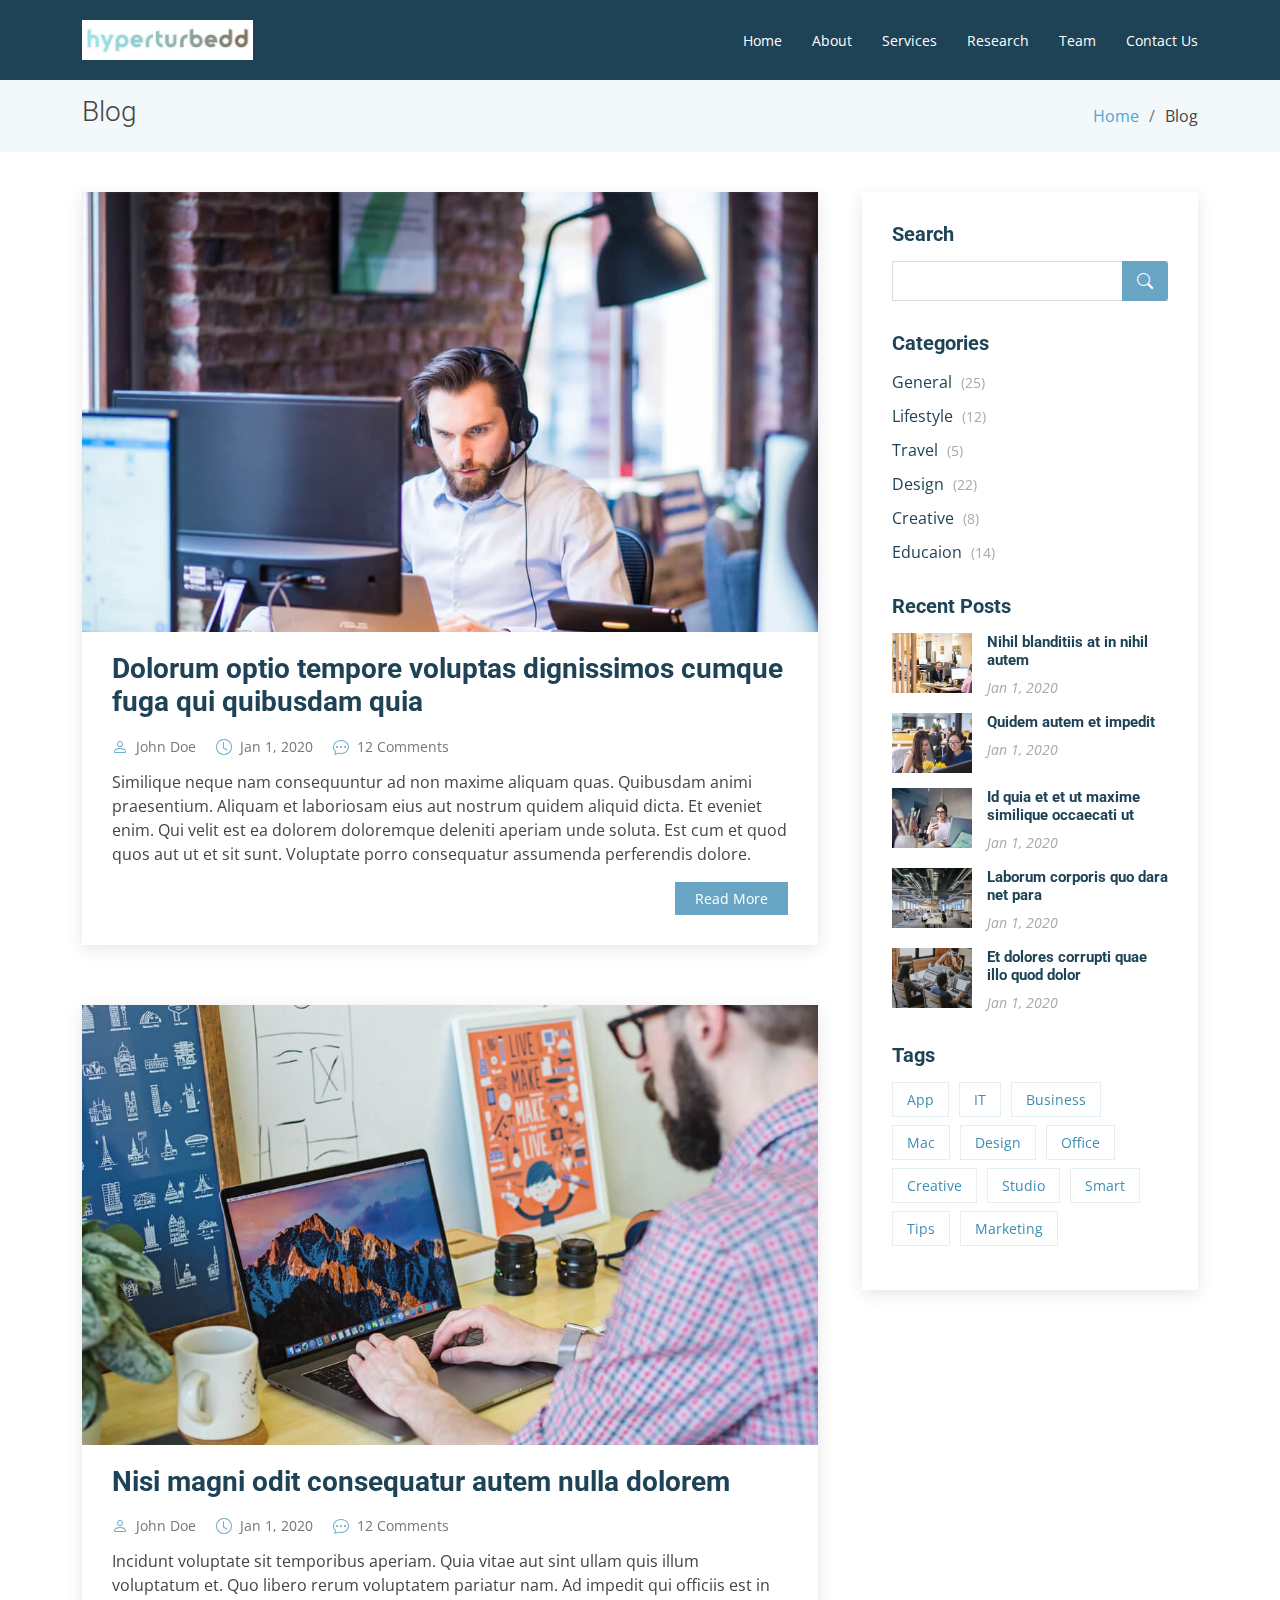
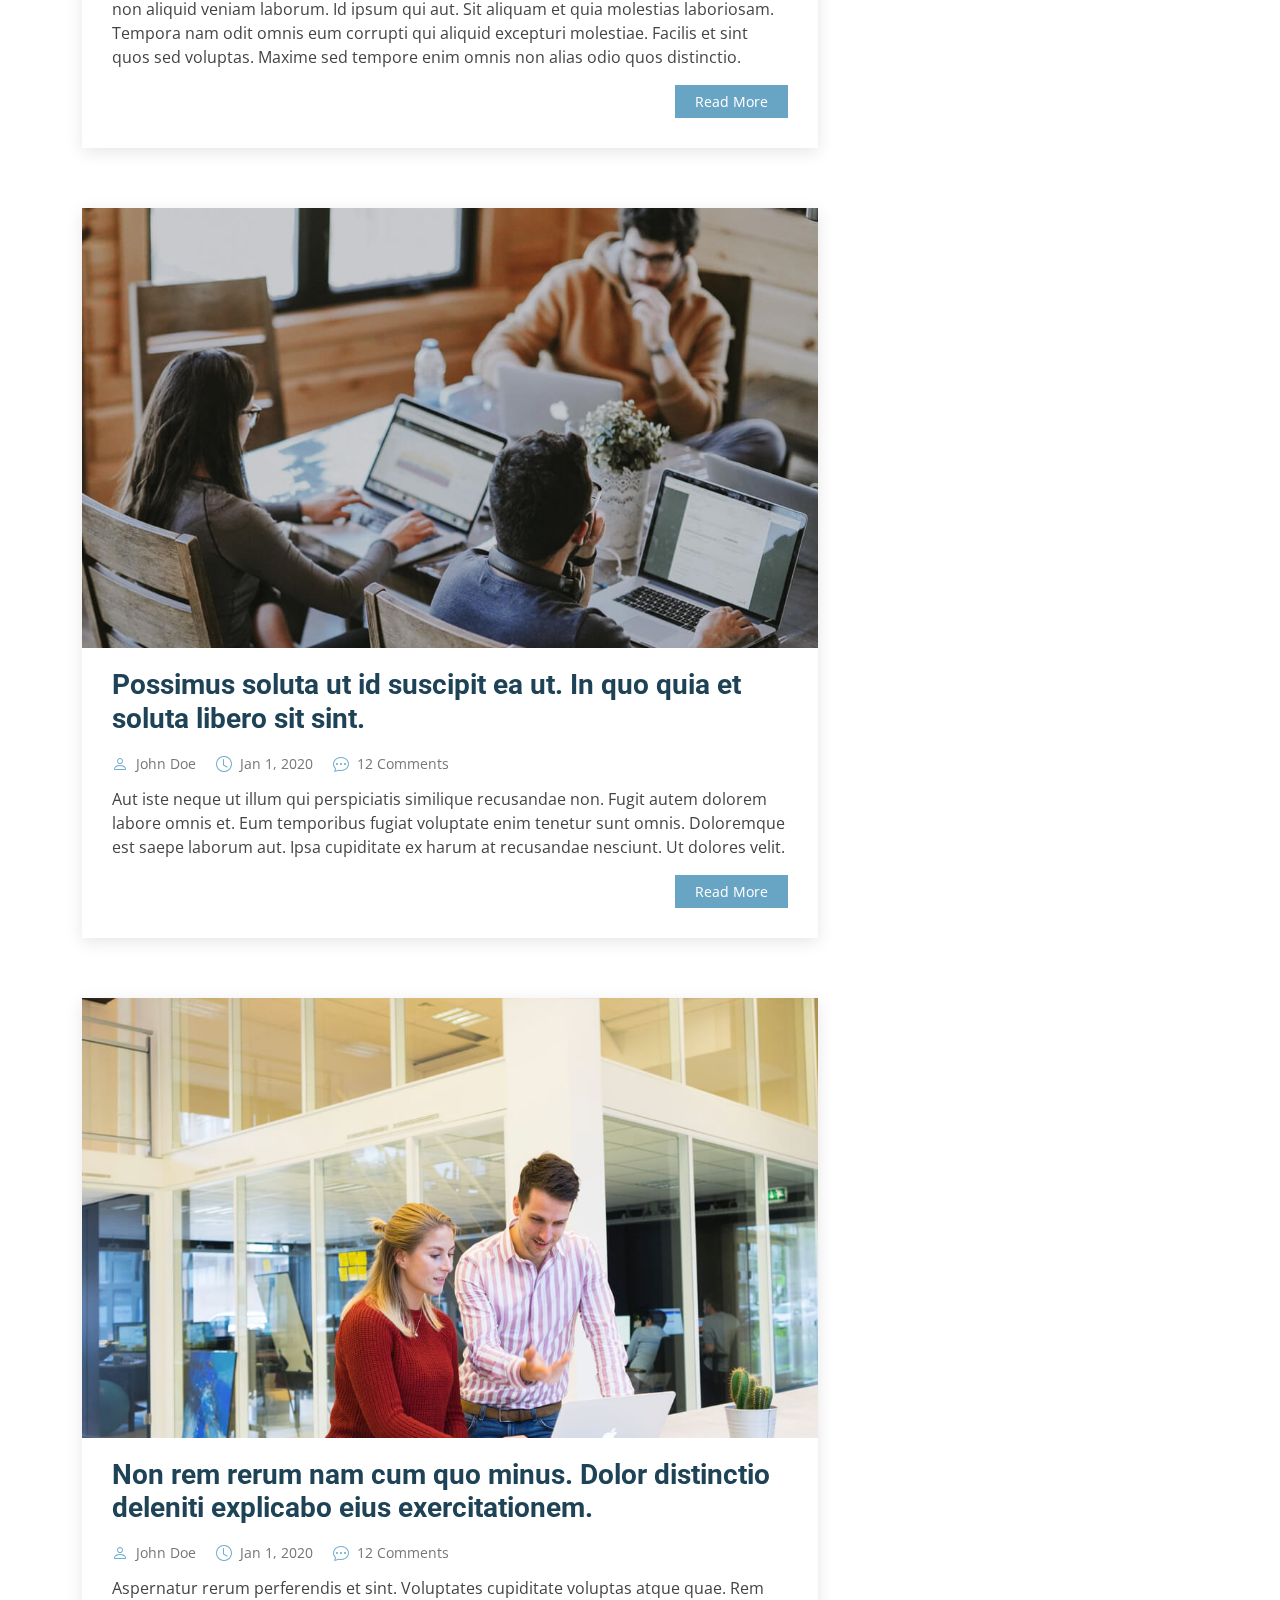
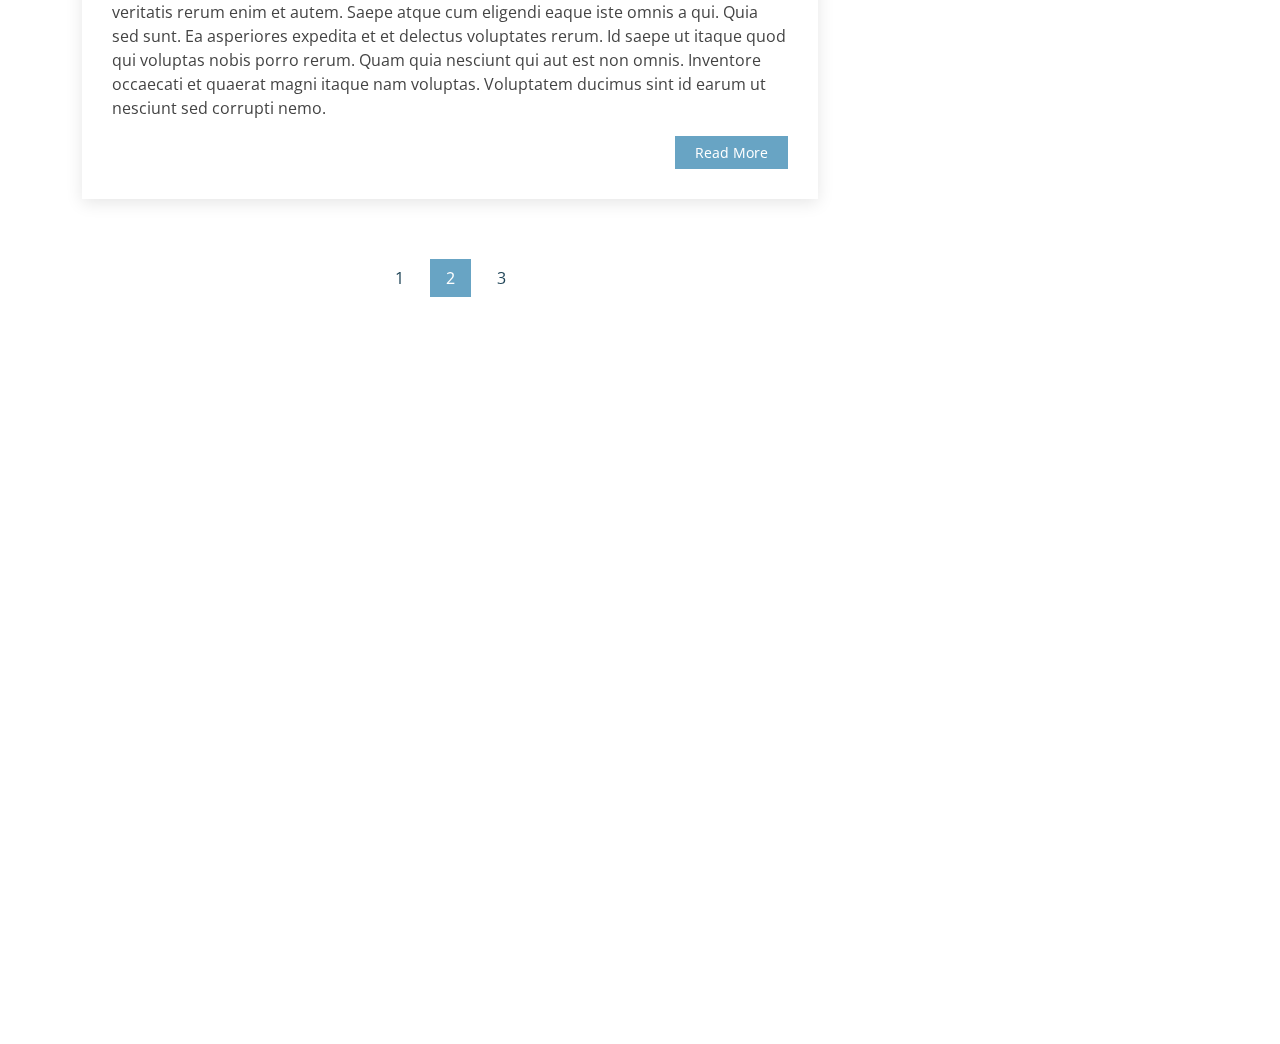
<file: blog.html>
<!DOCTYPE html>
<html lang="en">

<head>
  <meta charset="utf-8">
  <meta content="width=device-width, initial-scale=1.0" name="viewport">

  <title>Blog - Moderna Bootstrap Template</title>
  <meta content="" name="description">
  <meta content="" name="keywords">

  <!-- Favicons -->
  <link href="assets/img/favicon.png" rel="icon">
  <link href="assets/img/apple-touch-icon.png" rel="apple-touch-icon">

  <!-- Google Fonts -->
  <link href="https://fonts.googleapis.com/css?family=Open+Sans:300,300i,400,400i,600,600i,700,700i|Roboto:300,300i,400,400i,500,500i,700,700i&display=swap" rel="stylesheet">

  <!-- Vendor CSS Files -->
  <link href="assets/vendor/animate.css/animate.min.css" rel="stylesheet">
  <link href="assets/vendor/aos/aos.css" rel="stylesheet">
  <link href="assets/vendor/bootstrap/css/bootstrap.min.css" rel="stylesheet">
  <link href="assets/vendor/bootstrap-icons/bootstrap-icons.css" rel="stylesheet">
  <link href="assets/vendor/boxicons/css/boxicons.min.css" rel="stylesheet">
  <link href="assets/vendor/glightbox/css/glightbox.min.css" rel="stylesheet">
  <link href="assets/vendor/swiper/swiper-bundle.min.css" rel="stylesheet">

  <!-- Template Main CSS File -->
  <link href="assets/css/style.css" rel="stylesheet">

  <!-- =======================================================
  * Template Name: Moderna - v4.10.1
  * Template URL: https://bootstrapmade.com/free-bootstrap-template-corporate-moderna/
  * Author: BootstrapMade.com
  * License: https://bootstrapmade.com/license/
  ======================================================== -->
</head>

<body>

  <!-- ======= Header ======= -->
  <header id="header" class="fixed-top d-flex align-items-center ">
    <div class="container d-flex justify-content-between align-items-center">

      <div class="logo">
        <!-- <h1 class="text-light"><a href="index.html"><span>Hyperturbedd</span></a></h1> -->
        <!-- Uncomment below if you prefer to use an image logo -->
        <a href="index.html"><img src="assets/img/logo.jpeg" alt="" class="img-fluid"></a>
      </div>

      <nav id="navbar" class="navbar">
        <ul>
          <li><a class="" href="index.html">Home</a></li>
          <li><a href="about.html">About</a></li>
          <li><a href="services.html">Services</a></li>
          <li><a href="portfolio.html">Research</a></li>
          <li><a href="team.html">Team</a></li>
          <!-- <li><a class="active" href="blog.html">Blog</a></li>
          <li class="dropdown"><a href="#"><span>Drop Down</span> <i class="bi bi-chevron-down"></i></a>
            <ul>
              <li><a href="#">Drop Down 1</a></li>
              <li class="dropdown"><a href="#"><span>Deep Drop Down</span> <i class="bi bi-chevron-right"></i></a>
                <ul>
                  <li><a href="#">Deep Drop Down 1</a></li>
                  <li><a href="#">Deep Drop Down 2</a></li>
                  <li><a href="#">Deep Drop Down 3</a></li>
                  <li><a href="#">Deep Drop Down 4</a></li>
                  <li><a href="#">Deep Drop Down 5</a></li>
                </ul>
              </li>
              <li><a href="#">Drop Down 2</a></li>
              <li><a href="#">Drop Down 3</a></li>
              <li><a href="#">Drop Down 4</a></li>
            </ul>
          </li> -->
          <li><a href="contact.html">Contact Us</a></li>
        </ul>
        <i class="bi bi-list mobile-nav-toggle"></i>
      </nav><!-- .navbar -->

    </div>
  </header><!-- End Header -->

  <main id="main">

    <!-- ======= Blog Section ======= -->
    <section class="breadcrumbs">
      <div class="container">

        <div class="d-flex justify-content-between align-items-center">
          <h2>Blog</h2>

          <ol>
            <li><a href="index.html">Home</a></li>
            <li>Blog</li>
          </ol>
        </div>

      </div>
    </section><!-- End Blog Section -->

    <!-- ======= Blog Section ======= -->
    <section id="blog" class="blog">
      <div class="container" data-aos="fade-up">

        <div class="row">

          <div class="col-lg-8 entries">

            <article class="entry">

              <div class="entry-img">
                <img src="assets/img/blog/blog-1.jpg" alt="" class="img-fluid">
              </div>

              <h2 class="entry-title">
                <a href="blog-single.html">Dolorum optio tempore voluptas dignissimos cumque fuga qui quibusdam quia</a>
              </h2>

              <div class="entry-meta">
                <ul>
                  <li class="d-flex align-items-center"><i class="bi bi-person"></i> <a href="blog-single.html">John Doe</a></li>
                  <li class="d-flex align-items-center"><i class="bi bi-clock"></i> <a href="blog-single.html"><time datetime="2020-01-01">Jan 1, 2020</time></a></li>
                  <li class="d-flex align-items-center"><i class="bi bi-chat-dots"></i> <a href="blog-single.html">12 Comments</a></li>
                </ul>
              </div>

              <div class="entry-content">
                <p>
                  Similique neque nam consequuntur ad non maxime aliquam quas. Quibusdam animi praesentium. Aliquam et laboriosam eius aut nostrum quidem aliquid dicta.
                  Et eveniet enim. Qui velit est ea dolorem doloremque deleniti aperiam unde soluta. Est cum et quod quos aut ut et sit sunt. Voluptate porro consequatur assumenda perferendis dolore.
                </p>
                <div class="read-more">
                  <a href="blog-single.html">Read More</a>
                </div>
              </div>

            </article><!-- End blog entry -->

            <article class="entry">

              <div class="entry-img">
                <img src="assets/img/blog/blog-2.jpg" alt="" class="img-fluid">
              </div>

              <h2 class="entry-title">
                <a href="blog-single.html">Nisi magni odit consequatur autem nulla dolorem</a>
              </h2>

              <div class="entry-meta">
                <ul>
                  <li class="d-flex align-items-center"><i class="bi bi-person"></i> <a href="blog-single.html">John Doe</a></li>
                  <li class="d-flex align-items-center"><i class="bi bi-clock"></i> <a href="blog-single.html"><time datetime="2020-01-01">Jan 1, 2020</time></a></li>
                  <li class="d-flex align-items-center"><i class="bi bi-chat-dots"></i> <a href="blog-single.html">12 Comments</a></li>
                </ul>
              </div>

              <div class="entry-content">
                <p>
                  Incidunt voluptate sit temporibus aperiam. Quia vitae aut sint ullam quis illum voluptatum et. Quo libero rerum voluptatem pariatur nam.
                  Ad impedit qui officiis est in non aliquid veniam laborum. Id ipsum qui aut. Sit aliquam et quia molestias laboriosam. Tempora nam odit omnis eum corrupti qui aliquid excepturi molestiae. Facilis et sint quos sed voluptas. Maxime sed tempore enim omnis non alias odio quos distinctio.
                </p>
                <div class="read-more">
                  <a href="blog-single.html">Read More</a>
                </div>
              </div>

            </article><!-- End blog entry -->

            <article class="entry">

              <div class="entry-img">
                <img src="assets/img/blog/blog-3.jpg" alt="" class="img-fluid">
              </div>

              <h2 class="entry-title">
                <a href="blog-single.html">Possimus soluta ut id suscipit ea ut. In quo quia et soluta libero sit sint.</a>
              </h2>

              <div class="entry-meta">
                <ul>
                  <li class="d-flex align-items-center"><i class="bi bi-person"></i> <a href="blog-single.html">John Doe</a></li>
                  <li class="d-flex align-items-center"><i class="bi bi-clock"></i> <a href="blog-single.html"><time datetime="2020-01-01">Jan 1, 2020</time></a></li>
                  <li class="d-flex align-items-center"><i class="bi bi-chat-dots"></i> <a href="blog-single.html">12 Comments</a></li>
                </ul>
              </div>

              <div class="entry-content">
                <p>
                  Aut iste neque ut illum qui perspiciatis similique recusandae non. Fugit autem dolorem labore omnis et. Eum temporibus fugiat voluptate enim tenetur sunt omnis.
                  Doloremque est saepe laborum aut. Ipsa cupiditate ex harum at recusandae nesciunt. Ut dolores velit.
                </p>
                <div class="read-more">
                  <a href="blog-single.html">Read More</a>
                </div>
              </div>

            </article><!-- End blog entry -->

            <article class="entry">

              <div class="entry-img">
                <img src="assets/img/blog/blog-4.jpg" alt="" class="img-fluid">
              </div>

              <h2 class="entry-title">
                <a href="blog-single.html">Non rem rerum nam cum quo minus. Dolor distinctio deleniti explicabo eius exercitationem.</a>
              </h2>

              <div class="entry-meta">
                <ul>
                  <li class="d-flex align-items-center"><i class="bi bi-person"></i> <a href="blog-single.html">John Doe</a></li>
                  <li class="d-flex align-items-center"><i class="bi bi-clock"></i> <a href="blog-single.html"><time datetime="2020-01-01">Jan 1, 2020</time></a></li>
                  <li class="d-flex align-items-center"><i class="bi bi-chat-dots"></i> <a href="blog-single.html">12 Comments</a></li>
                </ul>
              </div>

              <div class="entry-content">
                <p>
                  Aspernatur rerum perferendis et sint. Voluptates cupiditate voluptas atque quae. Rem veritatis rerum enim et autem. Saepe atque cum eligendi eaque iste omnis a qui.
                  Quia sed sunt. Ea asperiores expedita et et delectus voluptates rerum. Id saepe ut itaque quod qui voluptas nobis porro rerum. Quam quia nesciunt qui aut est non omnis. Inventore occaecati et quaerat magni itaque nam voluptas. Voluptatem ducimus sint id earum ut nesciunt sed corrupti nemo.
                </p>
                <div class="read-more">
                  <a href="blog-single.html">Read More</a>
                </div>
              </div>

            </article><!-- End blog entry -->

            <div class="blog-pagination">
              <ul class="justify-content-center">
                <li><a href="#">1</a></li>
                <li class="active"><a href="#">2</a></li>
                <li><a href="#">3</a></li>
              </ul>
            </div>

          </div><!-- End blog entries list -->

          <div class="col-lg-4">

            <div class="sidebar">

              <h3 class="sidebar-title">Search</h3>
              <div class="sidebar-item search-form">
                <form action="">
                  <input type="text">
                  <button type="submit"><i class="bi bi-search"></i></button>
                </form>
              </div><!-- End sidebar search formn-->

              <h3 class="sidebar-title">Categories</h3>
              <div class="sidebar-item categories">
                <ul>
                  <li><a href="#">General <span>(25)</span></a></li>
                  <li><a href="#">Lifestyle <span>(12)</span></a></li>
                  <li><a href="#">Travel <span>(5)</span></a></li>
                  <li><a href="#">Design <span>(22)</span></a></li>
                  <li><a href="#">Creative <span>(8)</span></a></li>
                  <li><a href="#">Educaion <span>(14)</span></a></li>
                </ul>
              </div><!-- End sidebar categories-->

              <h3 class="sidebar-title">Recent Posts</h3>
              <div class="sidebar-item recent-posts">
                <div class="post-item clearfix">
                  <img src="assets/img/blog/blog-recent-1.jpg" alt="">
                  <h4><a href="blog-single.html">Nihil blanditiis at in nihil autem</a></h4>
                  <time datetime="2020-01-01">Jan 1, 2020</time>
                </div>

                <div class="post-item clearfix">
                  <img src="assets/img/blog/blog-recent-2.jpg" alt="">
                  <h4><a href="blog-single.html">Quidem autem et impedit</a></h4>
                  <time datetime="2020-01-01">Jan 1, 2020</time>
                </div>

                <div class="post-item clearfix">
                  <img src="assets/img/blog/blog-recent-3.jpg" alt="">
                  <h4><a href="blog-single.html">Id quia et et ut maxime similique occaecati ut</a></h4>
                  <time datetime="2020-01-01">Jan 1, 2020</time>
                </div>

                <div class="post-item clearfix">
                  <img src="assets/img/blog/blog-recent-4.jpg" alt="">
                  <h4><a href="blog-single.html">Laborum corporis quo dara net para</a></h4>
                  <time datetime="2020-01-01">Jan 1, 2020</time>
                </div>

                <div class="post-item clearfix">
                  <img src="assets/img/blog/blog-recent-5.jpg" alt="">
                  <h4><a href="blog-single.html">Et dolores corrupti quae illo quod dolor</a></h4>
                  <time datetime="2020-01-01">Jan 1, 2020</time>
                </div>

              </div><!-- End sidebar recent posts-->

              <h3 class="sidebar-title">Tags</h3>
              <div class="sidebar-item tags">
                <ul>
                  <li><a href="#">App</a></li>
                  <li><a href="#">IT</a></li>
                  <li><a href="#">Business</a></li>
                  <li><a href="#">Mac</a></li>
                  <li><a href="#">Design</a></li>
                  <li><a href="#">Office</a></li>
                  <li><a href="#">Creative</a></li>
                  <li><a href="#">Studio</a></li>
                  <li><a href="#">Smart</a></li>
                  <li><a href="#">Tips</a></li>
                  <li><a href="#">Marketing</a></li>
                </ul>
              </div><!-- End sidebar tags-->

            </div><!-- End sidebar -->

          </div><!-- End blog sidebar -->

        </div>

      </div>
    </section><!-- End Blog Section -->

  </main><!-- End #main -->

  <!-- ======= Footer ======= -->
  <footer id="footer" data-aos="fade-up" data-aos-easing="ease-in-out" data-aos-duration="500">

    <div class="footer-newsletter">
      <div class="container">
        <div class="row">
          <div class="col-lg-6">
            <h4>Our Newsletter</h4>
            <p>Find more details about our news here</p>
          </div>
          <div class="col-lg-6">
            <form action="" method="post">
              <input type="email" name="email"><input type="submit" value="Subscribe">
            </form>
          </div>
        </div>
      </div>
    </div>

    <div class="footer-top">
      <div class="container">
        <div class="row">

          <div class="col-lg-3 col-md-6 footer-links">
            <h4>Useful Links</h4>
            <ul>
              <li><i class="bx bx-chevron-right"></i> <a href="#">Home</a></li>
              <li><i class="bx bx-chevron-right"></i> <a href="#">About us</a></li>
              <li><i class="bx bx-chevron-right"></i> <a href="#">Services</a></li>
              <!-- <li><i class="bx bx-chevron-right"></i> <a href="#">Terms of service</a></li> -->
              <!-- <li><i class="bx bx-chevron-right"></i> <a href="#">Privacy policy</a></li> -->
            </ul>
          </div>

          <div class="col-lg-3 col-md-6 footer-links">
            <h4>Our Services</h4>
            <ul>
              <li><i class="bx bx-chevron-right"></i> <a href="#">Experimental Design</a></li>
              <li><i class="bx bx-chevron-right"></i> <a href="#">Big Data Analytics</a></li>
              <li><i class="bx bx-chevron-right"></i> <a href="#">Platform As Service</a></li>
              <li><i class="bx bx-chevron-right"></i> <a href="#">Bioinformatics Consultancy</a></li>
              <!-- <li><i class="bx bx-chevron-right"></i> <a href="#">Graphic Design</a></li> -->
            </ul>
          </div>

          <div class="col-lg-3 col-md-6 footer-contact">
            <h4>Contact Us</h4>
            <p>
              21 Sassoon Rd, Pok Fu Lam <br>
              Hong Kong SAR, <br>
              China <br><br>
              <strong>Phone:</strong> +852 6997 7560<br>
              <strong>Email:</strong> u3009041@connect.hku.hk<br>
            </p>

          </div>

          <div class="col-lg-3 col-md-6 footer-info">
            <h3>About HYPERTURBBED</h3>
            <p>Next-generation drug discovery enabled by Perturb-seq.</p>
            <div class="social-links mt-3">
              <a href="#" class="twitter"><i class="bx bxl-twitter"></i></a>
              <a href="#" class="facebook"><i class="bx bxl-facebook"></i></a>
              <a href="#" class="instagram"><i class="bx bxl-instagram"></i></a>
              <a href="#" class="linkedin"><i class="bx bxl-linkedin"></i></a>
            </div>
          </div>

        </div>
      </div>
    </div>

    <div class="container">
      <div class="copyright">
        &copy; Copyright <strong><span>HYPERTURBEDD</span></strong>. All Rights Reserved
      </div>
      <div class="credits">
        <!-- All the links in the footer should remain intact. -->
        <!-- You can delete the links only if you purchased the pro version. -->
        <!-- Licensing information: https://bootstrapmade.com/license/ -->
        <!-- Purchase the pro version with working PHP/AJAX contact form: https://bootstrapmade.com/free-bootstrap-template-corporate-moderna/ -->
        Designed by <a href="https://bootstrapmade.com/">BootstrapMade</a>
      </div>
    </div>
  </footer><!-- End Footer -->

  <a href="#" class="back-to-top d-flex align-items-center justify-content-center"><i class="bi bi-arrow-up-short"></i></a>

  <!-- Vendor JS Files -->
  <script src="assets/vendor/purecounter/purecounter_vanilla.js"></script>
  <script src="assets/vendor/aos/aos.js"></script>
  <script src="assets/vendor/bootstrap/js/bootstrap.bundle.min.js"></script>
  <script src="assets/vendor/glightbox/js/glightbox.min.js"></script>
  <script src="assets/vendor/isotope-layout/isotope.pkgd.min.js"></script>
  <script src="assets/vendor/swiper/swiper-bundle.min.js"></script>
  <script src="assets/vendor/waypoints/noframework.waypoints.js"></script>
  <script src="assets/vendor/php-email-form/validate.js"></script>

  <!-- Template Main JS File -->
  <script src="assets/js/main.js"></script>

</body>

</html>
</file>
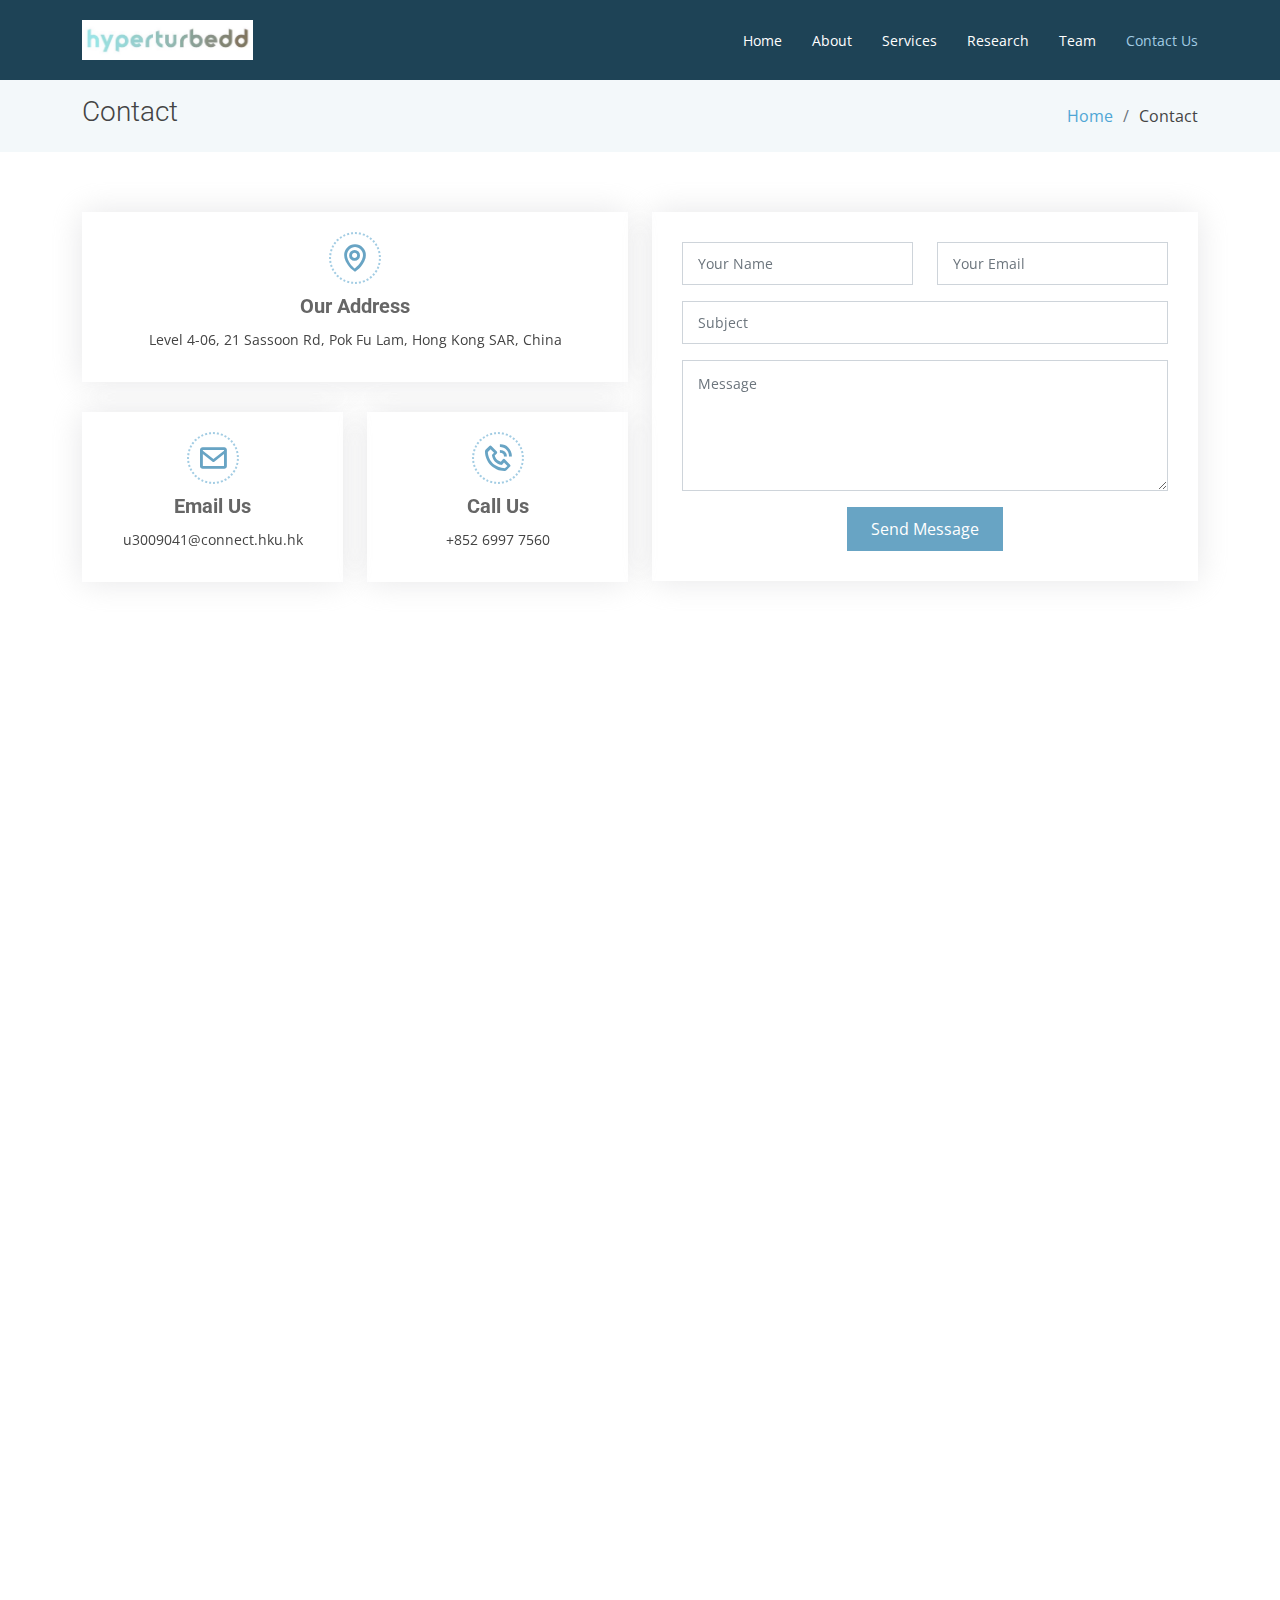
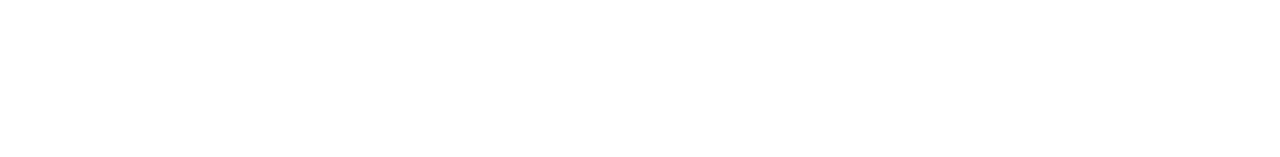
<file: contact.html>
<!DOCTYPE html>
<html lang="en">

<head>
  <meta charset="utf-8">
  <meta content="width=device-width, initial-scale=1.0" name="viewport">

  <title>Contact - Moderna Bootstrap Template</title>
  <meta content="" name="description">
  <meta content="" name="keywords">

  <!-- Favicons -->
  <link href="assets/img/favicon.png" rel="icon">
  <link href="assets/img/apple-touch-icon.png" rel="apple-touch-icon">

  <!-- Google Fonts -->
  <link href="https://fonts.googleapis.com/css?family=Open+Sans:300,300i,400,400i,600,600i,700,700i|Roboto:300,300i,400,400i,500,500i,700,700i&display=swap" rel="stylesheet">

  <!-- Vendor CSS Files -->
  <link href="assets/vendor/animate.css/animate.min.css" rel="stylesheet">
  <link href="assets/vendor/aos/aos.css" rel="stylesheet">
  <link href="assets/vendor/bootstrap/css/bootstrap.min.css" rel="stylesheet">
  <link href="assets/vendor/bootstrap-icons/bootstrap-icons.css" rel="stylesheet">
  <link href="assets/vendor/boxicons/css/boxicons.min.css" rel="stylesheet">
  <link href="assets/vendor/glightbox/css/glightbox.min.css" rel="stylesheet">
  <link href="assets/vendor/swiper/swiper-bundle.min.css" rel="stylesheet">

  <!-- Template Main CSS File -->
  <link href="assets/css/style.css" rel="stylesheet">

  <!-- =======================================================
  * Template Name: Moderna - v4.10.1
  * Template URL: https://bootstrapmade.com/free-bootstrap-template-corporate-moderna/
  * Author: BootstrapMade.com
  * License: https://bootstrapmade.com/license/
  ======================================================== -->
</head>

<body>

  <!-- ======= Header ======= -->
  <header id="header" class="fixed-top d-flex align-items-center ">
    <div class="container d-flex justify-content-between align-items-center">

      <div class="logo">
        <!-- <h1 class="text-light"><a href="index.html"><span>Hyperturbedd</span></a></h1> -->
        <!-- Uncomment below if you prefer to use an image logo -->
        <a href="index.html"><img src="assets/img/logo.jpeg" alt="" class="img-fluid"></a>
      </div>

      <nav id="navbar" class="navbar">
        <ul>
          <li><a class="" href="index.html">Home</a></li>
          <li><a href="about.html">About</a></li>
          <li><a href="services.html">Services</a></li>
          <li><a href="portfolio.html">Research</a></li>
          <li><a href="team.html">Team</a></li>
          <!-- <li><a href="blog.html">Blog</a></li>
          <li class="dropdown"><a href="#"><span>Drop Down</span> <i class="bi bi-chevron-down"></i></a>
            <ul>
              <li><a href="#">Drop Down 1</a></li>
              <li class="dropdown"><a href="#"><span>Deep Drop Down</span> <i class="bi bi-chevron-right"></i></a>
                <ul>
                  <li><a href="#">Deep Drop Down 1</a></li>
                  <li><a href="#">Deep Drop Down 2</a></li>
                  <li><a href="#">Deep Drop Down 3</a></li>
                  <li><a href="#">Deep Drop Down 4</a></li>
                  <li><a href="#">Deep Drop Down 5</a></li>
                </ul>
              </li>
              <li><a href="#">Drop Down 2</a></li>
              <li><a href="#">Drop Down 3</a></li>
              <li><a href="#">Drop Down 4</a></li>
            </ul>
          </li> -->
          <li><a class="active" href="contact.html">Contact Us</a></li>
        </ul>
        <i class="bi bi-list mobile-nav-toggle"></i>
      </nav><!-- .navbar -->

    </div>
  </header><!-- End Header -->

  <main id="main">

    <!-- ======= Contact Section ======= -->
    <section class="breadcrumbs">
      <div class="container">

        <div class="d-flex justify-content-between align-items-center">
          <h2>Contact</h2>
          <ol>
            <li><a href="index.html">Home</a></li>
            <li>Contact</li>
          </ol>
        </div>

      </div>
    </section><!-- End Contact Section -->

    <!-- ======= Contact Section ======= -->
    <section class="contact" data-aos="fade-up" data-aos-easing="ease-in-out" data-aos-duration="500">
      <div class="container">

        <div class="row">

          <div class="col-lg-6">

            <div class="row">
              <div class="col-md-12">
                <div class="info-box">
                  <i class="bx bx-map"></i>
                  <h3>Our Address</h3>
                  <p>Level 4-06, 21 Sassoon Rd, Pok Fu Lam, Hong Kong SAR, China</p>
                </div>
              </div>
              <div class="col-md-6">
                <div class="info-box">
                  <i class="bx bx-envelope"></i>
                  <h3>Email Us</h3>
                  <p>u3009041@connect.hku.hk<br></p>
                </div>
              </div>
              <div class="col-md-6">
                <div class="info-box">
                  <i class="bx bx-phone-call"></i>
                  <h3>Call Us</h3>
                  <p>+852 6997 7560<br></p>
                </div>
              </div>
            </div>

          </div>

          <div class="col-lg-6">
            <form action="forms/contact.php" method="post" role="form" class="php-email-form">
              <div class="row">
                <div class="col-md-6 form-group">
                  <input type="text" name="name" class="form-control" id="name" placeholder="Your Name" required>
                </div>
                <div class="col-md-6 form-group mt-3 mt-md-0">
                  <input type="email" class="form-control" name="email" id="email" placeholder="Your Email" required>
                </div>
              </div>
              <div class="form-group mt-3">
                <input type="text" class="form-control" name="subject" id="subject" placeholder="Subject" required>
              </div>
              <div class="form-group mt-3">
                <textarea class="form-control" name="message" rows="5" placeholder="Message" required></textarea>
              </div>
              <div class="my-3">
                <div class="loading">Loading</div>
                <div class="error-message"></div>
                <div class="sent-message">Your message has been sent. Thank you!</div>
              </div>
              <div class="text-center"><button type="submit">Send Message</button></div>
            </form>
          </div>

        </div>

      </div>
    </section><!-- End Contact Section -->

    <!-- ======= Map Section ======= -->
    <section class="map mt-2">
      <div class="container-fluid p-0">
        <iframe src="https://www.google.com/maps/embed?pb=!1m18!1m12!1m3!1d118081.67715878897!2d114.09616485874632!3d22.351649787779838!2m3!1f0!2f0!3f0!3m2!1i1024!2i768!4f13.1!3m3!1m2!1s0x3403ffec5ab2d639%3A0x4d95936a50058965!2sWilliam%20MW%20Mong%20Block!5e0!3m2!1sen!2shk!4v1666598554386!5m2!1sen!2shk" frameborder="0" style="border:0;" allowfullscreen=""></iframe>      
    </section><!-- End Map Section -->

  </main><!-- End #main -->

  <!-- ======= Footer ======= -->
  <footer id="footer" data-aos="fade-up" data-aos-easing="ease-in-out" data-aos-duration="500">

    <div class="footer-newsletter">
      <div class="container">
        <div class="row">
          <div class="col-lg-6">
            <h4>Our Newsletter</h4>
            <p>Find more details about our news here</p>
          </div>
          <div class="col-lg-6">
            <form action="" method="post">
              <input type="email" name="email"><input type="submit" value="Subscribe">
            </form>
          </div>
        </div>
      </div>
    </div>

    <div class="footer-top">
      <div class="container">
        <div class="row">

          <div class="col-lg-3 col-md-6 footer-links">
            <h4>Useful Links</h4>
            <ul>
              <li><i class="bx bx-chevron-right"></i> <a href="#">Home</a></li>
              <li><i class="bx bx-chevron-right"></i> <a href="#">About us</a></li>
              <li><i class="bx bx-chevron-right"></i> <a href="#">Services</a></li>
              <!-- <li><i class="bx bx-chevron-right"></i> <a href="#">Terms of service</a></li> -->
              <!-- <li><i class="bx bx-chevron-right"></i> <a href="#">Privacy policy</a></li> -->
            </ul>
          </div>

          <div class="col-lg-3 col-md-6 footer-links">
            <h4>Our Services</h4>
            <ul>
              <li><i class="bx bx-chevron-right"></i> <a href="#">Experimental Design</a></li>
              <li><i class="bx bx-chevron-right"></i> <a href="#">Big Data Analytics</a></li>
              <li><i class="bx bx-chevron-right"></i> <a href="#">Platform As Service</a></li>
              <li><i class="bx bx-chevron-right"></i> <a href="#">Bioinformatics Consultancy</a></li>
              <!-- <li><i class="bx bx-chevron-right"></i> <a href="#">Graphic Design</a></li> -->
            </ul>
          </div>

          <div class="col-lg-3 col-md-6 footer-contact">
            <h4>Contact Us</h4>
            <p>
              21 Sassoon Rd, Pok Fu Lam <br>
              Hong Kong SAR, <br>
              China <br><br>
              <strong>Phone:</strong> +852 6997 7560<br>
              <strong>Email:</strong> u3009041@connect.hku.hk<br>
            </p>

          </div>

          <div class="col-lg-3 col-md-6 footer-info">
            <h3>About HYPERTURBBED</h3>
            <p>Next-generation drug discovery enabled by Perturb-seq.</p>
            <div class="social-links mt-3">
              <a href="#" class="twitter"><i class="bx bxl-twitter"></i></a>
              <a href="#" class="facebook"><i class="bx bxl-facebook"></i></a>
              <a href="#" class="instagram"><i class="bx bxl-instagram"></i></a>
              <a href="#" class="linkedin"><i class="bx bxl-linkedin"></i></a>
            </div>
          </div>

        </div>
      </div>
    </div>

    <div class="container">
      <div class="copyright">
        &copy; Copyright <strong><span>HYPERTURBEDD</span></strong>. All Rights Reserved
      </div>
      <div class="credits">
        <!-- All the links in the footer should remain intact. -->
        <!-- You can delete the links only if you purchased the pro version. -->
        <!-- Licensing information: https://bootstrapmade.com/license/ -->
        <!-- Purchase the pro version with working PHP/AJAX contact form: https://bootstrapmade.com/free-bootstrap-template-corporate-moderna/ -->
        Designed by <a href="https://bootstrapmade.com/">BootstrapMade</a>
      </div>
    </div>
  </footer><!-- End Footer -->

  <a href="#" class="back-to-top d-flex align-items-center justify-content-center"><i class="bi bi-arrow-up-short"></i></a>

  <!-- Vendor JS Files -->
  <script src="assets/vendor/purecounter/purecounter_vanilla.js"></script>
  <script src="assets/vendor/aos/aos.js"></script>
  <script src="assets/vendor/bootstrap/js/bootstrap.bundle.min.js"></script>
  <script src="assets/vendor/glightbox/js/glightbox.min.js"></script>
  <script src="assets/vendor/isotope-layout/isotope.pkgd.min.js"></script>
  <script src="assets/vendor/swiper/swiper-bundle.min.js"></script>
  <script src="assets/vendor/waypoints/noframework.waypoints.js"></script>
  <script src="assets/vendor/php-email-form/validate.js"></script>

  <!-- Template Main JS File -->
  <script src="assets/js/main.js"></script>

</body>

</html>
</file>
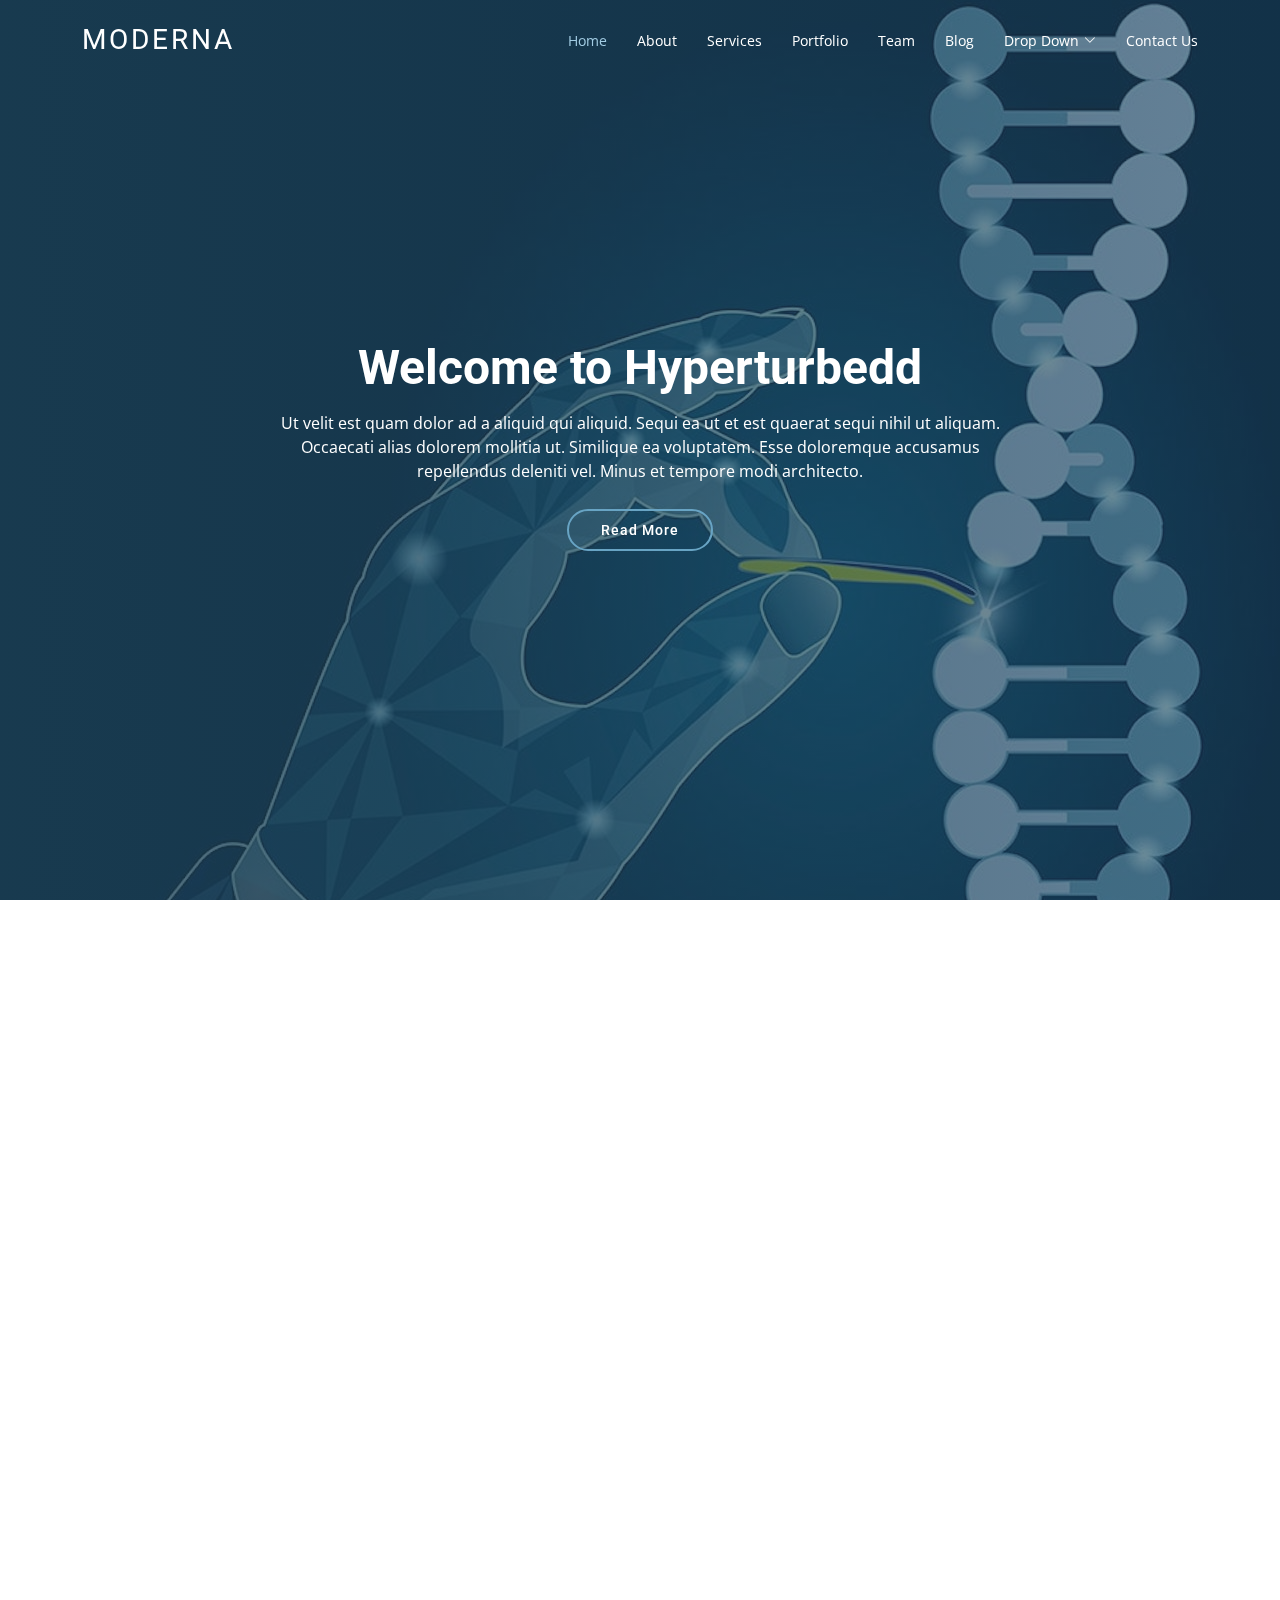
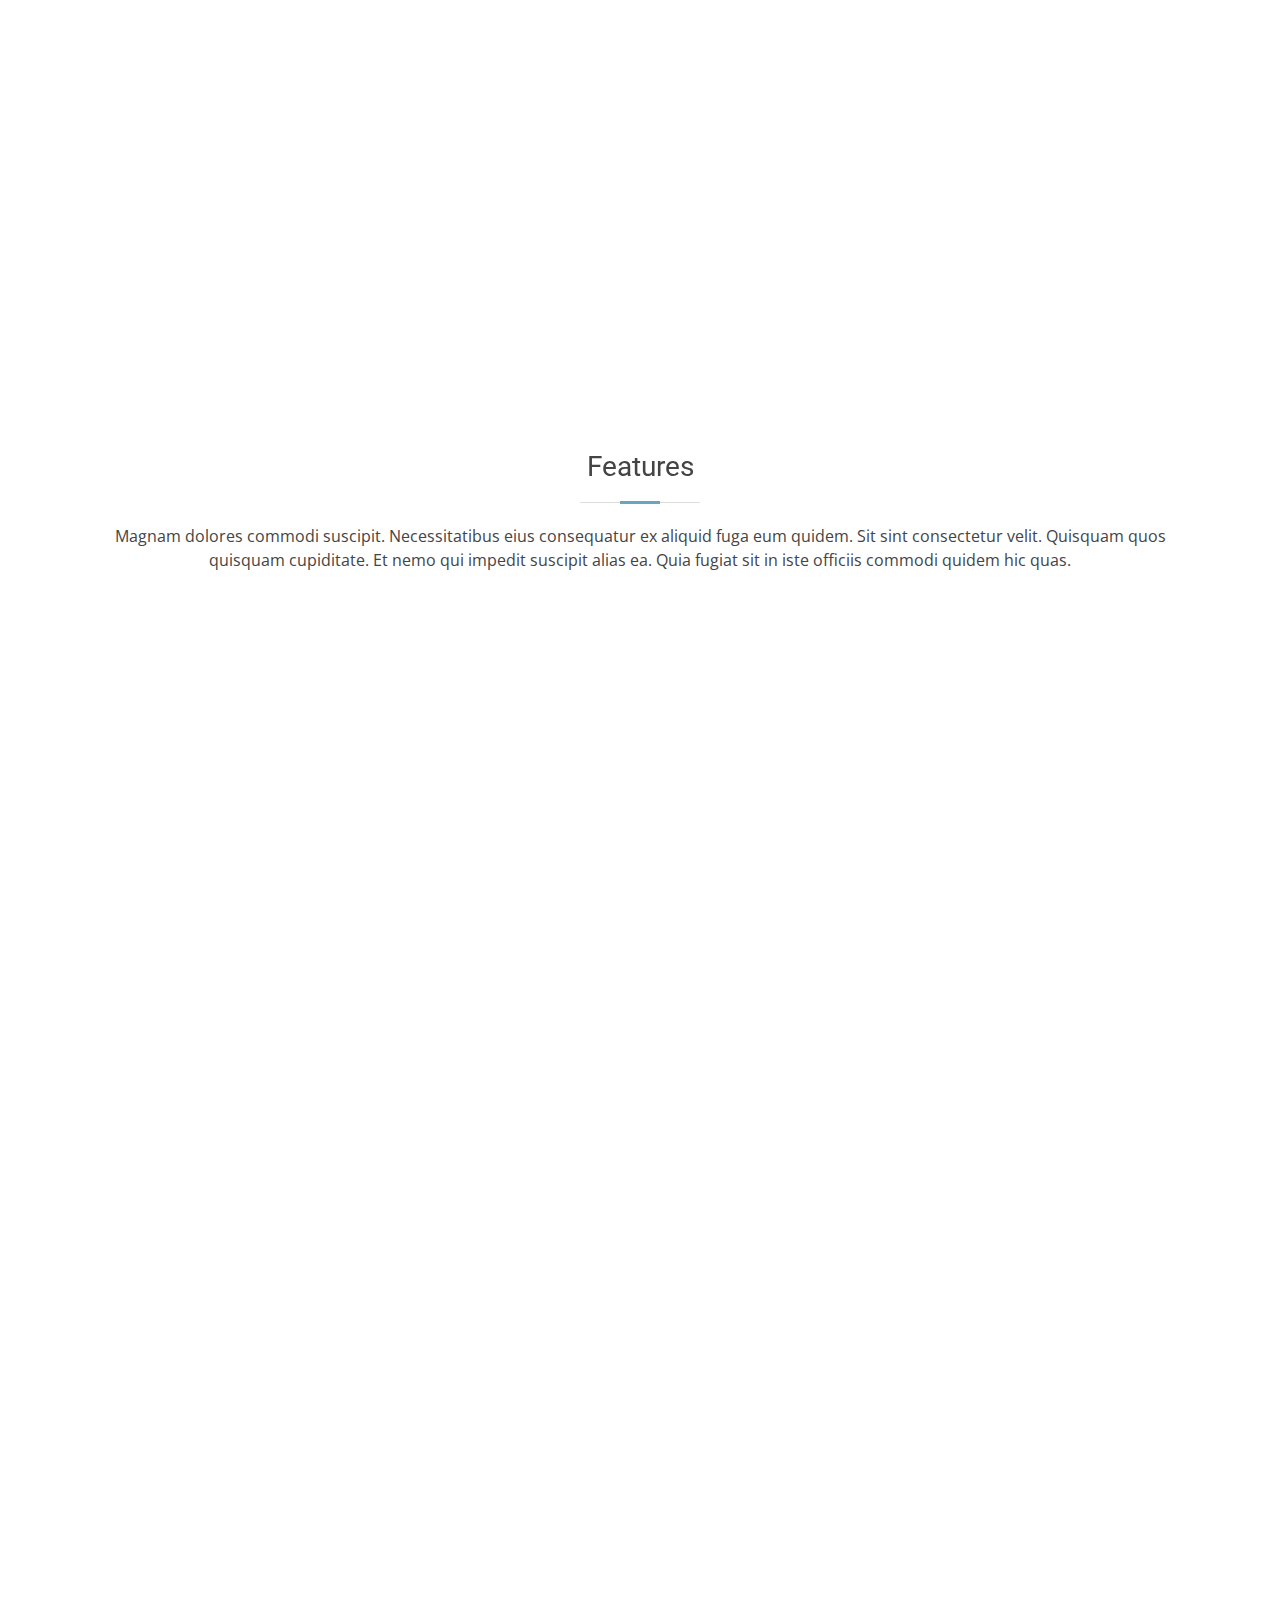
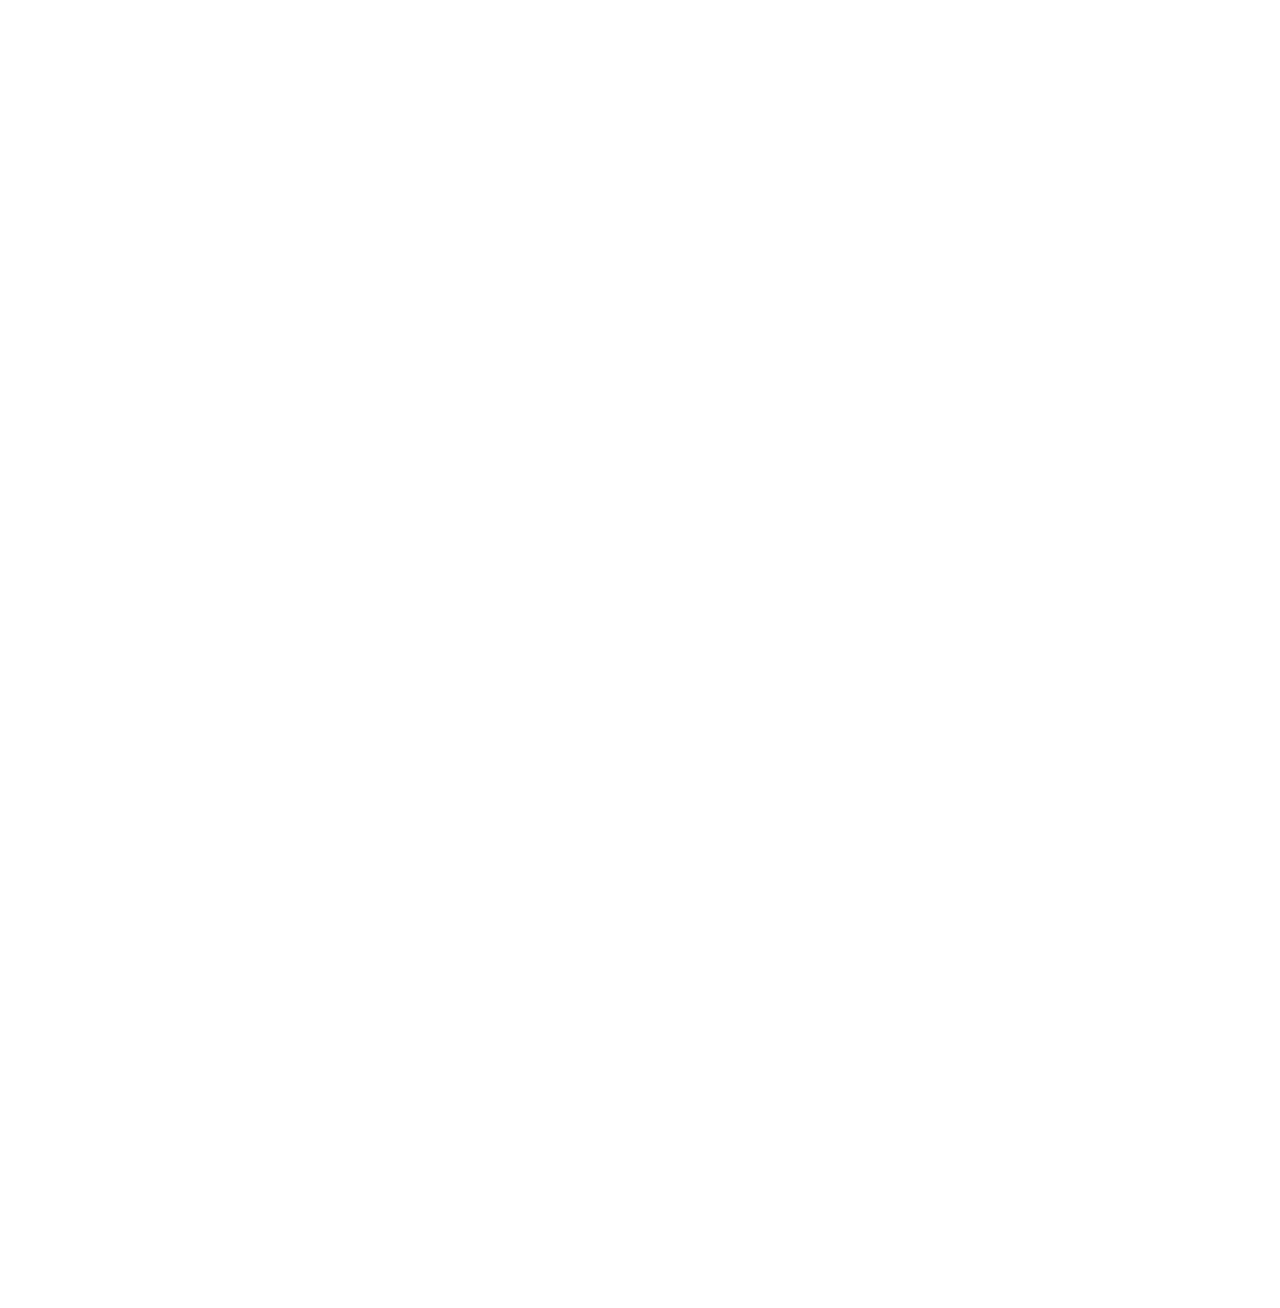
<file: index-2.html>
<!DOCTYPE html>
<html lang="en">

<head>
  <meta charset="utf-8">
  <meta content="width=device-width, initial-scale=1.0" name="viewport">

  <title>Moderna Bootstrap Template - Index 2 without slider</title>
  <meta content="" name="description">
  <meta content="" name="keywords">

  <!-- Favicons -->
  <link href="assets/img/favicon.png" rel="icon">
  <link href="assets/img/apple-touch-icon.png" rel="apple-touch-icon">

  <!-- Google Fonts -->
  <link href="https://fonts.googleapis.com/css?family=Open+Sans:300,300i,400,400i,600,600i,700,700i|Roboto:300,300i,400,400i,500,500i,700,700i&display=swap" rel="stylesheet">

  <!-- Vendor CSS Files -->
  <link href="assets/vendor/animate.css/animate.min.css" rel="stylesheet">
  <link href="assets/vendor/aos/aos.css" rel="stylesheet">
  <link href="assets/vendor/bootstrap/css/bootstrap.min.css" rel="stylesheet">
  <link href="assets/vendor/bootstrap-icons/bootstrap-icons.css" rel="stylesheet">
  <link href="assets/vendor/boxicons/css/boxicons.min.css" rel="stylesheet">
  <link href="assets/vendor/glightbox/css/glightbox.min.css" rel="stylesheet">
  <link href="assets/vendor/swiper/swiper-bundle.min.css" rel="stylesheet">

  <!-- Template Main CSS File -->
  <link href="assets/css/style.css" rel="stylesheet">

  <!-- =======================================================
  * Template Name: Moderna - v4.10.1
  * Template URL: https://bootstrapmade.com/free-bootstrap-template-corporate-moderna/
  * Author: BootstrapMade.com
  * License: https://bootstrapmade.com/license/
  ======================================================== -->
</head>

<body>

  <!-- ======= Header ======= -->
  <header id="header" class="fixed-top d-flex align-items-center header-transparent">
    <div class="container d-flex justify-content-between align-items-center">

      <div class="logo">
        <h1 class="text-light"><a href="index.html"><span>Moderna</span></a></h1>
        <!-- Uncomment below if you prefer to use an image logo -->
        <!-- <a href="index.html"><img src="assets/img/logo.png" alt="" class="img-fluid"></a>-->
      </div>

      <nav id="navbar" class="navbar">
        <ul>
          <li><a class="active " href="index.html">Home</a></li>
          <li><a href="about.html">About</a></li>
          <li><a href="services.html">Services</a></li>
          <li><a href="portfolio.html">Portfolio</a></li>
          <li><a href="team.html">Team</a></li>
          <li><a href="blog.html">Blog</a></li>
          <li class="dropdown"><a href="#"><span>Drop Down</span> <i class="bi bi-chevron-down"></i></a>
            <ul>
              <li><a href="#">Drop Down 1</a></li>
              <li class="dropdown"><a href="#"><span>Deep Drop Down</span> <i class="bi bi-chevron-right"></i></a>
                <ul>
                  <li><a href="#">Deep Drop Down 1</a></li>
                  <li><a href="#">Deep Drop Down 2</a></li>
                  <li><a href="#">Deep Drop Down 3</a></li>
                  <li><a href="#">Deep Drop Down 4</a></li>
                  <li><a href="#">Deep Drop Down 5</a></li>
                </ul>
              </li>
              <li><a href="#">Drop Down 2</a></li>
              <li><a href="#">Drop Down 3</a></li>
              <li><a href="#">Drop Down 4</a></li>
            </ul>
          </li>
          <li><a href="contact.html">Contact Us</a></li>
        </ul>
        <i class="bi bi-list mobile-nav-toggle"></i>
      </nav><!-- .navbar -->

    </div>
  </header><!-- End Header -->

  <!-- ======= Hero No Slider Section ======= -->
  <section id="hero-no-slider" class="d-flex justify-cntent-center align-items-center">
    <div class="container position-relative" data-aos="fade-up" data-aos-delay="100">
      <div class="row justify-content-center">
        <div class="col-xl-8">
          <h2>Welcome to Hyperturbedd</h2>
          <p>Ut velit est quam dolor ad a aliquid qui aliquid. Sequi ea ut et est quaerat sequi nihil ut aliquam. Occaecati alias dolorem mollitia ut. Similique ea voluptatem. Esse doloremque accusamus repellendus deleniti vel. Minus et tempore modi architecto.</p>
          <a href="" class="btn-get-started ">Read More</a>
        </div>
      </div>
    </div>
  </section><!-- End Hero No Slider Sectio -->

  <main id="main">

    <!-- ======= Services Section ======= -->
    <section class="services">
      <div class="container">

        <div class="row">
          <div class="col-md-6 col-lg-3 d-flex align-items-stretch" data-aos="fade-up">
            <div class="icon-box icon-box-pink">
              <div class="icon"><i class="bx bxl-dribbble"></i></div>
              <h4 class="title"><a href="">Lorem Ipsum</a></h4>
              <p class="description">Voluptatum deleniti atque corrupti quos dolores et quas molestias excepturi sint occaecati cupiditate non provident</p>
            </div>
          </div>

          <div class="col-md-6 col-lg-3 d-flex align-items-stretch" data-aos="fade-up" data-aos-delay="100">
            <div class="icon-box icon-box-cyan">
              <div class="icon"><i class="bx bx-file"></i></div>
              <h4 class="title"><a href="">Sed ut perspiciatis</a></h4>
              <p class="description">Duis aute irure dolor in reprehenderit in voluptate velit esse cillum dolore eu fugiat nulla pariatur</p>
            </div>
          </div>

          <div class="col-md-6 col-lg-3 d-flex align-items-stretch" data-aos="fade-up" data-aos-delay="200">
            <div class="icon-box icon-box-green">
              <div class="icon"><i class="bx bx-tachometer"></i></div>
              <h4 class="title"><a href="">Magni Dolores</a></h4>
              <p class="description">Excepteur sint occaecat cupidatat non proident, sunt in culpa qui officia deserunt mollit anim id est laborum</p>
            </div>
          </div>

          <div class="col-md-6 col-lg-3 d-flex align-items-stretch" data-aos="fade-up" data-aos-delay="200">
            <div class="icon-box icon-box-blue">
              <div class="icon"><i class="bx bx-world"></i></div>
              <h4 class="title"><a href="">Nemo Enim</a></h4>
              <p class="description">At vero eos et accusamus et iusto odio dignissimos ducimus qui blanditiis praesentium voluptatum deleniti atque</p>
            </div>
          </div>

        </div>

      </div>
    </section><!-- End Services Section -->

    <!-- ======= Why Us Section ======= -->
    <section class="why-us section-bg" data-aos="fade-up" date-aos-delay="200">
      <div class="container">

        <div class="row">
          <div class="col-lg-6 video-box">
            <img src="assets/img/why-us.jpg" class="img-fluid" alt="">
            <a href="https://www.youtube.com/watch?v=jDDaplaOz7Q" class="venobox play-btn mb-4" data-vbtype="video" data-autoplay="true"></a>
          </div>

          <div class="col-lg-6 d-flex flex-column justify-content-center p-5">

            <div class="icon-box">
              <div class="icon"><i class="bx bx-fingerprint"></i></div>
              <h4 class="title"><a href="">Lorem Ipsum</a></h4>
              <p class="description">Voluptatum deleniti atque corrupti quos dolores et quas molestias excepturi sint occaecati cupiditate non provident</p>
            </div>

            <div class="icon-box">
              <div class="icon"><i class="bx bx-gift"></i></div>
              <h4 class="title"><a href="">Nemo Enim</a></h4>
              <p class="description">At vero eos et accusamus et iusto odio dignissimos ducimus qui blanditiis praesentium voluptatum deleniti atque</p>
            </div>

          </div>
        </div>

      </div>
    </section><!-- End Why Us Section -->

    <!-- ======= Features Section ======= -->
    <section class="features">
      <div class="container">

        <div class="section-title">
          <h2>Features</h2>
          <p>Magnam dolores commodi suscipit. Necessitatibus eius consequatur ex aliquid fuga eum quidem. Sit sint consectetur velit. Quisquam quos quisquam cupiditate. Et nemo qui impedit suscipit alias ea. Quia fugiat sit in iste officiis commodi quidem hic quas.</p>
        </div>

        <div class="row" data-aos="fade-up">
          <div class="col-md-5">
            <img src="assets/img/features-1.svg" class="img-fluid" alt="">
          </div>
          <div class="col-md-7 pt-4">
            <h3>Voluptatem dignissimos provident quasi corporis voluptates sit assumenda.</h3>
            <p class="fst-italic">
              Lorem ipsum dolor sit amet, consectetur adipiscing elit, sed do eiusmod tempor incididunt ut labore et dolore
              magna aliqua.
            </p>
            <ul>
              <li><i class="bi bi-check"></i> Ullamco laboris nisi ut aliquip ex ea commodo consequat.</li>
              <li><i class="bi bi-check"></i> Duis aute irure dolor in reprehenderit in voluptate velit.</li>
            </ul>
          </div>
        </div>

        <div class="row" data-aos="fade-up">
          <div class="col-md-5 order-1 order-md-2">
            <img src="assets/img/features-2.svg" class="img-fluid" alt="">
          </div>
          <div class="col-md-7 pt-5 order-2 order-md-1">
            <h3>Corporis temporibus maiores provident</h3>
            <p class="fst-italic">
              Lorem ipsum dolor sit amet, consectetur adipiscing elit, sed do eiusmod tempor incididunt ut labore et dolore
              magna aliqua.
            </p>
            <p>
              Ullamco laboris nisi ut aliquip ex ea commodo consequat. Duis aute irure dolor in reprehenderit in voluptate
              velit esse cillum dolore eu fugiat nulla pariatur. Excepteur sint occaecat cupidatat non proident, sunt in
              culpa qui officia deserunt mollit anim id est laborum
            </p>
          </div>
        </div>

        <div class="row" data-aos="fade-up">
          <div class="col-md-5">
            <img src="assets/img/features-3.svg" class="img-fluid" alt="">
          </div>
          <div class="col-md-7 pt-5">
            <h3>Sunt consequatur ad ut est nulla consectetur reiciendis animi voluptas</h3>
            <p>Cupiditate placeat cupiditate placeat est ipsam culpa. Delectus quia minima quod. Sunt saepe odit aut quia voluptatem hic voluptas dolor doloremque.</p>
            <ul>
              <li><i class="bi bi-check"></i> Ullamco laboris nisi ut aliquip ex ea commodo consequat.</li>
              <li><i class="bi bi-check"></i> Duis aute irure dolor in reprehenderit in voluptate velit.</li>
              <li><i class="bi bi-check"></i> Facilis ut et voluptatem aperiam. Autem soluta ad fugiat.</li>
            </ul>
          </div>
        </div>

        <div class="row" data-aos="fade-up">
          <div class="col-md-5 order-1 order-md-2">
            <img src="assets/img/features-4.svg" class="img-fluid" alt="">
          </div>
          <div class="col-md-7 pt-5 order-2 order-md-1">
            <h3>Quas et necessitatibus eaque impedit ipsum animi consequatur incidunt in</h3>
            <p class="fst-italic">
              Lorem ipsum dolor sit amet, consectetur adipiscing elit, sed do eiusmod tempor incididunt ut labore et dolore
              magna aliqua.
            </p>
            <p>
              Ullamco laboris nisi ut aliquip ex ea commodo consequat. Duis aute irure dolor in reprehenderit in voluptate
              velit esse cillum dolore eu fugiat nulla pariatur. Excepteur sint occaecat cupidatat non proident, sunt in
              culpa qui officia deserunt mollit anim id est laborum
            </p>
          </div>
        </div>

      </div>
    </section><!-- End Features Section -->

  </main><!-- End #main -->

  <!-- ======= Footer ======= -->
  <footer id="footer" data-aos="fade-up" data-aos-easing="ease-in-out" data-aos-duration="500">

    <div class="footer-newsletter">
      <div class="container">
        <div class="row">
          <div class="col-lg-6">
            <h4>Our Newsletter</h4>
            <p>Tamen quem nulla quae legam multos aute sint culpa legam noster magna</p>
          </div>
          <div class="col-lg-6">
            <form action="" method="post">
              <input type="email" name="email"><input type="submit" value="Subscribe">
            </form>
          </div>
        </div>
      </div>
    </div>

    <div class="footer-top">
      <div class="container">
        <div class="row">

          <div class="col-lg-3 col-md-6 footer-links">
            <h4>Useful Links</h4>
            <ul>
              <li><i class="bx bx-chevron-right"></i> <a href="#">Home</a></li>
              <li><i class="bx bx-chevron-right"></i> <a href="#">About us</a></li>
              <li><i class="bx bx-chevron-right"></i> <a href="#">Services</a></li>
              <li><i class="bx bx-chevron-right"></i> <a href="#">Terms of service</a></li>
              <li><i class="bx bx-chevron-right"></i> <a href="#">Privacy policy</a></li>
            </ul>
          </div>

          <div class="col-lg-3 col-md-6 footer-links">
            <h4>Our Services</h4>
            <ul>
              <li><i class="bx bx-chevron-right"></i> <a href="#">Web Design</a></li>
              <li><i class="bx bx-chevron-right"></i> <a href="#">Web Development</a></li>
              <li><i class="bx bx-chevron-right"></i> <a href="#">Product Management</a></li>
              <li><i class="bx bx-chevron-right"></i> <a href="#">Marketing</a></li>
              <li><i class="bx bx-chevron-right"></i> <a href="#">Graphic Design</a></li>
            </ul>
          </div>

          <div class="col-lg-3 col-md-6 footer-contact">
            <h4>Contact Us</h4>
            <p>
              A108 Adam Street <br>
              New York, NY 535022<br>
              United States <br><br>
              <strong>Phone:</strong> +1 5589 55488 55<br>
              <strong>Email:</strong> info@example.com<br>
            </p>

          </div>

          <div class="col-lg-3 col-md-6 footer-info">
            <h3>About Moderna</h3>
            <p>Cras fermentum odio eu feugiat lide par naso tierra. Justo eget nada terra videa magna derita valies darta donna mare fermentum iaculis eu non diam phasellus.</p>
            <div class="social-links mt-3">
              <a href="#" class="twitter"><i class="bx bxl-twitter"></i></a>
              <a href="#" class="facebook"><i class="bx bxl-facebook"></i></a>
              <a href="#" class="instagram"><i class="bx bxl-instagram"></i></a>
              <a href="#" class="linkedin"><i class="bx bxl-linkedin"></i></a>
            </div>
          </div>

        </div>
      </div>
    </div>

    <div class="container">
      <div class="copyright">
        &copy; Copyright <strong><span>Moderna</span></strong>. All Rights Reserved
      </div>
      <div class="credits">
        <!-- All the links in the footer should remain intact. -->
        <!-- You can delete the links only if you purchased the pro version. -->
        <!-- Licensing information: https://bootstrapmade.com/license/ -->
        <!-- Purchase the pro version with working PHP/AJAX contact form: https://bootstrapmade.com/free-bootstrap-template-corporate-moderna/ -->
        Designed by <a href="https://bootstrapmade.com/">BootstrapMade</a>
      </div>
    </div>
  </footer><!-- End Footer -->

  <a href="#" class="back-to-top d-flex align-items-center justify-content-center"><i class="bi bi-arrow-up-short"></i></a>

  <!-- Vendor JS Files -->
  <script src="assets/vendor/purecounter/purecounter_vanilla.js"></script>
  <script src="assets/vendor/aos/aos.js"></script>
  <script src="assets/vendor/bootstrap/js/bootstrap.bundle.min.js"></script>
  <script src="assets/vendor/glightbox/js/glightbox.min.js"></script>
  <script src="assets/vendor/isotope-layout/isotope.pkgd.min.js"></script>
  <script src="assets/vendor/swiper/swiper-bundle.min.js"></script>
  <script src="assets/vendor/waypoints/noframework.waypoints.js"></script>
  <script src="assets/vendor/php-email-form/validate.js"></script>

  <!-- Template Main JS File -->
  <script src="assets/js/main.js"></script>

</body>

</html>
</file>
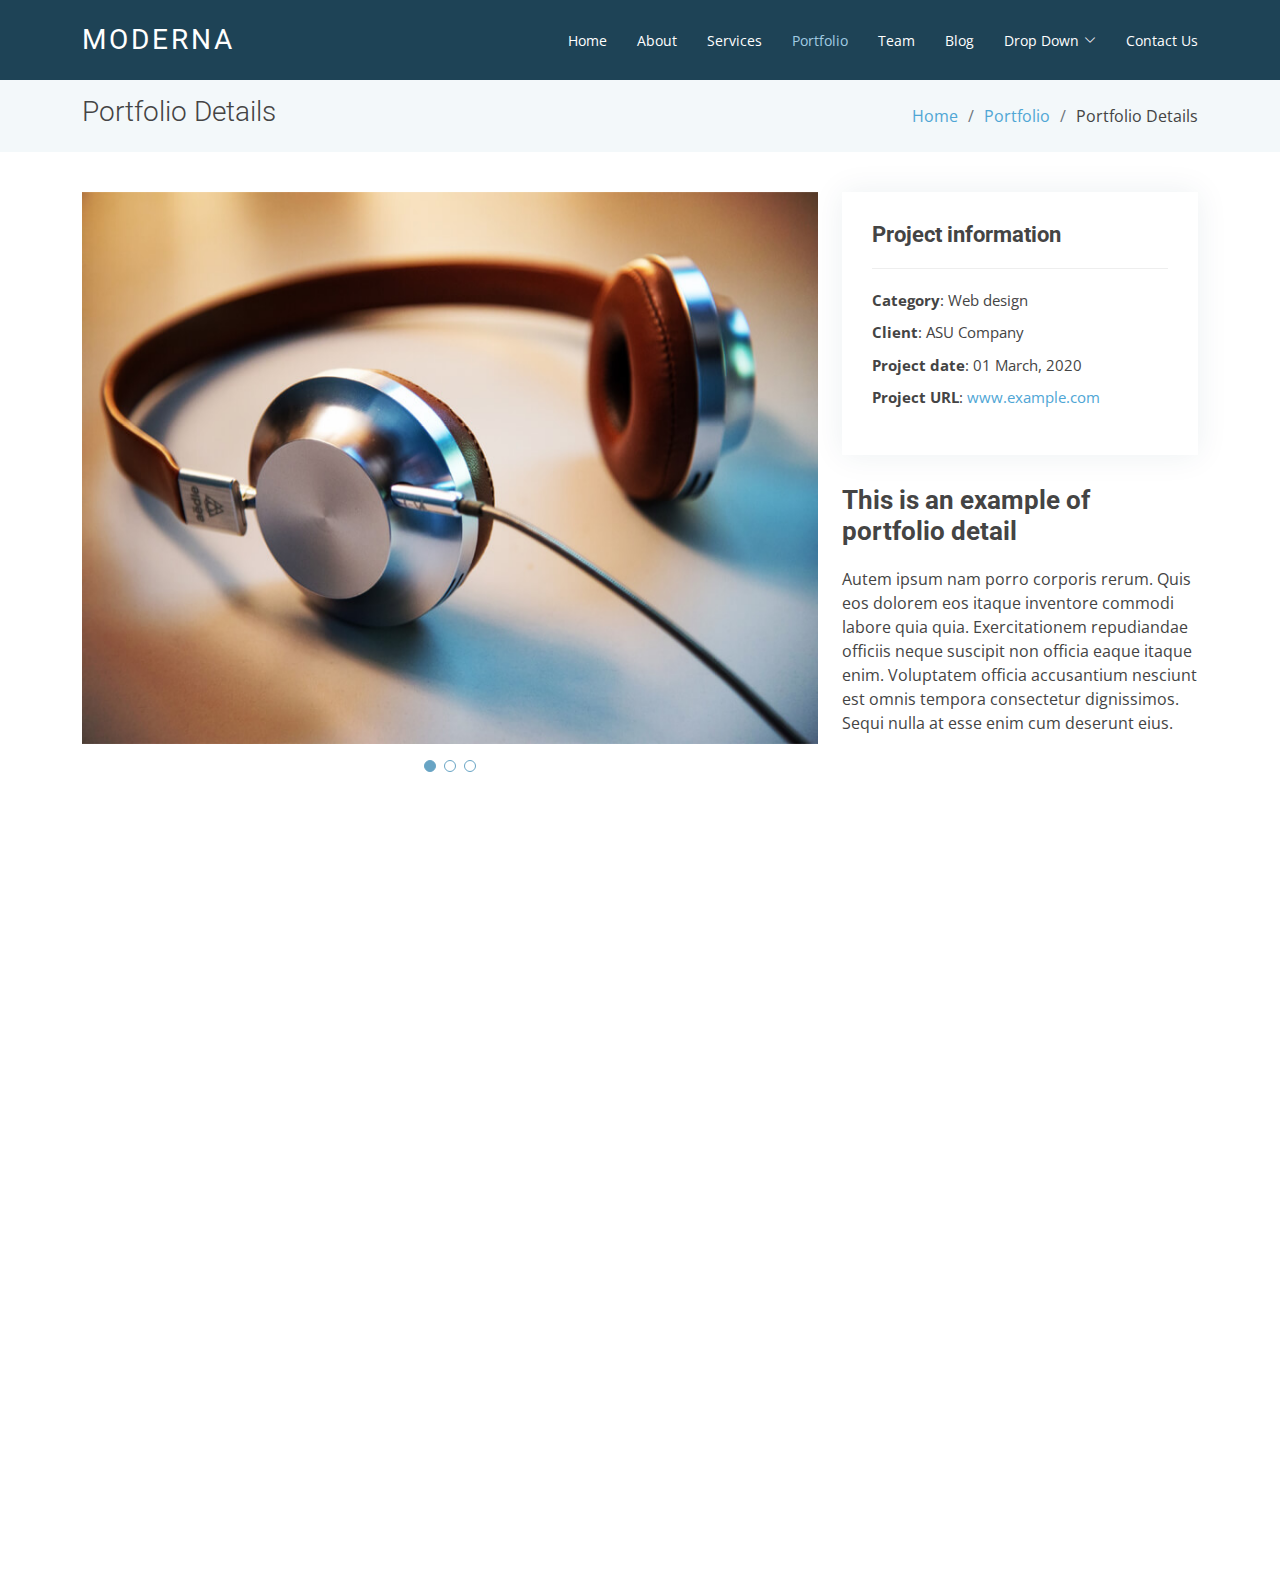
<file: portfolio-details.html>
<!DOCTYPE html>
<html lang="en">

<head>
  <meta charset="utf-8">
  <meta content="width=device-width, initial-scale=1.0" name="viewport">

  <title>Portfolio Details - Moderna Bootstrap Template</title>
  <meta content="" name="description">
  <meta content="" name="keywords">

  <!-- Favicons -->
  <link href="assets/img/favicon.png" rel="icon">
  <link href="assets/img/apple-touch-icon.png" rel="apple-touch-icon">

  <!-- Google Fonts -->
  <link href="https://fonts.googleapis.com/css?family=Open+Sans:300,300i,400,400i,600,600i,700,700i|Roboto:300,300i,400,400i,500,500i,700,700i&display=swap" rel="stylesheet">

  <!-- Vendor CSS Files -->
  <link href="assets/vendor/animate.css/animate.min.css" rel="stylesheet">
  <link href="assets/vendor/aos/aos.css" rel="stylesheet">
  <link href="assets/vendor/bootstrap/css/bootstrap.min.css" rel="stylesheet">
  <link href="assets/vendor/bootstrap-icons/bootstrap-icons.css" rel="stylesheet">
  <link href="assets/vendor/boxicons/css/boxicons.min.css" rel="stylesheet">
  <link href="assets/vendor/glightbox/css/glightbox.min.css" rel="stylesheet">
  <link href="assets/vendor/swiper/swiper-bundle.min.css" rel="stylesheet">

  <!-- Template Main CSS File -->
  <link href="assets/css/style.css" rel="stylesheet">

  <!-- =======================================================
  * Template Name: Moderna - v4.10.1
  * Template URL: https://bootstrapmade.com/free-bootstrap-template-corporate-moderna/
  * Author: BootstrapMade.com
  * License: https://bootstrapmade.com/license/
  ======================================================== -->
</head>

<body>

  <!-- ======= Header ======= -->
  <header id="header" class="fixed-top d-flex align-items-center ">
    <div class="container d-flex justify-content-between align-items-center">

      <div class="logo">
        <h1 class="text-light"><a href="index.html"><span>Moderna</span></a></h1>
        <!-- Uncomment below if you prefer to use an image logo -->
        <!-- <a href="index.html"><img src="assets/img/logo.png" alt="" class="img-fluid"></a>-->
      </div>

      <nav id="navbar" class="navbar">
        <ul>
          <li><a class="" href="index.html">Home</a></li>
          <li><a href="about.html">About</a></li>
          <li><a href="services.html">Services</a></li>
          <li><a class="active" href="portfolio.html">Portfolio</a></li>
          <li><a href="team.html">Team</a></li>
          <li><a href="blog.html">Blog</a></li>
          <li class="dropdown"><a href="#"><span>Drop Down</span> <i class="bi bi-chevron-down"></i></a>
            <ul>
              <li><a href="#">Drop Down 1</a></li>
              <li class="dropdown"><a href="#"><span>Deep Drop Down</span> <i class="bi bi-chevron-right"></i></a>
                <ul>
                  <li><a href="#">Deep Drop Down 1</a></li>
                  <li><a href="#">Deep Drop Down 2</a></li>
                  <li><a href="#">Deep Drop Down 3</a></li>
                  <li><a href="#">Deep Drop Down 4</a></li>
                  <li><a href="#">Deep Drop Down 5</a></li>
                </ul>
              </li>
              <li><a href="#">Drop Down 2</a></li>
              <li><a href="#">Drop Down 3</a></li>
              <li><a href="#">Drop Down 4</a></li>
            </ul>
          </li>
          <li><a href="contact.html">Contact Us</a></li>
        </ul>
        <i class="bi bi-list mobile-nav-toggle"></i>
      </nav><!-- .navbar -->

    </div>
  </header><!-- End Header -->

  <main id="main">

    <!-- ======= Our Portfolio Section ======= -->
    <section class="breadcrumbs">
      <div class="container">

        <div class="d-flex justify-content-between align-items-center">
          <h2>Portfolio Details</h2>
          <ol>
            <li><a href="index.html">Home</a></li>
            <li><a href="portfolio.html">Portfolio</a></li>
            <li>Portfolio Details</li>
          </ol>
        </div>

      </div>
    </section><!-- End Our Portfolio Section -->

    <!-- ======= Portfolio Details Section ======= -->
    <section id="portfolio-details" class="portfolio-details">
      <div class="container">

        <div class="row gy-4">

          <div class="col-lg-8">
            <div class="portfolio-details-slider swiper">
              <div class="swiper-wrapper align-items-center">

                <div class="swiper-slide">
                  <img src="assets/img/portfolio/portfolio-1.jpg" alt="">
                </div>

                <div class="swiper-slide">
                  <img src="assets/img/portfolio/portfolio-2.jpg" alt="">
                </div>

                <div class="swiper-slide">
                  <img src="assets/img/portfolio/portfolio-3.jpg" alt="">
                </div>

              </div>
              <div class="swiper-pagination"></div>
            </div>
          </div>

          <div class="col-lg-4">
            <div class="portfolio-info">
              <h3>Project information</h3>
              <ul>
                <li><strong>Category</strong>: Web design</li>
                <li><strong>Client</strong>: ASU Company</li>
                <li><strong>Project date</strong>: 01 March, 2020</li>
                <li><strong>Project URL</strong>: <a href="#">www.example.com</a></li>
              </ul>
            </div>
            <div class="portfolio-description">
              <h2>This is an example of portfolio detail</h2>
              <p>
                Autem ipsum nam porro corporis rerum. Quis eos dolorem eos itaque inventore commodi labore quia quia. Exercitationem repudiandae officiis neque suscipit non officia eaque itaque enim. Voluptatem officia accusantium nesciunt est omnis tempora consectetur dignissimos. Sequi nulla at esse enim cum deserunt eius.
              </p>
            </div>
          </div>

        </div>

      </div>
    </section><!-- End Portfolio Details Section -->

  </main><!-- End #main -->

  <!-- ======= Footer ======= -->
  <footer id="footer" data-aos="fade-up" data-aos-easing="ease-in-out" data-aos-duration="500">

    <div class="footer-newsletter">
      <div class="container">
        <div class="row">
          <div class="col-lg-6">
            <h4>Our Newsletter</h4>
            <p>Tamen quem nulla quae legam multos aute sint culpa legam noster magna</p>
          </div>
          <div class="col-lg-6">
            <form action="" method="post">
              <input type="email" name="email"><input type="submit" value="Subscribe">
            </form>
          </div>
        </div>
      </div>
    </div>

    <div class="footer-top">
      <div class="container">
        <div class="row">

          <div class="col-lg-3 col-md-6 footer-links">
            <h4>Useful Links</h4>
            <ul>
              <li><i class="bx bx-chevron-right"></i> <a href="#">Home</a></li>
              <li><i class="bx bx-chevron-right"></i> <a href="#">About us</a></li>
              <li><i class="bx bx-chevron-right"></i> <a href="#">Services</a></li>
              <li><i class="bx bx-chevron-right"></i> <a href="#">Terms of service</a></li>
              <li><i class="bx bx-chevron-right"></i> <a href="#">Privacy policy</a></li>
            </ul>
          </div>

          <div class="col-lg-3 col-md-6 footer-links">
            <h4>Our Services</h4>
            <ul>
              <li><i class="bx bx-chevron-right"></i> <a href="#">Web Design</a></li>
              <li><i class="bx bx-chevron-right"></i> <a href="#">Web Development</a></li>
              <li><i class="bx bx-chevron-right"></i> <a href="#">Product Management</a></li>
              <li><i class="bx bx-chevron-right"></i> <a href="#">Marketing</a></li>
              <li><i class="bx bx-chevron-right"></i> <a href="#">Graphic Design</a></li>
            </ul>
          </div>

          <div class="col-lg-3 col-md-6 footer-contact">
            <h4>Contact Us</h4>
            <p>
              A108 Adam Street <br>
              New York, NY 535022<br>
              United States <br><br>
              <strong>Phone:</strong> +1 5589 55488 55<br>
              <strong>Email:</strong> info@example.com<br>
            </p>

          </div>

          <div class="col-lg-3 col-md-6 footer-info">
            <h3>About Moderna</h3>
            <p>Cras fermentum odio eu feugiat lide par naso tierra. Justo eget nada terra videa magna derita valies darta donna mare fermentum iaculis eu non diam phasellus.</p>
            <div class="social-links mt-3">
              <a href="#" class="twitter"><i class="bx bxl-twitter"></i></a>
              <a href="#" class="facebook"><i class="bx bxl-facebook"></i></a>
              <a href="#" class="instagram"><i class="bx bxl-instagram"></i></a>
              <a href="#" class="linkedin"><i class="bx bxl-linkedin"></i></a>
            </div>
          </div>

        </div>
      </div>
    </div>

    <div class="container">
      <div class="copyright">
        &copy; Copyright <strong><span>Moderna</span></strong>. All Rights Reserved
      </div>
      <div class="credits">
        <!-- All the links in the footer should remain intact. -->
        <!-- You can delete the links only if you purchased the pro version. -->
        <!-- Licensing information: https://bootstrapmade.com/license/ -->
        <!-- Purchase the pro version with working PHP/AJAX contact form: https://bootstrapmade.com/free-bootstrap-template-corporate-moderna/ -->
        Designed by <a href="https://bootstrapmade.com/">BootstrapMade</a>
      </div>
    </div>
  </footer><!-- End Footer -->

  <a href="#" class="back-to-top d-flex align-items-center justify-content-center"><i class="bi bi-arrow-up-short"></i></a>

  <!-- Vendor JS Files -->
  <script src="assets/vendor/purecounter/purecounter_vanilla.js"></script>
  <script src="assets/vendor/aos/aos.js"></script>
  <script src="assets/vendor/bootstrap/js/bootstrap.bundle.min.js"></script>
  <script src="assets/vendor/glightbox/js/glightbox.min.js"></script>
  <script src="assets/vendor/isotope-layout/isotope.pkgd.min.js"></script>
  <script src="assets/vendor/swiper/swiper-bundle.min.js"></script>
  <script src="assets/vendor/waypoints/noframework.waypoints.js"></script>
  <script src="assets/vendor/php-email-form/validate.js"></script>

  <!-- Template Main JS File -->
  <script src="assets/js/main.js"></script>

</body>

</html>
</file>
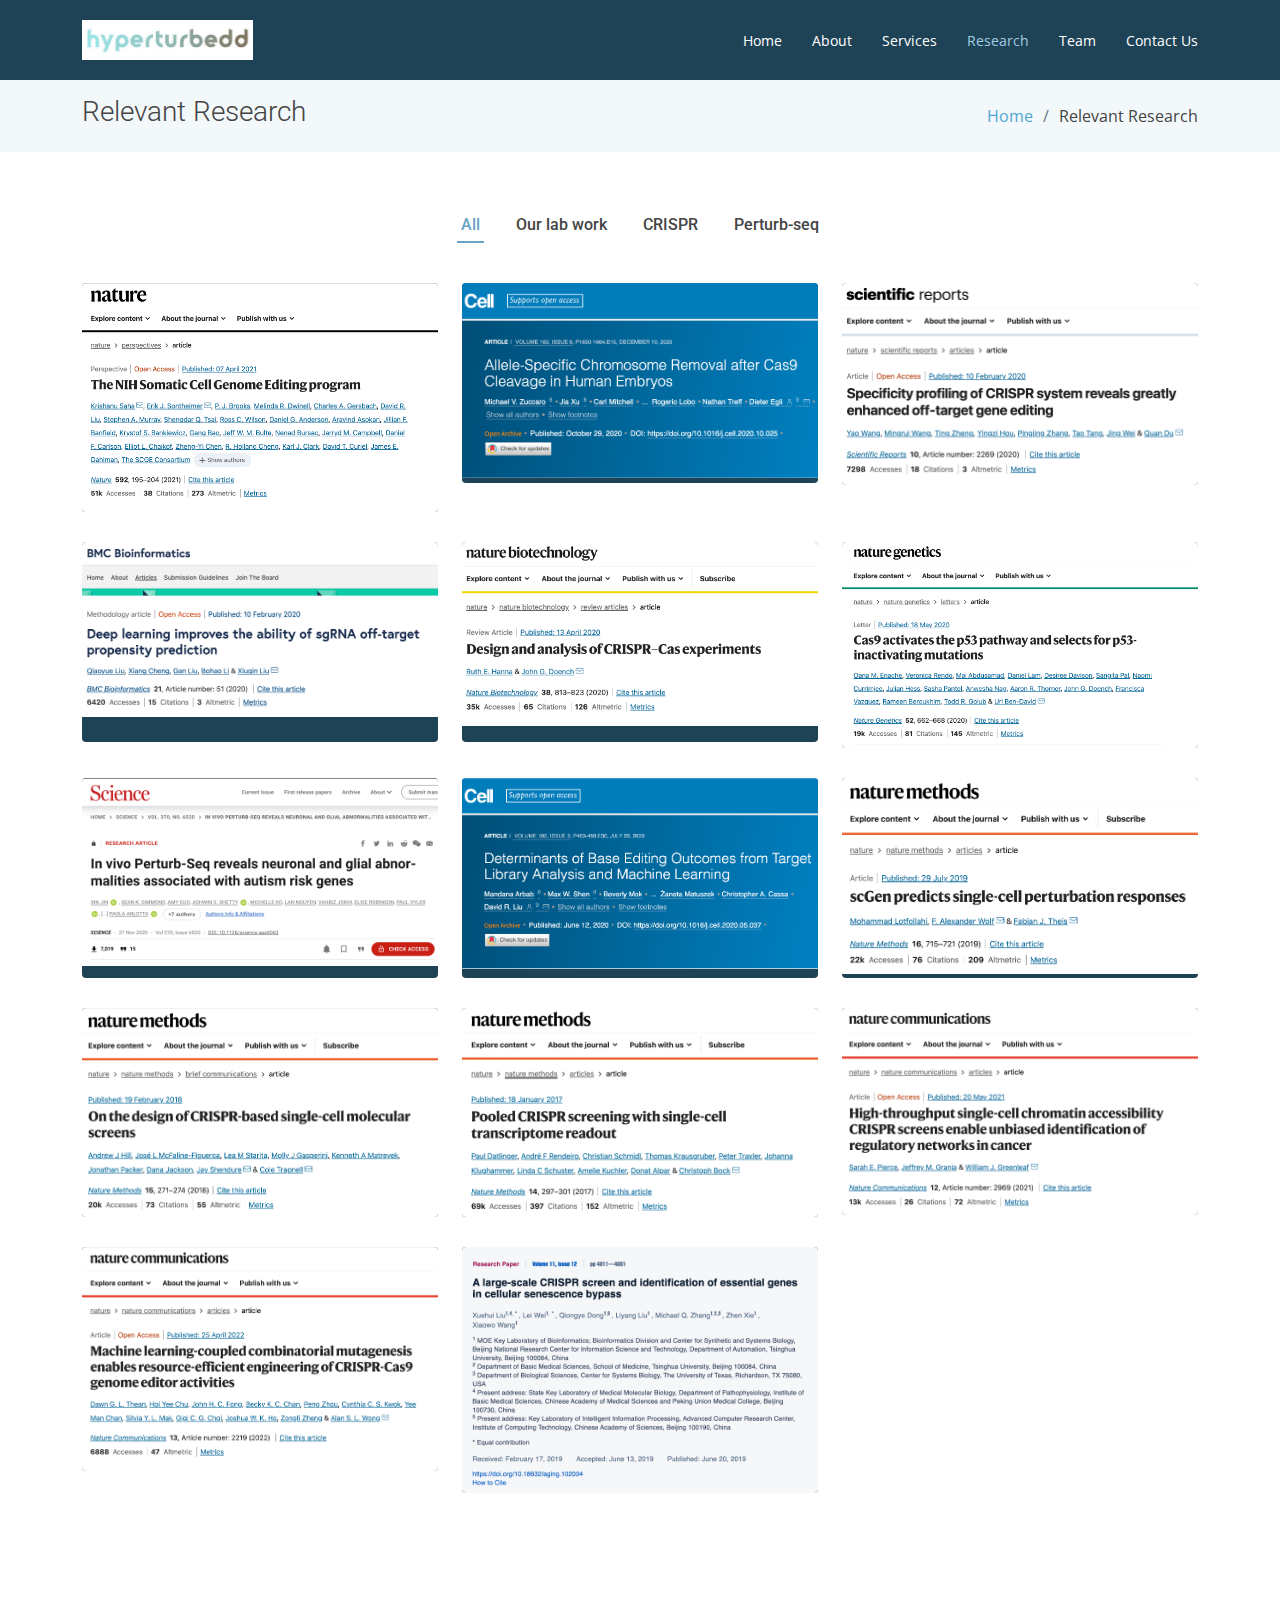
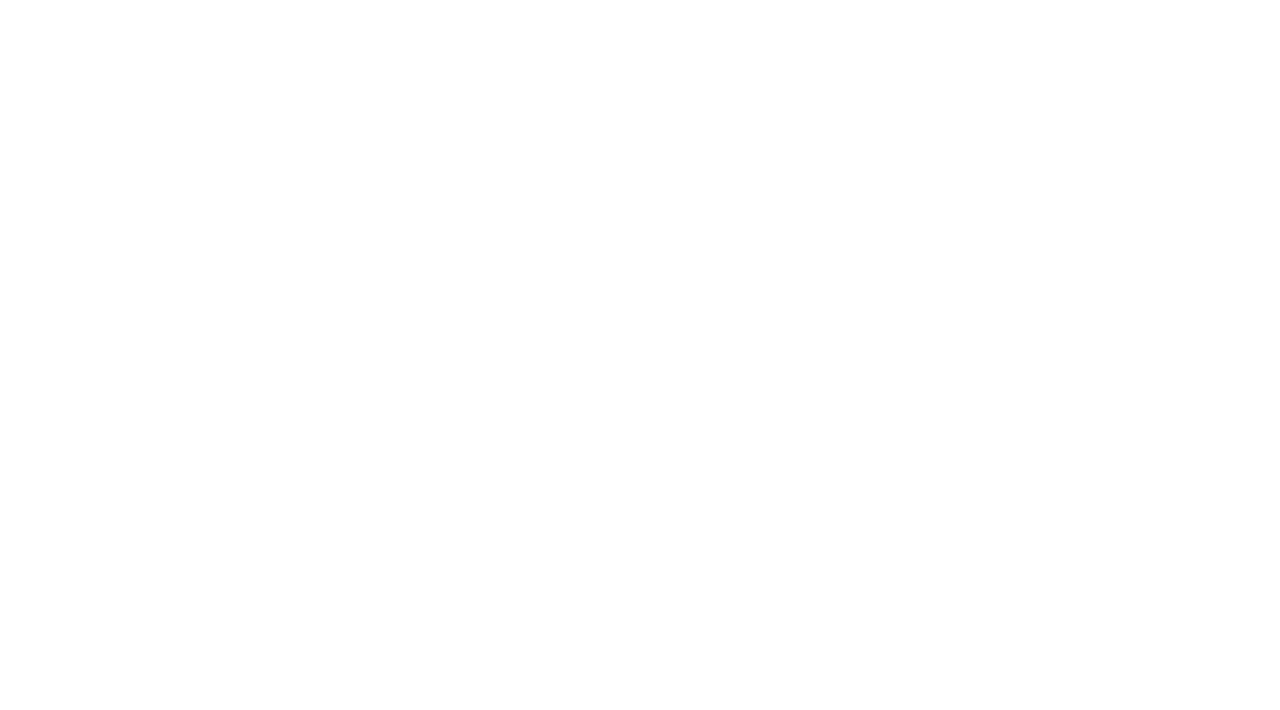
<file: portfolio.html>
<!DOCTYPE html>
<html lang="en">

<head>
  <meta charset="utf-8">
  <meta content="width=device-width, initial-scale=1.0" name="viewport">

  <title>Portfolio - Moderna Bootstrap Template</title>
  <meta content="" name="description">
  <meta content="" name="keywords">

  <!-- Favicons -->
  <link href="assets/img/favicon.png" rel="icon">
  <link href="assets/img/apple-touch-icon.png" rel="apple-touch-icon">

  <!-- Google Fonts -->
  <link href="https://fonts.googleapis.com/css?family=Open+Sans:300,300i,400,400i,600,600i,700,700i|Roboto:300,300i,400,400i,500,500i,700,700i&display=swap" rel="stylesheet">

  <!-- Vendor CSS Files -->
  <link href="assets/vendor/animate.css/animate.min.css" rel="stylesheet">
  <link href="assets/vendor/aos/aos.css" rel="stylesheet">
  <link href="assets/vendor/bootstrap/css/bootstrap.min.css" rel="stylesheet">
  <link href="assets/vendor/bootstrap-icons/bootstrap-icons.css" rel="stylesheet">
  <link href="assets/vendor/boxicons/css/boxicons.min.css" rel="stylesheet">
  <link href="assets/vendor/glightbox/css/glightbox.min.css" rel="stylesheet">
  <link href="assets/vendor/swiper/swiper-bundle.min.css" rel="stylesheet">

  <!-- Template Main CSS File -->
  <link href="assets/css/style.css" rel="stylesheet">

  <!-- =======================================================
  * Template Name: Moderna - v4.10.1
  * Template URL: https://bootstrapmade.com/free-bootstrap-template-corporate-moderna/
  * Author: BootstrapMade.com
  * License: https://bootstrapmade.com/license/
  ======================================================== -->
</head>

<body>

  <!-- ======= Header ======= -->
  <header id="header" class="fixed-top d-flex align-items-center ">
    <div class="container d-flex justify-content-between align-items-center">

      <div class="logo">
        <!-- <h1 class="text-light"><a href="index.html"><span>Hyperturbedd</span></a></h1> -->
        <!-- Uncomment below if you prefer to use an image logo -->
        <a href="index.html"><img src="assets/img/logo.jpeg" alt="" class="img-fluid"></a>
      </div>

      <nav id="navbar" class="navbar">
        <ul>
          <li><a class="" href="index.html">Home</a></li>
          <li><a href="about.html">About</a></li>
          <li><a href="services.html">Services</a></li>
          <li><a class="active" href="portfolio.html">Research</a></li>
          <li><a href="team.html">Team</a></li>
          <!-- <li><a href="blog.html">Blog</a></li>
          <li class="dropdown"><a href="#"><span>Drop Down</span> <i class="bi bi-chevron-down"></i></a>
            <ul>
              <li><a href="#">Drop Down 1</a></li>
              <li class="dropdown"><a href="#"><span>Deep Drop Down</span> <i class="bi bi-chevron-right"></i></a>
                <ul>
                  <li><a href="#">Deep Drop Down 1</a></li>
                  <li><a href="#">Deep Drop Down 2</a></li>
                  <li><a href="#">Deep Drop Down 3</a></li>
                  <li><a href="#">Deep Drop Down 4</a></li>
                  <li><a href="#">Deep Drop Down 5</a></li>
                </ul>
              </li>
              <li><a href="#">Drop Down 2</a></li>
              <li><a href="#">Drop Down 3</a></li>
              <li><a href="#">Drop Down 4</a></li>
            </ul>
          </li> -->
          <li><a href="contact.html">Contact Us</a></li>
        </ul>
        <i class="bi bi-list mobile-nav-toggle"></i>
      </nav><!-- .navbar -->

    </div>
  </header><!-- End Header -->

  <main id="main">

    <!-- ======= Our Portfolio Section ======= -->
    <section class="breadcrumbs">
      <div class="container">

        <div class="d-flex justify-content-between align-items-center">
          <h2>Relevant Research</h2>
          <ol>
            <li><a href="index.html">Home</a></li>
            <li>Relevant Research</li>
          </ol>
        </div>

      </div>
    </section><!-- End Our Portfolio Section -->

    <!-- ======= Portfolio Section ======= -->
    <section class="portfolio">
      <div class="container">

        <div class="row">
          <div class="col-lg-12">
            <ul id="portfolio-flters">
              <li data-filter="*" class="filter-active">All</li>
              <li data-filter=".filter-web">Our lab work</li>
              <li data-filter=".filter-app">CRISPR</li>
              <li data-filter=".filter-card">Perturb-seq</li>
            </ul>
          </div>
        </div>

        <div class="row portfolio-container" data-aos="fade-up" data-aos-easing="ease-in-out" data-aos-duration="500">

          <div class="col-lg-4 col-md-6 portfolio-wrap filter-app">
            <div class="portfolio-item">
              <img src="assets/img/paper-1.png" class="img-fluid" alt="">
              <div class="portfolio-info">
                <div>
                  <a href="assets/img/paper-1.png" data-gallery="portfolioGallery" class="portfolio-lightbox" title=""><i class="bx bx-plus"></i></a>
                  <a href="https://www.nature.com/articles/s41586-021-03191-1" title="Portfolio Details"><i class="bx bx-link"></i></a>
                </div>
              </div>
            </div>
          </div>

          <div class="col-lg-4 col-md-6 portfolio-wrap filter-app">
            <div class="portfolio-item">
              <img src="assets/img/paper-2.png" class="img-fluid" alt="">
              <div class="portfolio-info">
                <div>
                  <a href="assets/img/paper-2.png" data-gallery="portfolioGallery" class="portfolio-lightbox" title=""><i class="bx bx-plus"></i></a>
                  <a href="https://doi.org/10.1016/j.cell.2020.10.025" title="Portfolio Details"><i class="bx bx-link"></i></a>
                </div>
              </div>
            </div>
          </div>

          <div class="col-lg-4 col-md-6 portfolio-wrap filter-app">
            <div class="portfolio-item">
              <img src="assets/img/paper-3.png" class="img-fluid" alt="">
              <div class="portfolio-info">
                <div>
                  <a href="assets/img/paper-3.png" data-gallery="portfolioGallery" class="portfolio-lightbox" title=""><i class="bx bx-plus"></i></a>
                  <a href="https://www.nature.com/articles/s41598-020-58627-x" title="Portfolio Details"><i class="bx bx-link"></i></a>
                </div>
              </div>
            </div>
          </div>

          <div class="col-lg-4 col-md-6 portfolio-wrap filter-app">
            <div class="portfolio-item">
              <img src="assets/img/paper-4.png" class="img-fluid" alt="">
              <div class="portfolio-info">
                <div>
                  <a href="assets/img/paper-4.png" data-gallery="portfolioGallery" class="portfolio-lightbox" title=""><i class="bx bx-plus"></i></a>
                  <a href="https://bmcbioinformatics.biomedcentral.com/articles/10.1186/s12859-020-3395-z" title="Portfolio Details"><i class="bx bx-link"></i></a>
                </div>
              </div>
            </div>
          </div>

          <div class="col-lg-4 col-md-6 portfolio-wrap filter-app">
            <div class="portfolio-item">
              <img src="assets/img/paper-5.png" class="img-fluid" alt="">
              <div class="portfolio-info">
                <div>
                  <a href="assets/img/paper-5.png" data-gallery="portfolioGallery" class="portfolio-lightbox" title=""><i class="bx bx-plus"></i></a>
                  <a href="https://www.nature.com/articles/s41587-020-0490-7" title="Portfolio Details"><i class="bx bx-link"></i></a>
                </div>
              </div>
            </div>
          </div>

          <div class="col-lg-4 col-md-6 portfolio-wrap filter-app">
            <div class="portfolio-item">
              <img src="assets/img/paper-6.png" class="img-fluid" alt="">
              <div class="portfolio-info">
                <div>
                  <a href="assets/img/paper-6.png" data-gallery="portfolioGallery" class="portfolio-lightbox" title=""><i class="bx bx-plus"></i></a>
                  <a href="https://www.nature.com/articles/s41588-020-0623-4" title="Portfolio Details"><i class="bx bx-link"></i></a>
                </div>
              </div>
            </div>
          </div>

          <div class="col-lg-4 col-md-6 portfolio-wrap filter-card">
            <div class="portfolio-item">
              <img src="assets/img/paper-7.png" class="img-fluid" alt="">
              <div class="portfolio-info">
                <div>
                  <a href="assets/img/paper-7.png" data-gallery="portfolioGallery" class="portfolio-lightbox" title=""><i class="bx bx-plus"></i></a>
                  <a href="https://www.science.org/doi/10.1126/science.aaz6063" title="Portfolio Details"><i class="bx bx-link"></i></a>
                </div>
              </div>
            </div>
          </div>

          <div class="col-lg-4 col-md-6 portfolio-wrap filter-card">
            <div class="portfolio-item">
              <img src="assets/img/paper-8.png" class="img-fluid" alt="">
              <div class="portfolio-info">
                <div>
                  <a href="assets/img/paper-8.png" data-gallery="portfolioGallery" class="portfolio-lightbox" title=""><i class="bx bx-plus"></i></a>
                  <a href="https://doi.org/10.1016/j.cell.2020.05.037" title="Portfolio Details"><i class="bx bx-link"></i></a>
                </div>
              </div>
            </div>
          </div>

          <div class="col-lg-4 col-md-6 portfolio-wrap filter-card">
            <div class="portfolio-item">
              <img src="assets/img/paper-9.png" class="img-fluid" alt="">
              <div class="portfolio-info">
                <h3>Web 1</h3>
                <div>
                  <a href="assets/img/paper-9.png" data-gallery="portfolioGallery" class="portfolio-lightbox" title=""><i class="bx bx-plus"></i></a>
                  <a href="https://www.nature.com/articles/s41592-019-0494-8" title="Portfolio Details"><i class="bx bx-link"></i></a>
                </div>
              </div>
            </div>
          </div>


          <div class="col-lg-4 col-md-6 portfolio-wrap filter-card">
            <div class="portfolio-item">
              <img src="assets/img/paper-10.png" class="img-fluid" alt="">
              <div class="portfolio-info">
                <div>
                  <a href="assets/img/paper-10.png" data-gallery="portfolioGallery" class="portfolio-lightbox" title=""><i class="bx bx-plus"></i></a>
                  <a href="https://www.nature.com/articles/nmeth.4604" title="Portfolio Details"><i class="bx bx-link"></i></a>
                </div>
              </div>
            </div>
          </div>

          <div class="col-lg-4 col-md-6 portfolio-wrap filter-card">
            <div class="portfolio-item">
              <img src="assets/img/paper-11.png" class="img-fluid" alt="">
              <div class="portfolio-info">
                <div>
                  <a href="assets/img/paper-11.png" data-gallery="portfolioGallery" class="portfolio-lightbox" title=""><i class="bx bx-plus"></i></a>
                  <a href="https://www.nature.com/articles/s41592-019-0494-8" title="Portfolio Details"><i class="bx bx-link"></i></a>
                </div>
              </div>
            </div>
          </div>

          <div class="col-lg-4 col-md-6 portfolio-wrap filter-card">
            <div class="portfolio-item">
              <img src="assets/img/paper-12.png" class="img-fluid" alt="">
              <div class="portfolio-info">
                <div>
                  <a href="assets/img/paper-12.png" data-gallery="portfolioGallery" class="portfolio-lightbox" title=""><i class="bx bx-plus"></i></a>
                  <a href="https://www.nature.com/articles/s41467-021-23213-w" title="Portfolio Details"><i class="bx bx-link"></i></a>
                </div>
              </div>
            </div>
          </div>

          
          <div class="col-lg-4 col-md-6 portfolio-wrap filter-web">
            <div class="portfolio-item">
              <img src="assets/img/paper-13.png" class="img-fluid" alt="">
              <div class="portfolio-info">
                <div>
                  <a href="assets/img/paper-13.png" data-gallery="portfolioGallery" class="portfolio-lightbox" title=""><i class="bx bx-plus"></i></a>
                  <a href="https://www.nature.com/articles/s41467-022-29874-5" title="Portfolio Details"><i class="bx bx-link"></i></a>
                </div>
              </div>
            </div>
          </div>

          
          <div class="col-lg-4 col-md-6 portfolio-wrap filter-web">
            <div class="portfolio-item">
              <img src="assets/img/paper-14.png" class="img-fluid" alt="">
              <div class="portfolio-info">
                <div>
                  <a href="assets/img/paper-14.png" data-gallery="portfolioGallery" class="portfolio-lightbox" title=""><i class="bx bx-plus"></i></a>
                  <a href="https://www.aging-us.com/article/102034/text" title="Portfolio Details"><i class="bx bx-link"></i></a>
                </div>
              </div>
            </div>
          </div>

        </div>

      </div>
    </section><!-- End Portfolio Section -->

  </main><!-- End #main -->

  <!-- ======= Footer ======= -->
  <footer id="footer" data-aos="fade-up" data-aos-easing="ease-in-out" data-aos-duration="500">

    <div class="footer-newsletter">
      <div class="container">
        <div class="row">
          <div class="col-lg-6">
            <h4>Our Newsletter</h4>
            <p>Find more details about our news here</p>
          </div>
          <div class="col-lg-6">
            <form action="" method="post">
              <input type="email" name="email"><input type="submit" value="Subscribe">
            </form>
          </div>
        </div>
      </div>
    </div>

    <div class="footer-top">
      <div class="container">
        <div class="row">

          <div class="col-lg-3 col-md-6 footer-links">
            <h4>Useful Links</h4>
            <ul>
              <li><i class="bx bx-chevron-right"></i> <a href="#">Home</a></li>
              <li><i class="bx bx-chevron-right"></i> <a href="#">About us</a></li>
              <li><i class="bx bx-chevron-right"></i> <a href="#">Services</a></li>
              <!-- <li><i class="bx bx-chevron-right"></i> <a href="#">Terms of service</a></li> -->
              <!-- <li><i class="bx bx-chevron-right"></i> <a href="#">Privacy policy</a></li> -->
            </ul>
          </div>

          <div class="col-lg-3 col-md-6 footer-links">
            <h4>Our Services</h4>
            <ul>
              <li><i class="bx bx-chevron-right"></i> <a href="#">Experimental Design</a></li>
              <li><i class="bx bx-chevron-right"></i> <a href="#">Big Data Analytics</a></li>
              <li><i class="bx bx-chevron-right"></i> <a href="#">Platform As Service</a></li>
              <li><i class="bx bx-chevron-right"></i> <a href="#">Bioinformatics Consultancy</a></li>
              <!-- <li><i class="bx bx-chevron-right"></i> <a href="#">Graphic Design</a></li> -->
            </ul>
          </div>

          <div class="col-lg-3 col-md-6 footer-contact">
            <h4>Contact Us</h4>
            <p>
              21 Sassoon Rd, Pok Fu Lam <br>
              Hong Kong SAR, <br>
              China <br><br>
              <strong>Phone:</strong> +852 6997 7560<br>
              <strong>Email:</strong> u3009041@connect.hku.hk<br>
            </p>

          </div>

          <div class="col-lg-3 col-md-6 footer-info">
            <h3>About HYPERTURBBED</h3>
            <p>Next-generation drug discovery enabled by Perturb-seq.</p>
            <div class="social-links mt-3">
              <a href="#" class="twitter"><i class="bx bxl-twitter"></i></a>
              <a href="#" class="facebook"><i class="bx bxl-facebook"></i></a>
              <a href="#" class="instagram"><i class="bx bxl-instagram"></i></a>
              <a href="#" class="linkedin"><i class="bx bxl-linkedin"></i></a>
            </div>
          </div>

        </div>
      </div>
    </div>

    <div class="container">
      <div class="copyright">
        &copy; Copyright <strong><span>HYPERTURBEDD</span></strong>. All Rights Reserved
      </div>
      <div class="credits">
        <!-- All the links in the footer should remain intact. -->
        <!-- You can delete the links only if you purchased the pro version. -->
        <!-- Licensing information: https://bootstrapmade.com/license/ -->
        <!-- Purchase the pro version with working PHP/AJAX contact form: https://bootstrapmade.com/free-bootstrap-template-corporate-moderna/ -->
        Designed by <a href="https://bootstrapmade.com/">BootstrapMade</a>
      </div>
    </div>
  </footer><!-- End Footer -->

  <a href="#" class="back-to-top d-flex align-items-center justify-content-center"><i class="bi bi-arrow-up-short"></i></a>

  <!-- Vendor JS Files -->
  <script src="assets/vendor/purecounter/purecounter_vanilla.js"></script>
  <script src="assets/vendor/aos/aos.js"></script>
  <script src="assets/vendor/bootstrap/js/bootstrap.bundle.min.js"></script>
  <script src="assets/vendor/glightbox/js/glightbox.min.js"></script>
  <script src="assets/vendor/isotope-layout/isotope.pkgd.min.js"></script>
  <script src="assets/vendor/swiper/swiper-bundle.min.js"></script>
  <script src="assets/vendor/waypoints/noframework.waypoints.js"></script>
  <script src="assets/vendor/php-email-form/validate.js"></script>

  <!-- Template Main JS File -->
  <script src="assets/js/main.js"></script>

</body>

</html>
</file>
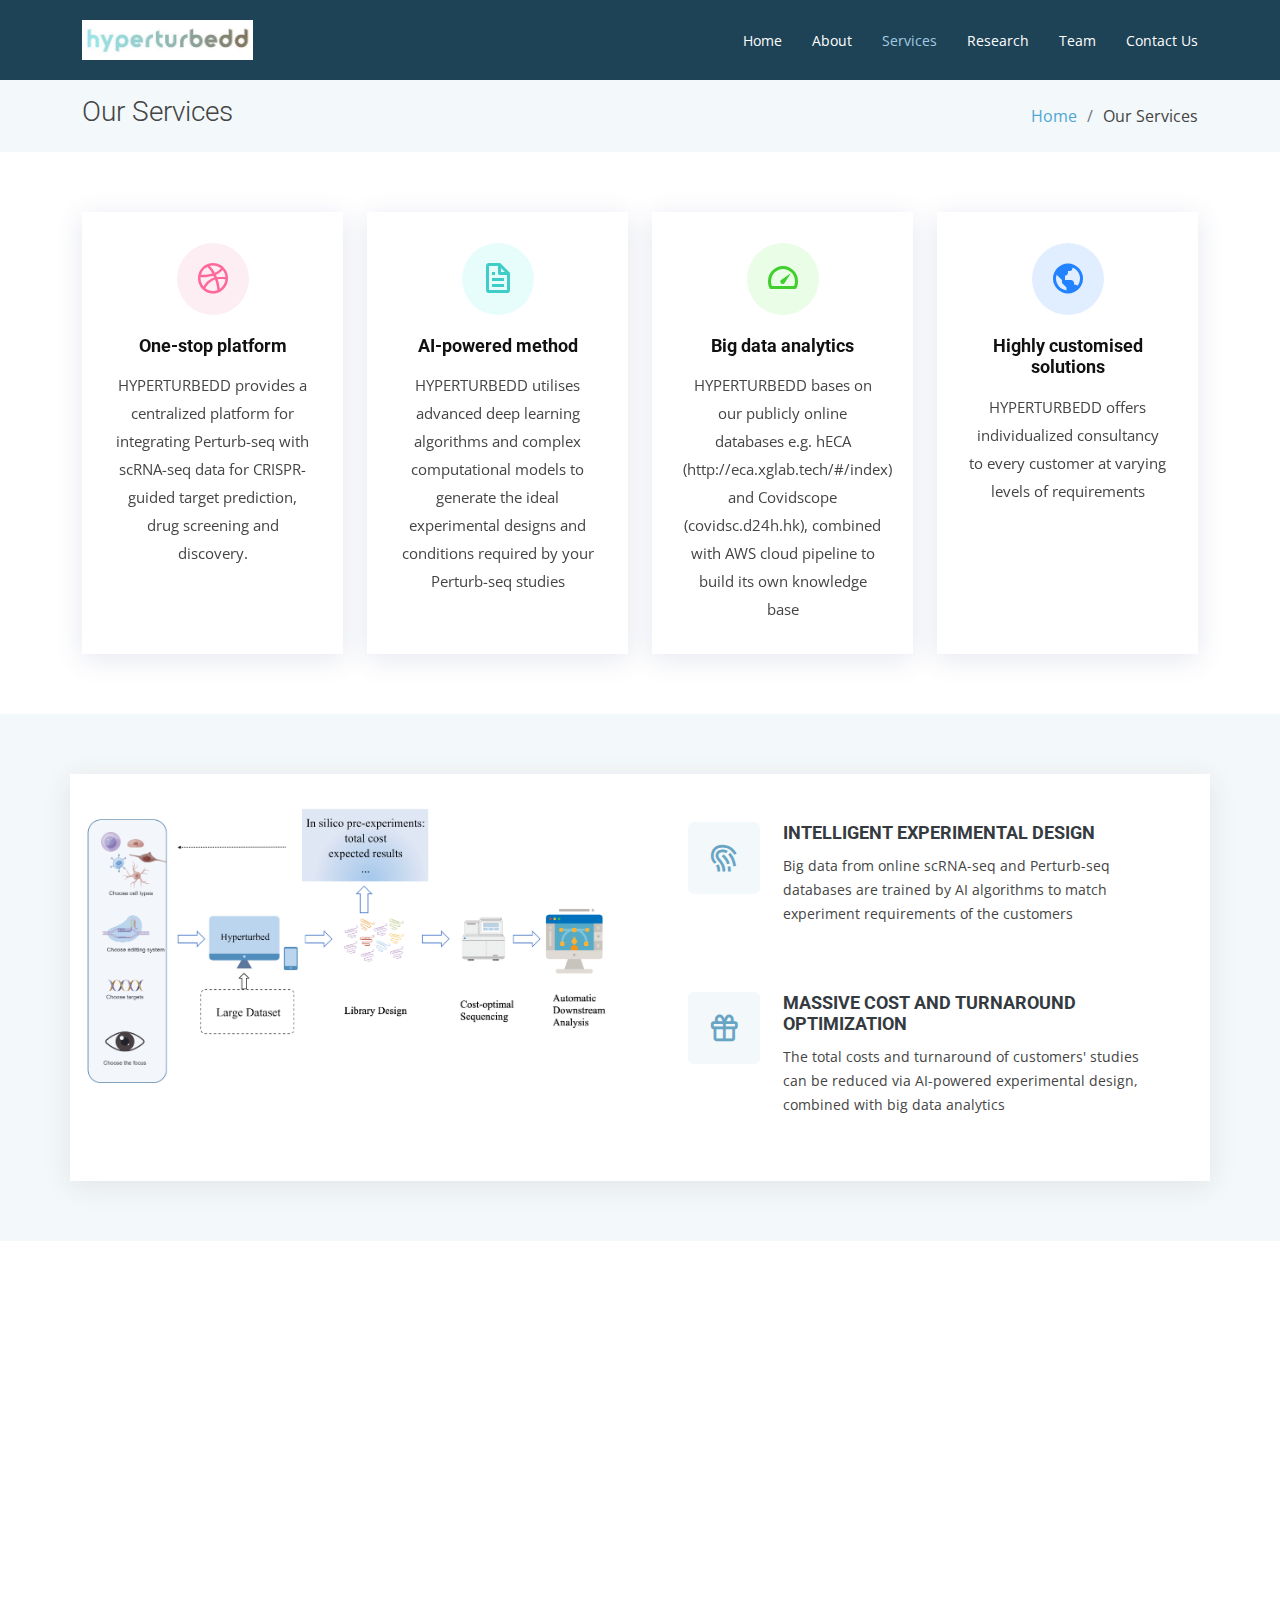
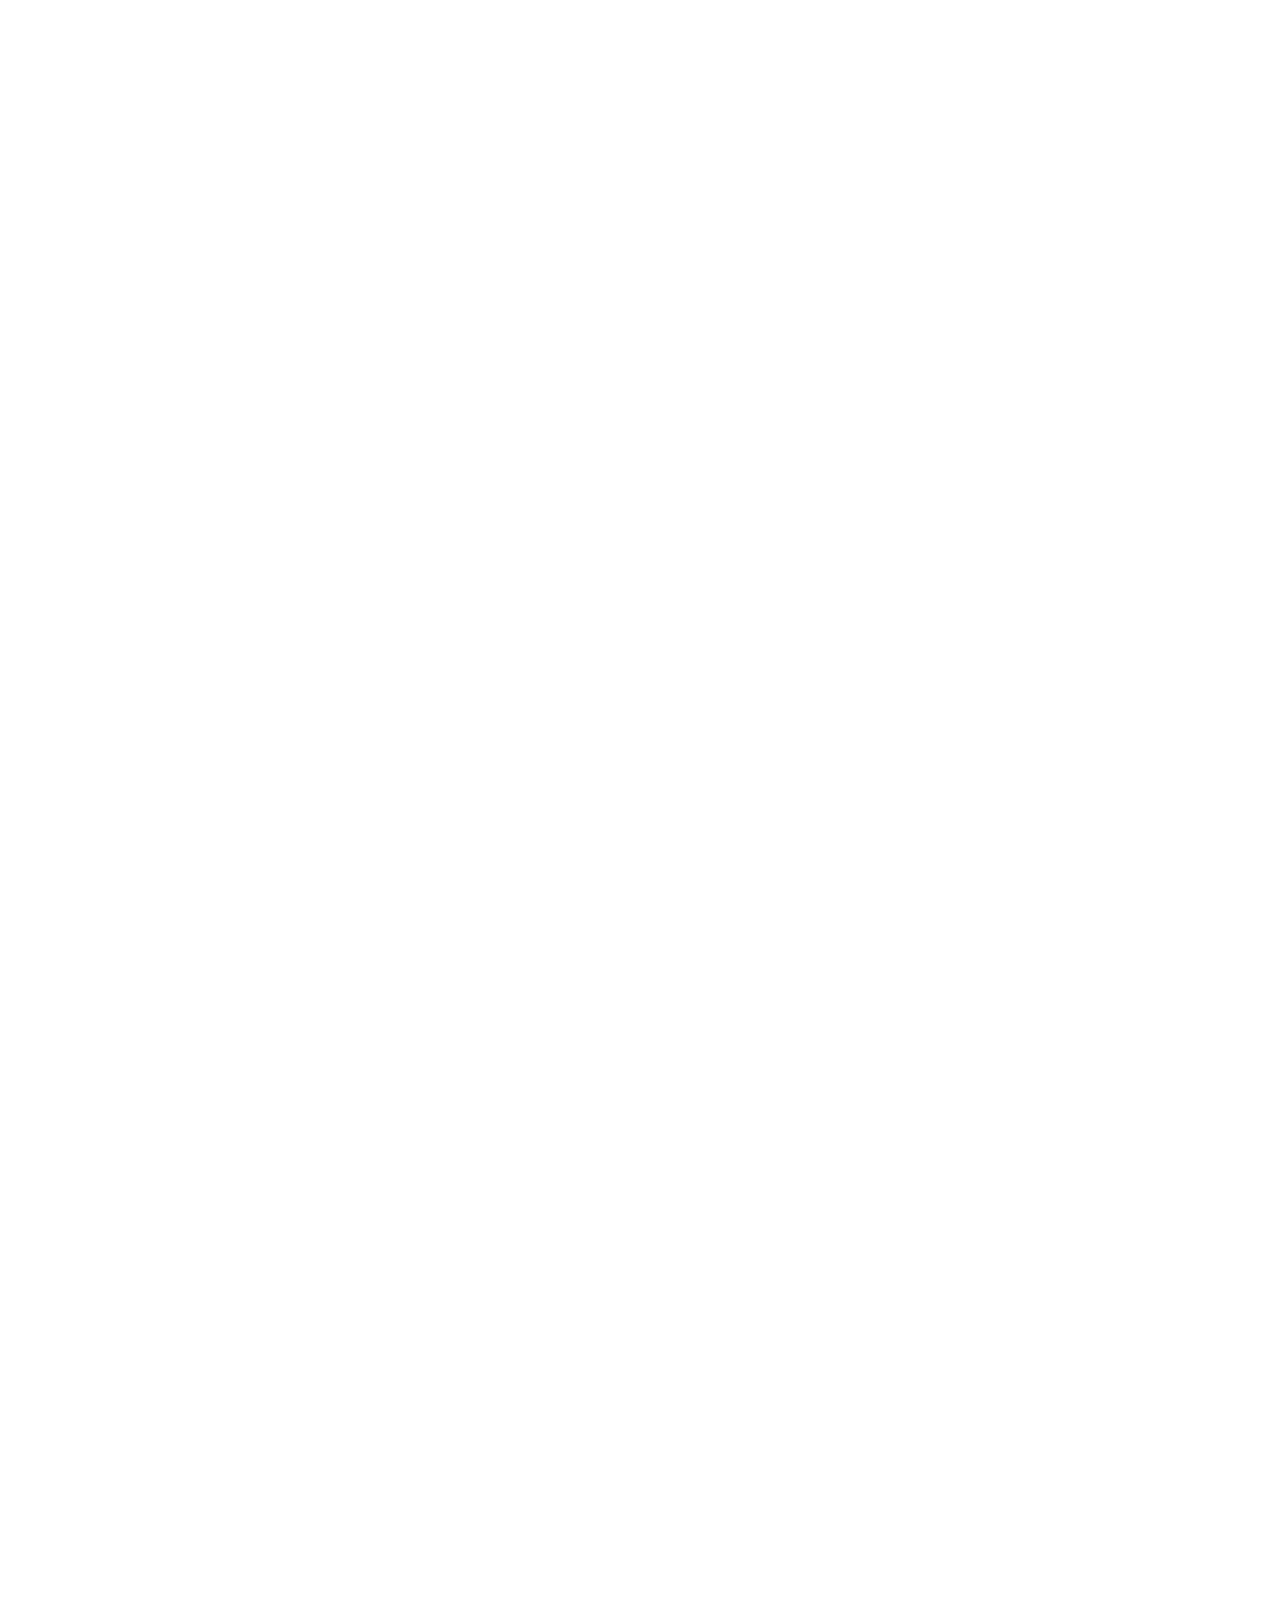
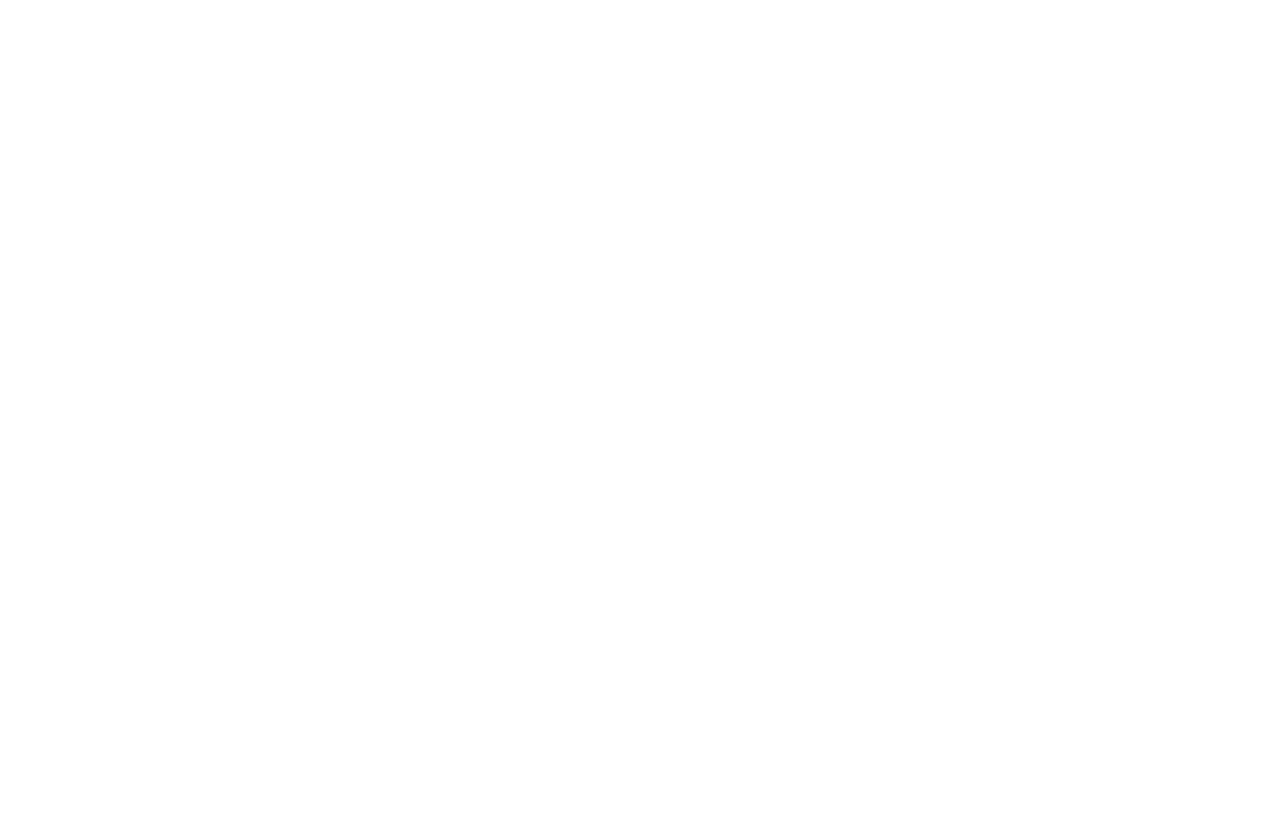
<file: services.html>
<!DOCTYPE html>
<html lang="en">

<head>
  <meta charset="utf-8">
  <meta content="width=device-width, initial-scale=1.0" name="viewport">

  <title>Services - Moderna Bootstrap Template</title>
  <meta content="" name="description">
  <meta content="" name="keywords">

  <!-- Favicons -->
  <link href="assets/img/favicon.png" rel="icon">
  <link href="assets/img/apple-touch-icon.png" rel="apple-touch-icon">

  <!-- Google Fonts -->
  <link href="https://fonts.googleapis.com/css?family=Open+Sans:300,300i,400,400i,600,600i,700,700i|Roboto:300,300i,400,400i,500,500i,700,700i&display=swap" rel="stylesheet">

  <!-- Vendor CSS Files -->
  <link href="assets/vendor/animate.css/animate.min.css" rel="stylesheet">
  <link href="assets/vendor/aos/aos.css" rel="stylesheet">
  <link href="assets/vendor/bootstrap/css/bootstrap.min.css" rel="stylesheet">
  <link href="assets/vendor/bootstrap-icons/bootstrap-icons.css" rel="stylesheet">
  <link href="assets/vendor/boxicons/css/boxicons.min.css" rel="stylesheet">
  <link href="assets/vendor/glightbox/css/glightbox.min.css" rel="stylesheet">
  <link href="assets/vendor/swiper/swiper-bundle.min.css" rel="stylesheet">

  <!-- Template Main CSS File -->
  <link href="assets/css/style.css" rel="stylesheet">

  <!-- =======================================================
  * Template Name: Moderna - v4.10.1
  * Template URL: https://bootstrapmade.com/free-bootstrap-template-corporate-moderna/
  * Author: BootstrapMade.com
  * License: https://bootstrapmade.com/license/
  ======================================================== -->
</head>

<body>

  <!-- ======= Header ======= -->
  <header id="header" class="fixed-top d-flex align-items-center ">
    <div class="container d-flex justify-content-between align-items-center">

      <div class="logo">
        <!-- <h1 class="text-light"><a href="index.html"><span>Hyperturbedd</span></a></h1> -->
        <!-- Uncomment below if you prefer to use an image logo -->
        <a href="index.html"><img src="assets/img/logo.jpeg" alt="" class="img-fluid"></a>
      </div>

      <nav id="navbar" class="navbar">
        <ul>
          <li><a class="" href="index.html">Home</a></li>
          <li><a href="about.html">About</a></li>
          <li><a class="active" href="services.html">Services</a></li>
          <li><a href="portfolio.html">Research</a></li>
          <li><a href="team.html">Team</a></li>
          <!-- <li><a href="blog.html">Blog</a></li>
          <li class="dropdown"><a href="#"><span>Drop Down</span> <i class="bi bi-chevron-down"></i></a>
            <ul>
              <li><a href="#">Drop Down 1</a></li>
              <li class="dropdown"><a href="#"><span>Deep Drop Down</span> <i class="bi bi-chevron-right"></i></a>
                <ul>
                  <li><a href="#">Deep Drop Down 1</a></li>
                  <li><a href="#">Deep Drop Down 2</a></li>
                  <li><a href="#">Deep Drop Down 3</a></li>
                  <li><a href="#">Deep Drop Down 4</a></li>
                  <li><a href="#">Deep Drop Down 5</a></li>
                </ul>
              </li>
              <li><a href="#">Drop Down 2</a></li>
              <li><a href="#">Drop Down 3</a></li>
              <li><a href="#">Drop Down 4</a></li>
            </ul>
          </li> -->
          <li><a href="contact.html">Contact Us</a></li>
        </ul>
        <i class="bi bi-list mobile-nav-toggle"></i>
      </nav><!-- .navbar -->

    </div>
  </header><!-- End Header -->

  <main id="main">

    <!-- ======= Our Services Section ======= -->
    <section class="breadcrumbs">
      <div class="container">

        <div class="d-flex justify-content-between align-items-center">
          <h2>Our Services</h2>
          <ol>
            <li><a href="index.html">Home</a></li>
            <li>Our Services</li>
          </ol>
        </div>

      </div>
    </section><!-- End Our Services Section -->

    <!-- ======= Services Section ======= -->
    <section class="services">
      <div class="container">

        <div class="row">
          <div class="col-md-6 col-lg-3 d-flex align-items-stretch" data-aos="fade-up">
            <div class="icon-box icon-box-pink">
              <div class="icon"><i class="bx bxl-dribbble"></i></div>
              <h4 class="title"><a href="">One-stop platform</a></h4>
              <p class="description">HYPERTURBEDD provides a centralized platform for integrating Perturb-seq with scRNA-seq data for CRISPR-guided target prediction, drug screening and discovery.</p>
            </div>
          </div>

          <div class="col-md-6 col-lg-3 d-flex align-items-stretch" data-aos="fade-up" data-aos-delay="100">
            <div class="icon-box icon-box-cyan">
              <div class="icon"><i class="bx bx-file"></i></div>
              <h4 class="title"><a href="">AI-powered method</a></h4>
              <p class="description">HYPERTURBEDD utilises advanced deep learning algorithms and complex computational models to generate the ideal experimental designs and conditions required by your Perturb-seq studies</p>
            </div>
          </div>

          <div class="col-md-6 col-lg-3 d-flex align-items-stretch" data-aos="fade-up" data-aos-delay="200">
            <div class="icon-box icon-box-green">
              <div class="icon"><i class="bx bx-tachometer"></i></div>
              <h4 class="title"><a href="">Big data analytics</a></h4>
              <p class="description">HYPERTURBEDD bases on our publicly online databases e.g. hECA (http://eca.xglab.tech/#/index) and Covidscope (covidsc.d24h.hk), combined with AWS cloud pipeline to build its own knowledge base</p>
            </div>
          </div>

          <div class="col-md-6 col-lg-3 d-flex align-items-stretch" data-aos="fade-up" data-aos-delay="200">
            <div class="icon-box icon-box-blue">
              <div class="icon"><i class="bx bx-world"></i></div>
              <h4 class="title"><a href="">Highly customised solutions </a></h4>
              <p class="description">HYPERTURBEDD offers individualized consultancy to every customer at varying levels of requirements</p>
            </div>
          </div>

        </div>

      </div>
    </section><!-- End Services Section -->

    <!-- ======= Why Us Section ======= -->
    <section class="why-us section-bg" data-aos="fade-up" date-aos-delay="200">
      <div class="container">

        <div class="row">
          <div class="col-lg-6 video-box">
            <img src="assets/img/services-0.png" class="img-fluid" alt="">
            <!-- <a href="https://www.youtube.com/watch?v=jDDaplaOz7Q" class="venobox play-btn mb-4" data-vbtype="video" data-autoplay="true"></a> -->
          </div>

          <div class="col-lg-6 d-flex flex-column justify-content-center p-5">

            <div class="icon-box">
              <div class="icon"><i class="bx bx-fingerprint"></i></div>
              <h4 class="title"><a href="">Intelligent experimental design</a></h4>
              <p class="description">Big data from online scRNA-seq and Perturb-seq databases are trained by AI algorithms to match experiment requirements of the customers</p>
            </div>

            <div class="icon-box">
              <div class="icon"><i class="bx bx-gift"></i></div>
              <h4 class="title"><a href="">Massive cost and turnaround optimization</a></h4>
              <p class="description">The total costs and turnaround of customers' studies can be reduced via AI-powered experimental design, combined with big data analytics</p>
            </div>

          </div>
        </div>

      </div>
    </section><!-- End Why Us Section -->

    <!-- ======= Service Details Section ======= -->
    <section class="service-details">
      <div class="container">

        <div class="row">
          <div class="col-md-6 d-flex align-items-stretch" data-aos="fade-up">
            <div class="card">
              <div class="card-img">
                <img src="assets/img/service-1.png" alt="...">
              </div>
              <div class="card-body">
                <h5 class="card-title"><a href="#">Our Service</a></h5>
                <p class="card-text">The service operates behind HYPERTURBEDD is made of a analysis platform, huge online databases, pre-experiments, and AI core algorithms</p>
                <div class="read-more"><a href="#"><i class="bi bi-arrow-right"></i> Read More</a></div>
              </div>
            </div>
          </div>
          <div class="col-md-6 d-flex align-items-stretch" data-aos="fade-up">
            <div class="card">
              <div class="card-img">
                <img src="assets/img/service-2.png" alt="...">
              </div>
              <div class="card-body">
                <h5 class="card-title"><a href="#">Our Plan</a></h5>
                <p class="card-text">HYPERTURBEDD is believed to provide customers with insights to drug discovery, disease mechanism and cell functions once the experimental designs is completed as service.</p>
                <div class="read-more"><a href="#"><i class="bi bi-arrow-right"></i> Read More</a></div>
              </div>
            </div>

          </div>
          <div class="col-md-6 d-flex align-items-stretch" data-aos="fade-up">
            <div class="card">
              <div class="card-img">
                <img src="assets/img/service-3.png" alt="...">
              </div>
              <div class="card-body">
                <h5 class="card-title"><a href="#">Our Knowledge base</a></h5>
                <p class="card-text">HYPERTURBBED mines single-cell RNA-seq data over Covidscope for COVID-19 drug target prediction for example. <a href="http://covidsc.d24h.hk/">Covidscope</a> is the first encyclopediac online database for COVID-19 which contains patient-level meta-analysis ready metadata and gene expression data spanning over 1000 patients and 20 large cohort datasets globally. </p>
                <div class="read-more"><a href="#"><i class="bi bi-arrow-right"></i> Read More</a></div>
              </div>
            </div>
          </div>
          <div class="col-md-6 d-flex align-items-stretch" data-aos="fade-up">
            <div class="card">
              <div class="card-img">
                <img src="assets/img/service-4.png" alt="...">
              </div>
              <div class="card-body">
                <h5 class="card-title"><a href="#">Our Pipeline</a></h5>
                <p class="card-text">HYPERTURBBED can utilise our previously built AWS cloud single-cell data analytics pipeline to analyse thousands of scRNA-seq data within days as inputs to the AI model for smart experimental design.</p>
                <div class="read-more"><a href="#"><i class="bi bi-arrow-right"></i> Read More</a></div>
              </div>
            </div>
          </div>
        </div>

      </div>
    </section><!-- End Service Details Section -->

    <!-- ======= Pricing Section ======= -->
    <section class="pricing section-bg" data-aos="fade-up">
      <div class="container">

        <div class="section-title">
          <h2>Pricing</h2>
          <p>Our service comes in the form of subscription, with the cost to usage of our HYPERTURBEDD platform and access to our bioinformatician for consultancy.</p>
        </div>

        <div class="row no-gutters">

          <div class="col-lg-4 box">
            <h3>Single experiment</h3>
            <h4>$2300<span>per sample</span></h4>
            <ul>
              <li><i class="bx bx-check"></i> Basic experiment setup</li>
              <li><i class="bx bx-check"></i> Requirement analysis</li>
              <li><i class="bx bx-check"></i> Bioinformatician consultancy</li>
              <li><i class="bx bx-check"></i> Small-scale data analytics</li>
              <li><i class="bx bx-check"></i> Basic-level AI prediction of optimal experimental design</li>
            </ul>
            <a href="#" class="get-started-btn">Get Started</a>
          </div>

          <div class="col-lg-4 box featured">
            <h3>Multiple experiment</h3>
            <h4>$1900<span>per sample</span></h4>
            <ul>
              <li><i class="bx bx-check"></i> Advanced experiment setup</li>
              <li><i class="bx bx-check"></i> Advanced pipeline</li>
              <li><i class="bx bx-check"></i> Bioinformatician consultancy</li>
              <li><i class="bx bx-check"></i> Big data analytics</li>
              <li><i class="bx bx-check"></i> AI prediction</li>
            </ul>
            <a href="#" class="get-started-btn">Get Started</a>
          </div>

          <div class="col-lg-4 box">
            <h3>Large cohort studies</h3>
            <h4>$850<span>per sample</span></h4>
            <ul>
              <li><i class="bx bx-check"></i> Large-scale experiment setup</li>
              <li><i class="bx bx-check"></i> Highly tailored pipeline</li>
              <li><i class="bx bx-check"></i> Bioinformatician consultancy</li>
              <li><i class="bx bx-check"></i> Massive data analytics</li>
              <li><i class="bx bx-check"></i> Advanced AI prediction</li>
            </ul>
            <a href="#" class="get-started-btn">Get Started</a>
          </div>

        </div>

      </div>
    </section><!-- End Pricing Section -->

  </main><!-- End #main -->

  <!-- ======= Footer ======= -->
  <footer id="footer" data-aos="fade-up" data-aos-easing="ease-in-out" data-aos-duration="500">

    <div class="footer-newsletter">
      <div class="container">
        <div class="row">
          <div class="col-lg-6">
            <h4>Our Newsletter</h4>
            <p>Find more details about our news here</p>
          </div>
          <div class="col-lg-6">
            <form action="" method="post">
              <input type="email" name="email"><input type="submit" value="Subscribe">
            </form>
          </div>
        </div>
      </div>
    </div>

    <div class="footer-top">
      <div class="container">
        <div class="row">

          <div class="col-lg-3 col-md-6 footer-links">
            <h4>Useful Links</h4>
            <ul>
              <li><i class="bx bx-chevron-right"></i> <a href="#">Home</a></li>
              <li><i class="bx bx-chevron-right"></i> <a href="#">About us</a></li>
              <li><i class="bx bx-chevron-right"></i> <a href="#">Services</a></li>
              <!-- <li><i class="bx bx-chevron-right"></i> <a href="#">Terms of service</a></li> -->
              <!-- <li><i class="bx bx-chevron-right"></i> <a href="#">Privacy policy</a></li> -->
            </ul>
          </div>

          <div class="col-lg-3 col-md-6 footer-links">
            <h4>Our Services</h4>
            <ul>
              <li><i class="bx bx-chevron-right"></i> <a href="#">Experimental Design</a></li>
              <li><i class="bx bx-chevron-right"></i> <a href="#">Big Data Analytics</a></li>
              <li><i class="bx bx-chevron-right"></i> <a href="#">Platform As Service</a></li>
              <li><i class="bx bx-chevron-right"></i> <a href="#">Bioinformatics Consultancy</a></li>
              <!-- <li><i class="bx bx-chevron-right"></i> <a href="#">Graphic Design</a></li> -->
            </ul>
          </div>

          <div class="col-lg-3 col-md-6 footer-contact">
            <h4>Contact Us</h4>
            <p>
              21 Sassoon Rd, Pok Fu Lam <br>
              Hong Kong SAR, <br>
              China <br><br>
              <strong>Phone:</strong> +852 6997 7560<br>
              <strong>Email:</strong> u3009041@connect.hku.hk<br>
            </p>

          </div>

          <div class="col-lg-3 col-md-6 footer-info">
            <h3>About HYPERTURBBED</h3>
            <p>Next-generation drug discovery enabled by Perturb-seq.</p>
            <div class="social-links mt-3">
              <a href="#" class="twitter"><i class="bx bxl-twitter"></i></a>
              <a href="#" class="facebook"><i class="bx bxl-facebook"></i></a>
              <a href="#" class="instagram"><i class="bx bxl-instagram"></i></a>
              <a href="#" class="linkedin"><i class="bx bxl-linkedin"></i></a>
            </div>
          </div>

        </div>
      </div>
    </div>

    <div class="container">
      <div class="copyright">
        &copy; Copyright <strong><span>HYPERTURBEDD</span></strong>. All Rights Reserved
      </div>
      <div class="credits">
        <!-- All the links in the footer should remain intact. -->
        <!-- You can delete the links only if you purchased the pro version. -->
        <!-- Licensing information: https://bootstrapmade.com/license/ -->
        <!-- Purchase the pro version with working PHP/AJAX contact form: https://bootstrapmade.com/free-bootstrap-template-corporate-moderna/ -->
        Designed by <a href="https://bootstrapmade.com/">BootstrapMade</a>
      </div>
    </div>
  </footer><!-- End Footer -->

  <a href="#" class="back-to-top d-flex align-items-center justify-content-center"><i class="bi bi-arrow-up-short"></i></a>

  <!-- Vendor JS Files -->
  <script src="assets/vendor/purecounter/purecounter_vanilla.js"></script>
  <script src="assets/vendor/aos/aos.js"></script>
  <script src="assets/vendor/bootstrap/js/bootstrap.bundle.min.js"></script>
  <script src="assets/vendor/glightbox/js/glightbox.min.js"></script>
  <script src="assets/vendor/isotope-layout/isotope.pkgd.min.js"></script>
  <script src="assets/vendor/swiper/swiper-bundle.min.js"></script>
  <script src="assets/vendor/waypoints/noframework.waypoints.js"></script>
  <script src="assets/vendor/php-email-form/validate.js"></script>

  <!-- Template Main JS File -->
  <script src="assets/js/main.js"></script>

</body>

</html>
</file>
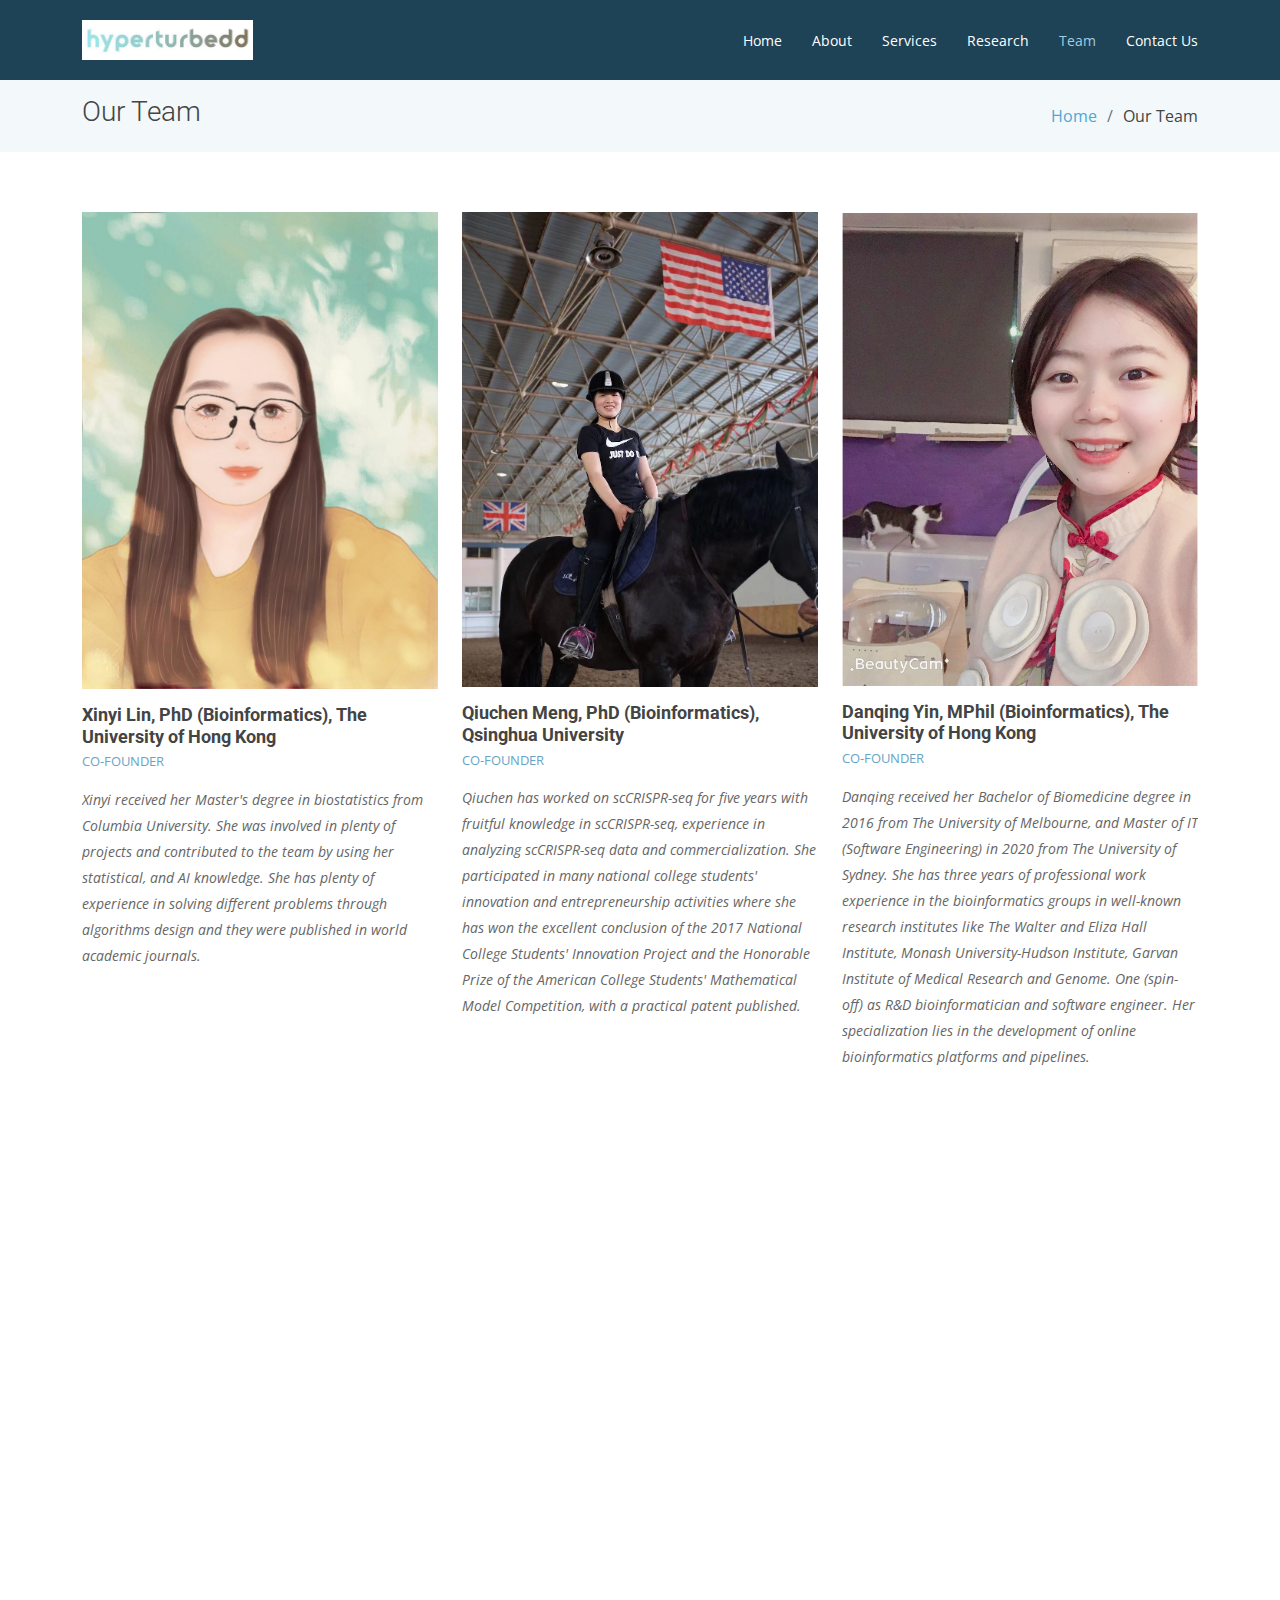
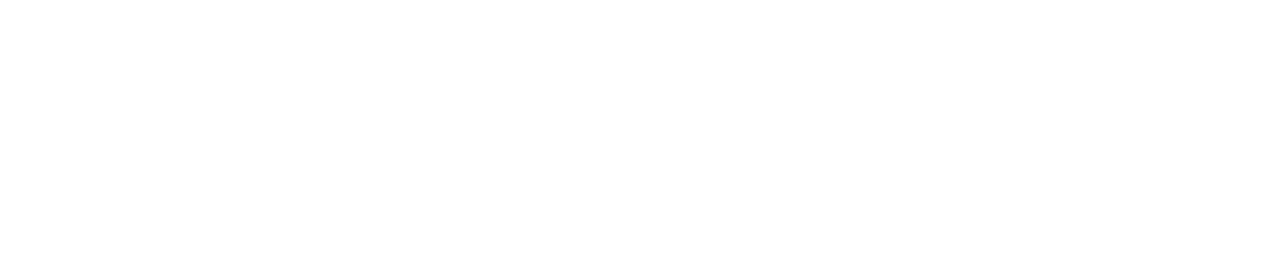
<file: team.html>
<!DOCTYPE html>
<html lang="en">

<head>
  <meta charset="utf-8">
  <meta content="width=device-width, initial-scale=1.0" name="viewport">

  <title>Team - Moderna Bootstrap Template</title>
  <meta content="" name="description">
  <meta content="" name="keywords">

  <!-- Favicons -->
  <link href="assets/img/favicon.png" rel="icon">
  <link href="assets/img/apple-touch-icon.png" rel="apple-touch-icon">

  <!-- Google Fonts -->
  <link href="https://fonts.googleapis.com/css?family=Open+Sans:300,300i,400,400i,600,600i,700,700i|Roboto:300,300i,400,400i,500,500i,700,700i&display=swap" rel="stylesheet">

  <!-- Vendor CSS Files -->
  <link href="assets/vendor/animate.css/animate.min.css" rel="stylesheet">
  <link href="assets/vendor/aos/aos.css" rel="stylesheet">
  <link href="assets/vendor/bootstrap/css/bootstrap.min.css" rel="stylesheet">
  <link href="assets/vendor/bootstrap-icons/bootstrap-icons.css" rel="stylesheet">
  <link href="assets/vendor/boxicons/css/boxicons.min.css" rel="stylesheet">
  <link href="assets/vendor/glightbox/css/glightbox.min.css" rel="stylesheet">
  <link href="assets/vendor/swiper/swiper-bundle.min.css" rel="stylesheet">

  <!-- Template Main CSS File -->
  <link href="assets/css/style.css" rel="stylesheet">

  <!-- =======================================================
  * Template Name: Moderna - v4.10.1
  * Template URL: https://bootstrapmade.com/free-bootstrap-template-corporate-moderna/
  * Author: BootstrapMade.com
  * License: https://bootstrapmade.com/license/
  ======================================================== -->
</head>

<body>

  <!-- ======= Header ======= -->
  <header id="header" class="fixed-top d-flex align-items-center ">
    <div class="container d-flex justify-content-between align-items-center">

      <div class="logo">
        <!-- <h1 class="text-light"><a href="index.html"><span>Hyperturbedd</span></a></h1> -->
        <!-- Uncomment below if you prefer to use an image logo -->
        <a href="index.html"><img src="assets/img/logo.jpeg" alt="" class="img-fluid"></a>
      </div>

      <nav id="navbar" class="navbar">
        <ul>
          <li><a class="" href="index.html">Home</a></li>
          <li><a href="about.html">About</a></li>
          <li><a href="services.html">Services</a></li>
          <li><a href="portfolio.html">Research</a></li>
          <li><a class="active" href="team.html">Team</a></li>
          <!-- <li><a href="blog.html">Blog</a></li>
          <li class="dropdown"><a href="#"><span>Drop Down</span> <i class="bi bi-chevron-down"></i></a>
            <ul>
              <li><a href="#">Drop Down 1</a></li>
              <li class="dropdown"><a href="#"><span>Deep Drop Down</span> <i class="bi bi-chevron-right"></i></a>
                <ul>
                  <li><a href="#">Deep Drop Down 1</a></li>
                  <li><a href="#">Deep Drop Down 2</a></li>
                  <li><a href="#">Deep Drop Down 3</a></li>
                  <li><a href="#">Deep Drop Down 4</a></li>
                  <li><a href="#">Deep Drop Down 5</a></li>
                </ul>
              </li>
              <li><a href="#">Drop Down 2</a></li>
              <li><a href="#">Drop Down 3</a></li>
              <li><a href="#">Drop Down 4</a></li>
            </ul>
          </li> -->
          <li><a href="contact.html">Contact Us</a></li>
        </ul>
        <i class="bi bi-list mobile-nav-toggle"></i>
      </nav><!-- .navbar -->

    </div>
  </header><!-- End Header -->

  <main id="main">

    <!-- ======= Our Team Section ======= -->
    <section class="breadcrumbs">
      <div class="container">

        <div class="d-flex justify-content-between align-items-center">
          <h2>Our Team</h2>
          <ol>
            <li><a href="index.html">Home</a></li>
            <li>Our Team</li>
          </ol>
        </div>

      </div>
    </section><!-- End Our Team Section -->

    <!-- ======= Team Section ======= -->
    <section class="team" data-aos="fade-up" data-aos-easing="ease-in-out" data-aos-duration="500">
      <div class="container">

        <div class="row">

          <div class="col-lg-4 col-md-6 d-flex align-items-stretch">
            <div class="member">
              <div class="member-img">
                <img src="assets/img/team/team-1-1.jpeg" class="img-fluid" alt="">
                <div class="social">
                  <a href=""><i class="bi bi-twitter"></i></a>
                  <a href=""><i class="bi bi-facebook"></i></a>
                  <a href=""><i class="bi bi-instagram"></i></a>
                  <a href=""><i class="bi bi-linkedin"></i></a>
                </div>
              </div>
              <div class="member-info">
                <h4>Xinyi Lin, PhD (Bioinformatics), The University of Hong Kong</h4>
                <span>Co-founder</span>
                <p>Xinyi received her Master's degree in biostatistics from Columbia University. She was involved in plenty of projects and contributed to the team by using her statistical, and AI knowledge. She has plenty of experience in solving different problems through algorithms design and they were published in world academic journals.</p>
              </div>
            </div>
          </div>

          <div class="col-lg-4 col-md-6 d-flex align-items-stretch">
            <div class="member">
              <div class="member-img">
                <img src="assets/img/team/team-2-2.jpeg" class="img-fluid" alt="">
                <div class="social">
                  <a href=""><i class="bi bi-twitter"></i></a>
                  <a href=""><i class="bi bi-facebook"></i></a>
                  <a href=""><i class="bi bi-instagram"></i></a>
                  <a href=""><i class="bi bi-linkedin"></i></a>
                </div>
              </div>
              <div class="member-info">
                <h4>Qiuchen Meng, PhD (Bioinformatics), Qsinghua University</h4>
                <span>Co-founder</span>
                <p>Qiuchen has worked on scCRISPR-seq for five years with fruitful knowledge in scCRISPR-seq, experience in analyzing scCRISPR-seq data and commercialization. She participated in many national college students' innovation and entrepreneurship activities where she has won the excellent conclusion of the 2017 National College Students' Innovation Project and the Honorable Prize of the American College Students' Mathematical Model Competition, with a practical patent published. </p>
              </div>
            </div>
          </div>

          <div class="col-lg-4 col-md-6 d-flex align-items-stretch">
            <div class="member">
              <div class="member-img">
                <img src="assets/img/team/team-3-3.png" class="img-fluid" alt="">
                <div class="social">
                  <a href=""><i class="bi bi-twitter"></i></a>
                  <a href=""><i class="bi bi-facebook"></i></a>
                  <a href=""><i class="bi bi-instagram"></i></a>
                  <a href=""><i class="bi bi-linkedin"></i></a>
                </div>
              </div>
              <div class="member-info">
                <h4>Danqing Yin, MPhil (Bioinformatics), The University of Hong Kong</h4>
                <span>Co-founder</span>
                <p>Danqing received her Bachelor of Biomedicine degree in 2016 from The University of Melbourne, and Master of IT (Software Engineering) in 2020 from The University of Sydney. She has three years of professional work experience in the bioinformatics groups in well-known research institutes like The Walter and Eliza Hall Institute, Monash University-Hudson Institute, Garvan Institute of Medical Research and Genome. One (spin-off) as R&D bioinformatician and software engineer. Her specialization lies in the development of online bioinformatics platforms and pipelines.</p>
              </div>
            </div>
          </div>

          <!-- <div class="col-lg-4 col-md-6 d-flex align-items-stretch">
            <div class="member">
              <div class="member-img">
                <img src="assets/img/team/team-4.jpg" class="img-fluid" alt="">
                <div class="social">
                  <a href=""><i class="bi bi-twitter"></i></a>
                  <a href=""><i class="bi bi-facebook"></i></a>
                  <a href=""><i class="bi bi-instagram"></i></a>
                  <a href=""><i class="bi bi-linkedin"></i></a>
                </div>
              </div>
              <div class="member-info">
                <h4>Amanda Jepson</h4>
                <span>Accountant</span>
                <p>Sint qui cupiditate. Asperiores fugit impedit aspernatur et mollitia. Molestiae qui placeat labore assumenda id qui nesciunt quo reprehenderit. Rem dolores similique quis soluta culpa enim quia ratione ea.</p>
              </div>
            </div>
          </div>

          <div class="col-lg-4 col-md-6 d-flex align-items-stretch">
            <div class="member">
              <div class="member-img">
                <img src="assets/img/team/team-5.jpg" class="img-fluid" alt="">
                <div class="social">
                  <a href=""><i class="bi bi-twitter"></i></a>
                  <a href=""><i class="bi bi-facebook"></i></a>
                  <a href=""><i class="bi bi-instagram"></i></a>
                  <a href=""><i class="bi bi-linkedin"></i></a>
                </div>
              </div>
              <div class="member-info">
                <h4>Niall Katz</h4>
                <span>Marketing</span>
                <p>Aut ex esse explicabo quia harum ea accusamus excepturi. Temporibus at quia quisquam veritatis impedit. Porro laborum voluptatum sed necessitatibus a saepe. Deserunt laborum quasi consequatur voluptatum iusto sint qui fuga vel. Enim eveniet sed quibusdam rerum in. Non dicta architecto consequatur quo praesentium nesciunt.</p>
              </div>
            </div>
          </div>

          <div class="col-lg-4 col-md-6 d-flex align-items-stretch">
            <div class="member">
              <div class="member-img">
                <img src="assets/img/team/team-6.jpg" class="img-fluid" alt="">
                <div class="social">
                  <a href=""><i class="bi bi-twitter"></i></a>
                  <a href=""><i class="bi bi-facebook"></i></a>
                  <a href=""><i class="bi bi-instagram"></i></a>
                  <a href=""><i class="bi bi-linkedin"></i></a>
                </div>
              </div>
              <div class="member-info">
                <h4>Demi Lewis</h4>
                <span>Financing</span>
                <p>Amet labore numquam corrupti est. Nostrum amet voluptas consectetur dolor voluptatem architecto distinctio consequuntur eligendi. Quam impedit enim aut nesciunt aut dicta quam exercitationem. Reprehenderit exercitationem magnam. Ullam similique ut voluptas totam nobis porro accusamus nulla omnis.</p>
              </div>
            </div>
          </div> -->

        </div>

      </div>
    </section><!-- End Team Section -->

  </main><!-- End #main -->

  <!-- ======= Footer ======= -->
  <footer id="footer" data-aos="fade-up" data-aos-easing="ease-in-out" data-aos-duration="500">

    <div class="footer-newsletter">
      <div class="container">
        <div class="row">
          <div class="col-lg-6">
            <h4>Our Newsletter</h4>
            <p>Find more details about our news here</p>
          </div>
          <div class="col-lg-6">
            <form action="" method="post">
              <input type="email" name="email"><input type="submit" value="Subscribe">
            </form>
          </div>
        </div>
      </div>
    </div>

    <div class="footer-top">
      <div class="container">
        <div class="row">

          <div class="col-lg-3 col-md-6 footer-links">
            <h4>Useful Links</h4>
            <ul>
              <li><i class="bx bx-chevron-right"></i> <a href="#">Home</a></li>
              <li><i class="bx bx-chevron-right"></i> <a href="#">About us</a></li>
              <li><i class="bx bx-chevron-right"></i> <a href="#">Services</a></li>
              <!-- <li><i class="bx bx-chevron-right"></i> <a href="#">Terms of service</a></li> -->
              <!-- <li><i class="bx bx-chevron-right"></i> <a href="#">Privacy policy</a></li> -->
            </ul>
          </div>

          <div class="col-lg-3 col-md-6 footer-links">
            <h4>Our Services</h4>
            <ul>
              <li><i class="bx bx-chevron-right"></i> <a href="#">Experimental Design</a></li>
              <li><i class="bx bx-chevron-right"></i> <a href="#">Big Data Analytics</a></li>
              <li><i class="bx bx-chevron-right"></i> <a href="#">Platform As Service</a></li>
              <li><i class="bx bx-chevron-right"></i> <a href="#">Bioinformatics Consultancy</a></li>
              <!-- <li><i class="bx bx-chevron-right"></i> <a href="#">Graphic Design</a></li> -->
            </ul>
          </div>

          <div class="col-lg-3 col-md-6 footer-contact">
            <h4>Contact Us</h4>
            <p>
              21 Sassoon Rd, Pok Fu Lam <br>
              Hong Kong SAR, <br>
              China <br><br>
              <strong>Phone:</strong> +852 6997 7560<br>
              <strong>Email:</strong> u3009041@connect.hku.hk<br>
            </p>

          </div>

          <div class="col-lg-3 col-md-6 footer-info">
            <h3>About HYPERTURBBED</h3>
            <p>Next-generation drug discovery enabled by Perturb-seq.</p>
            <div class="social-links mt-3">
              <a href="#" class="twitter"><i class="bx bxl-twitter"></i></a>
              <a href="#" class="facebook"><i class="bx bxl-facebook"></i></a>
              <a href="#" class="instagram"><i class="bx bxl-instagram"></i></a>
              <a href="#" class="linkedin"><i class="bx bxl-linkedin"></i></a>
            </div>
          </div>

        </div>
      </div>
    </div>

    <div class="container">
      <div class="copyright">
        &copy; Copyright <strong><span>HYPERTURBEDD</span></strong>. All Rights Reserved
      </div>
      <div class="credits">
        <!-- All the links in the footer should remain intact. -->
        <!-- You can delete the links only if you purchased the pro version. -->
        <!-- Licensing information: https://bootstrapmade.com/license/ -->
        <!-- Purchase the pro version with working PHP/AJAX contact form: https://bootstrapmade.com/free-bootstrap-template-corporate-moderna/ -->
        Designed by <a href="https://bootstrapmade.com/">BootstrapMade</a>
      </div>
    </div>
  </footer><!-- End Footer -->

  <a href="#" class="back-to-top d-flex align-items-center justify-content-center"><i class="bi bi-arrow-up-short"></i></a>

  <!-- Vendor JS Files -->
  <script src="assets/vendor/purecounter/purecounter_vanilla.js"></script>
  <script src="assets/vendor/aos/aos.js"></script>
  <script src="assets/vendor/bootstrap/js/bootstrap.bundle.min.js"></script>
  <script src="assets/vendor/glightbox/js/glightbox.min.js"></script>
  <script src="assets/vendor/isotope-layout/isotope.pkgd.min.js"></script>
  <script src="assets/vendor/swiper/swiper-bundle.min.js"></script>
  <script src="assets/vendor/waypoints/noframework.waypoints.js"></script>
  <script src="assets/vendor/php-email-form/validate.js"></script>

  <!-- Template Main JS File -->
  <script src="assets/js/main.js"></script>

</body>

</html>
</file>
<file: assets/css/style.css>
/**
* Template Name: Moderna - v4.10.1
* Template URL: https://bootstrapmade.com/free-bootstrap-template-corporate-moderna/
* Author: BootstrapMade.com
* License: https://bootstrapmade.com/license/
*/

/*--------------------------------------------------------------
# General
--------------------------------------------------------------*/
body {
  font-family: "Open Sans", sans-serif;
  color: #444;
}

a {
  color: #4fa6d5;
  text-decoration: none;
}

a:hover {
  color: #45beff;
  text-decoration: none;
}

h1,
h2,
h3,
h4,
h5,
h6,
.font-primary {
  font-family: "Roboto", sans-serif;
}

/*--------------------------------------------------------------
# Back to top button
--------------------------------------------------------------*/
.back-to-top {
  position: fixed;
  visibility: hidden;
  opacity: 0;
  right: 15px;
  bottom: 15px;
  z-index: 99999;
  background: #68A4C4;
  width: 40px;
  height: 40px;
  border-radius: 4px;
  transition: all 0.4s;
}

.back-to-top i {
  font-size: 24px;
  color: #fff;
  line-height: 0;
}

.back-to-top:hover {
  background: #85b6cf;
  color: #fff;
}

.back-to-top.active {
  visibility: visible;
  opacity: 1;
}

/*--------------------------------------------------------------
# Header
--------------------------------------------------------------*/
#header {
  height: 80px;
  transition: all 0.5s;
  z-index: 997;
  transition: all 0.5s;
  background: #1e4356;
}

#header.header-transparent {
  background: none;
}

#header.header-scrolled {
  background: rgba(30, 67, 86, 0.8);
  height: 60px;
}

#header .logo h1 {
  font-size: 28px;
  margin: 0;
  padding: 4px 0;
  line-height: 1;
  font-weight: 400;
  letter-spacing: 3px;
  text-transform: uppercase;
}

#header .logo h1 a,
#header .logo h1 a:hover {
  color: #fff;
  text-decoration: none;
}

#header .logo img {
  padding: 0;
  margin: 0;
  max-height: 40px;
}

#main {
  margin-top: 80px;
}

/*--------------------------------------------------------------
# Navigation Menu
--------------------------------------------------------------*/
/**
* Desktop Navigation 
*/
.navbar {
  padding: 0;
}

.navbar ul {
  margin: 0;
  padding: 0;
  display: flex;
  list-style: none;
  align-items: center;
}

.navbar li {
  position: relative;
}

.navbar a,
.navbar a:focus {
  display: flex;
  align-items: center;
  justify-content: space-between;
  padding: 10px 0 10px 30px;
  font-family: "Open Sans", sans-serif;
  font-size: 14px;
  color: #fff;
  white-space: nowrap;
  transition: 0.3s;
}

.navbar a i,
.navbar a:focus i {
  font-size: 12px;
  line-height: 0;
  margin-left: 5px;
}

.navbar a:hover,
.navbar .active,
.navbar .active:focus,
.navbar li:hover>a {
  color: #a2cce3;
}

.navbar .dropdown ul {
  display: block;
  position: absolute;
  left: 14px;
  top: calc(100% + 30px);
  margin: 0;
  padding: 10px 0;
  z-index: 99;
  opacity: 0;
  visibility: hidden;
  background: #fff;
  box-shadow: 0px 0px 30px rgba(127, 137, 161, 0.25);
  transition: 0.3s;
}

.navbar .dropdown ul li {
  min-width: 200px;
}

.navbar .dropdown ul a {
  padding: 10px 20px;
  font-size: 14px;
  text-transform: none;
  color: #1c3745;
}

.navbar .dropdown ul a i {
  font-size: 12px;
}

.navbar .dropdown ul a:hover,
.navbar .dropdown ul .active:hover,
.navbar .dropdown ul li:hover>a {
  color: #68A4C4;
}

.navbar .dropdown:hover>ul {
  opacity: 1;
  top: 100%;
  visibility: visible;
}

.navbar .dropdown .dropdown ul {
  top: 0;
  left: calc(100% - 30px);
  visibility: hidden;
}

.navbar .dropdown .dropdown:hover>ul {
  opacity: 1;
  top: 0;
  left: 100%;
  visibility: visible;
}

@media (max-width: 1366px) {
  .navbar .dropdown .dropdown ul {
    left: -90%;
  }

  .navbar .dropdown .dropdown:hover>ul {
    left: -100%;
  }
}

/**
* Mobile Navigation 
*/
.mobile-nav-toggle {
  color: #fff;
  font-size: 28px;
  cursor: pointer;
  display: none;
  line-height: 0;
  transition: 0.5s;
}

@media (max-width: 991px) {
  .mobile-nav-toggle {
    display: block;
  }

  .navbar ul {
    display: none;
  }
}

.navbar-mobile {
  position: fixed;
  overflow: hidden;
  top: 0;
  right: 0;
  left: 0;
  bottom: 0;
  background: rgba(17, 38, 48, 0.9);
  transition: 0.3s;
}

.navbar-mobile .mobile-nav-toggle {
  position: absolute;
  top: 15px;
  right: 15px;
}

.navbar-mobile ul {
  display: block;
  position: absolute;
  top: 55px;
  right: 15px;
  bottom: 15px;
  left: 15px;
  padding: 10px 0;
  background-color: #fff;
  overflow-y: auto;
  transition: 0.3s;
}

.navbar-mobile a,
.navbar-mobile a:focus {
  padding: 10px 20px;
  font-size: 15px;
  color: #1e4356;
}

.navbar-mobile a:hover,
.navbar-mobile .active,
.navbar-mobile li:hover>a {
  color: #68A4C4;
}

.navbar-mobile .getstarted,
.navbar-mobile .getstarted:focus {
  margin: 15px;
}

.navbar-mobile .dropdown ul {
  position: static;
  display: none;
  margin: 10px 20px;
  padding: 10px 0;
  z-index: 99;
  opacity: 1;
  visibility: visible;
  background: #fff;
  box-shadow: 0px 0px 30px rgba(127, 137, 161, 0.25);
}

.navbar-mobile .dropdown ul li {
  min-width: 200px;
}

.navbar-mobile .dropdown ul a {
  padding: 10px 20px;
}

.navbar-mobile .dropdown ul a i {
  font-size: 12px;
}

.navbar-mobile .dropdown ul a:hover,
.navbar-mobile .dropdown ul .active:hover,
.navbar-mobile .dropdown ul li:hover>a {
  color: #68A4C4;
}

.navbar-mobile .dropdown>.dropdown-active {
  display: block;
}

/*--------------------------------------------------------------
# Hero Section
--------------------------------------------------------------*/
#hero {
  width: 100%;
  height: 90vh;
  overflow: hidden;
  position: relative;
}

#hero::after {
  content: "";
  position: absolute;
  left: 50%;
  top: 0;
  width: 130%;
  height: 95%;
  background: linear-gradient(to right, rgba(30, 67, 86, 0.8), rgba(30, 67, 86, 0.6)), url("../img/crispr-bg.jpg") center top no-repeat;
  z-index: 0;
  border-radius: 0 0 50% 50%;
  transform: translateX(-50%) rotate(0deg);
}

#hero::before {
  content: "";
  position: absolute;
  left: 50%;
  top: 0;
  width: 130%;
  height: 96%;
  background: #68A4C4;
  opacity: 0.3;
  z-index: 0;
  border-radius: 0 0 50% 50%;
  transform: translateX(-50%) translateY(18px) rotate(2deg);
}

#hero .carousel-container {
  display: flex;
  justify-content: center;
  align-items: center;
  flex-direction: column;
  text-align: center;
  bottom: 0;
  top: 0;
  left: 0;
  right: 0;
}

#hero h2 {
  color: #fff;
  margin-bottom: 30px;
  font-size: 48px;
  font-weight: 700;
}

#hero p {
  width: 80%;
  -webkit-animation-delay: 0.4s;
  animation-delay: 0.4s;
  margin: 0 auto 30px auto;
  color: #fff;
}

#hero .carousel-control-prev,
#hero .carousel-control-next {
  width: 10%;
}

#hero .carousel-control-next-icon,
#hero .carousel-control-prev-icon {
  background: none;
  font-size: 48px;
  line-height: 1;
  width: auto;
  height: auto;
}

#hero .btn-get-started {
  font-family: "Roboto", sans-serif;
  font-weight: 500;
  font-size: 14px;
  letter-spacing: 1px;
  display: inline-block;
  padding: 12px 32px;
  border-radius: 50px;
  transition: 0.5s;
  line-height: 1;
  margin: 10px;
  color: #fff;
  -webkit-animation-delay: 0.8s;
  animation-delay: 0.8s;
  border: 2px solid #68A4C4;
}

#hero .btn-get-started:hover {
  background: #68A4C4;
  color: #fff;
  text-decoration: none;
}

@media (min-width: 1024px) {
  #hero p {
    width: 60%;
  }

  #hero .carousel-control-prev,
  #hero .carousel-control-next {
    width: 5%;
  }
}

@media (max-width: 768px) {
  #hero::after {
    width: 180%;
    height: 95%;
    border-radius: 0 0 50% 50%;
    transform: translateX(-50%) rotate(0deg);
  }

  #hero::before {
    top: 0;
    width: 180%;
    height: 94%;
    border-radius: 0 0 50% 50%;
    transform: translateX(-50%) translateY(20px) rotate(4deg);
  }
}

@media (max-width: 575px) {
  #hero h2 {
    font-size: 30px;
  }

  #hero::after {
    left: 40%;
    top: 0;
    width: 200%;
    height: 95%;
    border-radius: 0 0 50% 50%;
    transform: translateX(-50%) rotate(0deg);
  }

  #hero::before {
    left: 50%;
    top: 0;
    width: 200%;
    height: 94%;
    border-radius: 0 0 50% 50%;
    transform: translateX(-50%) translateY(20px) rotate(4deg);
  }
}

/*--------------------------------------------------------------
# Hero No Slider Section
--------------------------------------------------------------*/
#hero-no-slider {
  width: 100%;
  height: 100vh;
  overflow: hidden;
  position: relative;
  text-align: center;
}

#hero-no-slider::before {
  content: "";
  position: absolute;
  left: 0;
  top: 0;
  right: 0;
  bottom: 0;
  background: linear-gradient(to right, rgba(30, 67, 86, 0.8), rgba(30, 67, 86, 0.6)), url("../img/crispr-bg.jpg") center top no-repeat;
}

#hero-no-slider h2 {
  color: #fff;
  margin-bottom: 15px;
  font-size: 48px;
  font-weight: 700;
}

#hero-no-slider p {
  color: #fff;
}

#hero-no-slider .btn-get-started {
  font-family: "Roboto", sans-serif;
  font-weight: 500;
  font-size: 14px;
  letter-spacing: 1px;
  display: inline-block;
  padding: 12px 32px;
  border-radius: 50px;
  transition: 0.5s;
  line-height: 1;
  margin: 10px;
  color: #fff;
  -webkit-animation-delay: 0.8s;
  animation-delay: 0.8s;
  border: 2px solid #68A4C4;
}

#hero-no-slider .btn-get-started:hover {
  background: #68A4C4;
  color: #fff;
  text-decoration: none;
}

@media (max-width: 575px) {
  #hero-no-slider h2 {
    font-size: 30px;
  }
}

/*--------------------------------------------------------------
# Sections General
--------------------------------------------------------------*/
section {
  padding: 60px 0;
}

.section-bg {
  background-color: #f3f8fa;
}

.section-title {
  text-align: center;
  padding-bottom: 30px;
}

.section-title h2 {
  font-size: 28px;
  font-weight: 400;
  margin-bottom: 20px;
  padding-bottom: 20px;
  position: relative;
}

.section-title h2::before {
  content: "";
  position: absolute;
  display: block;
  width: 120px;
  height: 1px;
  background: #ddd;
  bottom: 1px;
  left: calc(50% - 60px);
}

.section-title h2::after {
  content: "";
  position: absolute;
  display: block;
  width: 40px;
  height: 3px;
  background: #68A4C4;
  bottom: 0;
  left: calc(50% - 20px);
}

.section-title p {
  margin-bottom: 0;
}

/*--------------------------------------------------------------
# Breadcrumbs
--------------------------------------------------------------*/
.breadcrumbs {
  padding: 15px 0;
  background-color: #f3f8fa;
  min-height: 40px;
}

.breadcrumbs h2 {
  font-size: 28px;
  font-weight: 300;
}

.breadcrumbs ol {
  display: flex;
  flex-wrap: wrap;
  list-style: none;
  padding: 0;
  margin: 0;
}

.breadcrumbs ol li+li {
  padding-left: 10px;
}

.breadcrumbs ol li+li::before {
  display: inline-block;
  padding-right: 10px;
  color: #6c757d;
  content: "/";
}

@media (max-width: 768px) {
  .breadcrumbs .d-flex {
    display: block !important;
  }

  .breadcrumbs ol {
    display: block;
  }

  .breadcrumbs ol li {
    display: inline-block;
  }
}

/*--------------------------------------------------------------
# Our Services
--------------------------------------------------------------*/
.services {
  padding-bottom: 20px;
}

.services .icon-box {
  padding: 30px;
  position: relative;
  overflow: hidden;
  margin: 0 0 40px 0;
  background: #fff;
  box-shadow: 0 5px 26px 0 rgba(68, 88, 144, 0.14);
  transition: all 0.3s ease-in-out;
  text-align: center;
  border: 1px solid #fff;
}

.services .icon {
  margin: 0 auto 20px auto;
  padding-top: 17px;
  display: inline-block;
  text-align: center;
  border-radius: 50%;
  width: 72px;
  height: 72px;
}

.services .icon i {
  font-size: 36px;
  line-height: 1;
}

.services .title {
  font-weight: 700;
  margin-bottom: 15px;
  font-size: 18px;
}

.services .title a {
  color: #111;
}

.services .description {
  font-size: 15px;
  line-height: 28px;
  margin-bottom: 0;
}

.services .icon-box-pink .icon {
  background: #fceef3;
}

.services .icon-box-pink .icon i {
  color: #ff689b;
}

.services .icon-box-pink:hover {
  border-color: #ff689b;
}

.services .icon-box-cyan .icon {
  background: #e6fdfc;
}

.services .icon-box-cyan .icon i {
  color: #3fcdc7;
}

.services .icon-box-cyan:hover {
  border-color: #3fcdc7;
}

.services .icon-box-green .icon {
  background: #eafde7;
}

.services .icon-box-green .icon i {
  color: #41cf2e;
}

.services .icon-box-green:hover {
  border-color: #41cf2e;
}

.services .icon-box-blue .icon {
  background: #e1eeff;
}

.services .icon-box-blue .icon i {
  color: #2282ff;
}

.services .icon-box-blue:hover {
  border-color: #2282ff;
}

/*--------------------------------------------------------------
# Why Us
--------------------------------------------------------------*/
.why-us .container {
  box-shadow: 0 5px 25px 0 rgba(214, 215, 216, 0.6);
  background: #fff;
}

.why-us .icon-box+.icon-box {
  margin-top: 50px;
}

.why-us .icon-box .icon {
  float: left;
  display: flex;
  align-items: center;
  justify-content: center;
  width: 72px;
  height: 72px;
  background: #f3f8fa;
  border-radius: 6px;
  transition: 0.5s;
}

.why-us .icon-box .icon i {
  color: #68A4C4;
  font-size: 32px;
}

.why-us .icon-box:hover .icon {
  background: #68A4C4;
}

.why-us .icon-box:hover .icon i {
  color: #fff;
}

.why-us .icon-box .title {
  margin-left: 95px;
  font-weight: 700;
  margin-bottom: 10px;
  font-size: 18px;
  text-transform: uppercase;
}

.why-us .icon-box .title a {
  color: #343a40;
  transition: 0.3s;
}

.why-us .icon-box .title a:hover {
  color: #68A4C4;
}

.why-us .icon-box .description {
  margin-left: 95px;
  line-height: 24px;
  font-size: 14px;
}

.why-us .video-box {
  position: relative;
}

.why-us .video-box img {
  padding-top: 15px;
  padding-bottom: 15px;
}

.why-us .play-btn {
  width: 94px;
  height: 94px;
  background: radial-gradient(#68A4C4 50%, rgba(104, 164, 196, 0.4) 52%);
  border-radius: 50%;
  display: block;
  position: absolute;
  left: calc(50% - 47px);
  top: calc(50% - 47px);
  overflow: hidden;
}

.why-us .play-btn::after {
  content: "";
  position: absolute;
  left: 50%;
  top: 50%;
  transform: translateX(-40%) translateY(-50%);
  width: 0;
  height: 0;
  border-top: 10px solid transparent;
  border-bottom: 10px solid transparent;
  border-left: 15px solid #fff;
  z-index: 100;
  transition: all 400ms cubic-bezier(0.55, 0.055, 0.675, 0.19);
}

.why-us .play-btn::before {
  content: "";
  position: absolute;
  width: 120px;
  height: 120px;
  -webkit-animation-delay: 0s;
  animation-delay: 0s;
  -webkit-animation: pulsate-btn 2s;
  animation: pulsate-btn 2s;
  -webkit-animation-direction: forwards;
  animation-direction: forwards;
  -webkit-animation-iteration-count: infinite;
  animation-iteration-count: infinite;
  -webkit-animation-timing-function: steps;
  animation-timing-function: steps;
  opacity: 1;
  border-radius: 50%;
  border: 5px solid rgba(104, 164, 196, 0.7);
  top: -15%;
  left: -15%;
  background: rgba(198, 16, 0, 0);
}

.why-us .play-btn:hover::after {
  border-left: 15px solid #68A4C4;
  transform: scale(20);
}

.why-us .play-btn:hover::before {
  content: "";
  position: absolute;
  left: 50%;
  top: 50%;
  transform: translateX(-40%) translateY(-50%);
  width: 0;
  height: 0;
  border: none;
  border-top: 10px solid transparent;
  border-bottom: 10px solid transparent;
  border-left: 15px solid #fff;
  z-index: 200;
  -webkit-animation: none;
  animation: none;
  border-radius: 0;
}

@-webkit-keyframes pulsate-btn {
  0% {
    transform: scale(0.6, 0.6);
    opacity: 1;
  }

  100% {
    transform: scale(1, 1);
    opacity: 0;
  }
}

@keyframes pulsate-btn {
  0% {
    transform: scale(0.6, 0.6);
    opacity: 1;
  }

  100% {
    transform: scale(1, 1);
    opacity: 0;
  }
}

/*--------------------------------------------------------------
# Features
--------------------------------------------------------------*/
.features .row+.row {
  margin-top: 100px;
}

.features h3 {
  font-weight: 400;
  font-size: 24px;
}

.features ul {
  list-style: none;
  padding: 0;
}

.features ul li {
  padding-bottom: 10px;
}

.features ul i {
  font-size: 20px;
  padding-right: 4px;
  color: #68A4C4;
}

.features p:last-child {
  margin-bottom: 0;
}

/*--------------------------------------------------------------
# About
--------------------------------------------------------------*/
.about h3 {
  font-weight: 400;
  font-size: 26px;
}

.about ul {
  list-style: none;
  padding: 0;
}

.about ul li {
  padding-bottom: 10px;
}

.about ul i {
  font-size: 20px;
  padding-right: 4px;
  color: #68A4C4;
}

.about p:last-child {
  margin-bottom: 0;
}

/*--------------------------------------------------------------
# Facts
--------------------------------------------------------------*/
.facts .counters span {
  font-size: 48px;
  display: block;
  color: #68A4C4;
}

.facts .counters p {
  padding: 0;
  margin: 0 0 20px 0;
  font-family: "Roboto", sans-serif;
  font-size: 14px;
}

/*--------------------------------------------------------------
# Our Skills
--------------------------------------------------------------*/
.skills {
  padding: 60px 0;
}

.skills .progress {
  height: 35px;
  margin-bottom: 10px;
}

.skills .progress .skill {
  line-height: 35px;
  padding: 0;
  margin: 0 0 0 20px;
  text-transform: uppercase;
}

.skills .progress .skill .val {
  float: right;
  font-style: normal;
  margin: 0 20px 0 0;
}

.skills .progress-bar {
  width: 1px;
  text-align: left;
  transition: 0.9s;
}

/*--------------------------------------------------------------
# Tetstimonials
--------------------------------------------------------------*/
.testimonials {
  padding: 60px 0;
}

.testimonials .section-header {
  margin-bottom: 40px;
}

.testimonials .testimonials-carousel {
  overflow: hidden;
}

.testimonials .testimonial-item {
  text-align: center;
}

.testimonials .testimonial-item .testimonial-img {
  width: 120px;
  border-radius: 50%;
  border: 4px solid #fff;
  margin: 0 auto;
}

.testimonials .testimonial-item h3 {
  font-size: 20px;
  font-weight: bold;
  margin: 10px 0 5px 0;
  color: #111;
}

.testimonials .testimonial-item h4 {
  font-size: 14px;
  color: #999;
  margin: 0 0 15px 0;
}

.testimonials .testimonial-item .quote-icon-left,
.testimonials .testimonial-item .quote-icon-right {
  color: #fbfcfd;
  font-size: 26px;
}

.testimonials .testimonial-item .quote-icon-left {
  display: inline-block;
  left: -5px;
  position: relative;
}

.testimonials .testimonial-item .quote-icon-right {
  display: inline-block;
  right: -5px;
  position: relative;
  top: 10px;
}

.testimonials .testimonial-item p {
  font-style: italic;
  margin: 0 auto 15px auto;
}

.testimonials .swiper-pagination {
  margin-top: 20px;
  position: relative;
}

.testimonials .swiper-pagination .swiper-pagination-bullet {
  width: 12px;
  height: 12px;
  background-color: #fff;
  opacity: 1;
  border: 1px solid #68A4C4;
}

.testimonials .swiper-pagination .swiper-pagination-bullet-active {
  background-color: #68A4C4;
}

/*--------------------------------------------------------------
# Service Details
--------------------------------------------------------------*/
.service-details {
  padding-bottom: 10px;
}

.service-details .card {
  border: 0;
  padding: 0 30px;
  margin-bottom: 60px;
  position: relative;
}

.service-details .card-img {
  width: calc(100% + 60px);
  margin-left: -30px;
  overflow: hidden;
  z-index: 9;
  border-radius: 0;
}

.service-details .card-img img {
  max-width: 100%;
  transition: all 0.3s ease-in-out;
}

.service-details .card-body {
  z-index: 10;
  background: #fff;
  border-top: 4px solid #fff;
  padding: 30px;
  box-shadow: 0px 2px 15px rgba(0, 0, 0, 0.1);
  margin-top: -60px;
  transition: 0.3s;
}

.service-details .card-title {
  font-weight: 700;
  text-align: center;
  margin-bottom: 20px;
}

.service-details .card-title a {
  color: #1e4356;
  transition: 0.3s;
}

.service-details .card-text {
  color: #5e5e5e;
}

.service-details .read-more a {
  color: #777777;
  text-transform: uppercase;
  font-weight: 600;
  font-size: 12px;
  transition: 0.3s;
}

.service-details .read-more a:hover {
  color: #68A4C4;
}

.service-details .card:hover img {
  transform: scale(1.1);
}

.service-details .card:hover .card-body {
  border-color: #68A4C4;
}

.service-details .card:hover .card-body .card-title a {
  color: #68A4C4;
}

/*--------------------------------------------------------------
# Pricing
--------------------------------------------------------------*/
.pricing .row {
  padding-top: 40px;
}

.pricing .box {
  padding: 40px;
  margin-bottom: 30px;
  box-shadow: 0px 0px 30px rgba(73, 78, 92, 0.15);
  background: #fff;
  text-align: center;
}

.pricing h3 {
  font-weight: 300;
  margin-bottom: 15px;
  font-size: 28px;
}

.pricing h4 {
  font-size: 46px;
  color: #68A4C4;
  font-weight: 400;
  font-family: "Open Sans", sans-serif;
  margin-bottom: 25px;
}

.pricing h4 span {
  color: #bababa;
  font-size: 18px;
  display: block;
}

.pricing ul {
  padding: 0;
  list-style: none;
  color: #999;
  text-align: left;
  line-height: 20px;
}

.pricing ul li {
  padding-bottom: 12px;
}

.pricing ul i {
  color: #68A4C4;
  font-size: 18px;
  padding-right: 4px;
}

.pricing ul .na {
  color: #ccc;
}

.pricing ul .na i {
  color: #ccc;
}

.pricing ul .na span {
  text-decoration: line-through;
}

.pricing .get-started-btn {
  background: #1e4356;
  display: inline-block;
  padding: 6px 30px;
  border-radius: 20px;
  color: #fff;
  transition: none;
  font-size: 14px;
  font-weight: 400;
  font-family: "Roboto", sans-serif;
  transition: 0.3s;
}

.pricing .get-started-btn:hover {
  background: #68A4C4;
}

.pricing .featured {
  z-index: 10;
  margin: -30px -5px 0 -5px;
}

.pricing .featured .get-started-btn {
  background: #68A4C4;
}

.pricing .featured .get-started-btn:hover {
  background: #85b6cf;
}

@media (max-width: 992px) {
  .pricing .box {
    max-width: 60%;
    margin: 0 auto 30px auto;
  }
}

@media (max-width: 767px) {
  .pricing .box {
    max-width: 80%;
    margin: 0 auto 30px auto;
  }
}

@media (max-width: 420px) {
  .pricing .box {
    max-width: 100%;
    margin: 0 auto 30px auto;
  }
}

/*--------------------------------------------------------------
# Portfolio
--------------------------------------------------------------*/
.portfolio {
  padding-bottom: 60px;
}

.portfolio #portfolio-flters {
  padding: 0;
  margin: 0 0 35px 0;
  list-style: none;
  text-align: center;
}

.portfolio #portfolio-flters li {
  cursor: pointer;
  margin: 0 12px 5px 12px;
  display: inline-block;
  padding: 0 4px 6px 4px;
  font-size: 16px;
  font-weight: 500;
  line-height: 20px;
  color: #444;
  transition: all 0.3s ease-in-out;
  border-bottom: 2px solid #fff;
  font-family: "Roboto", sans-serif;
}

.portfolio #portfolio-flters li:hover,
.portfolio #portfolio-flters li.filter-active {
  border-color: #68A4C4;
  color: #68A4C4;
}

.portfolio .portfolio-item {
  background: #1e4356;
  overflow: hidden;
  min-height: 200px;
  position: relative;
  border-radius: 4px;
  margin: 0 0 30px 0;
}

.portfolio .portfolio-item img {
  transition: all 0.3s ease-in-out;
}

.portfolio .portfolio-item .portfolio-info {
  opacity: 0;
  position: absolute;
  transition: all 0.3s linear;
  text-align: center;
  top: 10%;
  left: 0;
  right: 0;
}

.portfolio .portfolio-item .portfolio-info h3 {
  font-size: 22px;
  color: #fff;
  font-weight: bold;
}

.portfolio .portfolio-item .portfolio-info a i {
  color: rgba(255, 255, 255, 0.6);
  font-size: 28px;
  transition: 0.3s;
}

.portfolio .portfolio-item .portfolio-info a i:hover {
  color: white;
}

.portfolio .portfolio-item:hover img {
  opacity: 0.6;
  transform: scale(1.1);
}

.portfolio .portfolio-item:hover .portfolio-info {
  opacity: 1;
  top: calc(50% - 30px);
}

/*--------------------------------------------------------------
# Portfolio Details
--------------------------------------------------------------*/
.portfolio-details {
  padding-top: 40px;
}

.portfolio-details .portfolio-details-slider img {
  width: 100%;
}

.portfolio-details .portfolio-details-slider .swiper-pagination {
  margin-top: 20px;
  position: relative;
}

.portfolio-details .portfolio-details-slider .swiper-pagination .swiper-pagination-bullet {
  width: 12px;
  height: 12px;
  background-color: #fff;
  opacity: 1;
  border: 1px solid #68A4C4;
}

.portfolio-details .portfolio-details-slider .swiper-pagination .swiper-pagination-bullet-active {
  background-color: #68A4C4;
}

.portfolio-details .portfolio-info {
  padding: 30px;
  box-shadow: 0px 0 30px rgba(30, 67, 86, 0.08);
}

.portfolio-details .portfolio-info h3 {
  font-size: 22px;
  font-weight: 700;
  margin-bottom: 20px;
  padding-bottom: 20px;
  border-bottom: 1px solid #eee;
}

.portfolio-details .portfolio-info ul {
  list-style: none;
  padding: 0;
  font-size: 15px;
}

.portfolio-details .portfolio-info ul li+li {
  margin-top: 10px;
}

.portfolio-details .portfolio-description {
  padding-top: 30px;
}

.portfolio-details .portfolio-description h2 {
  font-size: 26px;
  font-weight: 700;
  margin-bottom: 20px;
}

.portfolio-details .portfolio-description p {
  padding: 0;
}

/*--------------------------------------------------------------
# Team
--------------------------------------------------------------*/
.team {
  background: #fff;
  padding-bottom: 30px;
}

.team .member {
  margin-bottom: 20px;
  overflow: hidden;
}

.team .member .member-img {
  position: relative;
  overflow: hidden;
}

.team .member .social {
  position: absolute;
  left: 0;
  bottom: -40px;
  right: 0;
  height: 40px;
  opacity: 0;
  transition: bottom ease-in-out 0.4s;
  text-align: center;
  background: rgba(30, 67, 86, 0.8);
  display: flex;
  align-items: center;
  justify-content: center;
}

.team .member .social a {
  transition: color 0.3s;
  color: #fff;
  margin: 0 12px;
  display: inline-block;
}

.team .member .social a:hover {
  color: #68A4C4;
}

.team .member .social i {
  font-size: 18px;
  margin: 0 2px;
}

.team .member .member-info h4 {
  font-weight: 700;
  margin: 15px 0 5px 0;
  font-size: 18px;
}

.team .member .member-info span {
  display: block;
  font-size: 13px;
  text-transform: uppercase;
  font-weight: 400;
  margin-bottom: 15px;
  color: #68A4C4;
}

.team .member .member-info p {
  font-style: italic;
  font-size: 14px;
  line-height: 26px;
  color: #666;
}

.team .member:hover .social {
  bottom: 0;
  opacity: 1;
  transition: bottom ease-in-out 0.4s;
}

.team .member:hover .social a,
.team .member:hover .social i {
  line-height: 0;
  font-size: 18px;
}

/*--------------------------------------------------------------
# Contact
--------------------------------------------------------------*/
.contact {
  padding-bottom: 30px;
}

.contact .info-box {
  color: #444;
  text-align: center;
  box-shadow: 0 0 30px rgba(214, 215, 216, 0.6);
  padding: 20px 0 30px 0;
  margin-bottom: 30px;
}

.contact .info-box i {
  font-size: 32px;
  color: #68A4C4;
  border-radius: 50%;
  padding: 8px;
  border: 2px dotted #a2cce3;
}

.contact .info-box h3 {
  font-size: 20px;
  color: #666;
  font-weight: 700;
  margin: 10px 0;
}

.contact .info-box p {
  padding: 0;
  line-height: 24px;
  font-size: 14px;
  margin-bottom: 0;
}

.contact .php-email-form {
  box-shadow: 0 0 30px rgba(214, 215, 216, 0.6);
  padding: 30px;
  margin-bottom: 30px;
}

.contact .php-email-form .error-message {
  display: none;
  color: #fff;
  background: #ed3c0d;
  text-align: left;
  padding: 15px;
  font-weight: 600;
}

.contact .php-email-form .error-message br+br {
  margin-top: 25px;
}

.contact .php-email-form .sent-message {
  display: none;
  color: #fff;
  background: #18d26e;
  text-align: center;
  padding: 15px;
  font-weight: 600;
}

.contact .php-email-form .loading {
  display: none;
  background: #fff;
  text-align: center;
  padding: 15px;
}

.contact .php-email-form .loading:before {
  content: "";
  display: inline-block;
  border-radius: 50%;
  width: 24px;
  height: 24px;
  margin: 0 10px -6px 0;
  border: 3px solid #18d26e;
  border-top-color: #eee;
  -webkit-animation: animate-loading 1s linear infinite;
  animation: animate-loading 1s linear infinite;
}

.contact .php-email-form input,
.contact .php-email-form textarea {
  border-radius: 0;
  box-shadow: none;
  font-size: 14px;
}

.contact .php-email-form input::focus,
.contact .php-email-form textarea::focus {
  background-color: #68A4C4;
}

.contact .php-email-form input {
  padding: 10px 15px;
}

.contact .php-email-form textarea {
  padding: 12px 15px;
}

.contact .php-email-form button[type=submit] {
  background: #68A4C4;
  border: 0;
  padding: 10px 24px;
  color: #fff;
  transition: 0.4s;
}

.contact .php-email-form button[type=submit]:hover {
  background: #8dbad2;
}

@-webkit-keyframes animate-loading {
  0% {
    transform: rotate(0deg);
  }

  100% {
    transform: rotate(360deg);
  }
}

@keyframes animate-loading {
  0% {
    transform: rotate(0deg);
  }

  100% {
    transform: rotate(360deg);
  }
}

/*--------------------------------------------------------------
# Map
--------------------------------------------------------------*/
.map {
  padding: 0;
  margin-bottom: -6px;
}

.map iframe {
  width: 100%;
  height: 380px;
}

/*--------------------------------------------------------------
# Blog
--------------------------------------------------------------*/
.blog {
  padding: 40px 0 20px 0;
}

.blog .entry {
  padding: 30px;
  margin-bottom: 60px;
  box-shadow: 0 4px 16px rgba(0, 0, 0, 0.1);
}

.blog .entry .entry-img {
  max-height: 440px;
  margin: -30px -30px 20px -30px;
  overflow: hidden;
}

.blog .entry .entry-title {
  font-size: 28px;
  font-weight: bold;
  padding: 0;
  margin: 0 0 20px 0;
}

.blog .entry .entry-title a {
  color: #1e4356;
  transition: 0.3s;
}

.blog .entry .entry-title a:hover {
  color: #68A4C4;
}

.blog .entry .entry-meta {
  margin-bottom: 15px;
  color: #72afce;
}

.blog .entry .entry-meta ul {
  display: flex;
  flex-wrap: wrap;
  list-style: none;
  align-items: center;
  padding: 0;
  margin: 0;
}

.blog .entry .entry-meta ul li+li {
  padding-left: 20px;
}

.blog .entry .entry-meta i {
  font-size: 16px;
  margin-right: 8px;
  line-height: 0;
}

.blog .entry .entry-meta a {
  color: #777777;
  font-size: 14px;
  display: inline-block;
  line-height: 1;
}

.blog .entry .entry-content p {
  line-height: 24px;
}

.blog .entry .entry-content .read-more {
  -moz-text-align-last: right;
  text-align-last: right;
}

.blog .entry .entry-content .read-more a {
  display: inline-block;
  background: #68A4C4;
  color: #fff;
  padding: 6px 20px;
  transition: 0.3s;
  font-size: 14px;
}

.blog .entry .entry-content .read-more a:hover {
  background: #7aafcb;
}

.blog .entry .entry-content h3 {
  font-size: 22px;
  margin-top: 30px;
  font-weight: bold;
}

.blog .entry .entry-content blockquote {
  overflow: hidden;
  background-color: #fafafa;
  padding: 60px;
  position: relative;
  text-align: center;
  margin: 20px 0;
}

.blog .entry .entry-content blockquote p {
  color: #444;
  line-height: 1.6;
  margin-bottom: 0;
  font-style: italic;
  font-weight: 500;
  font-size: 22px;
}

.blog .entry .entry-content blockquote::after {
  content: "";
  position: absolute;
  left: 0;
  top: 0;
  bottom: 0;
  width: 3px;
  background-color: #1e4356;
  margin-top: 20px;
  margin-bottom: 20px;
}

.blog .entry .entry-footer {
  padding-top: 10px;
  border-top: 1px solid #e6e6e6;
}

.blog .entry .entry-footer i {
  color: #4c99c1;
  display: inline;
}

.blog .entry .entry-footer a {
  color: #255269;
  transition: 0.3s;
}

.blog .entry .entry-footer a:hover {
  color: #68A4C4;
}

.blog .entry .entry-footer .cats {
  list-style: none;
  display: inline;
  padding: 0 20px 0 0;
  font-size: 14px;
}

.blog .entry .entry-footer .cats li {
  display: inline-block;
}

.blog .entry .entry-footer .tags {
  list-style: none;
  display: inline;
  padding: 0;
  font-size: 14px;
}

.blog .entry .entry-footer .tags li {
  display: inline-block;
}

.blog .entry .entry-footer .tags li+li::before {
  padding-right: 6px;
  color: #6c757d;
  content: ",";
}

.blog .entry .entry-footer .share {
  font-size: 16px;
}

.blog .entry .entry-footer .share i {
  padding-left: 5px;
}

.blog .entry-single {
  margin-bottom: 30px;
}

.blog .blog-author {
  padding: 20px;
  margin-bottom: 30px;
  box-shadow: 0 4px 16px rgba(0, 0, 0, 0.1);
}

.blog .blog-author img {
  width: 120px;
  margin-right: 20px;
}

.blog .blog-author h4 {
  font-weight: 600;
  font-size: 22px;
  margin-bottom: 0px;
  padding: 0;
  color: #1e4356;
}

.blog .blog-author .social-links {
  margin: 0 10px 10px 0;
}

.blog .blog-author .social-links a {
  color: rgba(30, 67, 86, 0.5);
  margin-right: 5px;
}

.blog .blog-author p {
  font-style: italic;
  color: #b7b7b7;
}

.blog .blog-comments {
  margin-bottom: 30px;
}

.blog .blog-comments .comments-count {
  font-weight: bold;
}

.blog .blog-comments .comment {
  margin-top: 30px;
  position: relative;
}

.blog .blog-comments .comment .comment-img {
  margin-right: 14px;
}

.blog .blog-comments .comment .comment-img img {
  width: 60px;
}

.blog .blog-comments .comment h5 {
  font-size: 16px;
  margin-bottom: 2px;
}

.blog .blog-comments .comment h5 a {
  font-weight: bold;
  color: #444;
  transition: 0.3s;
}

.blog .blog-comments .comment h5 a:hover {
  color: #68A4C4;
}

.blog .blog-comments .comment h5 .reply {
  padding-left: 10px;
  color: #1e4356;
}

.blog .blog-comments .comment h5 .reply i {
  font-size: 20px;
}

.blog .blog-comments .comment time {
  display: block;
  font-size: 14px;
  color: #2b607c;
  margin-bottom: 5px;
}

.blog .blog-comments .comment.comment-reply {
  padding-left: 40px;
}

.blog .blog-comments .reply-form {
  margin-top: 30px;
  padding: 30px;
  box-shadow: 0 4px 16px rgba(0, 0, 0, 0.1);
}

.blog .blog-comments .reply-form h4 {
  font-weight: bold;
  font-size: 22px;
}

.blog .blog-comments .reply-form p {
  font-size: 14px;
}

.blog .blog-comments .reply-form input {
  border-radius: 4px;
  padding: 10px 10px;
  font-size: 14px;
}

.blog .blog-comments .reply-form input:focus {
  box-shadow: none;
  border-color: #b1d0e1;
}

.blog .blog-comments .reply-form textarea {
  border-radius: 4px;
  padding: 10px 10px;
  font-size: 14px;
}

.blog .blog-comments .reply-form textarea:focus {
  box-shadow: none;
  border-color: #b1d0e1;
}

.blog .blog-comments .reply-form .form-group {
  margin-bottom: 25px;
}

.blog .blog-comments .reply-form .btn-primary {
  border-radius: 4px;
  padding: 10px 20px;
  border: 0;
  background-color: #1e4356;
}

.blog .blog-comments .reply-form .btn-primary:hover {
  background-color: #255269;
}

.blog .blog-pagination {
  color: #387ea2;
}

.blog .blog-pagination ul {
  display: flex;
  padding: 0;
  margin: 0;
  list-style: none;
}

.blog .blog-pagination li {
  margin: 0 5px;
  transition: 0.3s;
}

.blog .blog-pagination li a {
  color: #1e4356;
  padding: 7px 16px;
  display: flex;
  align-items: center;
  justify-content: center;
}

.blog .blog-pagination li.active,
.blog .blog-pagination li:hover {
  background: #68A4C4;
}

.blog .blog-pagination li.active a,
.blog .blog-pagination li:hover a {
  color: #fff;
}

.blog .sidebar {
  padding: 30px;
  margin: 0 0 60px 20px;
  box-shadow: 0 4px 16px rgba(0, 0, 0, 0.1);
}

.blog .sidebar .sidebar-title {
  font-size: 20px;
  font-weight: 700;
  padding: 0 0 0 0;
  margin: 0 0 15px 0;
  color: #1e4356;
  position: relative;
}

.blog .sidebar .sidebar-item {
  margin-bottom: 30px;
}

.blog .sidebar .search-form form {
  background: #fff;
  border: 1px solid #ddd;
  padding: 3px 10px;
  position: relative;
}

.blog .sidebar .search-form form input[type=text] {
  border: 0;
  padding: 4px;
  border-radius: 4px;
  width: calc(100% - 40px);
}

.blog .sidebar .search-form form button {
  position: absolute;
  top: 0;
  right: 0;
  bottom: 0;
  border: 0;
  background: none;
  font-size: 16px;
  padding: 0 15px;
  margin: -1px;
  background: #68A4C4;
  color: #fff;
  transition: 0.3s;
  border-radius: 0 4px 4px 0;
  line-height: 0;
}

.blog .sidebar .search-form form button i {
  line-height: 0;
}

.blog .sidebar .search-form form button:hover {
  background: #77adca;
}

.blog .sidebar .categories ul {
  list-style: none;
  padding: 0;
}

.blog .sidebar .categories ul li+li {
  padding-top: 10px;
}

.blog .sidebar .categories ul a {
  color: #1e4356;
  transition: 0.3s;
}

.blog .sidebar .categories ul a:hover {
  color: #68A4C4;
}

.blog .sidebar .categories ul a span {
  padding-left: 5px;
  color: #aaaaaa;
  font-size: 14px;
}

.blog .sidebar .recent-posts .post-item+.post-item {
  margin-top: 15px;
}

.blog .sidebar .recent-posts img {
  width: 80px;
  float: left;
}

.blog .sidebar .recent-posts h4 {
  font-size: 15px;
  margin-left: 95px;
  font-weight: bold;
}

.blog .sidebar .recent-posts h4 a {
  color: #1e4356;
  transition: 0.3s;
}

.blog .sidebar .recent-posts h4 a:hover {
  color: #68A4C4;
}

.blog .sidebar .recent-posts time {
  display: block;
  margin-left: 95px;
  font-style: italic;
  font-size: 14px;
  color: #aaaaaa;
}

.blog .sidebar .tags {
  margin-bottom: -10px;
}

.blog .sidebar .tags ul {
  list-style: none;
  padding: 0;
}

.blog .sidebar .tags ul li {
  display: inline-block;
}

.blog .sidebar .tags ul a {
  color: #3f8db5;
  font-size: 14px;
  padding: 6px 14px;
  margin: 0 6px 8px 0;
  border: 1px solid #e4eff5;
  display: inline-block;
  transition: 0.3s;
}

.blog .sidebar .tags ul a:hover {
  color: #fff;
  border: 1px solid #68A4C4;
  background: #68A4C4;
}

.blog .sidebar .tags ul a span {
  padding-left: 5px;
  color: #bedae8;
  font-size: 14px;
}

/*--------------------------------------------------------------
# Footer
--------------------------------------------------------------*/
#footer {
  background: #0b212d;
  padding: 0 0 30px 0;
  color: #fff;
  font-size: 14px;
}

#footer .footer-newsletter {
  padding: 50px 0;
  background: #0d2735;
}

#footer .footer-newsletter h4 {
  font-size: 24px;
  margin: 0 0 20px 0;
  padding: 0;
  line-height: 1;
  font-weight: 600;
  color: #a2cce3;
}

#footer .footer-newsletter form {
  margin-top: 30px;
  background: #fff;
  padding: 6px 10px;
  position: relative;
  border-radius: 50px;
}

#footer .footer-newsletter form input[type=email] {
  border: 0;
  padding: 4px;
  width: calc(100% - 100px);
}

#footer .footer-newsletter form input[type=submit] {
  position: absolute;
  top: 0;
  right: 0;
  bottom: 0;
  border: 0;
  background: none;
  font-size: 16px;
  padding: 0 20px;
  margin: 3px;
  background: #68A4C4;
  color: #fff;
  transition: 0.3s;
  border-radius: 50px;
}

#footer .footer-newsletter form input[type=submit]:hover {
  background: #468db3;
}

#footer .footer-top {
  background: #0d2735;
  border-top: 1px solid #17455e;
  border-bottom: 1px solid #123649;
  padding: 60px 0 30px 0;
}

#footer .footer-top .footer-info {
  margin-bottom: 30px;
}

#footer .footer-top .footer-info h3 {
  font-size: 18px;
  margin: 0 0 20px 0;
  padding: 2px 0 2px 0;
  line-height: 1;
  color: #a2cce3;
  font-weight: 600;
}

#footer .footer-top .footer-info p {
  font-size: 14px;
  line-height: 24px;
  margin-bottom: 0;
  font-family: "Roboto", sans-serif;
  color: #fff;
}

#footer .footer-top .social-links a {
  font-size: 18px;
  display: inline-block;
  background: #1e4356;
  color: #fff;
  line-height: 1;
  padding: 8px 0;
  margin-right: 4px;
  border-radius: 50%;
  text-align: center;
  width: 36px;
  height: 36px;
  transition: 0.3s;
}

#footer .footer-top .social-links a:hover {
  background: #68A4C4;
  color: #fff;
  text-decoration: none;
}

#footer .footer-top h4 {
  font-size: 18px;
  font-weight: 600;
  color: #a2cce3;
  position: relative;
  padding-bottom: 12px;
}

#footer .footer-top .footer-links {
  margin-bottom: 30px;
}

#footer .footer-top .footer-links ul {
  list-style: none;
  padding: 0;
  margin: 0;
}

#footer .footer-top .footer-links ul i {
  padding-right: 2px;
  color: #a2cce3;
  font-size: 18px;
  line-height: 1;
}

#footer .footer-top .footer-links ul li {
  padding: 10px 0;
  display: flex;
  align-items: center;
}

#footer .footer-top .footer-links ul li:first-child {
  padding-top: 0;
}

#footer .footer-top .footer-links ul a {
  color: #fff;
  transition: 0.3s;
  display: inline-block;
  line-height: 1;
}

#footer .footer-top .footer-links ul a:hover {
  color: #a2cce3;
}

#footer .footer-top .footer-contact {
  margin-bottom: 30px;
}

#footer .footer-top .footer-contact p {
  line-height: 26px;
}

#footer .copyright {
  text-align: center;
  padding-top: 30px;
}

#footer .credits {
  padding-top: 10px;
  text-align: center;
  font-size: 13px;
  color: #fff;
}

#footer .credits a {
  color: #a2cce3;
}
</file>
